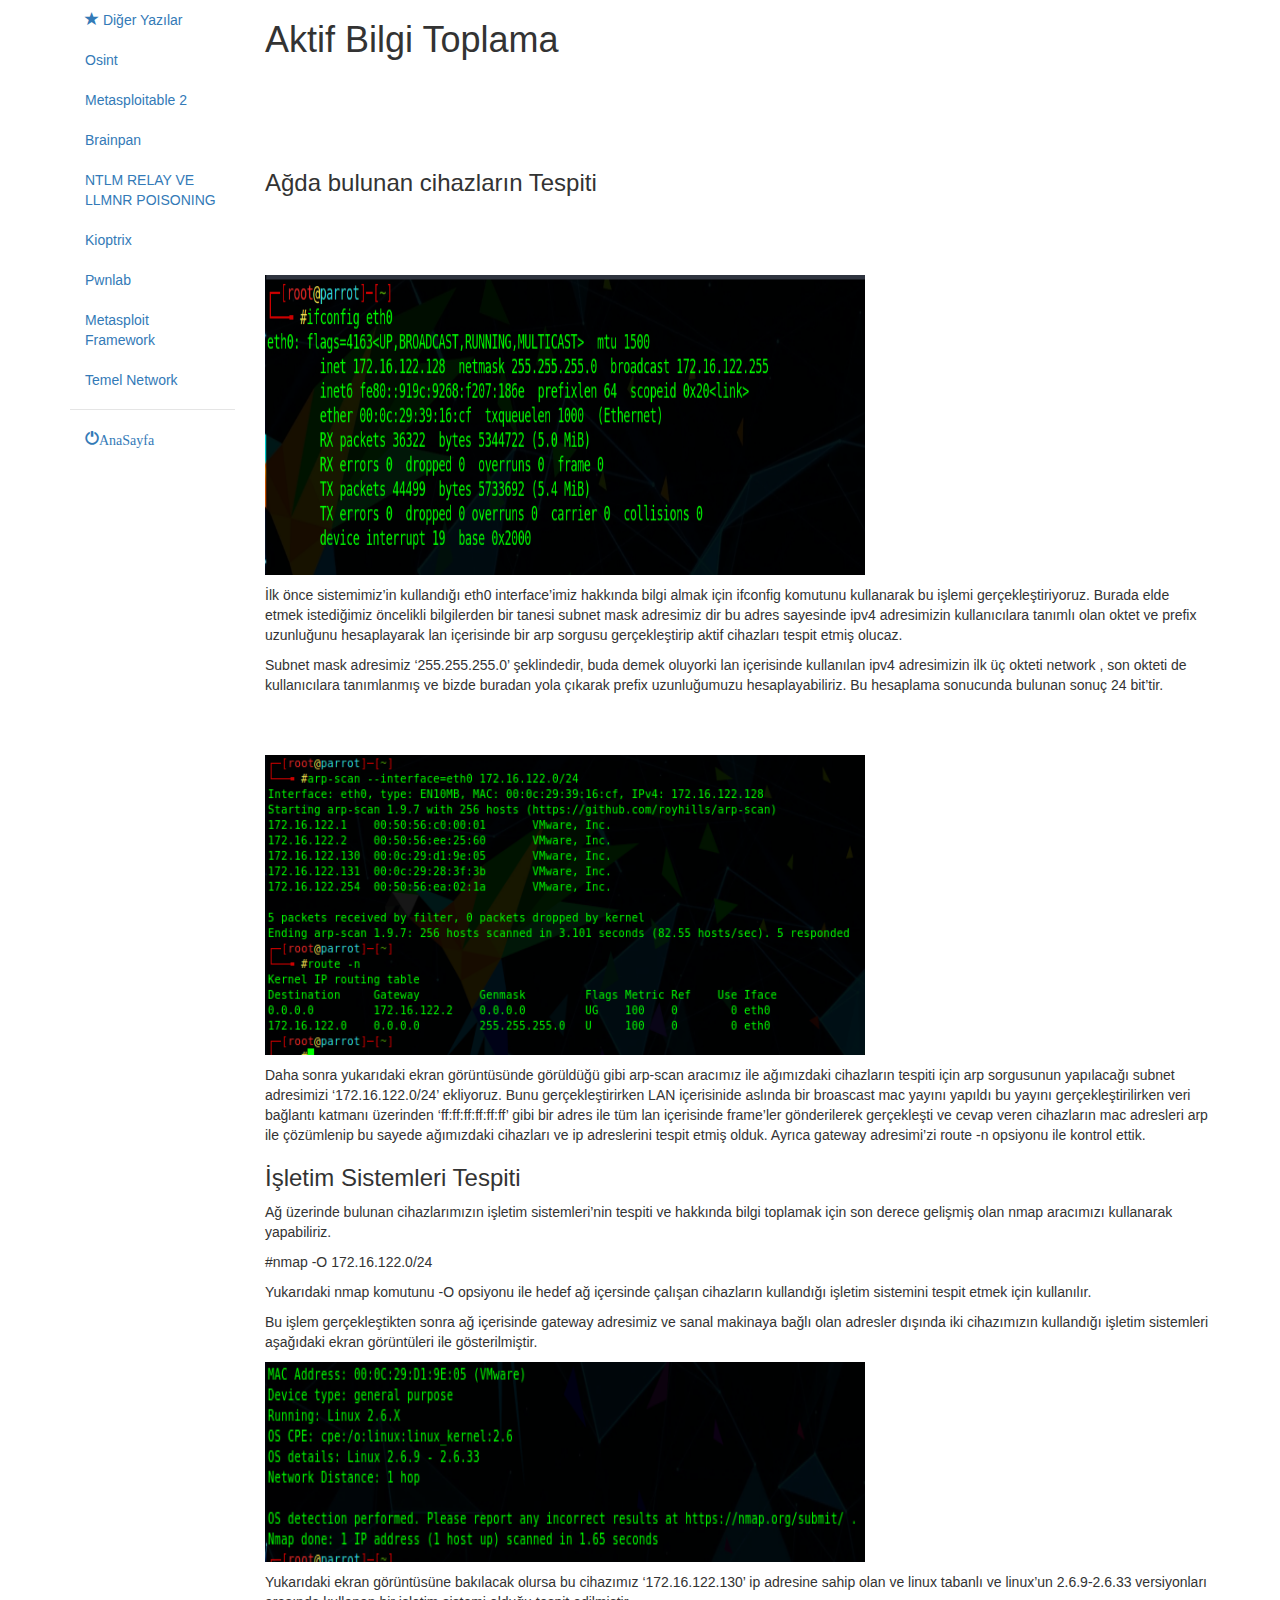
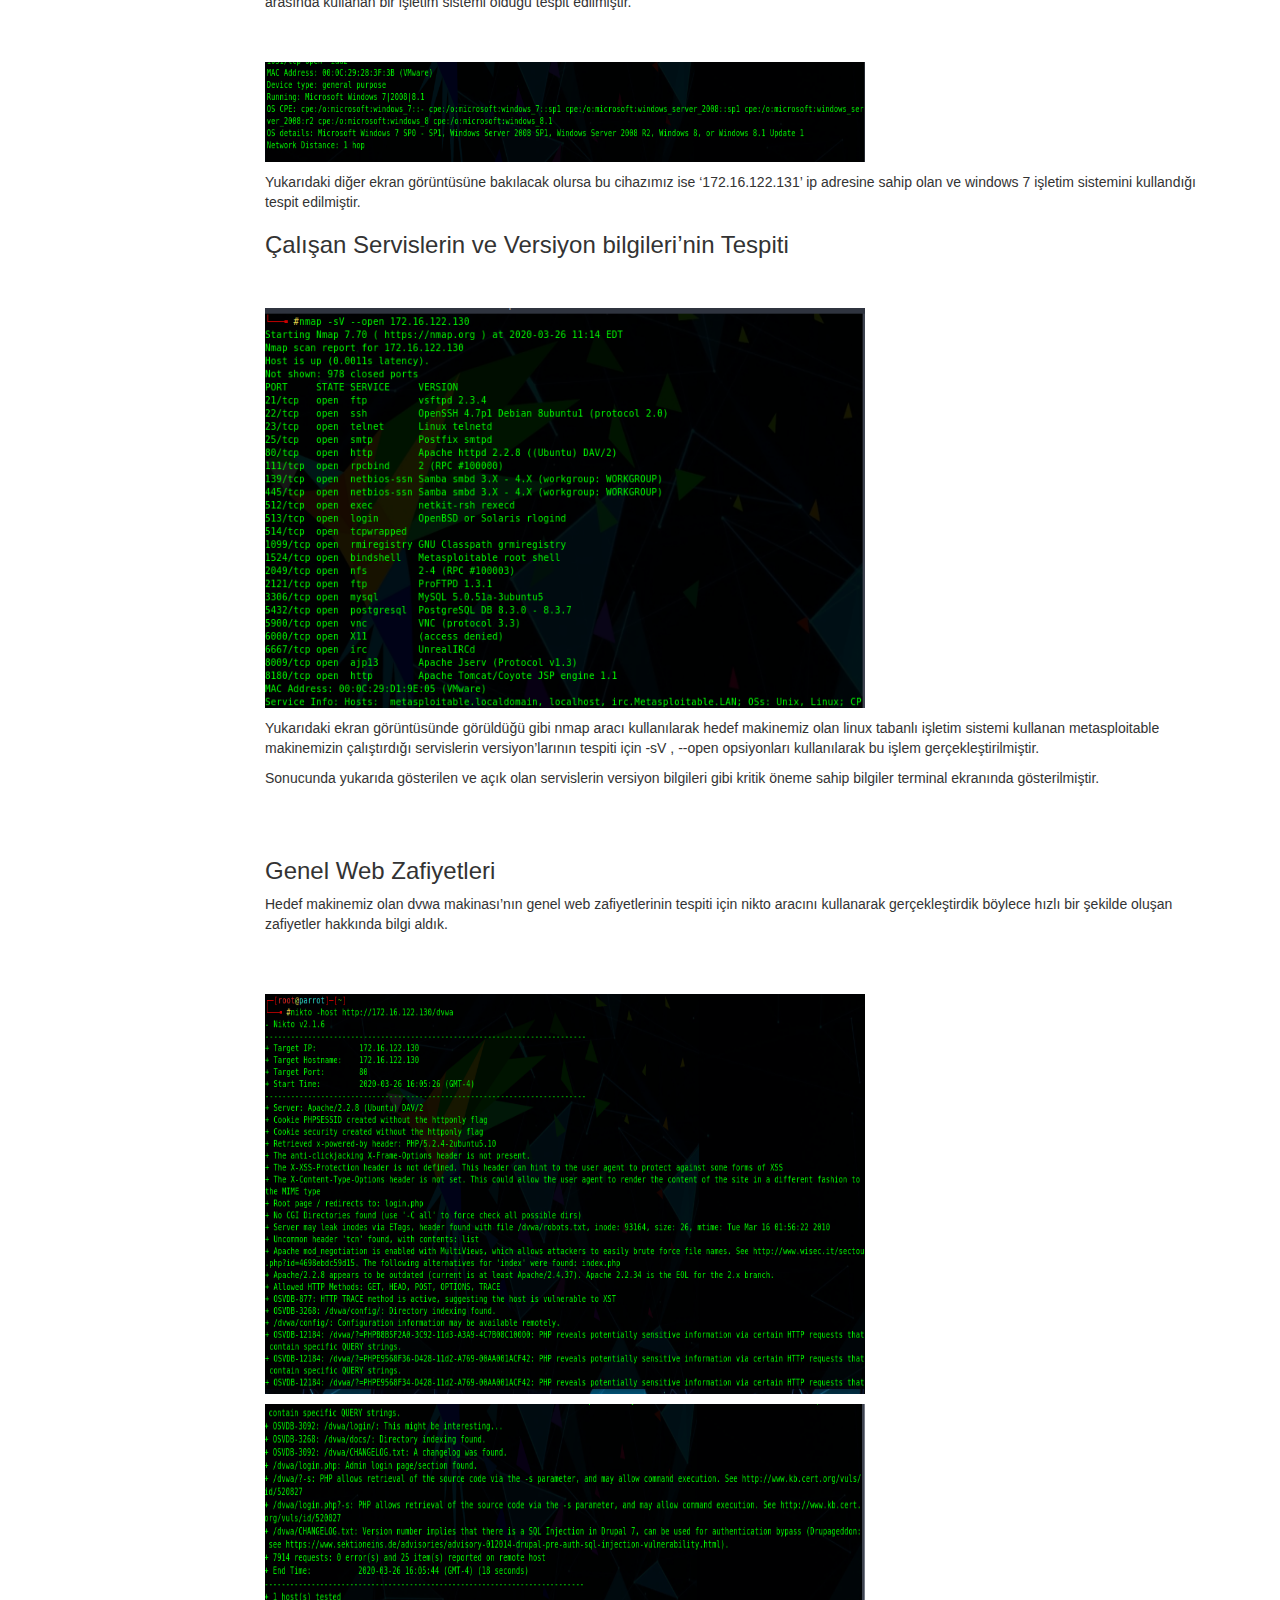
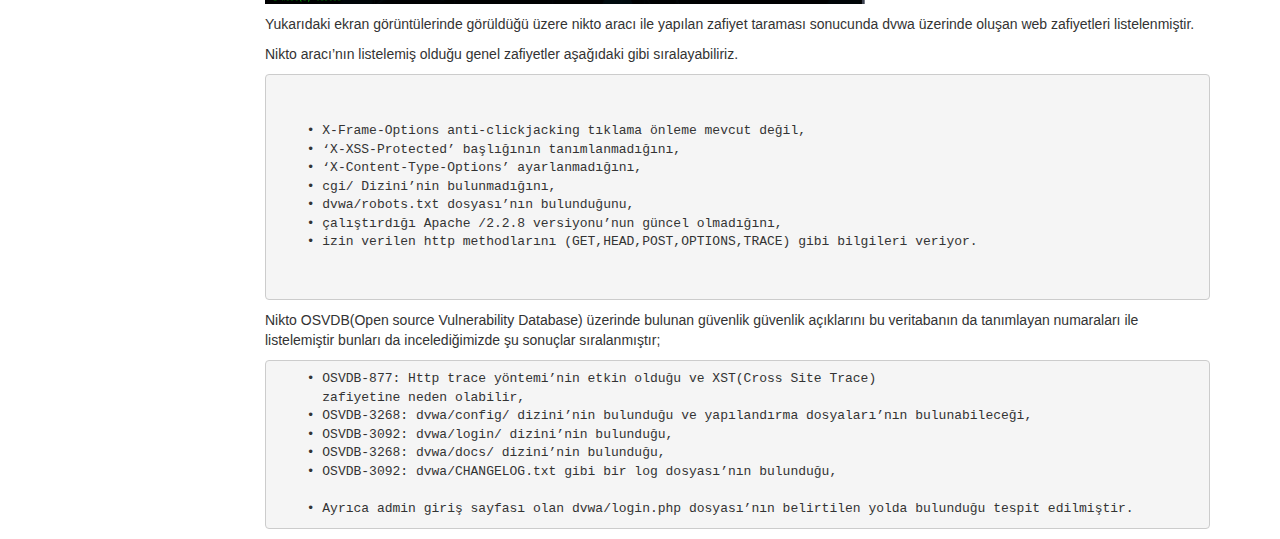
<file: aktif_bilgi.html>
<!Doctype html>
<html>
	<title>AKTIF BILGI TOPLAMA</title>
	<meta charset="UTF-8">
        <link href="css/style.css">

<link href="//netdna.bootstrapcdn.com/bootstrap/3.2.0/css/bootstrap.min.css" rel="stylesheet" id="bootstrap-css">
<script src="//netdna.bootstrapcdn.com/bootstrap/3.2.0/js/bootstrap.min.js"></script>
<script src="//code.jquery.com/jquery-1.11.1.min.js"></script>

<div class="container">
     <div id="blog" class="row">

                  <div class="col-sm-2 paddingTop20">
            <nav class="nav-sidebar">
                <ul class="nav">
                    <li class="active"><a href="javascript:;"><span class="glyphicon glyphicon-star"></span> Diğer Yazılar</a></li>
                    <li><a href="Osint_Nedir.html">Osint</a></li>
                    <li><a href="Metasploitable2_writeup.html">Metasploitable 2</a></li>
                    <li><a href="Brainpan_writeup.html">Brainpan</a></li>
                    <li><a href="ntlm_llmnr.html">NTLM RELAY VE LLMNR POISONING</a></li>
                    <li><a href="Kioptrix_writeup.html">Kioptrix</a></li>
                    <li><a href="Pwnlab_Writeup.html">Pwnlab</a></li>
                    
                    <li><a href="Metasploit_Framework_usage.html">Metasploit Framework</a></li>
                    <li><a href="Temel_Network.html">Temel Network</a></li>

                    <li class="nav-divider"></li>
                    <li><a href="index.html"><i class="glyphicon glyphicon-off">AnaSayfa</i></a></li>
                </ul>


            </nav>
                      <div><h2 class="add"></h2></div>
        </div>
                 <div class="col-md-10 blogShort">
                     <h1>Aktif Bilgi Toplama</h1>

		     <br></br>
	<br></br>
	<h3><p class="x">Ağda bulunan cihazların Tespiti
	 <br></br><br></br>
	 	<img src="/img1/aktif1.png" align="middle" width="600px" height="300px">

	 </p></h3>
	<p class="x">İlk önce sistemimiz’in kullandığı eth0 interface’imiz hakkında bilgi almak için ifconfig komutunu kullanarak bu işlemi gerçekleştiriyoruz.
Burada elde etmek istediğimiz öncelikli bilgilerden bir tanesi subnet mask adresimiz dir bu adres sayesinde ipv4 adresimizin kullanıcılara tanımlı olan oktet ve prefix uzunluğunu hesaplayarak lan içerisinde bir arp sorgusu gerçekleştirip aktif cihazları tespit etmiş olucaz.
</p>
<p class="x">
Subnet mask adresimiz ‘255.255.255.0’ şeklindedir, buda demek oluyorki lan içerisinde kullanılan ipv4 adresimizin ilk üç okteti network , son okteti de kullanıcılara  tanımlanmış ve bizde buradan yola çıkarak prefix uzunluğumuzu hesaplayabiliriz.
Bu hesaplama sonucunda bulunan sonuç 24 bit’tir.
<br></br><br></br>
<img src="/img1/aktif2.png" align="middle" width="600px" height="300px">
</p>
	<p class="x">
	Daha sonra yukarıdaki ekran görüntüsünde görüldüğü gibi arp-scan aracımız ile ağımızdaki cihazların tespiti için arp sorgusunun yapılacağı subnet adresimizi ‘172.16.122.0/24’ ekliyoruz.
Bunu gerçekleştirirken LAN içerisinide aslında bir broascast mac yayını yapıldı bu yayını gerçekleştirilirken veri bağlantı katmanı üzerinden ‘ff:ff:ff:ff:ff:ff’ gibi bir adres ile tüm lan içerisinde frame’ler gönderilerek
gerçekleşti ve cevap veren cihazların mac adresleri arp ile çözümlenip  bu sayede ağımızdaki cihazları ve ip adreslerini tespit etmiş olduk.
Ayrıca gateway adresimi’zi route -n opsiyonu ile kontrol ettik.
	</p>
	<h3><p class="x">                 İşletim Sistemleri Tespiti </p></h3>
	<p class="x">Ağ üzerinde bulunan cihazlarımızın işletim sistemleri’nin tespiti ve hakkında bilgi toplamak için son derece gelişmiş olan nmap aracımızı kullanarak yapabiliriz.</p>
	<p class="x">#nmap -O 172.16.122.0/24</p>
<p class="x">Yukarıdaki nmap komutunu -O opsiyonu ile hedef ağ içersinde çalışan cihazların kullandığı işletim sistemini tespit etmek için kullanılır.</p>
<p class="x">Bu işlem gerçekleştikten sonra ağ içerisinde gateway adresimiz ve sanal makinaya bağlı olan adresler dışında iki cihazımızın kullandığı işletim sistemleri aşağıdaki ekran görüntüleri ile gösterilmiştir.</p>
<p class="x">
<img src="/img1/aktif3.png" align="middle" width="600px" height="200px">

</p>
<p class="x">Yukarıdaki ekran görüntüsüne bakılacak olursa bu cihazımız ‘172.16.122.130’ ip adresine sahip olan ve linux tabanlı ve linux’un 2.6.9-2.6.33 versiyonları arasında kullanan bir işletim sistemi olduğu tespit edilmiştir.</p>

<p class="x"><br></br>
<img src="/img1/aktif4.png" align="middle" width="600px" height="100px">


</p>
<p class="x">Yukarıdaki diğer ekran görüntüsüne bakılacak olursa bu cihazımız ise ‘172.16.122.131’ ip adresine sahip olan ve windows 7 işletim sistemini kullandığı tespit edilmiştir.</p>

<h3><p class="x">Çalışan Servislerin ve Versiyon bilgileri’nin Tespiti</p></h3>
<p class="x"><br></br>

<img src="/img1/aktif5.png" align="middle" width="600px" height="400px">

</p>
<p class="x">
Yukarıdaki ekran görüntüsünde görüldüğü gibi nmap aracı kullanılarak hedef makinemiz olan linux tabanlı işletim sistemi kullanan metasploitable makinemizin çalıştırdığı servislerin versiyon’larının tespiti için -sV , --open opsiyonları kullanılarak bu işlem gerçekleştirilmiştir.</p>

<p class="x">Sonucunda yukarıda gösterilen ve açık olan servislerin versiyon bilgileri gibi kritik öneme sahip bilgiler terminal ekranında gösterilmiştir.</p>
<br></br>
<h3><p class="x">Genel Web Zafiyetleri</p></h3>
<p class="x">
Hedef makinemiz olan dvwa makinası’nın genel web zafiyetlerinin tespiti için nikto aracını kullanarak gerçekleştirdik böylece hızlı bir şekilde oluşan zafiyetler hakkında bilgi aldık.
<br></br>
<br></br>
<img src="/img1/aktif6.png" align="middle" width="600px" height="400px">

</p>
<p class="x">
<img src="/img1/aktif7.png" align="middle" width="600px" height="200px">

</p>
<p class="x">
Yukarıdaki ekran görüntülerinde görüldüğü üzere nikto aracı ile yapılan zafiyet taraması sonucunda dvwa üzerinde oluşan web zafiyetleri listelenmiştir.
</p>
<p class="x">

Nikto aracı’nın listelemiş olduğu genel zafiyetler aşağıdaki gibi sıralayabiliriz.
</p>
<pre class="x">


    • X-Frame-Options anti-clickjacking tıklama önleme mevcut değil,
    • ‘X-XSS-Protected’ başlığının tanımlanmadığını,
    • ‘X-Content-Type-Options’ ayarlanmadığını,
    • cgi/ Dizini’nin bulunmadığını,
    • dvwa/robots.txt dosyası’nın bulunduğunu,
    • çalıştırdığı Apache /2.2.8 versiyonu’nun güncel olmadığını,
    • izin verilen http methodlarını (GET,HEAD,POST,OPTIONS,TRACE) gibi bilgileri veriyor.


</pre>

<p class="x">Nikto OSVDB(Open source Vulnerability Database) üzerinde bulunan güvenlik  güvenlik açıklarını bu veritabanın da tanımlayan numaraları ile listelemiştir bunları da incelediğimizde şu sonuçlar sıralanmıştır;</p>
<pre class="x">
    • OSVDB-877: Http trace yöntemi’nin etkin olduğu ve XST(Cross Site Trace)
      zafiyetine neden olabilir,
    • OSVDB-3268: dvwa/config/ dizini’nin bulunduğu ve yapılandırma dosyaları’nın bulunabileceği,
    • OSVDB-3092: dvwa/login/ dizini’nin bulunduğu,
    • OSVDB-3268: dvwa/docs/ dizini’nin bulunduğu,
    • OSVDB-3092: dvwa/CHANGELOG.txt gibi bir log dosyası’nın bulunduğu,

    • Ayrıca admin giriş sayfası olan dvwa/login.php dosyası’nın belirtilen yolda bulunduğu tespit edilmiştir.</pre>

                     
</div>
</html>
</file>
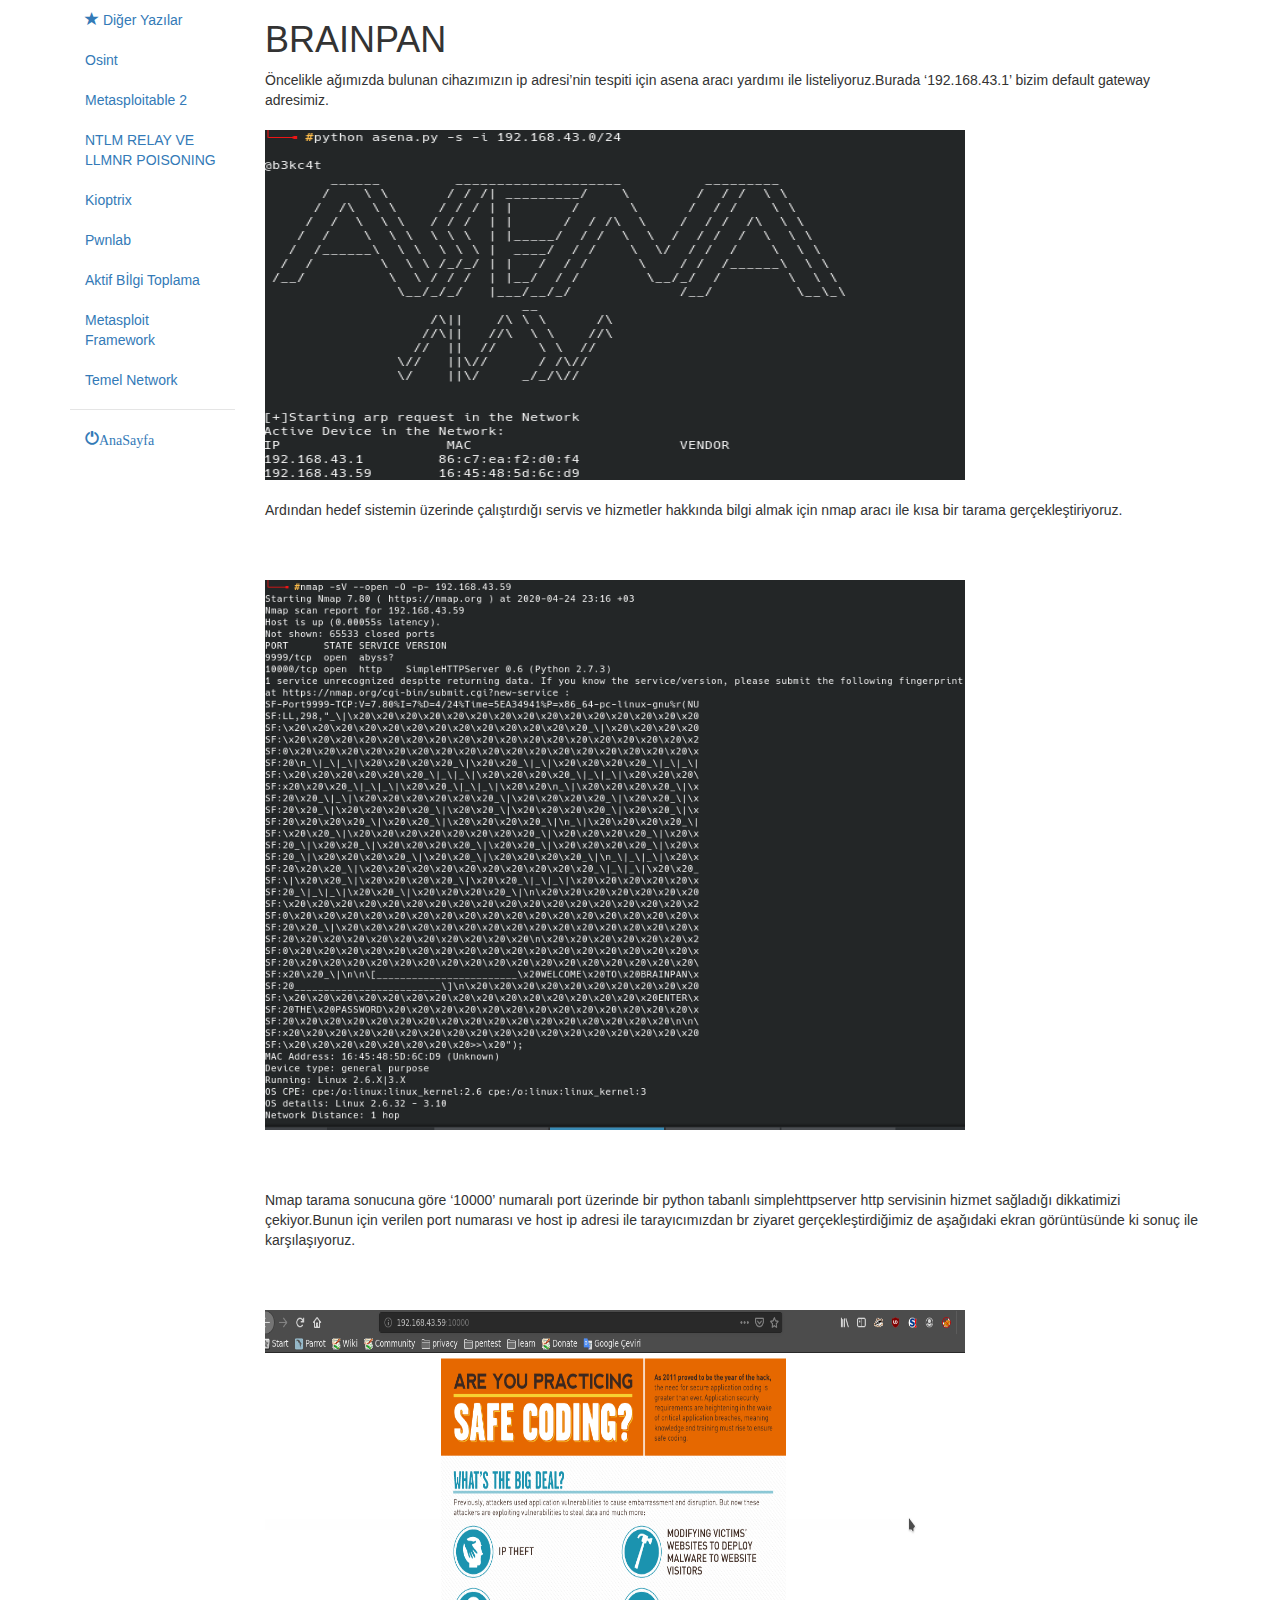
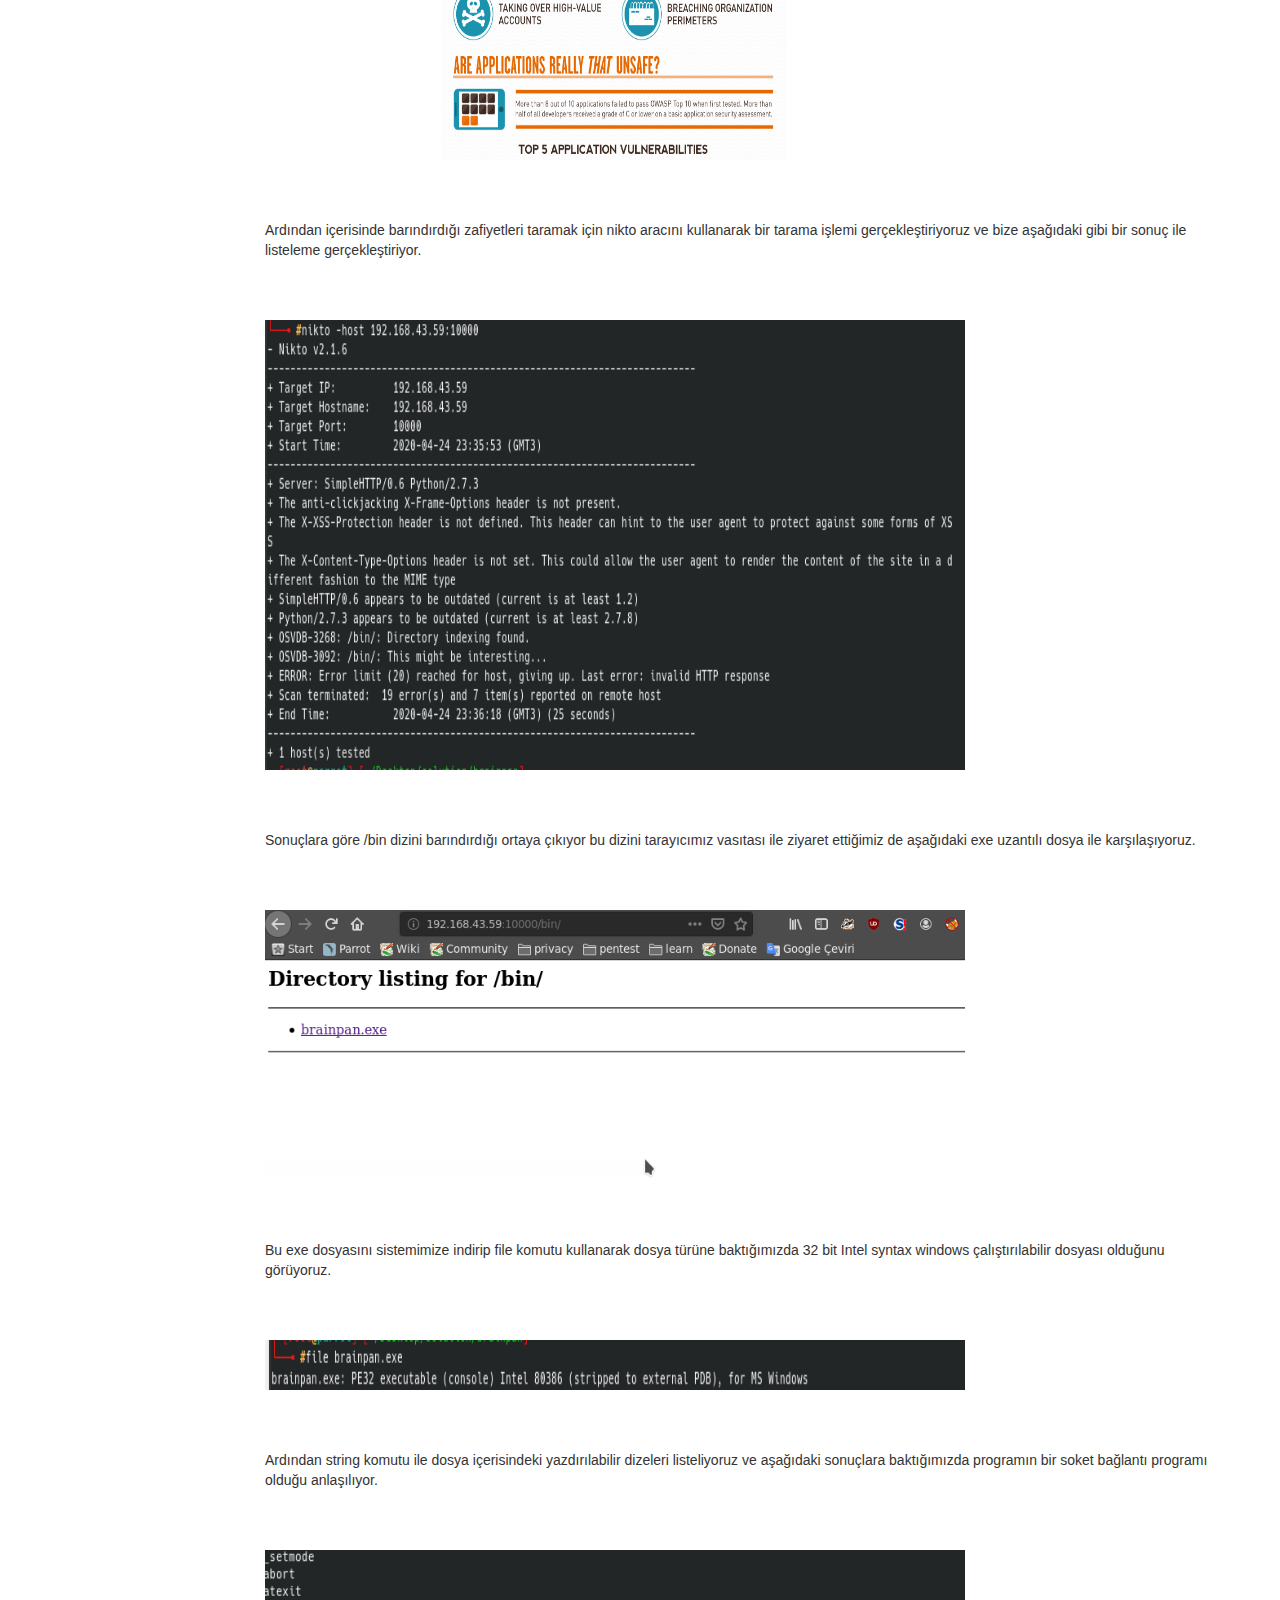
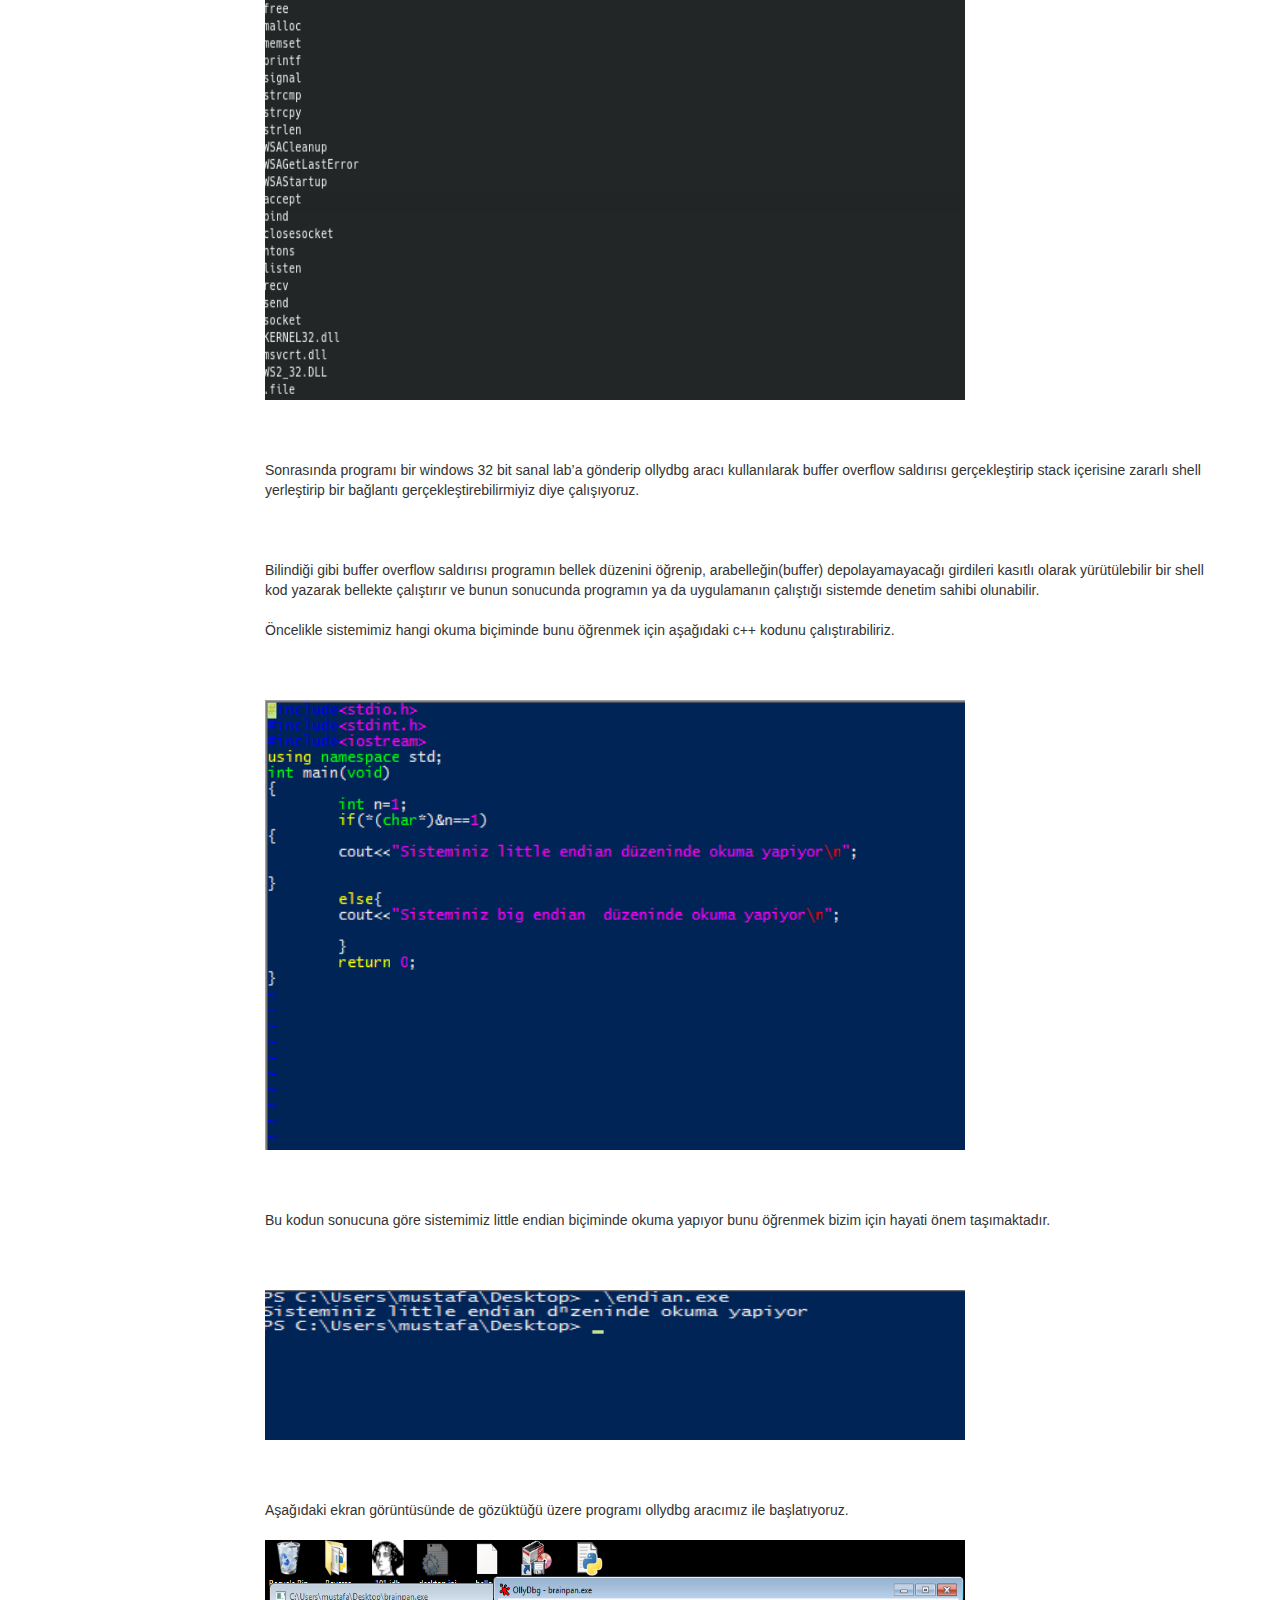
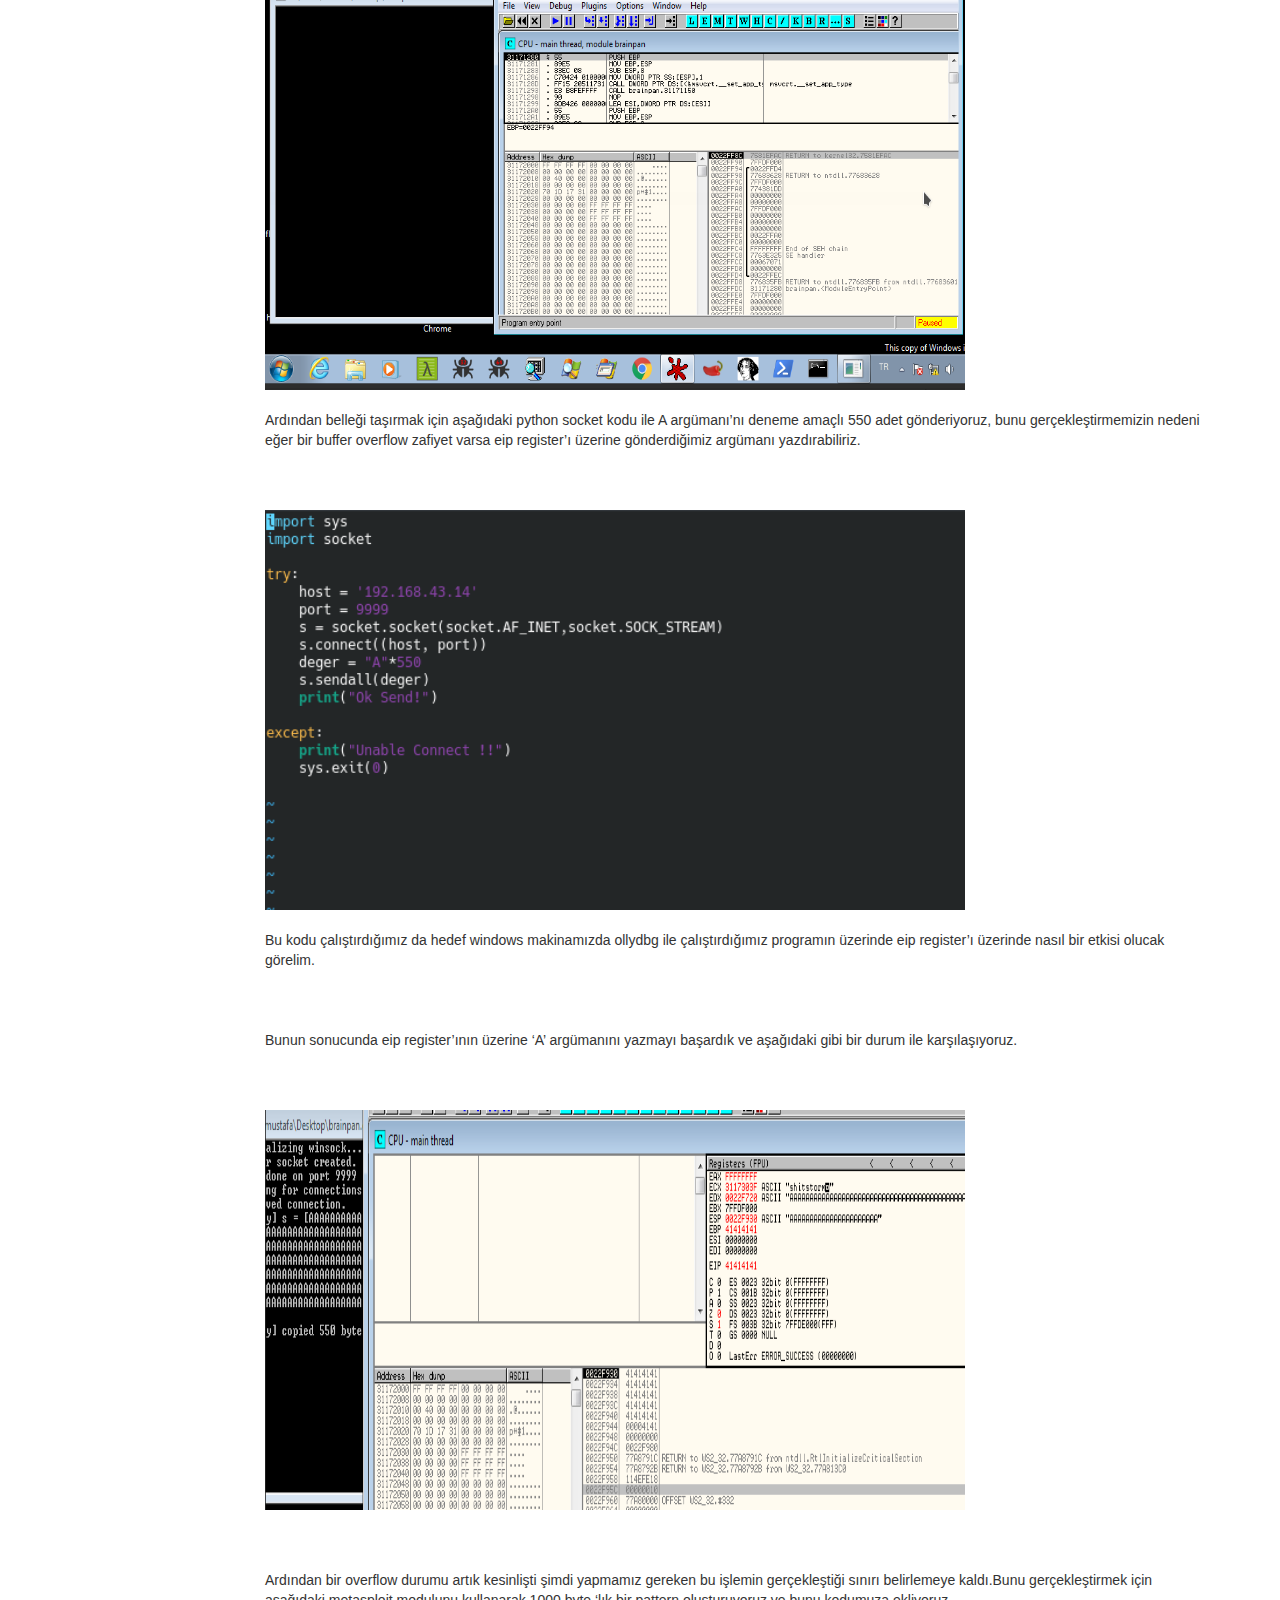
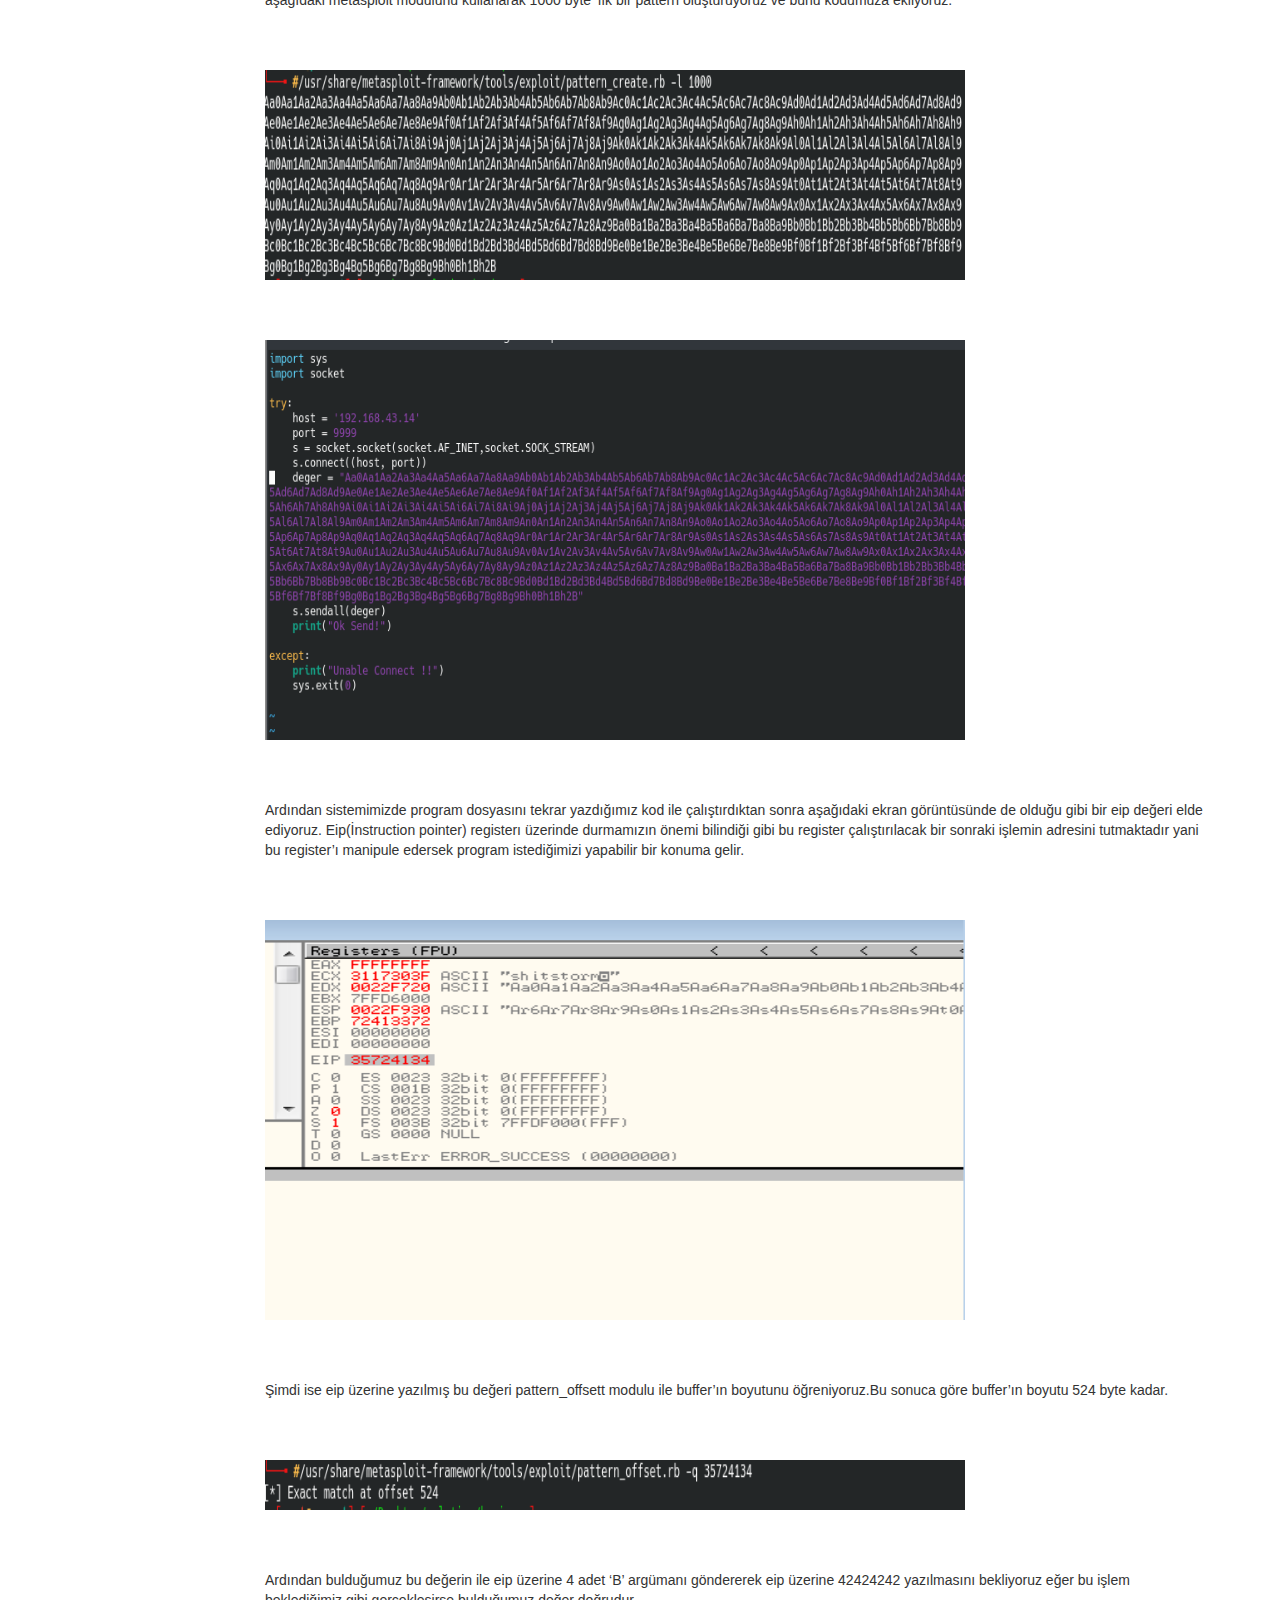
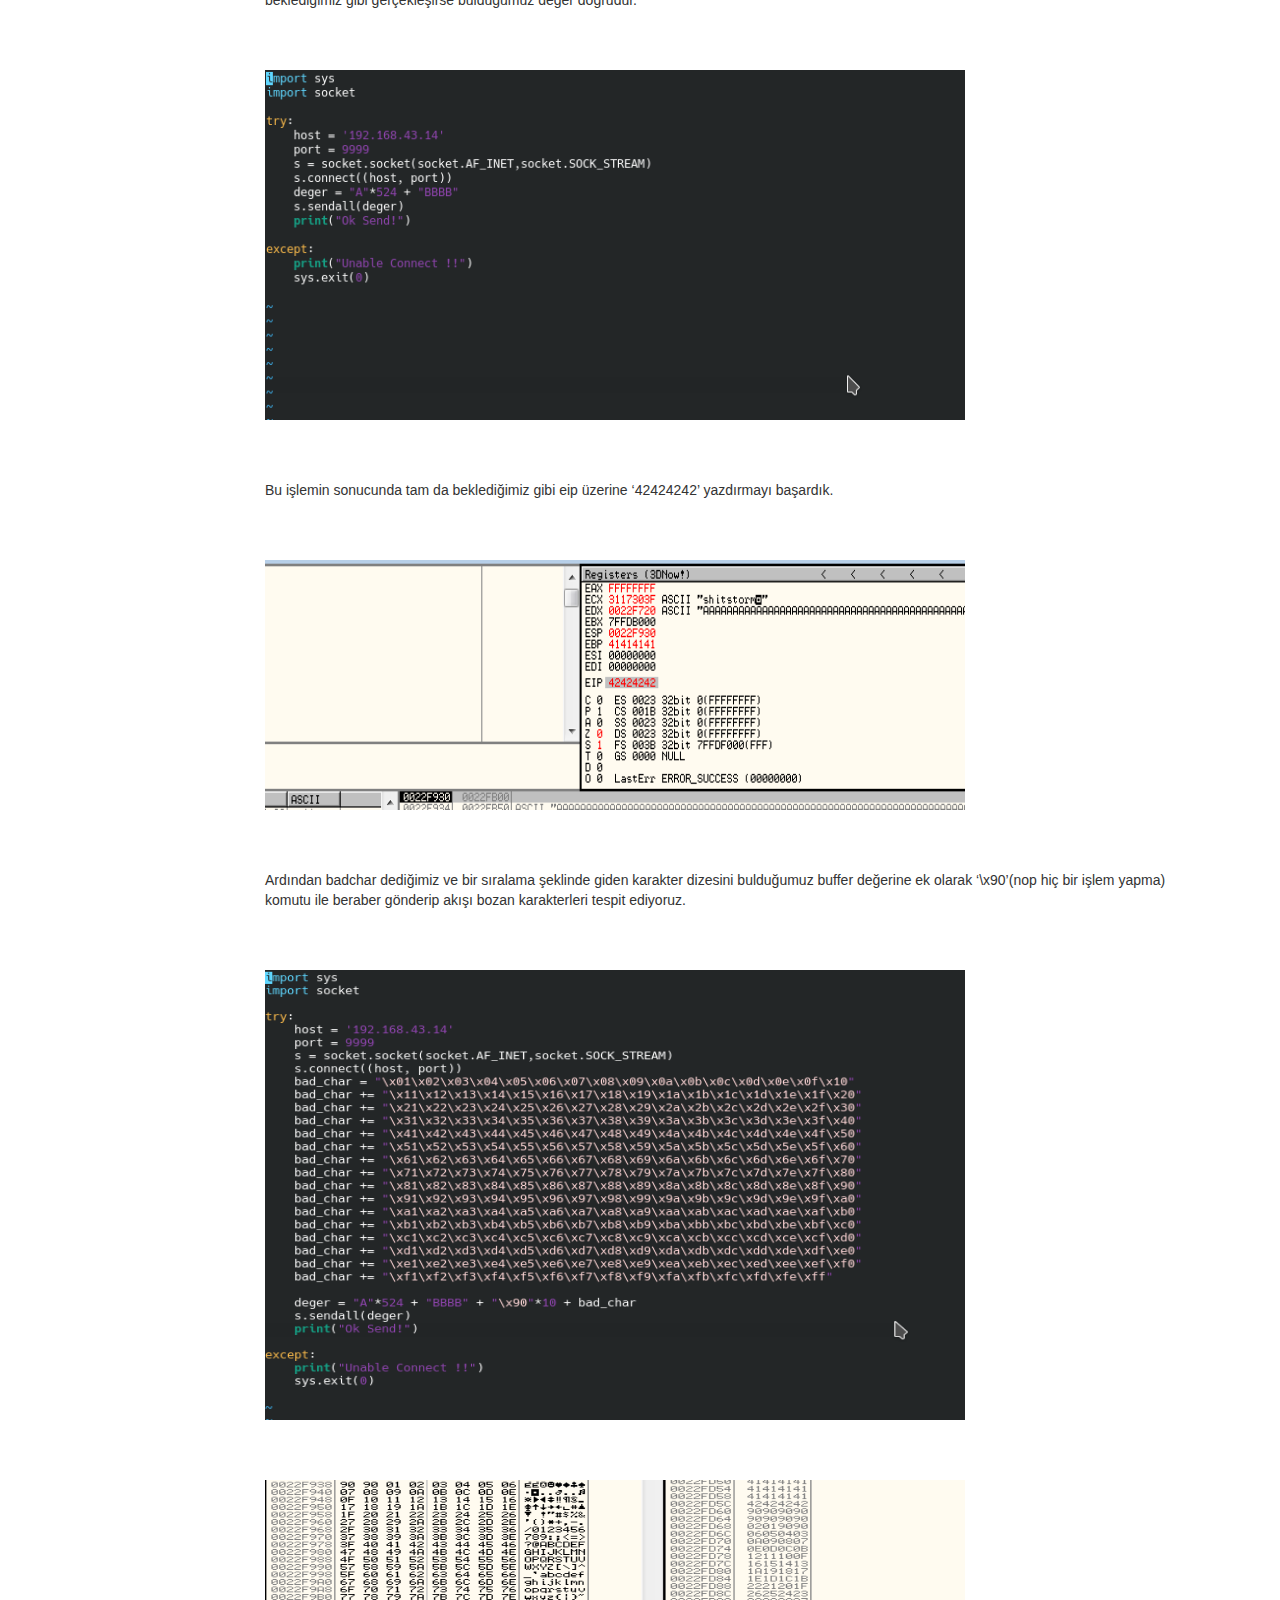
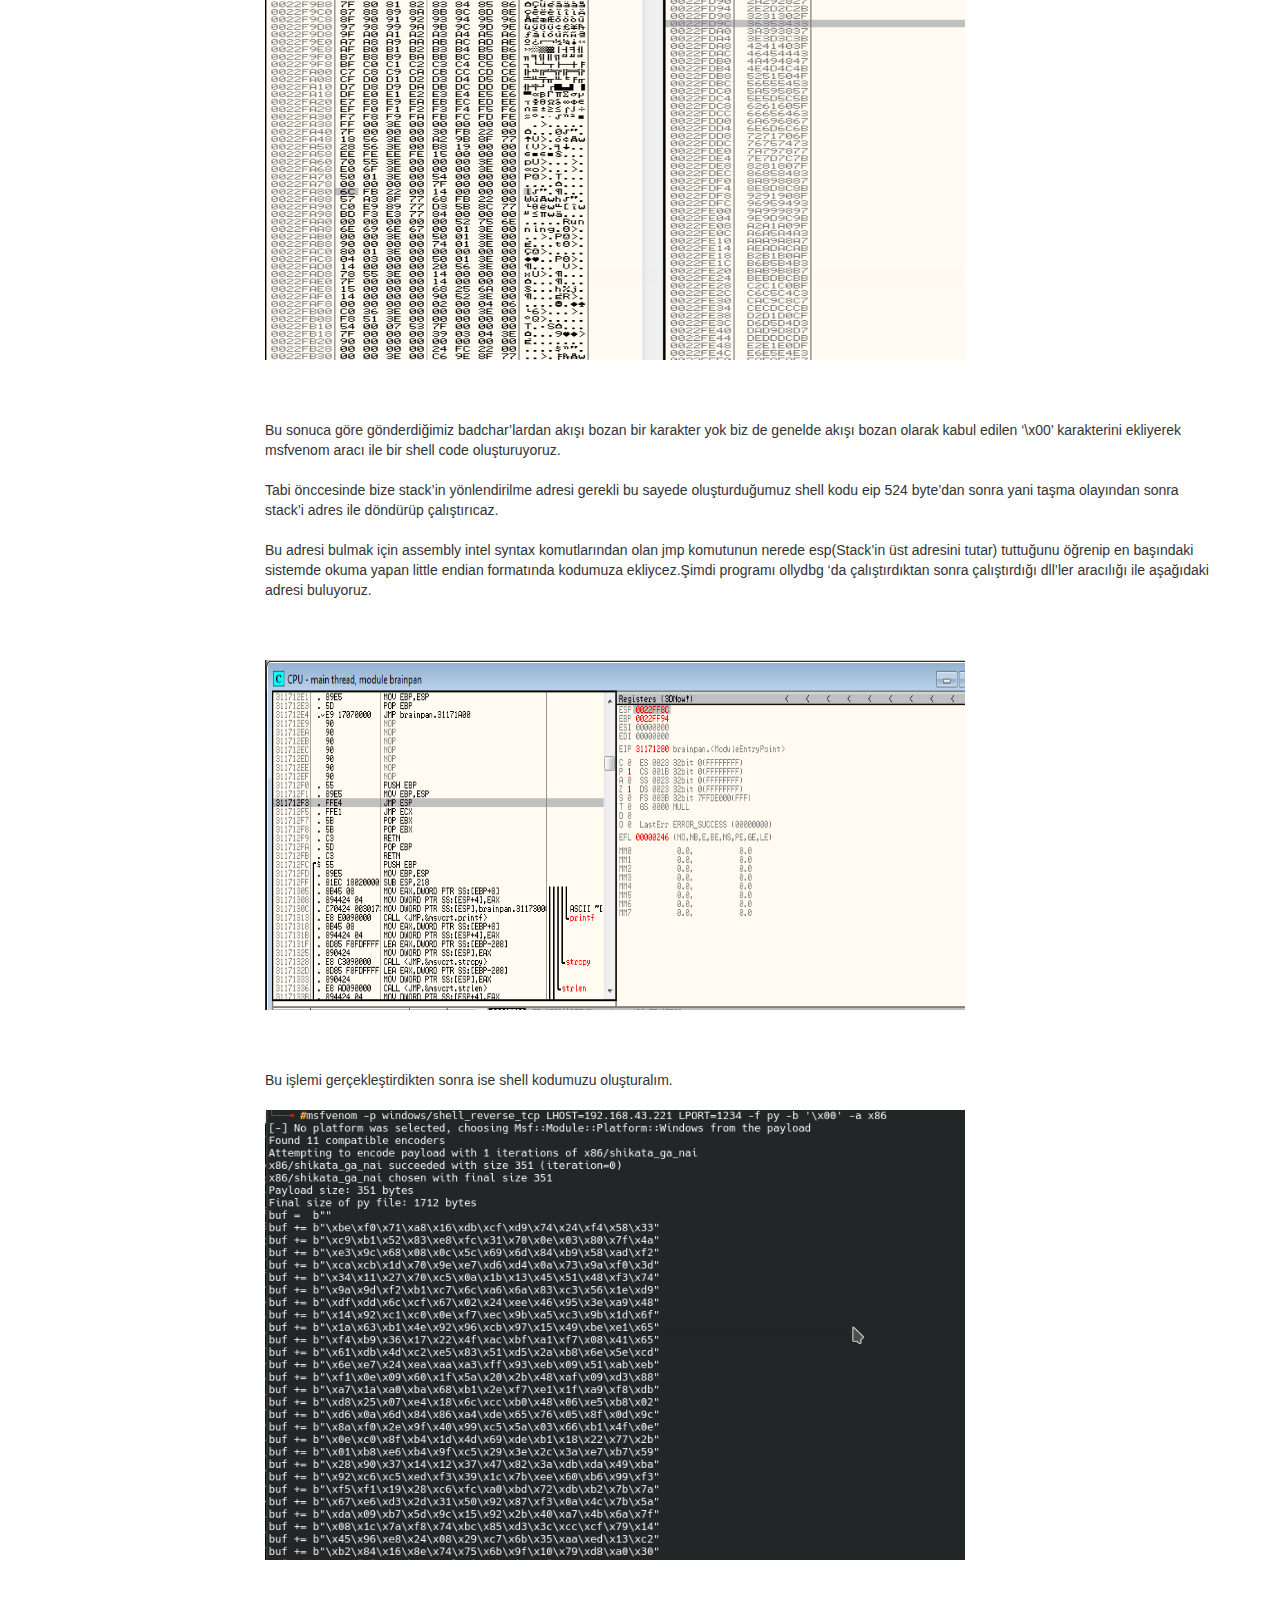
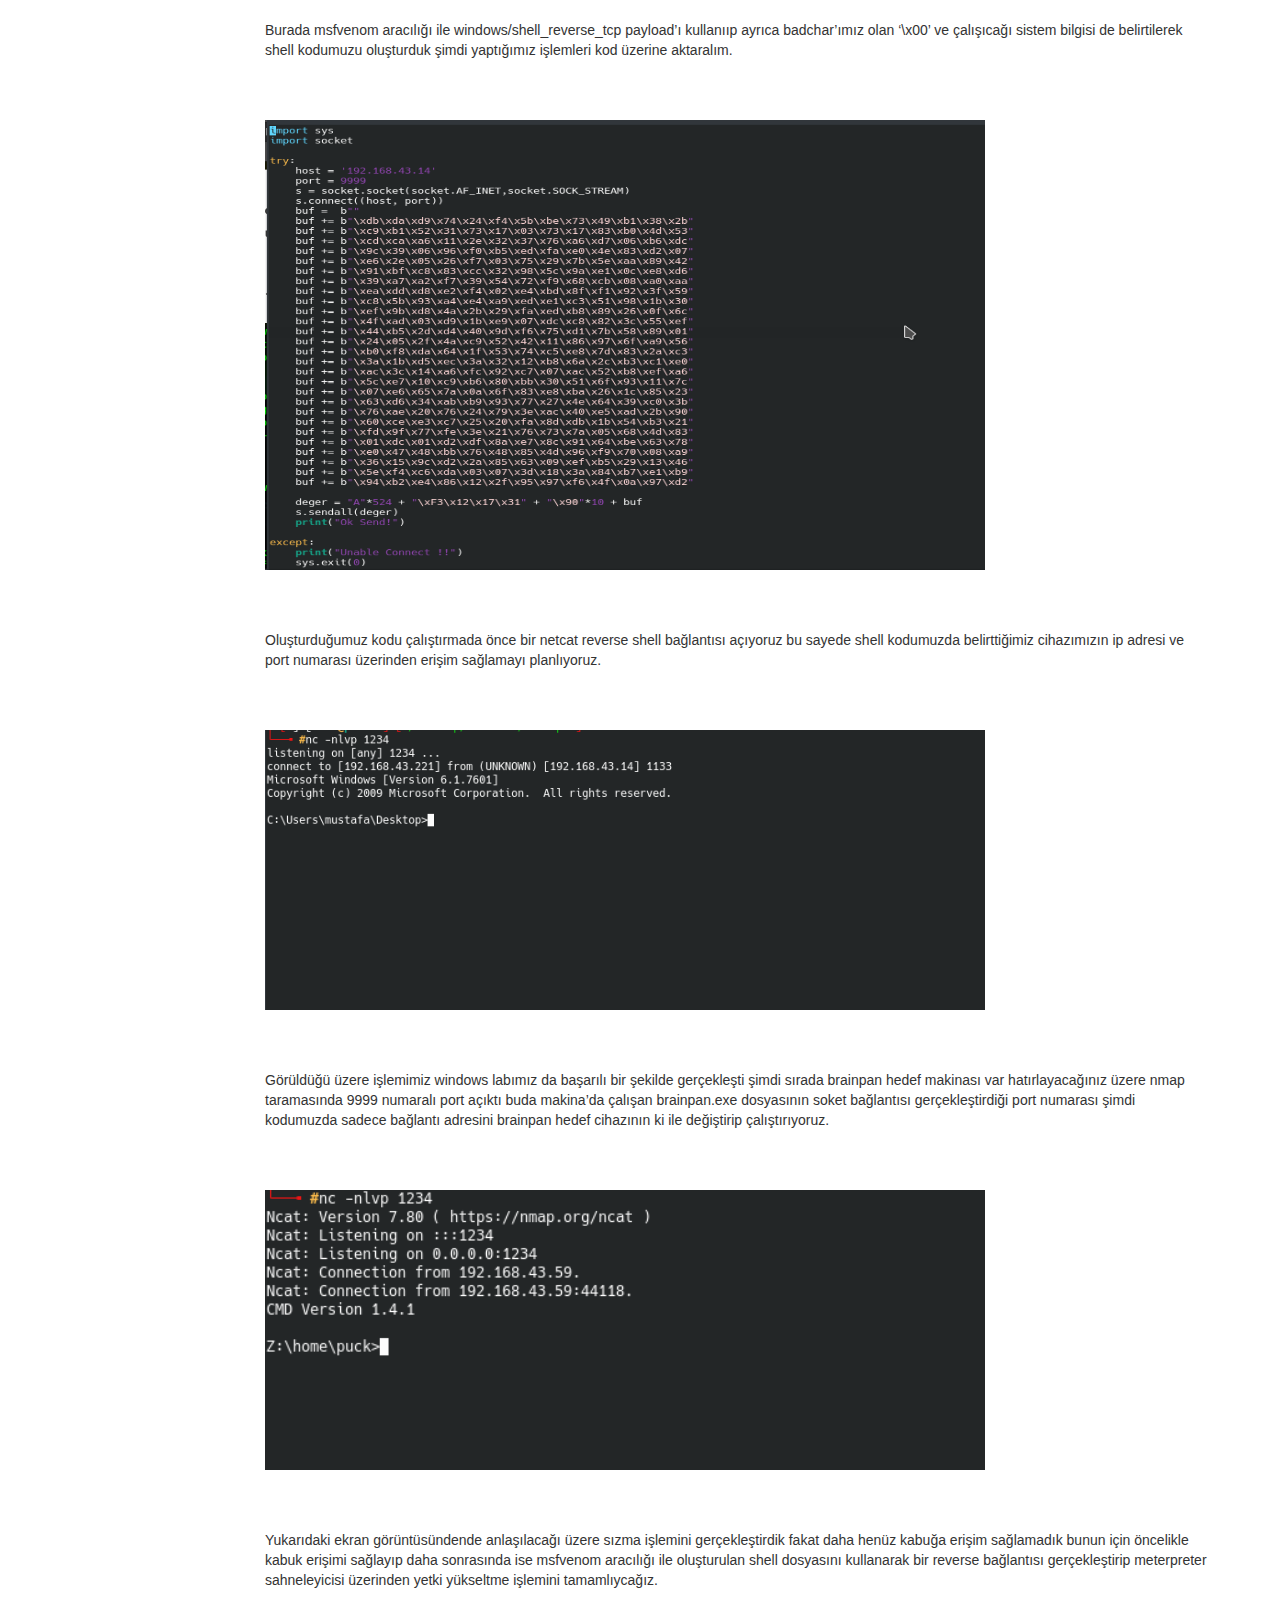
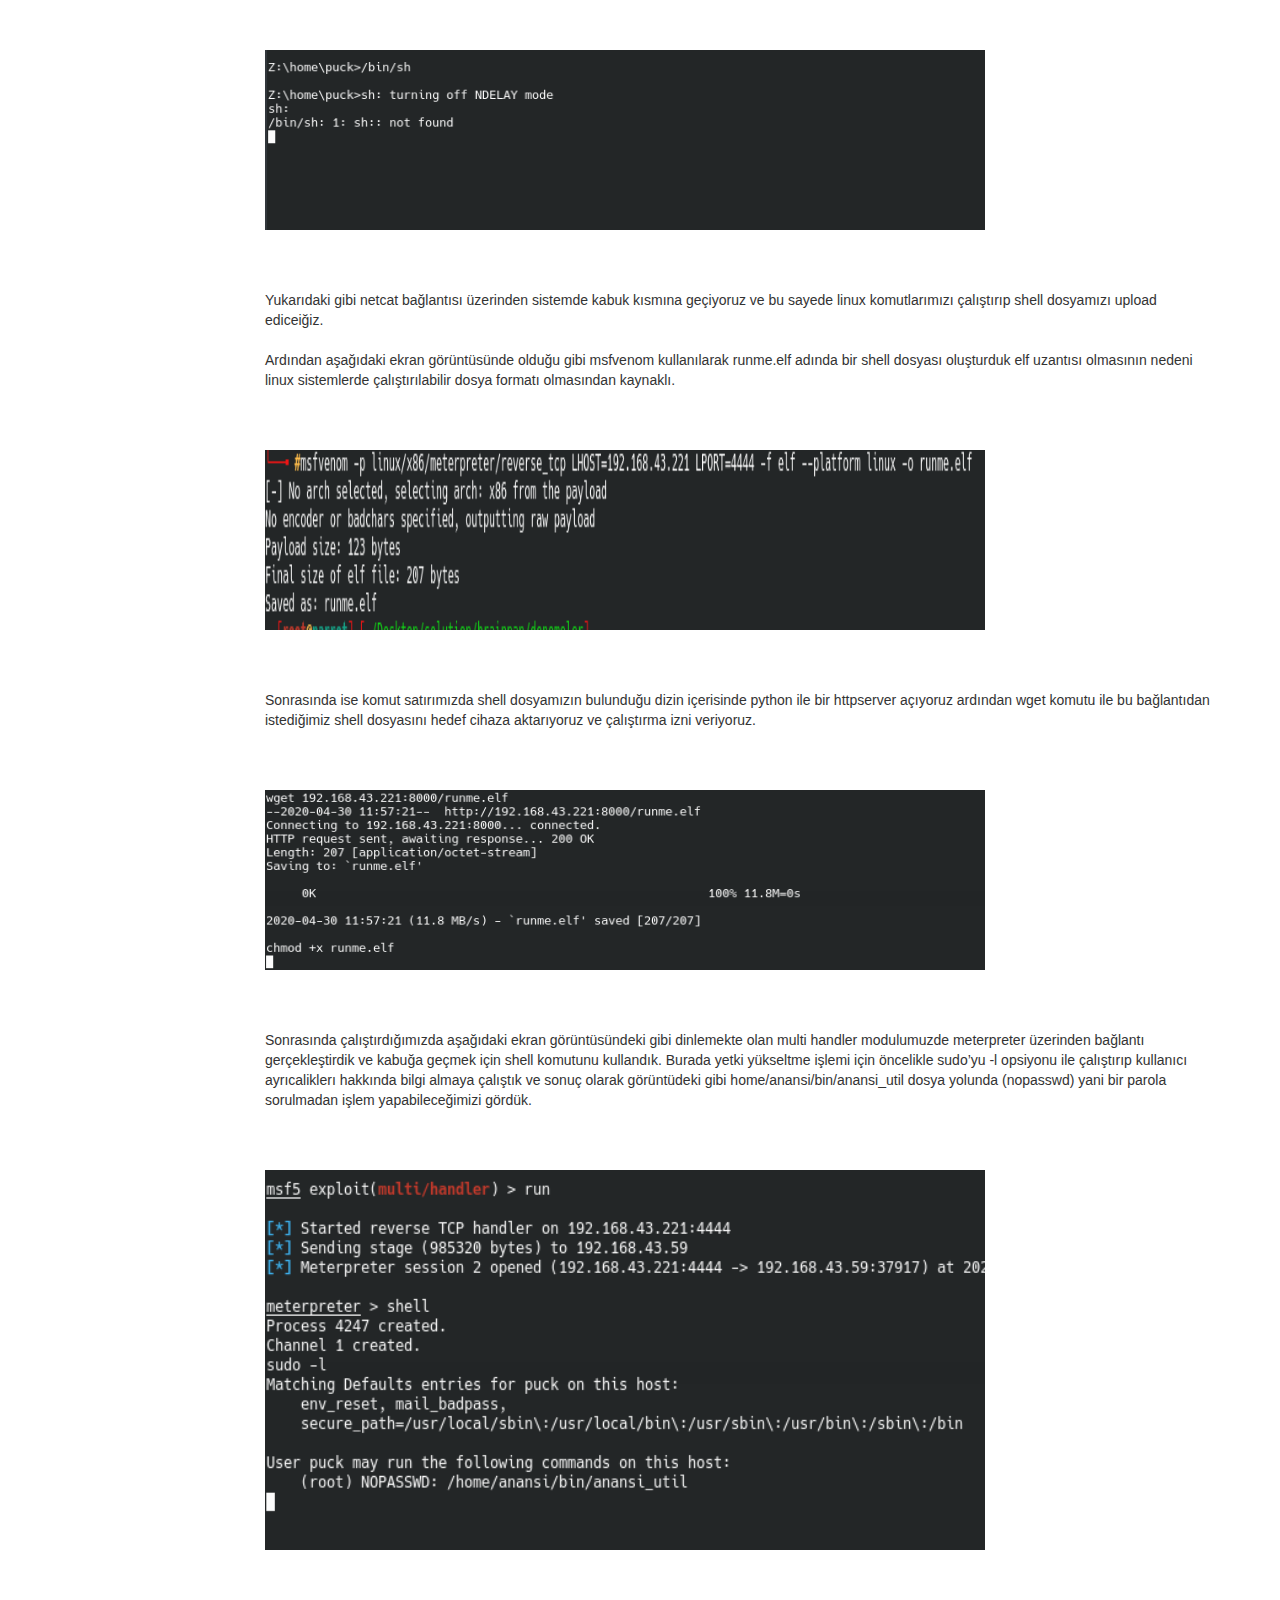
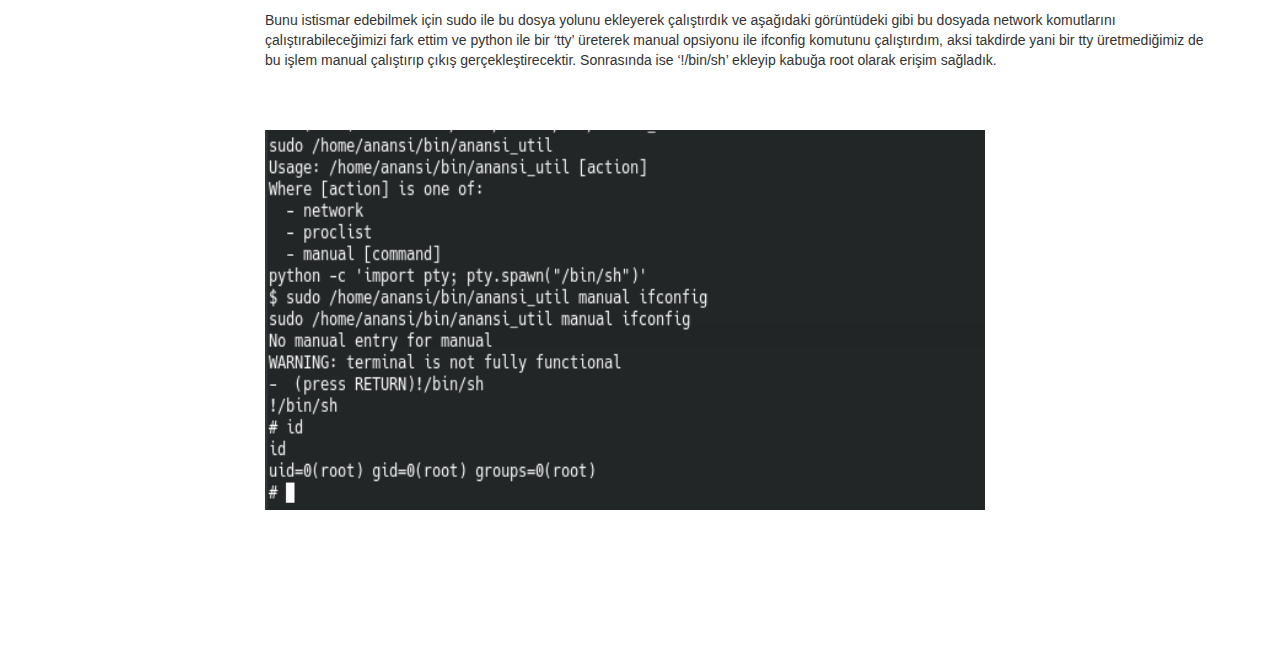
<file: Brainpan_writeup.html>
<!Doctype html>
<html>
	<title>BRAINPAN</title>
<meta charset="UTF-8">
        <link href="css/style.css">

<link href="//netdna.bootstrapcdn.com/bootstrap/3.2.0/css/bootstrap.min.css" rel="stylesheet" id="bootstrap-css">
<script src="//netdna.bootstrapcdn.com/bootstrap/3.2.0/js/bootstrap.min.js"></script>
<script src="//code.jquery.com/jquery-1.11.1.min.js"></script>

<div class="container">
     <div id="blog" class="row">

                  <div class="col-sm-2 paddingTop20">
            <nav class="nav-sidebar">
                <ul class="nav">
                    <li class="active"><a href="javascript:;"><span class="glyphicon glyphicon-star"></span> Diğer Yazılar</a></li>
            		
		    <li><a href="Osint_Nedir.html">Osint</a></li>
                    <li><a href="Metasploitable2_writeup.html">Metasploitable 2</a></li>
                  
                    <li><a href="ntlm_llmnr.html">NTLM RELAY VE LLMNR POISONING</a></li>
                    <li><a href="Kioptrix_writeup.html">Kioptrix</a></li>
                    <li><a href="Pwnlab_Writeup.html">Pwnlab</a></li>
                    <li><a href="aktif_bilgi.html">Aktif Bİlgi Toplama</a></li>
                    <li><a href="Metasploit_Framework_usage.html">Metasploit Framework</a></li>
                    <li><a href="Temel_Network.html">Temel Network</a></li>



                    <li class="nav-divider"></li>
                    <li><a href="index.html"><i class="glyphicon glyphicon-off">AnaSayfa</i></a></li>
                </ul>


            </nav>
                      <div><h2 class="add"></h2></div>
        </div>
                 <div class="col-md-10 blogShort">
                     <h1>BRAINPAN</h1>



		<p class="x">
		Öncelikle ağımızda bulunan cihazımızın ip adresi’nin tespiti için asena aracı yardımı ile listeliyoruz.Burada ‘192.168.43.1’ bizim default gateway adresimiz.
			<br></br>

				<img src="/img1/b1.png" width="700" height="350">
			<br></br>
			Ardından hedef sistemin üzerinde çalıştırdığı servis ve hizmetler hakkında bilgi almak için nmap aracı ile kısa bir tarama gerçekleştiriyoruz.
			<br></br>
						<br></br>
				<img src="/img1/b2.png" width="700" height="550">
			<br></br>
			<br></br>

		Nmap tarama sonucuna göre ‘10000’ numaralı port üzerinde bir python tabanlı simplehttpserver http servisinin hizmet sağladığı dikkatimizi çekiyor.Bunun için
verilen port numarası ve host ip adresi ile tarayıcımızdan br ziyaret gerçekleştirdiğimiz de aşağıdaki ekran görüntüsünde ki sonuç ile karşılaşıyoruz.
			<br></br>
			<br></br>
				<img src="/img1/b3.png" width="700" height="450">
			<br></br>
			<br></br>

		Ardından içerisinde barındırdığı zafiyetleri taramak için nikto aracını kullanarak bir tarama işlemi gerçekleştiriyoruz ve bize aşağıdaki gibi bir sonuç ile listeleme gerçekleştiriyor.
					<br></br>
			<br></br>
				<img src="/img1/b4.png" width="700" height="450">
			<br></br>
			<br></br>


		Sonuçlara göre /bin dizini barındırdığı ortaya çıkıyor bu dizini tarayıcımız vasıtası ile ziyaret ettiğimiz de aşağıdaki exe uzantılı dosya ile karşılaşıyoruz.

					<br></br>
			<br></br>
				<img src="/img1/b5.png" width="700" height="270">
			<br></br>

					<br></br>
Bu exe dosyasını sistemimize indirip file komutu kullanarak dosya türüne baktığımızda 32 bit Intel syntax windows çalıştırılabilir dosyası olduğunu görüyoruz.
							<br></br>
					<br></br>
				<img src="/img1/b6.png" width="700" height="50">
					<br></br>
					<br></br>
Ardından string komutu ile dosya içerisindeki yazdırılabilir dizeleri listeliyoruz ve aşağıdaki sonuçlara baktığımızda programın bir soket bağlantı programı olduğu anlaşılıyor.
							<br></br>
					<br></br>
				<img src="/img1/b7.png" width="700" height="450">
<br></br>
<br></br>
Sonrasında programı bir windows 32 bit sanal lab’a gönderip ollydbg aracı kullanılarak buffer overflow saldırısı gerçekleştirip stack içerisine zararlı shell yerleştirip bir bağlantı gerçekleştirebilirmiyiz diye çalışıyoruz.
<br></br>
<br></br>
Bilindiği gibi buffer overflow saldırısı programın bellek düzenini öğrenip, arabelleğin(buffer) depolayamayacağı girdileri kasıtlı olarak yürütülebilir bir shell kod yazarak bellekte çalıştırır ve bunun sonucunda programın ya da uygulamanın çalıştığı sistemde denetim sahibi olunabilir.
		<br></br>

	Öncelikle sistemimiz hangi okuma biçiminde bunu öğrenmek için aşağıdaki c++ kodunu çalıştırabiliriz.
				<br></br>
		<br></br>

						<img src="/img1/b8.png" width="700" height="450">

				<br></br>
		<br></br>


		Bu kodun sonucuna göre sistemimiz little endian biçiminde okuma yapıyor bunu öğrenmek bizim için hayati önem taşımaktadır.

				<br></br>
		<br></br>
						<img src="/img1/b9.png" width="700" height="150">
		<br></br>
		<br></br>

		Aşağıdaki ekran görüntüsünde de gözüktüğü üzere programı ollydbg aracımız ile başlatıyoruz.
				<br></br>
						<img src="/img1/b10.png" width="700" height="450">
				<br></br>
Ardından belleği taşırmak için aşağıdaki python socket kodu ile A argümanı’nı deneme amaçlı 550 adet gönderiyoruz, bunu gerçekleştirmemizin nedeni eğer bir buffer overflow zafiyet varsa eip register’ı üzerine gönderdiğimiz argümanı yazdırabiliriz.
						<br></br>
				<br></br>
						<img src="/img1/b11.png" width="700" height="400">

				<br></br>

Bu kodu çalıştırdığımız da hedef windows makinamızda ollydbg ile çalıştırdığımız programın üzerinde eip register’ı üzerinde nasıl bir etkisi olucak görelim.

				<br></br>
				<br></br>
Bunun sonucunda eip register’ının üzerine ‘A’ argümanını yazmayı başardık ve aşağıdaki gibi bir durum ile karşılaşıyoruz.
				<br></br>
				<br></br>
						<img src="/img1/b12.png" width="700" height="400">
				<br></br>
				<br></br>
Ardından bir overflow durumu artık kesinlişti şimdi yapmamız gereken bu işlemin gerçekleştiği sınırı belirlemeye kaldı.Bunu gerçekleştirmek için aşağıdaki metasploit modulunu kullanarak 1000 byte ‘lık bir pattern oluşturuyoruz ve bunu kodumuza ekliyoruz.
				<br></br>
				<br></br>
						<img src="/img1/b13.png" width="700" height="210">
				<br></br>
				<br></br>

						<img src="/img1/b14.png" width="700" height="400">
				<br></br>
				<br></br>
Ardından sistemimizde program dosyasını tekrar yazdığımız kod ile çalıştırdıktan sonra aşağıdaki ekran görüntüsünde de olduğu gibi bir eip değeri elde ediyoruz.
Eip(İnstruction pointer) registerı üzerinde durmamızın önemi bilindiği gibi bu register çalıştırılacak bir sonraki işlemin adresini tutmaktadır yani bu register’ı manipule edersek program istediğimizi yapabilir bir konuma gelir.
				<br></br>
				<br></br>
						<img src="/img1/b15.png" width="700" height="400">
				<br></br>
				<br></br>
Şimdi ise eip üzerine yazılmış bu değeri pattern_offsett modulu ile buffer’ın boyutunu öğreniyoruz.Bu sonuca göre buffer’ın boyutu 524 byte kadar.
				<br></br>
				<br></br>
						<img src="/img1/b16.png" width="700" height="50">
				<br></br>
				<br></br>
Ardından bulduğumuz bu değerin ile eip üzerine 4 adet ‘B’ argümanı göndererek eip üzerine 42424242 yazılmasını bekliyoruz eğer bu işlem beklediğimiz gibi gerçekleşirse bulduğumuz değer doğrudur.
				<br></br>
				<br></br>
						<img src="/img1/b17.png" width="700" height="350">
				<br></br>
				<br></br>


Bu işlemin sonucunda tam da beklediğimiz gibi eip üzerine ‘42424242’ yazdırmayı başardık.

				<br></br>
				<br></br>
						<img src="/img1/b18.png" width="700" height="250">
				<br></br>
				<br></br>


Ardından badchar dediğimiz ve bir sıralama şeklinde giden karakter dizesini bulduğumuz buffer değerine ek olarak ‘\x90’(nop hiç bir işlem yapma) komutu ile beraber gönderip akışı bozan karakterleri tespit ediyoruz.
				<br></br>
				<br></br>
						<img src="/img1/b19.png" width="700" height="450">
				<br></br>
				<br></br>
						<img src="/img1/b20.png" width="700" height="480">
				<br></br>
				<br></br>
Bu sonuca göre gönderdiğimiz badchar’lardan akışı bozan bir karakter yok biz de genelde akışı bozan olarak kabul edilen ‘\x00’ karakterini ekliyerek msfvenom aracı ile bir shell code oluşturuyoruz.
				<br></br>

Tabi önccesinde bize stack’in yönlendirilme adresi gerekli bu sayede oluşturduğumuz shell kodu eip 524 byte’dan sonra yani taşma olayından sonra stack’i adres ile döndürüp çalıştırıcaz.
				<br></br>

Bu adresi bulmak için assembly intel syntax komutlarından olan jmp komutunun nerede esp(Stack’in üst adresini tutar) tuttuğunu öğrenip en başındaki sistemde okuma yapan little endian formatında kodumuza ekliycez.Şimdi programı ollydbg ‘da çalıştırdıktan sonra çalıştırdığı dll’ler aracılığı ile aşağıdaki adresi buluyoruz.
				<br></br>
				<br></br>
						<img src="/img1/b21.png" width="700" height="350">
				<br></br>
				<br></br>
Bu işlemi gerçekleştirdikten sonra ise shell kodumuzu oluşturalım.
				<br></br>
						<img src="/img1/b22.png" width="700" height="450">
				<br></br>
				<br></br>
Burada msfvenom aracılığı ile windows/shell_reverse_tcp payload’ı kullanııp ayrıca badchar’ımız olan ‘\x00’ ve çalışıcağı sistem bilgisi de belirtilerek shell kodumuzu oluşturduk şimdi yaptığımız işlemleri kod üzerine aktaralım.

				<br></br>
				<br></br>
						<img src="/img1/b23.png" width="720" height="450">
				<br></br>
				<br></br>
Oluşturduğumuz kodu çalıştırmada önce bir netcat reverse shell bağlantısı açıyoruz bu sayede shell kodumuzda belirttiğimiz cihazımızın ip adresi ve port numarası üzerinden erişim sağlamayı planlıyoruz.
				<br></br>
				<br></br>
						<img src="/img1/b24.png" width="720" height="280">
				<br></br>
				<br></br>
Görüldüğü üzere işlemimiz windows labımız da başarılı bir şekilde gerçekleşti şimdi sırada brainpan hedef makinası var hatırlayacağınız üzere nmap taramasında 9999 numaralı port açıktı buda makina’da çalışan brainpan.exe dosyasının soket bağlantısı gerçekleştirdiği port numarası şimdi kodumuzda sadece bağlantı adresini brainpan hedef cihazının ki ile değiştirip çalıştırıyoruz.
				<br></br>
				<br></br>

						<img src="/img1/b25.png" width="720" height="280">
				<br></br>
				<br></br>



Yukarıdaki ekran görüntüsündende anlaşılacağı üzere sızma işlemini gerçekleştirdik fakat daha henüz kabuğa erişim sağlamadık bunun için öncelikle kabuk erişimi sağlayıp daha sonrasında ise msfvenom aracılığı ile oluşturulan shell dosyasını kullanarak bir reverse bağlantısı gerçekleştirip meterpreter sahneleyicisi üzerinden yetki yükseltme işlemini tamamlıycağız.

				<br></br>
				<br></br>
						<img src="/img1/b26.png" width="720" height="180">
				<br></br>
				<br></br>


Yukarıdaki gibi netcat bağlantısı üzerinden sistemde kabuk kısmına geçiyoruz ve bu sayede linux komutlarımızı çalıştırıp shell dosyamızı upload ediceiğiz.
				<br></br>

Ardından aşağıdaki ekran görüntüsünde olduğu gibi msfvenom kullanılarak runme.elf adında bir shell dosyası oluşturduk elf uzantısı olmasının nedeni linux sistemlerde çalıştırılabilir dosya formatı olmasından kaynaklı.
				<br></br>
				<br></br>

						<img src="/img1/b27.png" width="720" height="180">
				<br></br>
				<br></br>
Sonrasında ise komut satırımızda shell dosyamızın bulunduğu dizin içerisinde python ile bir httpserver açıyoruz ardından wget komutu ile bu bağlantıdan istediğimiz shell dosyasını hedef cihaza aktarıyoruz ve çalıştırma izni veriyoruz.

				<br></br>
				<br></br>
						<img src="/img1/b28.png" width="720" height="180">

				<br></br>
				<br></br>



Sonrasında çalıştırdığımızda aşağıdaki ekran görüntüsündeki gibi dinlemekte olan multi handler modulumuzde meterpreter üzerinden bağlantı gerçekleştirdik ve kabuğa geçmek için shell komutunu kullandık.
Burada yetki yükseltme işlemi için öncelikle sudo’yu -l opsiyonu ile çalıştırıp kullanıcı ayrıcaliklerı hakkında bilgi almaya çalıştık ve sonuç olarak görüntüdeki gibi home/anansi/bin/anansi_util dosya yolunda (nopasswd) yani bir parola sorulmadan işlem yapabileceğimizi gördük.
				<br></br>
				<br></br>
						<img src="/img1/b29.png" width="720" height="380">
				<br></br>
				<br></br>
Bunu istismar edebilmek için sudo ile bu dosya yolunu ekleyerek çalıştırdık ve aşağıdaki görüntüdeki gibi bu dosyada network komutlarını çalıştırabileceğimizi fark ettim ve python ile bir ‘tty’ üreterek manual opsiyonu ile ifconfig komutunu çalıştırdım, aksi takdirde yani bir tty üretmediğimiz de bu işlem manual çalıştırıp çıkış gerçekleştirecektir. Sonrasında ise ‘!/bin/sh’ ekleyip kabuğa root olarak erişim sağladık.
				<br></br>
				<br></br>
										<img src="/img1/b30.png" width="720" height="380">
				<br></br>
				<br></br>
				<br></br>
				<br></br>


		</p>
                     
</div>
</html>
</file>
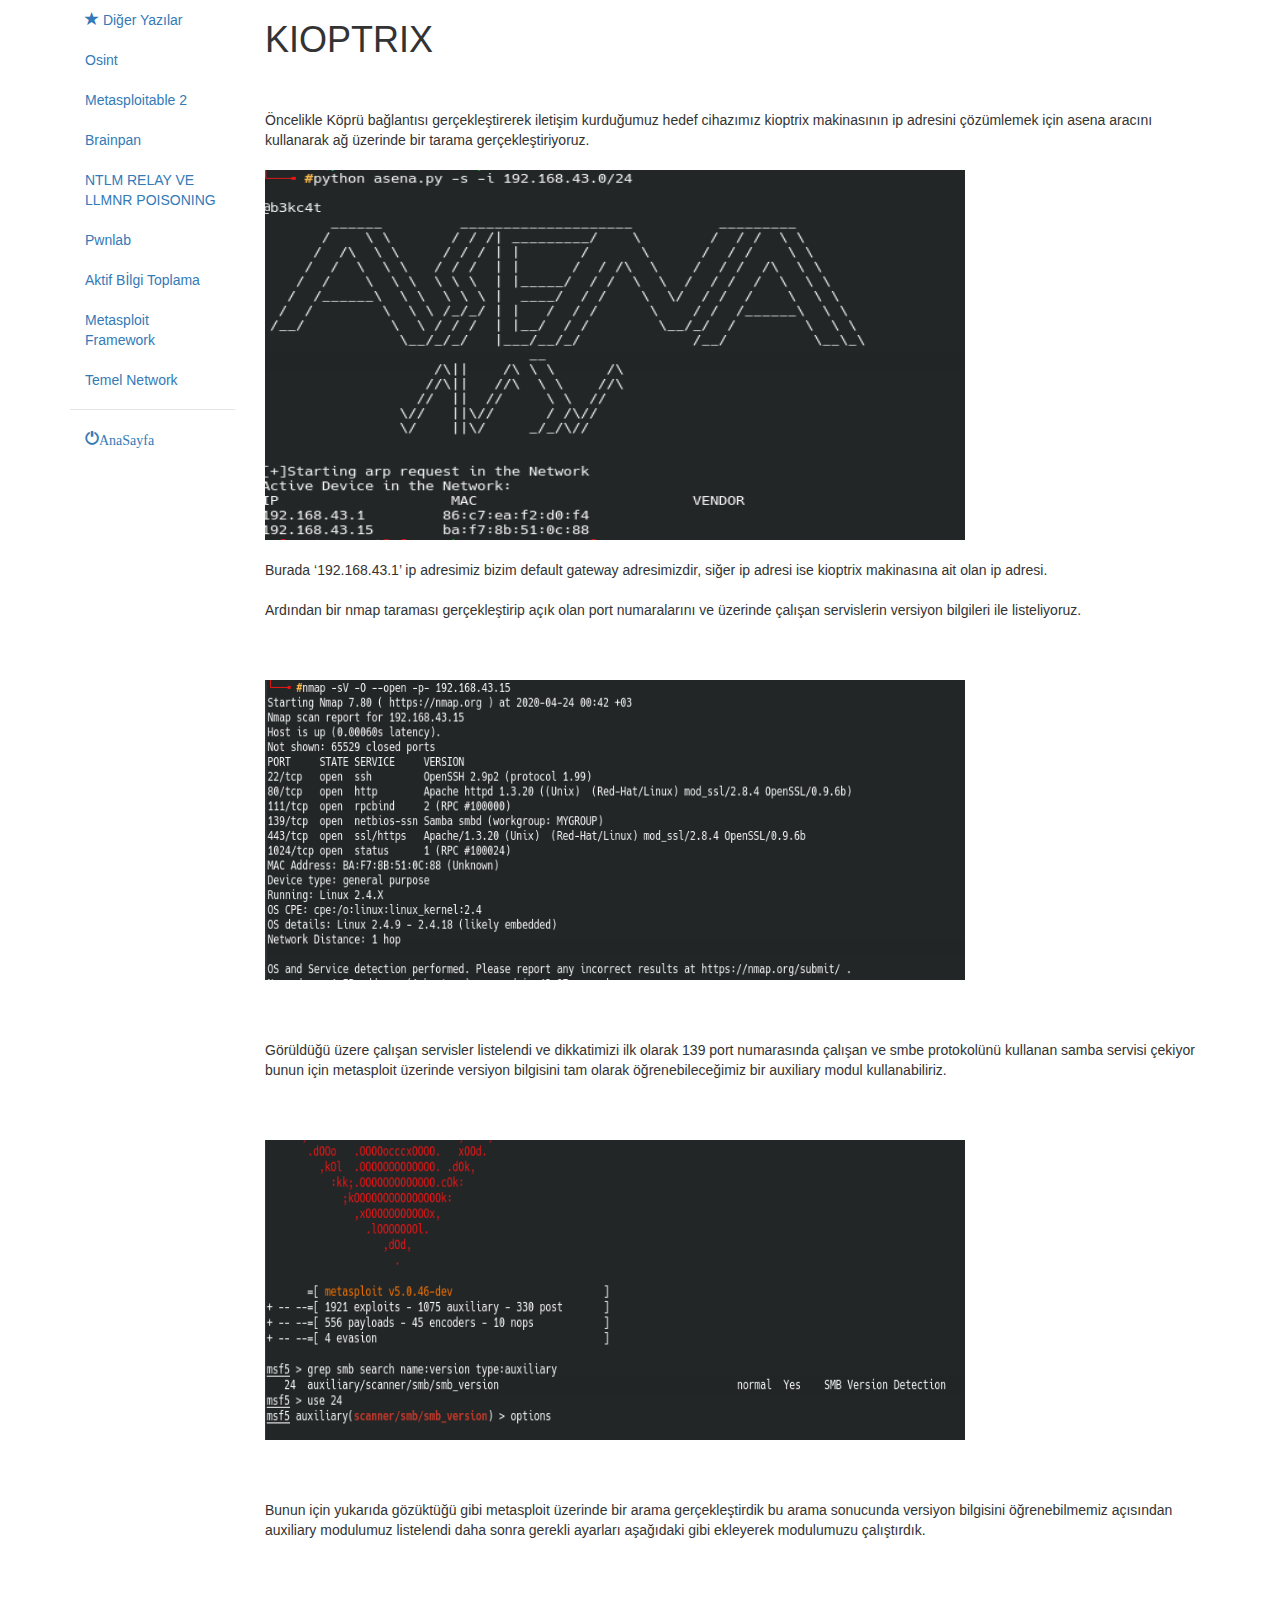
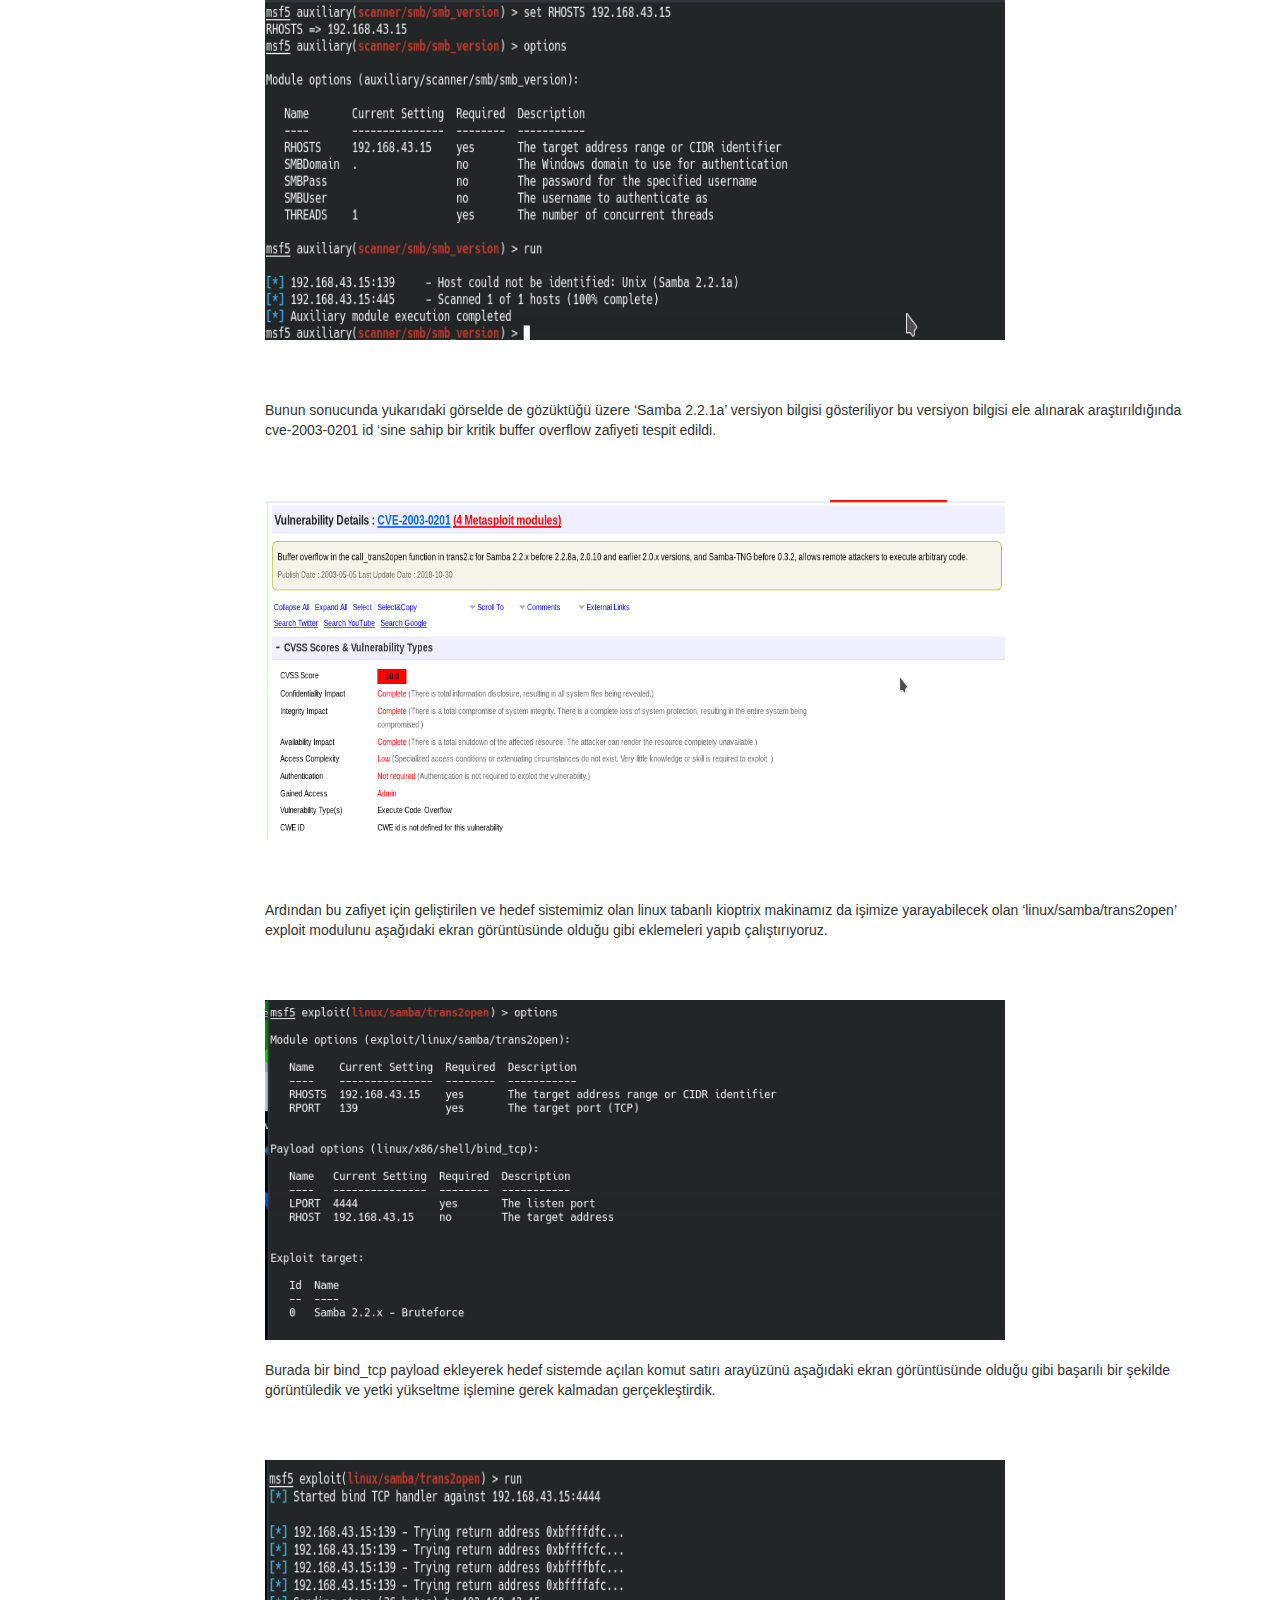
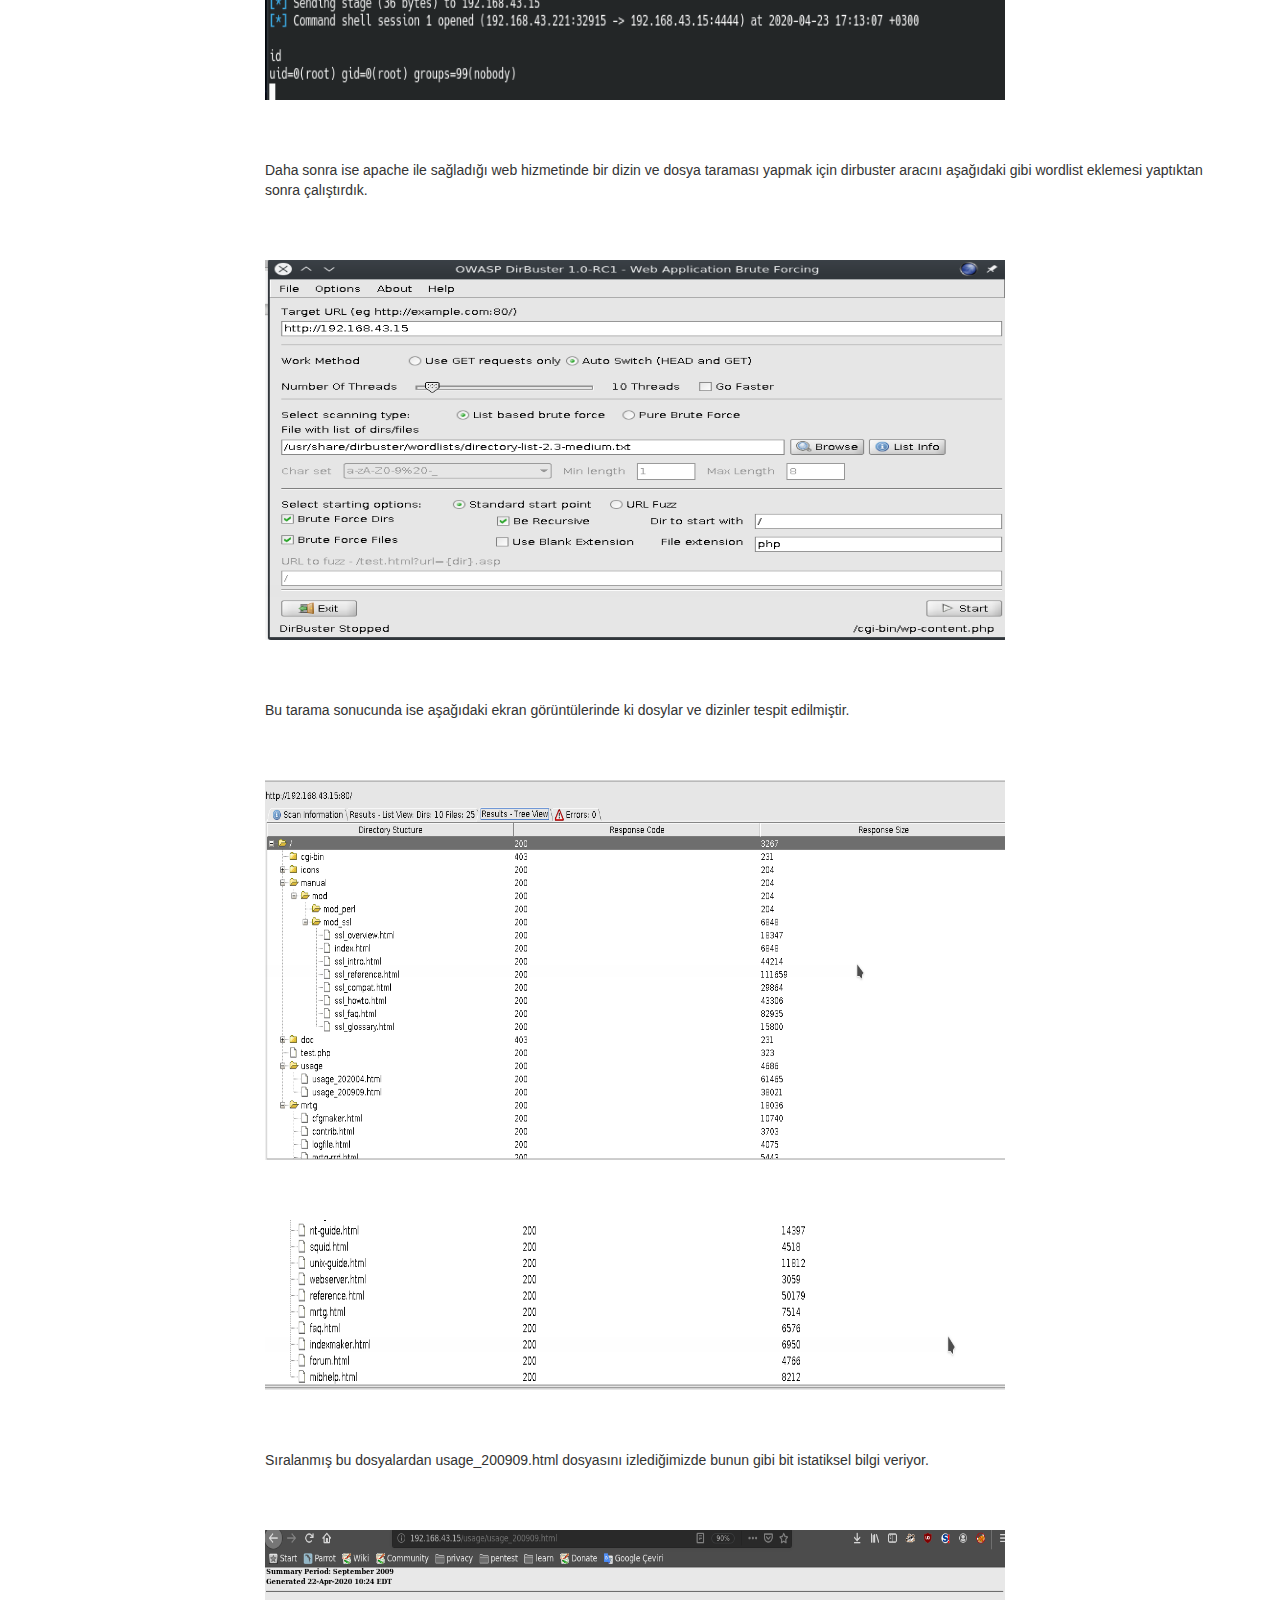
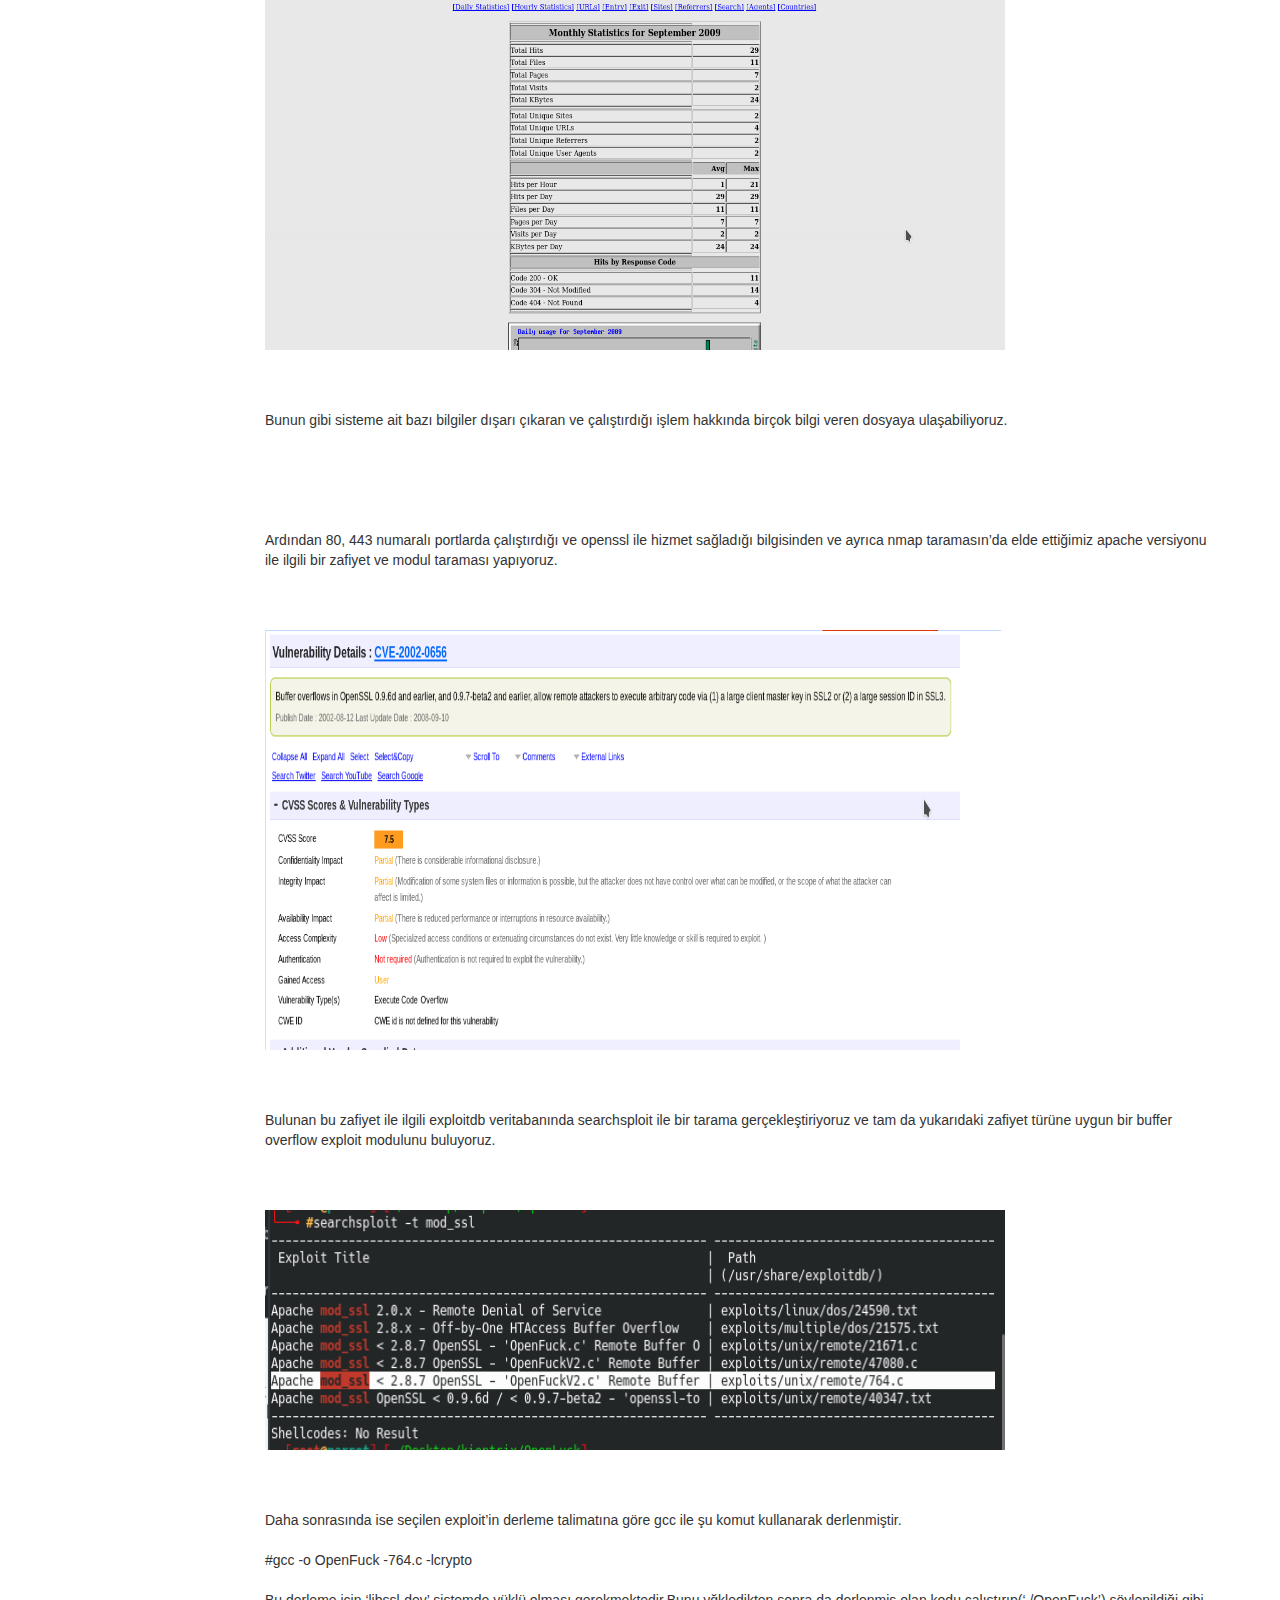
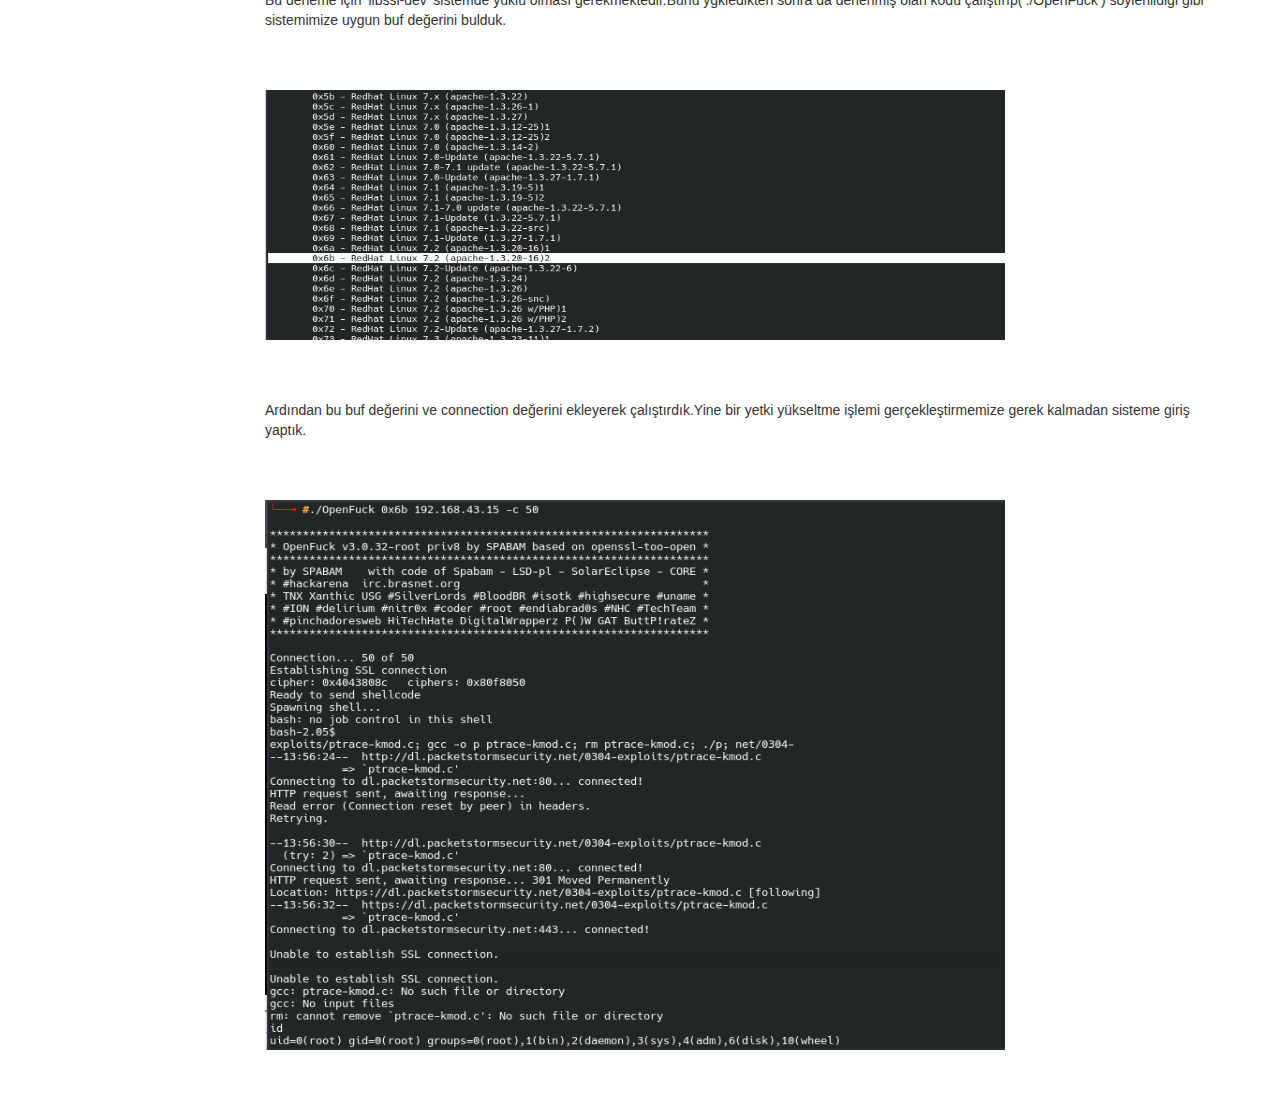
<file: Kioptrix_writeup.html>
<!Doctype html>
<html>
	<title>KIOPTRIX</title>
	<meta charset="UTF-8">
        <link href="css/style.css">

<link href="//netdna.bootstrapcdn.com/bootstrap/3.2.0/css/bootstrap.min.css" rel="stylesheet" id="bootstrap-css">
<script src="//netdna.bootstrapcdn.com/bootstrap/3.2.0/js/bootstrap.min.js"></script>
<script src="//code.jquery.com/jquery-1.11.1.min.js"></script>

<div class="container">
     <div id="blog" class="row">

                  <div class="col-sm-2 paddingTop20">
            <nav class="nav-sidebar">
                <ul class="nav">
                    <li class="active"><a href="javascript:;"><span class="glyphicon glyphicon-star"></span> Diğer Yazılar</a></li>
                     <li><a href="Osint_Nedir.html">Osint</a></li>
                    <li><a href="Metasploitable2_writeup.html">Metasploitable 2</a></li>
                    <li><a href="Brainpan_writeup.html">Brainpan</a></li>
                    <li><a href="ntlm_llmnr.html">NTLM RELAY VE LLMNR POISONING</a></li>
                   
                    <li><a href="Pwnlab_Writeup.html">Pwnlab</a></li>
                    <li><a href="aktif_bilgi.html">Aktif Bİlgi Toplama</a></li>
                    <li><a href="Metasploit_Framework_usage.html">Metasploit Framework</a></li>
                    <li><a href="Temel_Network.html">Temel Network</a></li>
                    <li class="nav-divider"></li>
                    <li><a href="index.html"><i class="glyphicon glyphicon-off">AnaSayfa</i></a></li>
                </ul>


            </nav>
                      <div><h2 class="add"></h2></div>
        </div>
                 <div class="col-md-10 blogShort">
                     <h1>KIOPTRIX </h1>
		      <p class="x">
		   <br></br>

       Öncelikle Köprü bağlantısı gerçekleştirerek iletişim kurduğumuz hedef cihazımız kioptrix makinasının ip adresini çözümlemek için asena aracını kullanarak ağ üzerinde bir tarama gerçekleştiriyoruz.
<br></br>

       <img src="/img1/k1.png" align="middle" width="700px" height="370px">
<br></br>
Burada ‘192.168.43.1’ ip adresimiz bizim default gateway adresimizdir, siğer ip adresi ise kioptrix makinasına ait olan ip adresi.
<br></br>
Ardından bir nmap taraması gerçekleştirip açık olan port numaralarını ve üzerinde çalışan servislerin versiyon bilgileri ile listeliyoruz.
<br></br>
<br></br>

       <img src="/img1/k2.png" align="middle" width="700px" height="300px">
<br></br>

     <br></br>
     Görüldüğü üzere çalışan servisler listelendi ve dikkatimizi ilk olarak 139 port numarasında çalışan ve smbe protokolünü kullanan samba servisi çekiyor bunun için metasploit üzerinde versiyon bilgisini tam olarak öğrenebileceğimiz bir auxiliary modul kullanabiliriz.
     <br></br>
     <br></br>
            <img src="/img1/k3.png" align="middle" width="700px" height="300px">
<br></br>

<br></br>
Bunun için yukarıda gözüktüğü gibi metasploit üzerinde bir arama gerçekleştirdik bu arama sonucunda versiyon bilgisini öğrenebilmemiz açısından auxiliary modulumuz listelendi daha sonra gerekli ayarları aşağıdaki gibi ekleyerek modulumuzu çalıştırdık.
<br></br>

       <br></br>
                   <img src="/img1/k4.png" align="middle" width="740px" height="340px">
		<br></br>
		<br></br>
		Bunun sonucunda yukarıdaki görselde de gözüktüğü üzere ‘Samba 2.2.1a’ versiyon bilgisi gösteriliyor bu versiyon bilgisi ele alınarak araştırıldığında cve-2003-0201 id ‘sine sahip bir kritik buffer overflow zafiyeti tespit edildi.
		<br></br>
<br></br>

                          <img src="/img1/k5.png" align="middle" width="740px" height="340px">

       <br></br>
       <br></br>
       Ardından bu zafiyet için geliştirilen ve hedef sistemimiz olan linux tabanlı kioptrix makinamız da işimize yarayabilecek olan ‘linux/samba/trans2open’ exploit modulunu aşağıdaki ekran görüntüsünde olduğu gibi eklemeleri yapıb çalıştırıyoruz.
<br></br>

       <br></br>
                                 <img src="/img1/k6.png" align="middle" width="740px" height="340px">
<br></br>
Burada bir bind_tcp payload ekleyerek hedef sistemde açılan komut satırı arayüzünü aşağıdaki ekran görüntüsünde olduğu gibi başarılı bir şekilde görüntüledik ve yetki yükseltme işlemine gerek kalmadan gerçekleştirdik.
<br></br>
<br></br>

                                 <img src="/img1/k7.png" align="middle" width="740px" height="240px">
<br></br>
<br></br>
Daha sonra ise apache ile sağladığı web hizmetinde bir dizin ve dosya taraması yapmak için dirbuster aracını aşağıdaki gibi wordlist eklemesi yaptıktan sonra çalıştırdık.
<br></br>

<br></br>
                                 <img src="/img1/k8.png" align="middle" width="740px" height="380px">
<br></br>
<br></br>
Bu tarama sonucunda ise aşağıdaki ekran görüntülerinde ki dosylar ve dizinler tespit edilmiştir.

<br></br><br></br>
                                 <img src="/img1/k9.png" align="middle" width="740px" height="380px">

<br></br>
<br></br>
                                 <img src="/img1/k10.png" align="middle" width="740px" height="170px">
<br></br>

<br></br>
Sıralanmış bu dosyalardan usage_200909.html dosyasını izlediğimizde bunun gibi bit istatiksel bilgi veriyor.
<br></br>
<br></br>

                                 <img src="/img1/k11.png" align="middle" width="740px" height="420px">
<br></br>
<br></br>
Bunun gibi sisteme ait bazı bilgiler dışarı çıkaran ve çalıştırdığı işlem hakkında birçok bilgi veren dosyaya ulaşabiliyoruz.
<br></br>
<br></br>
<br></br>

Ardından 80, 443 numaralı portlarda çalıştırdığı ve openssl ile hizmet sağladığı
bilgisinden ve ayrıca nmap taramasın’da elde ettiğimiz apache versiyonu ile ilgili bir zafiyet ve modul taraması yapıyoruz.
<br></br>
<br></br>

                                 <img src="/img1/k12.png" align="middle" width="740px" height="420px">

<br></br>
<br></br>
Bulunan bu zafiyet ile ilgili exploitdb veritabanında searchsploit ile bir tarama gerçekleştiriyoruz ve tam da yukarıdaki zafiyet türüne uygun bir buffer overflow exploit modulunu buluyoruz.
<br></br>
<br></br>


                                 <img src="/img1/k13.png" align="middle" width="740px" height="240px">
<br></br>

<br></br>
Daha sonrasında ise seçilen exploit’in derleme talimatına göre gcc ile şu komut kullanarak derlenmiştir.
<br></br>
#gcc -o OpenFuck -764.c -lcrypto
<br></br>
Bu derleme için ‘libssl-dev’ sistemde yüklü olması gerekmektedir.Bunu yğkledikten sonra da derlenmiş olan kodu çalıştırıp(‘./OpenFuck’) söylenildiği gibi sistemimize uygun buf değerini bulduk.
<br></br>
<br></br>


                                 <img src="/img1/k14.png" align="middle" width="740px" height="250px">
<br></br>

<br></br>
Ardından bu buf değerini ve connection değerini ekleyerek çalıştırdık.Yine bir yetki yükseltme işlemi gerçekleştirmemize gerek kalmadan sisteme giriş yaptık.
<br></br>
<br></br>

                                 <img src="/img1/k15.png" align="middle" width="740px" height="550px">
<br></br>
<br></br>













       </p>
                     
</div>
</html>
</file>
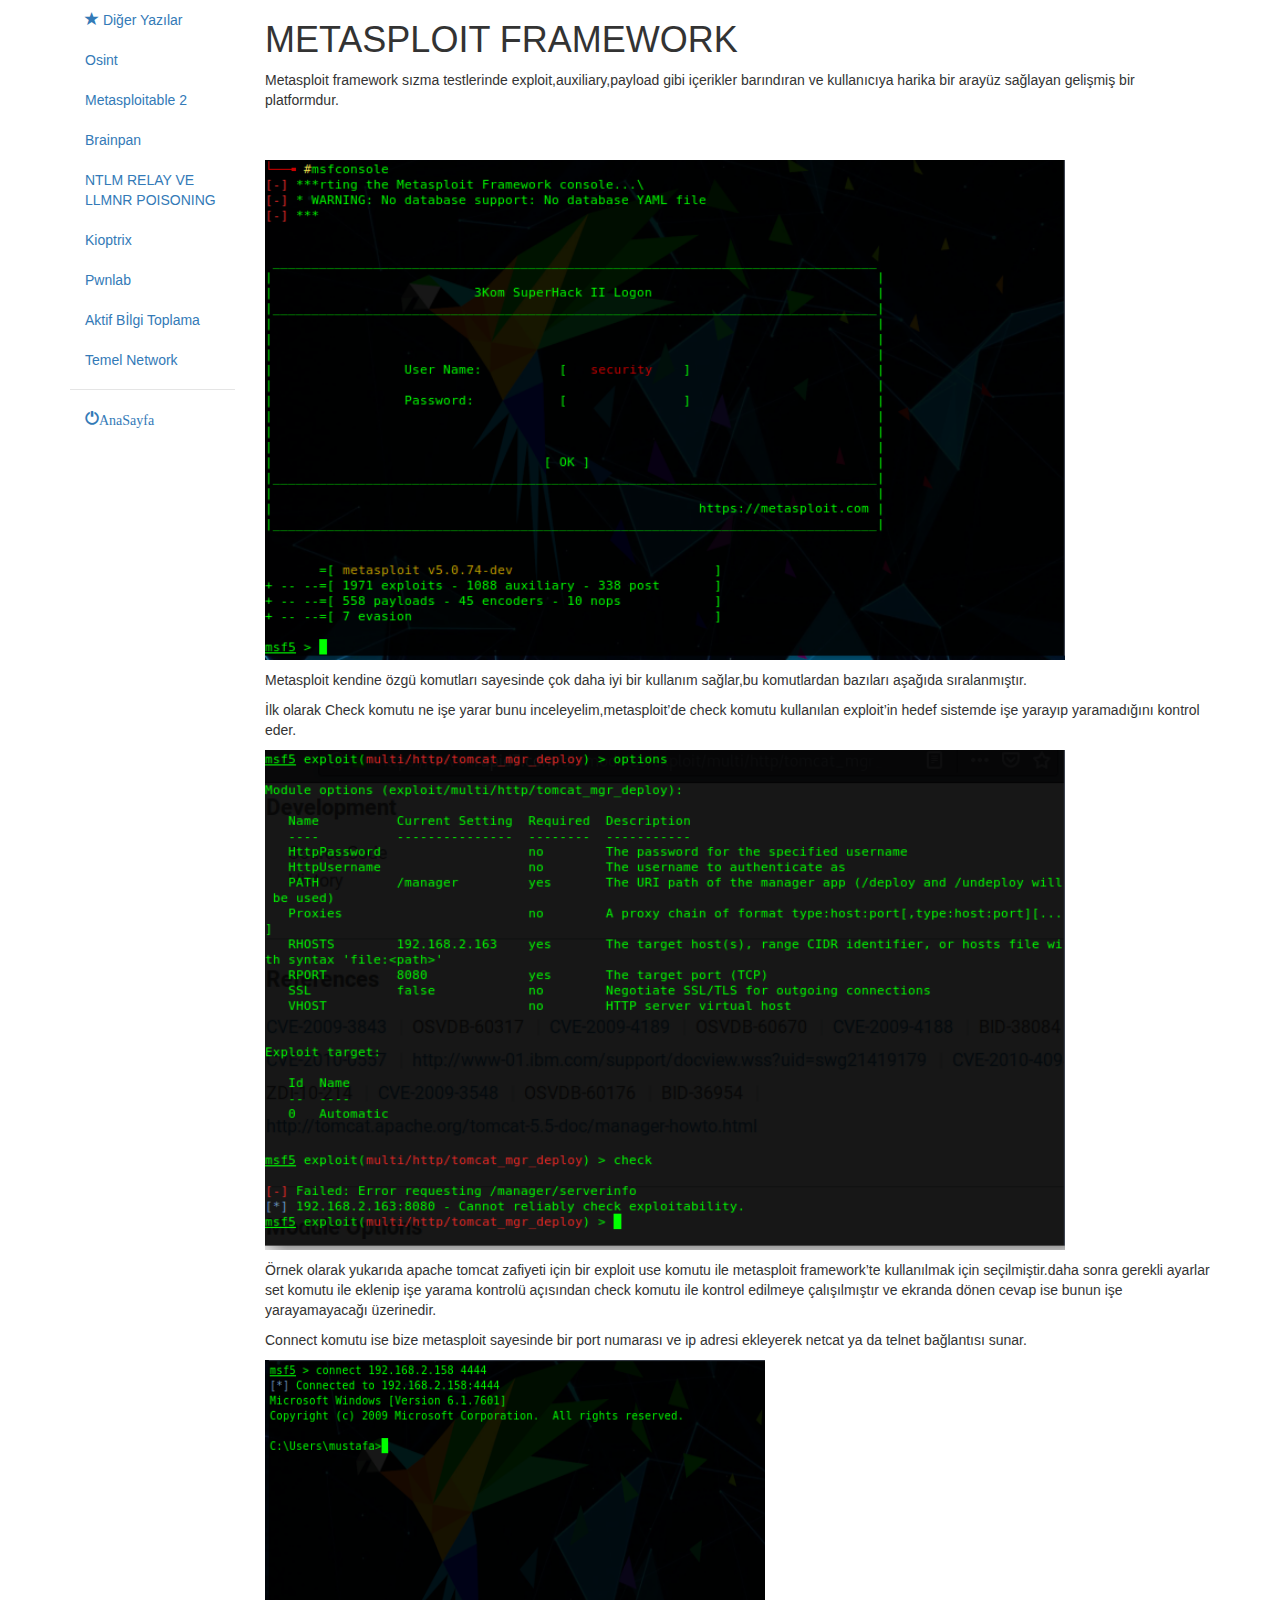
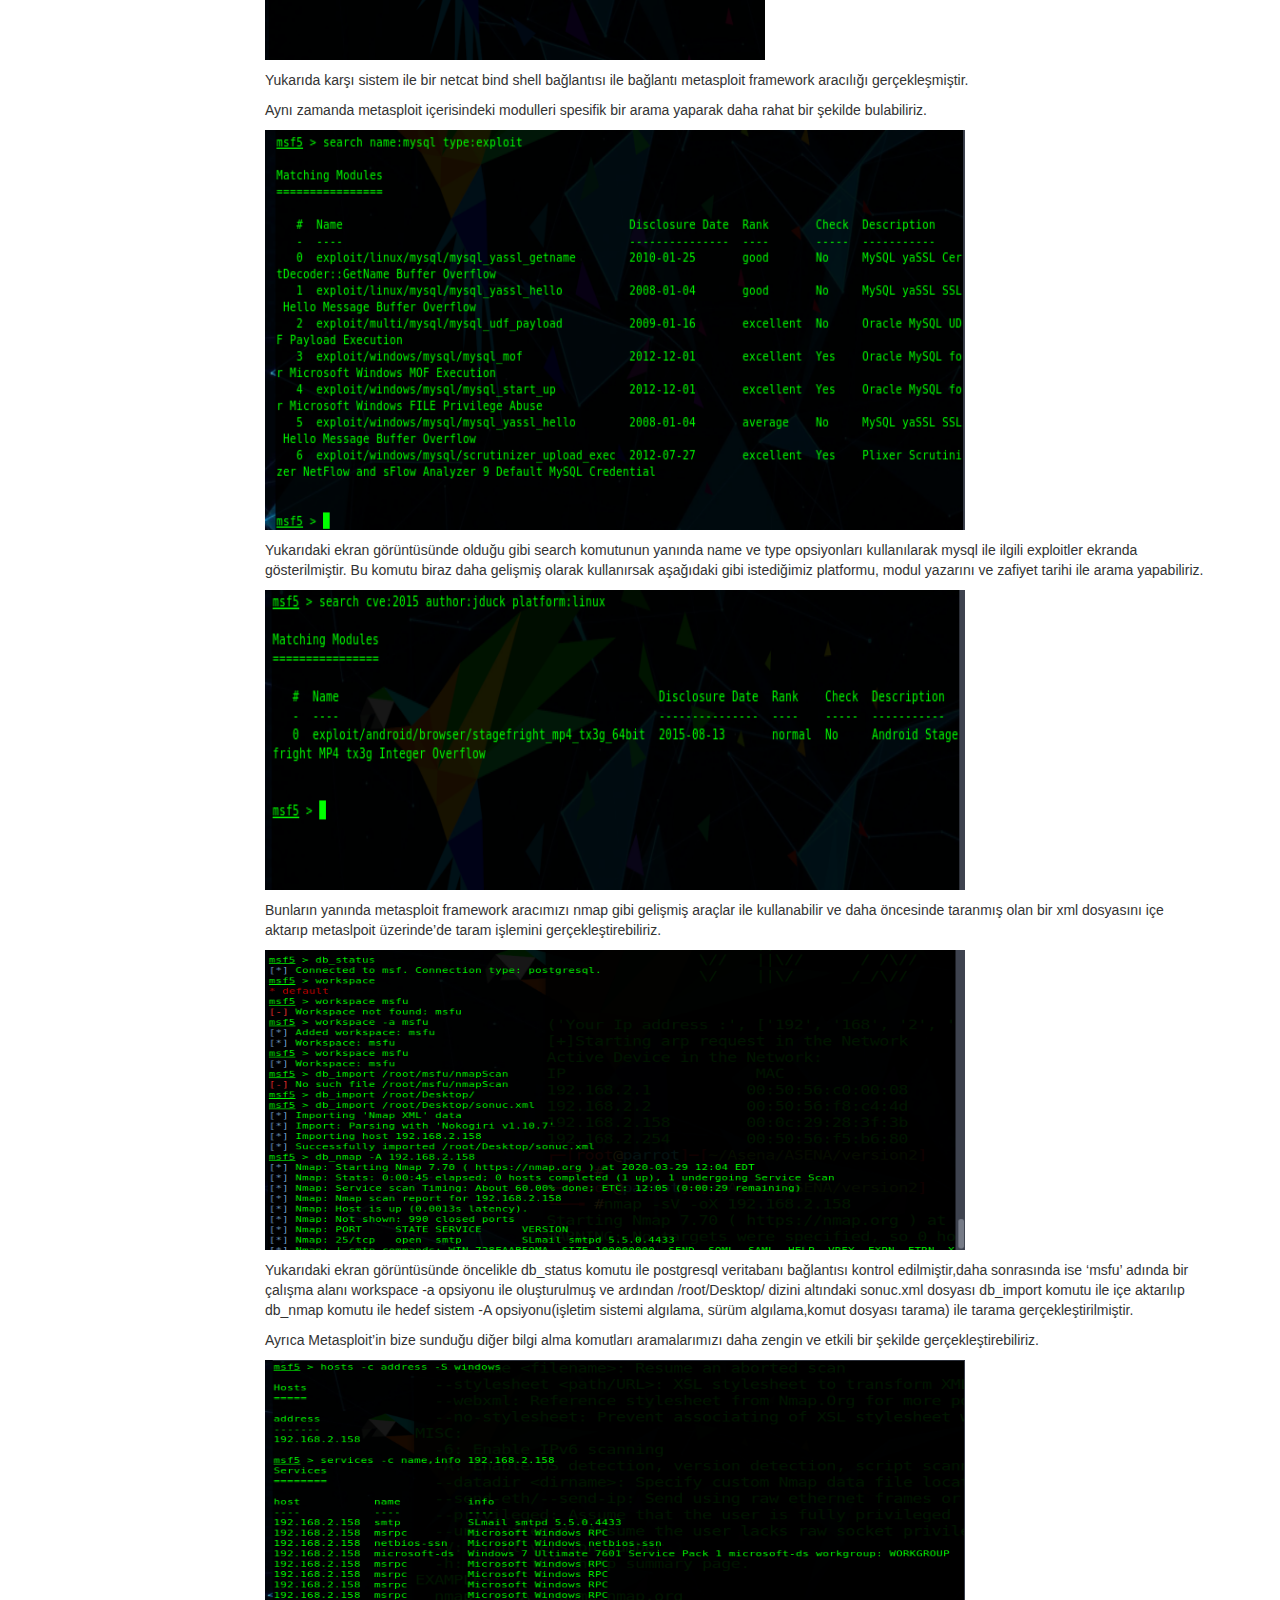
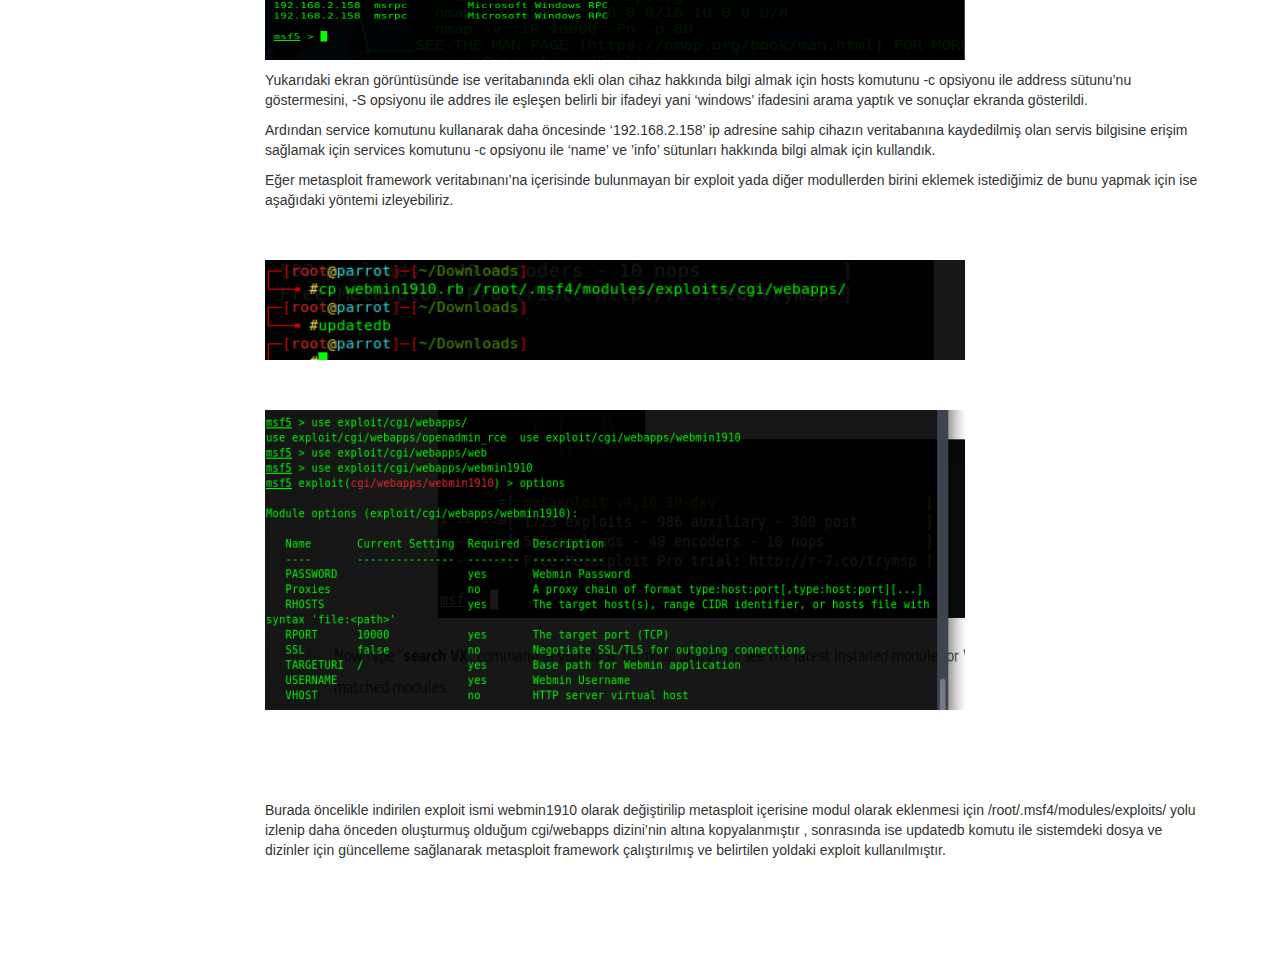
<file: Metasploit_Framework_usage.html>
<!Doctype html>
<html>
	<title>METASPLOIT FRAMEWORK</title>
	<meta charset="UTF-8">
        <link href="css/style.css">

<link href="//netdna.bootstrapcdn.com/bootstrap/3.2.0/css/bootstrap.min.css" rel="stylesheet" id="bootstrap-css">
<script src="//netdna.bootstrapcdn.com/bootstrap/3.2.0/js/bootstrap.min.js"></script>
<script src="//code.jquery.com/jquery-1.11.1.min.js"></script>

<div class="container">
     <div id="blog" class="row">

                  <div class="col-sm-2 paddingTop20">
            <nav class="nav-sidebar">
                <ul class="nav">
                    <li class="active"><a href="javascript:;"><span class="glyphicon glyphicon-star"></span> Diğer Yazılar</a></li>
                    <li><a href="Osint_Nedir.html">Osint</a></li>
                    <li><a href="Metasploitable2_writeup.html">Metasploitable 2</a></li>
                    <li><a href="Brainpan_writeup.html">Brainpan</a></li>
                    <li><a href="ntlm_llmnr.html">NTLM RELAY VE LLMNR POISONING</a></li>
                    <li><a href="Kioptrix_writeup.html">Kioptrix</a></li>
                    <li><a href="Pwnlab_Writeup.html">Pwnlab</a></li>
                    <li><a href="aktif_bilgi.html">Aktif Bİlgi Toplama</a></li>
                    
                    <li><a href="Temel_Network.html">Temel Network</a></li>

                    <li class="nav-divider"></li>
                    <li><a href="index.html"><i class="glyphicon glyphicon-off">AnaSayfa</i></a></li>
                </ul>


            </nav>
                      <div><h2 class="add"></h2></div>
        </div>
                 <div class="col-md-10 blogShort">
                     <h1>METASPLOIT FRAMEWORK</h1>

		     <p class="x">Metasploit framework sızma testlerinde exploit,auxiliary,payload gibi içerikler barındıran ve kullanıcıya harika bir arayüz sağlayan gelişmiş bir platformdur.</p>
<p class="x"><br></br>
<img src="/img1/m1.png" align="middle" width="800px" height="500px">

</p>
<p class="x">Metasploit kendine özgü komutları sayesinde çok daha iyi bir kullanım sağlar,bu komutlardan bazıları aşağıda sıralanmıştır.</p>
<p class="x">İlk olarak Check komutu ne işe yarar bunu inceleyelim,metasploit’de check komutu
kullanılan exploit’in hedef sistemde işe yarayıp yaramadığını kontrol eder.</p>

<p class="x">
<img src="/img1/m2.png" align="middle" width="800px" height="500px">

</p>

<p class="x">Örnek olarak yukarıda apache tomcat zafiyeti için bir exploit use komutu ile metasploit framework’te kullanılmak için seçilmiştir.daha sonra gerekli ayarlar set komutu ile eklenip işe yarama kontrolü açısından check komutu ile kontrol edilmeye çalışılmıştır ve ekranda dönen cevap ise bunun işe yarayamayacağı üzerinedir.</p>

<p class="x">Connect komutu ise bize metasploit sayesinde bir port numarası ve ip adresi ekleyerek netcat ya da telnet bağlantısı sunar.</p>
<p class="x">
<img src="/img1/m3.png" align="middle" width="500px" height="300px">
</p>

<p class="x">Yukarıda karşı sistem ile bir netcat bind shell bağlantısı ile bağlantı metasploit framework aracılığı gerçekleşmiştir.</p>
<p class="x">Aynı zamanda metasploit içerisindeki modulleri spesifik bir arama yaparak daha rahat bir şekilde bulabiliriz.</p>

<p class="x">

	<img src="/img1/m5.png" align="middle" width="700px" height="400px">
</p>

<p class="x">
Yukarıdaki ekran görüntüsünde olduğu gibi search komutunun yanında name ve type opsiyonları kullanılarak mysql ile ilgili exploitler ekranda gösterilmiştir.
Bu komutu biraz daha gelişmiş olarak kullanırsak aşağıdaki gibi istediğimiz platformu, modul yazarını ve zafiyet tarihi ile arama yapabiliriz.
</p>

<p class="x">
	<img src="/img/m6.png" align="middle" width="700px" height="300px">


</p>

<p class="x">
Bunların yanında metasploit framework aracımızı nmap gibi gelişmiş araçlar ile kullanabilir ve daha öncesinde taranmış olan bir xml dosyasını içe aktarıp metaslpoit üzerinde’de taram işlemini gerçekleştirebiliriz.
</p>
<p class="x">
	<img src="/img/m7.png" align="middle" width="700px" height="300px">

</p>
<p class="x">Yukarıdaki ekran görüntüsünde öncelikle db_status komutu ile postgresql veritabanı bağlantısı kontrol edilmiştir,daha sonrasında ise ‘msfu’ adında bir çalışma alanı workspace -a opsiyonu ile oluşturulmuş ve  ardından /root/Desktop/
dizini altındaki sonuc.xml dosyası db_import komutu ile içe aktarılıp db_nmap komutu ile hedef sistem -A opsiyonu(işletim sistemi algılama, sürüm algılama,komut dosyası tarama) ile tarama gerçekleştirilmiştir.</p>
<p class="x">Ayrıca Metasploit’in bize sunduğu diğer bilgi alma komutları aramalarımızı daha zengin ve etkili bir şekilde gerçekleştirebiliriz.</p>

<p class="x">
	<img src="/img/m8.png" align="middle" width="700px" height="300px">

</p>

<p class="x">Yukarıdaki ekran görüntüsünde ise veritabanında ekli olan cihaz hakkında bilgi almak için hosts komutunu -c opsiyonu ile address sütunu’nu göstermesini, -S opsiyonu ile addres ile eşleşen belirli bir ifadeyi yani ‘windows’ ifadesini arama yaptık ve sonuçlar ekranda gösterildi. </p>
<p class="x">Ardından service komutunu kullanarak daha öncesinde ‘192.168.2.158’ ip adresine sahip cihazın veritabanına kaydedilmiş olan servis bilgisine erişim sağlamak için services komutunu -c opsiyonu ile ‘name’ ve ’info’ sütunları hakkında bilgi almak için kullandık.</p>

<p class="x">Eğer metasploit framework veritabınanı’na içerisinde bulunmayan bir exploit yada diğer modullerden birini eklemek istediğimiz de bunu yapmak için ise aşağıdaki yöntemi izleyebiliriz.</p>

<p class="x"><br></br>
	<img src="/img/m9.png" align="middle" width="700px" height="100px">


</p>
<p class="x"><br></br>
	<img src="/img/m10.png" align="middle" width="700px" height="300px">

</p>
<p class="x">
	<br></br><br></br>
Burada öncelikle indirilen exploit ismi webmin1910 olarak değiştirilip metasploit içerisine modul olarak eklenmesi için /root/.msf4/modules/exploits/
yolu izlenip daha önceden oluşturmuş olduğum cgi/webapps dizini’nin altına kopyalanmıştır , sonrasında ise updatedb komutu ile sistemdeki dosya ve dizinler için güncelleme sağlanarak metasploit framework çalıştırılmış ve belirtilen yoldaki exploit kullanılmıştır.
</p>
<p><br></br><br></br></p>
                     
</div>
</html>
</file>
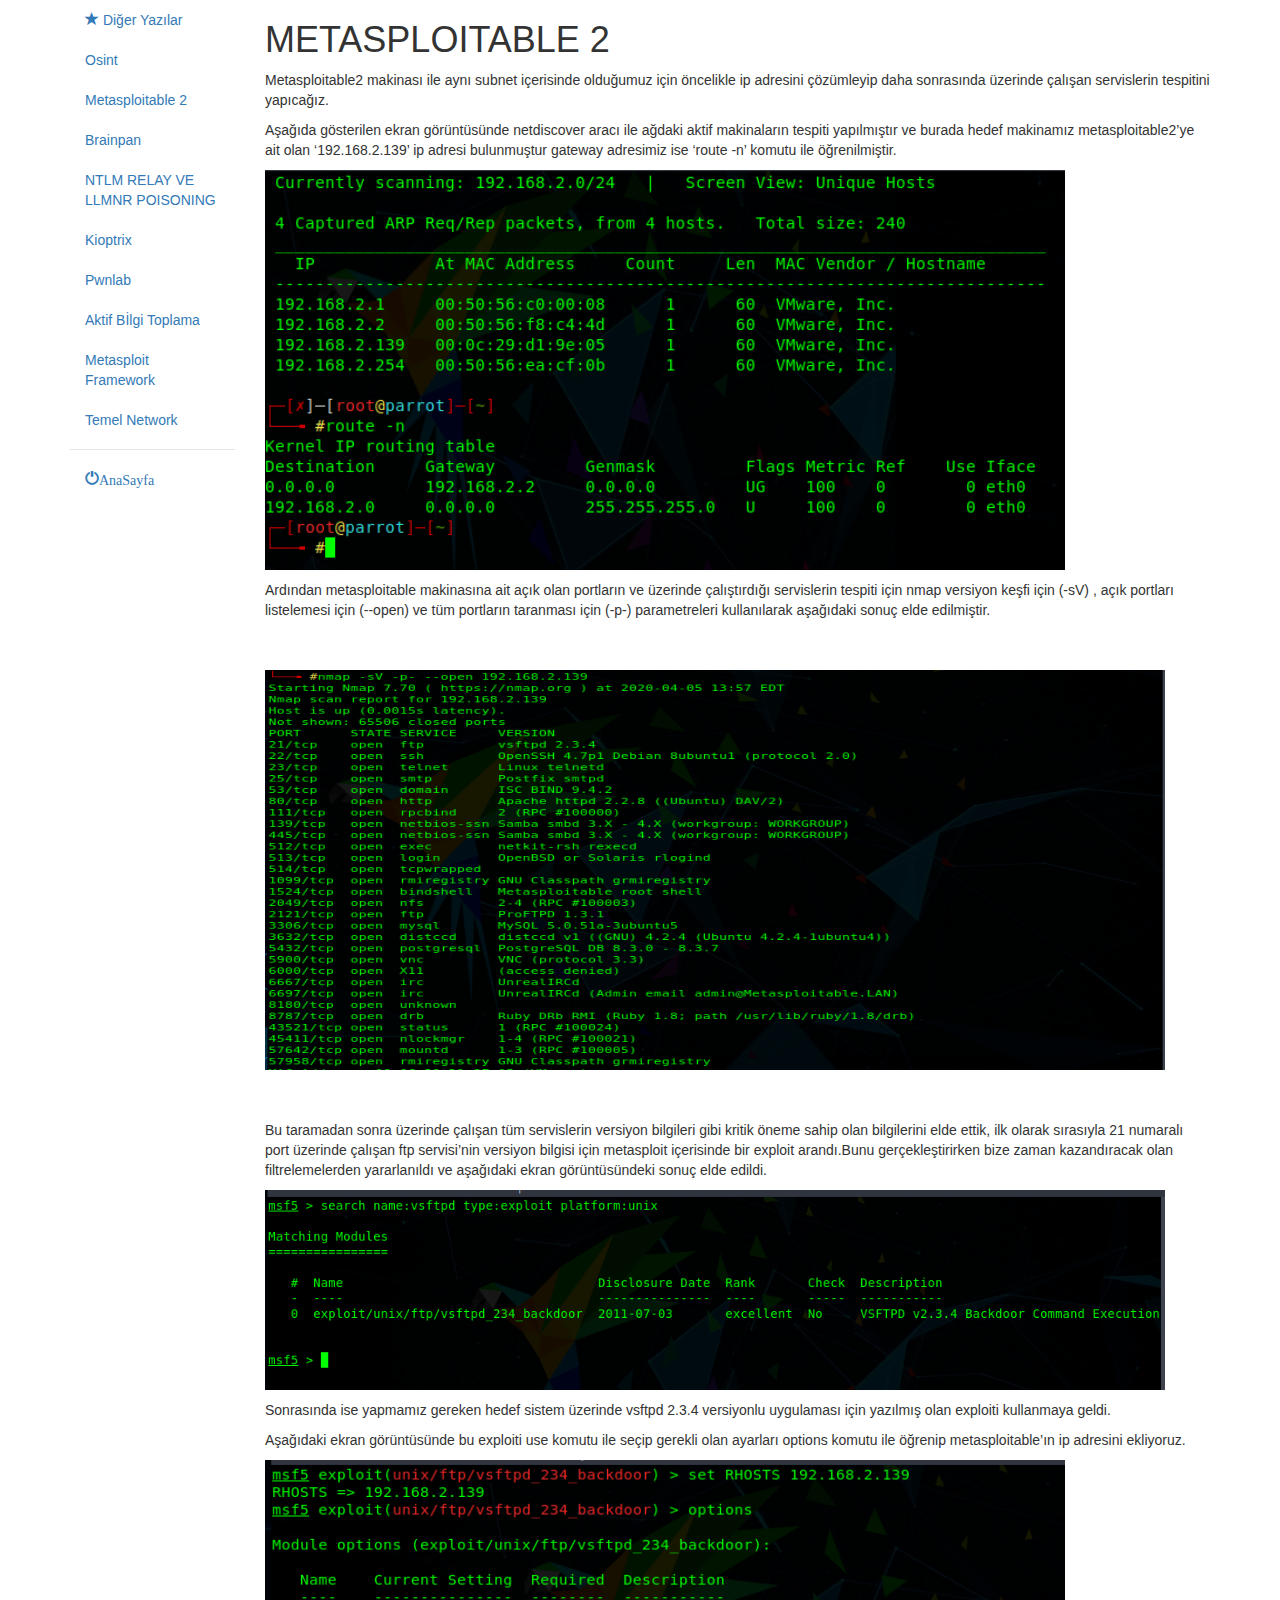
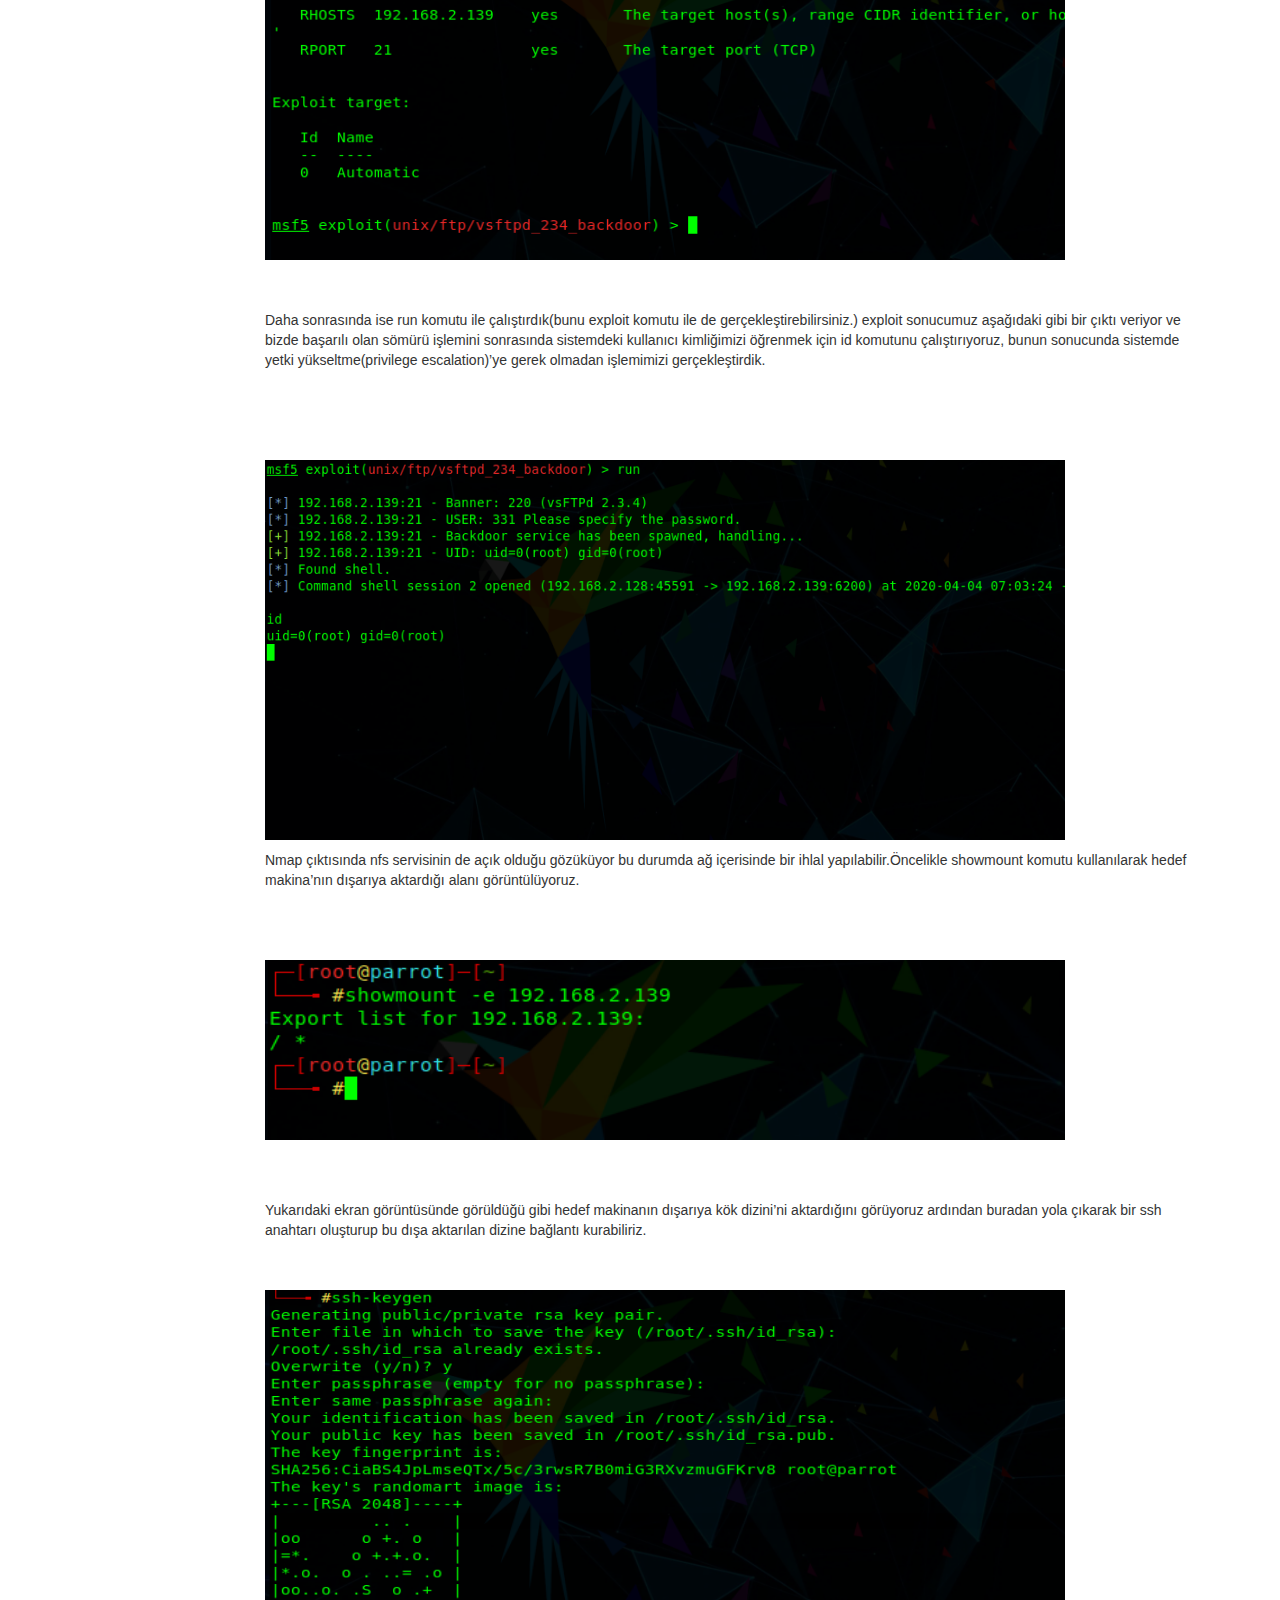
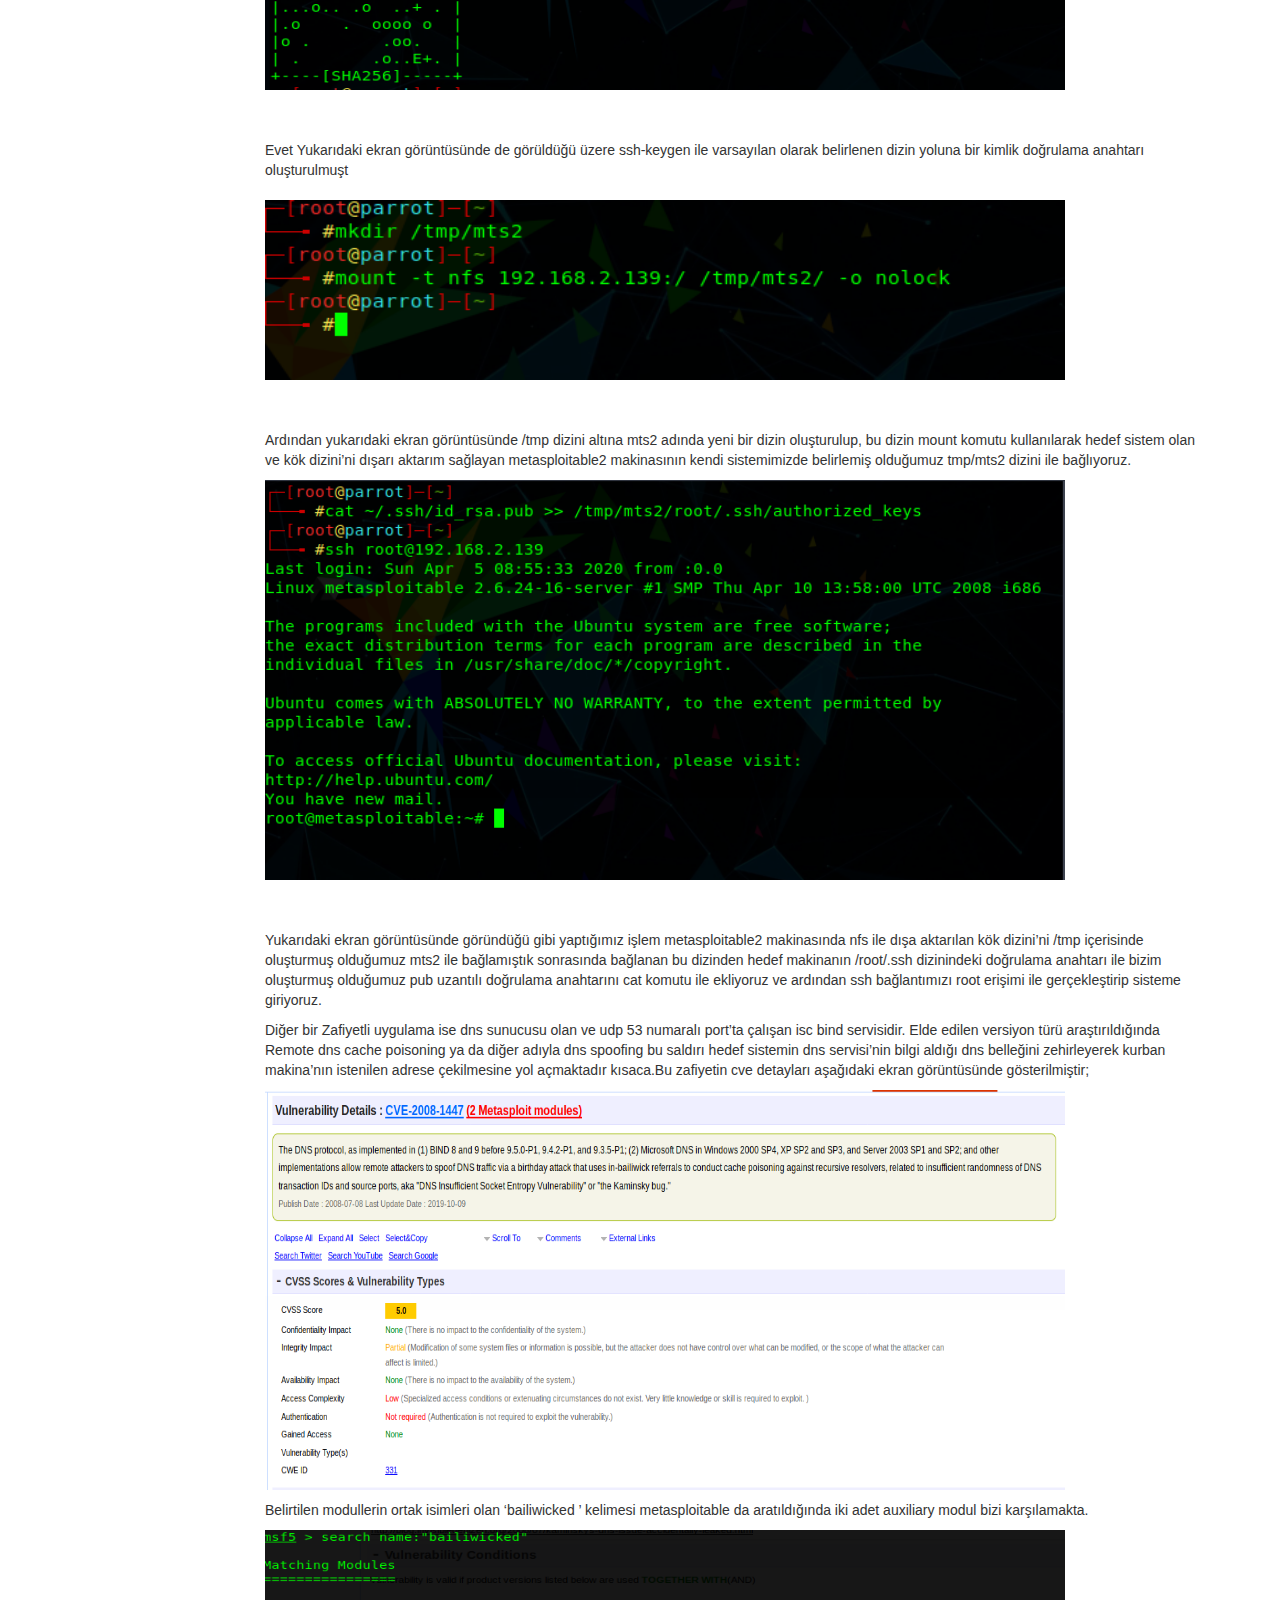
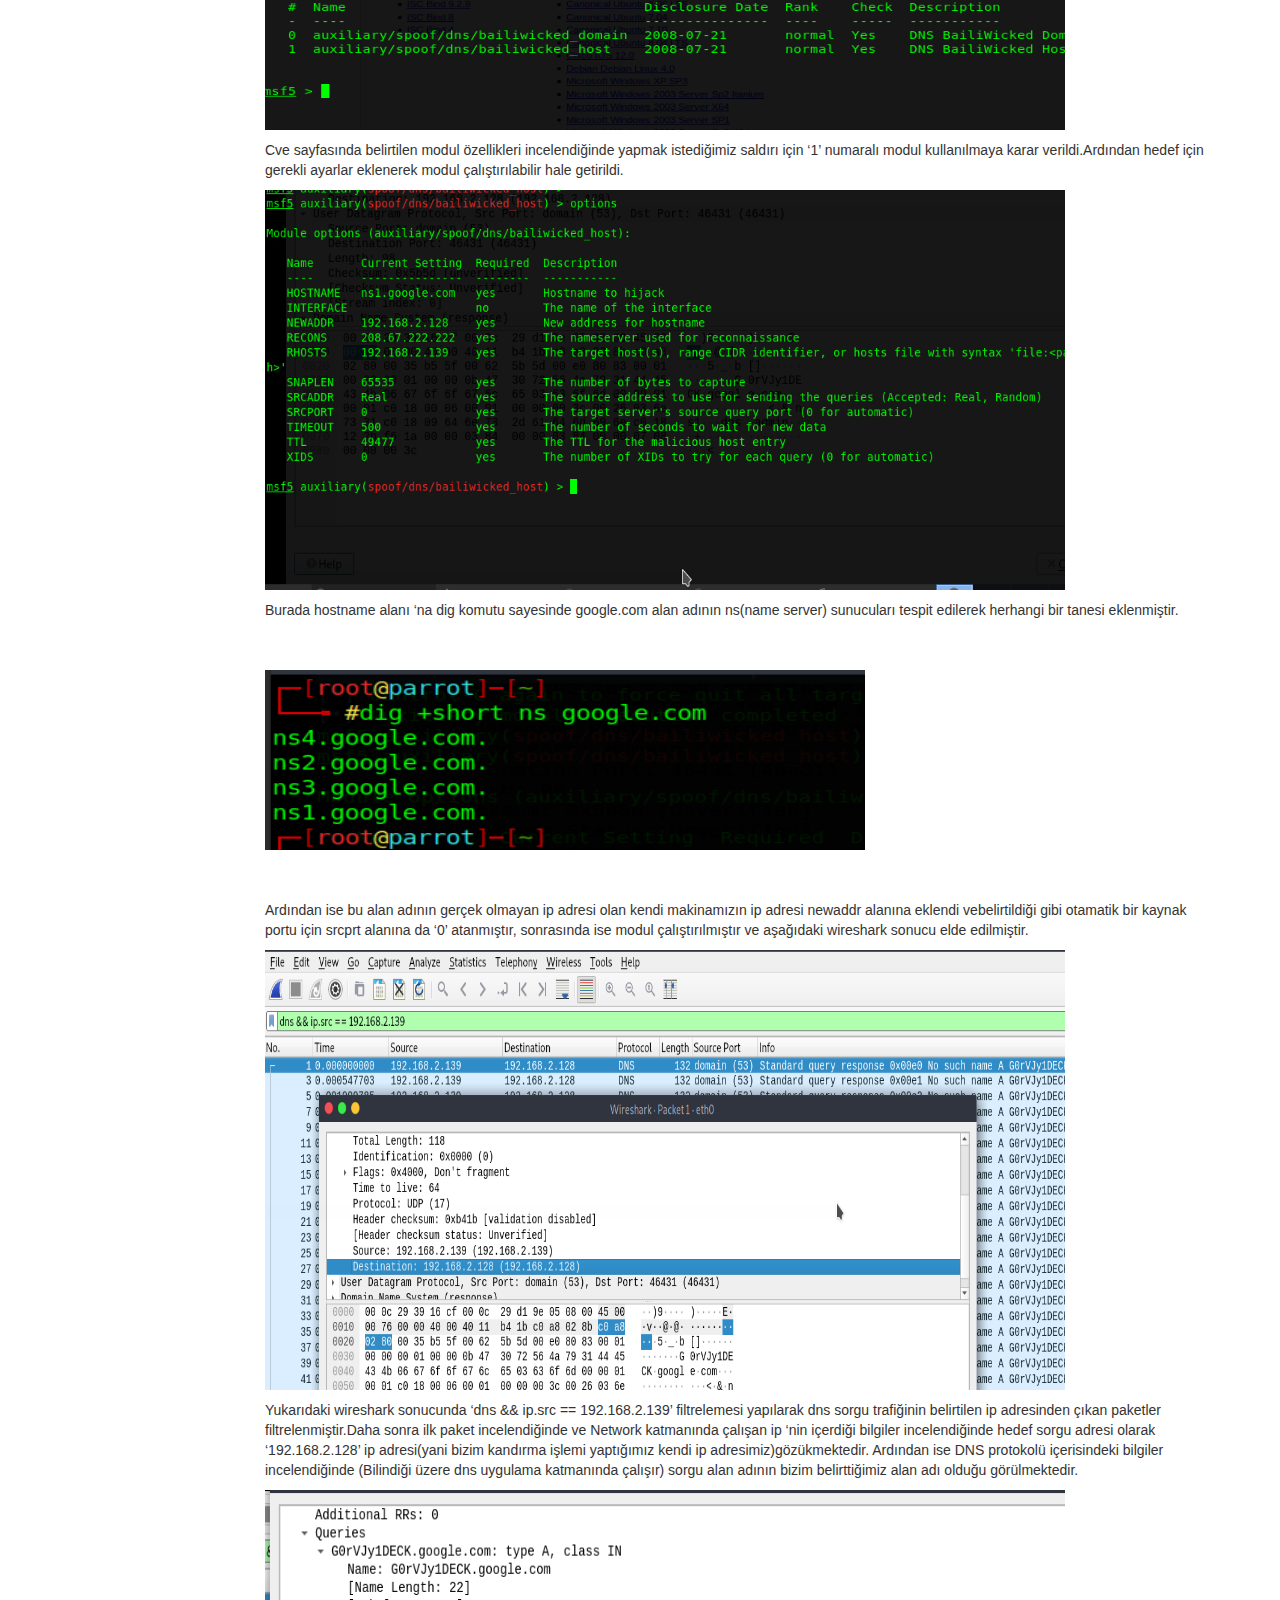
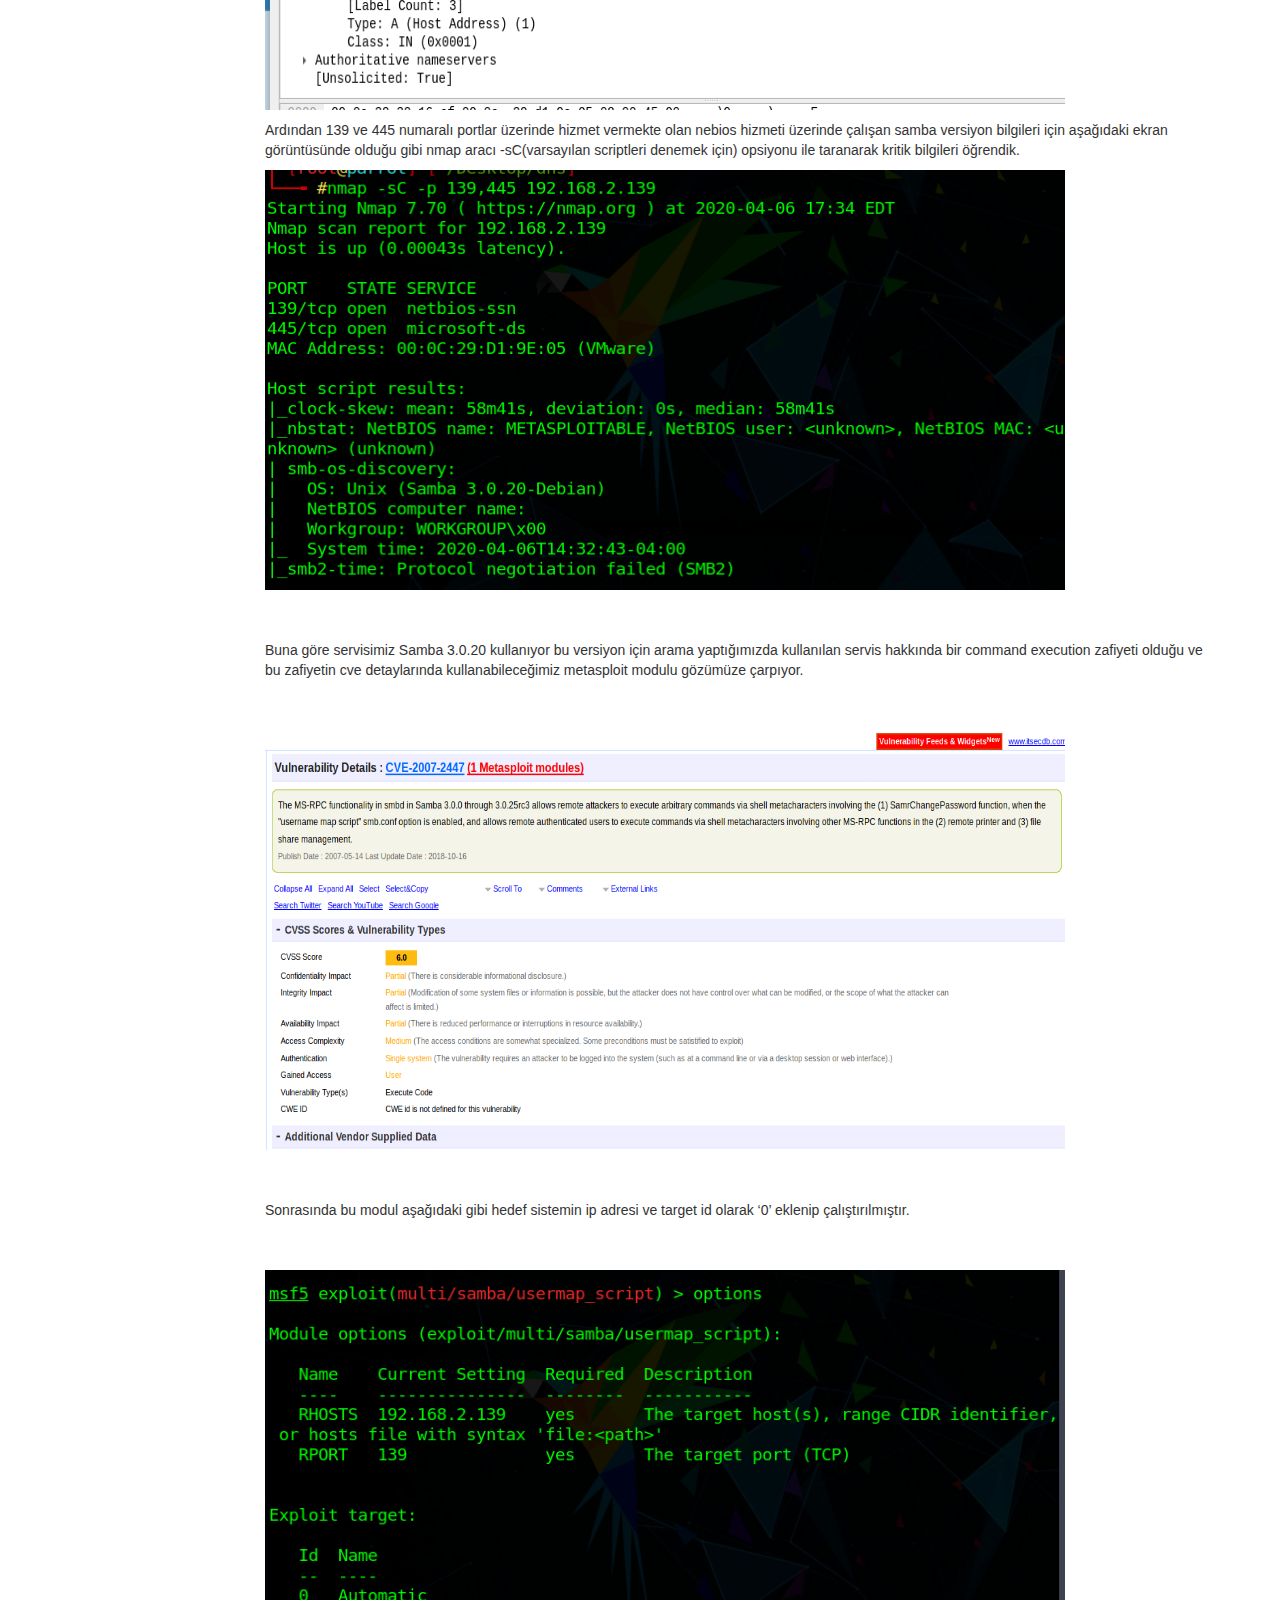
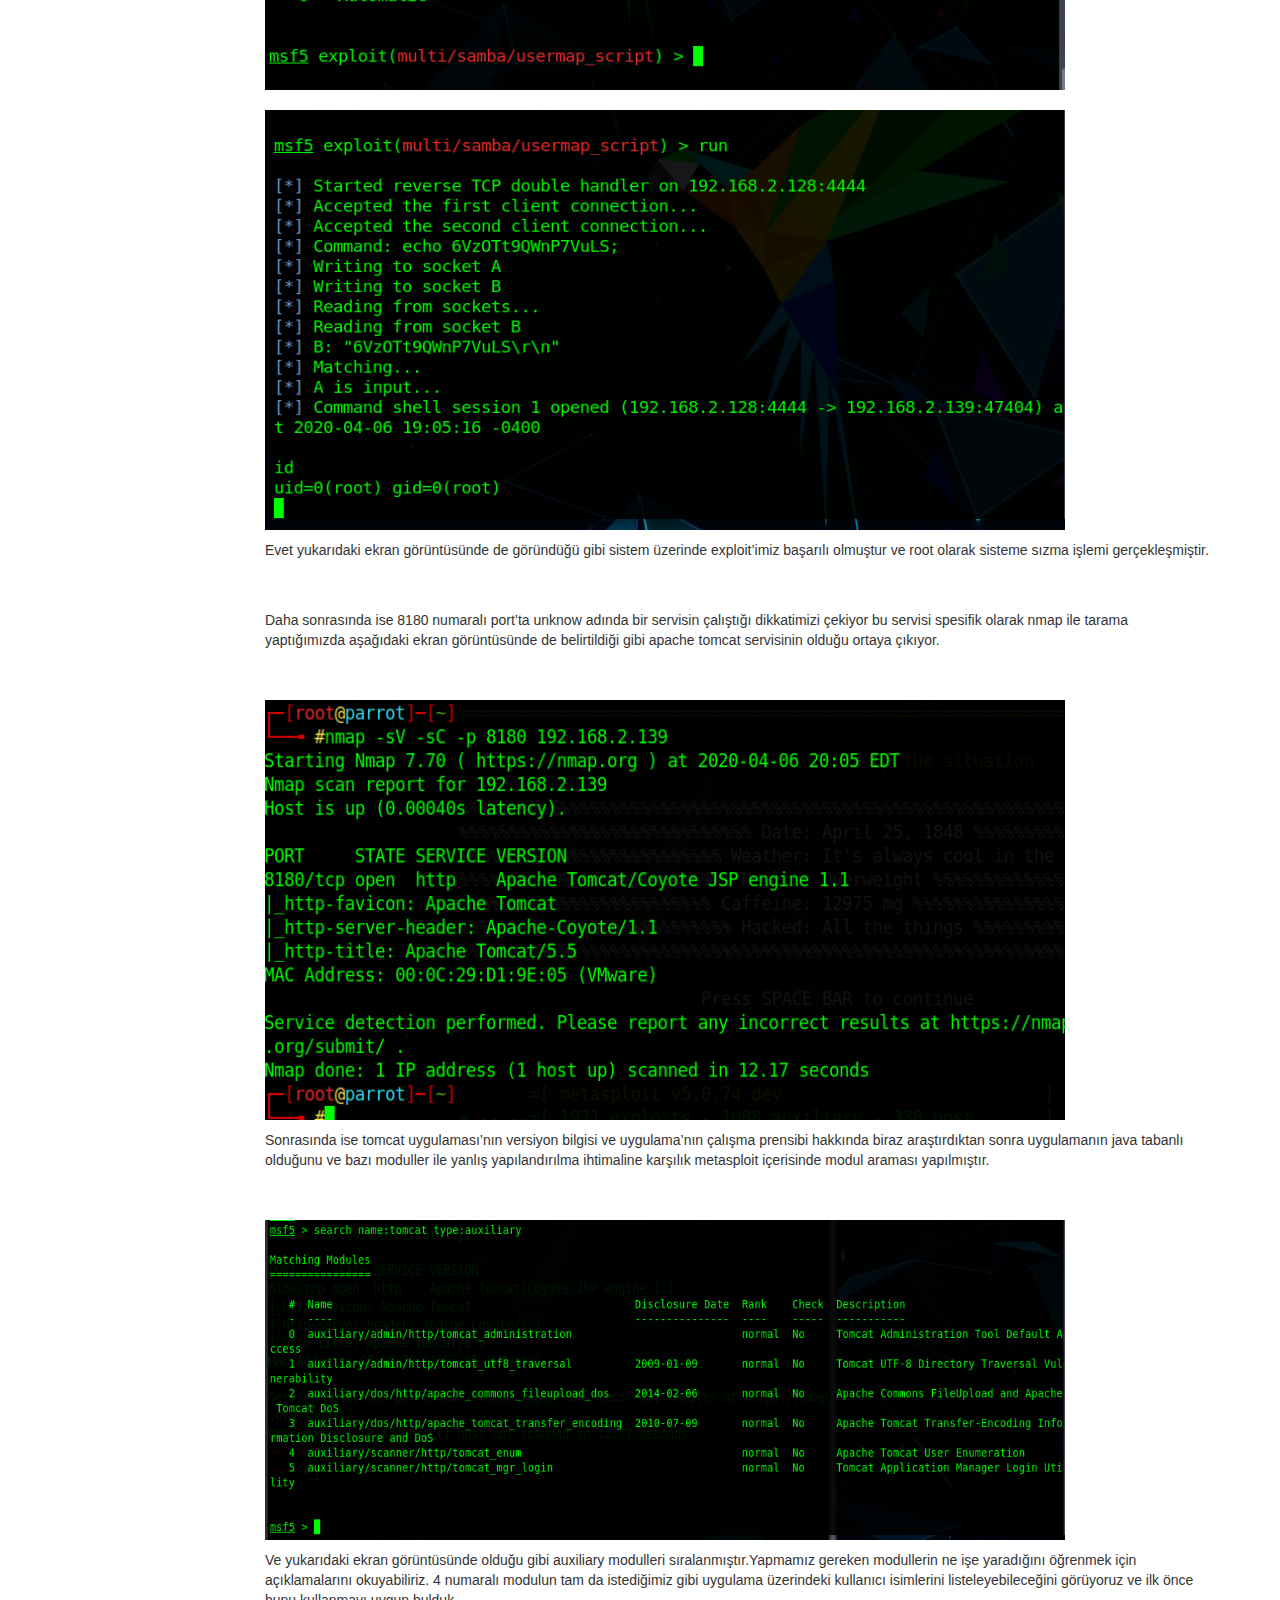
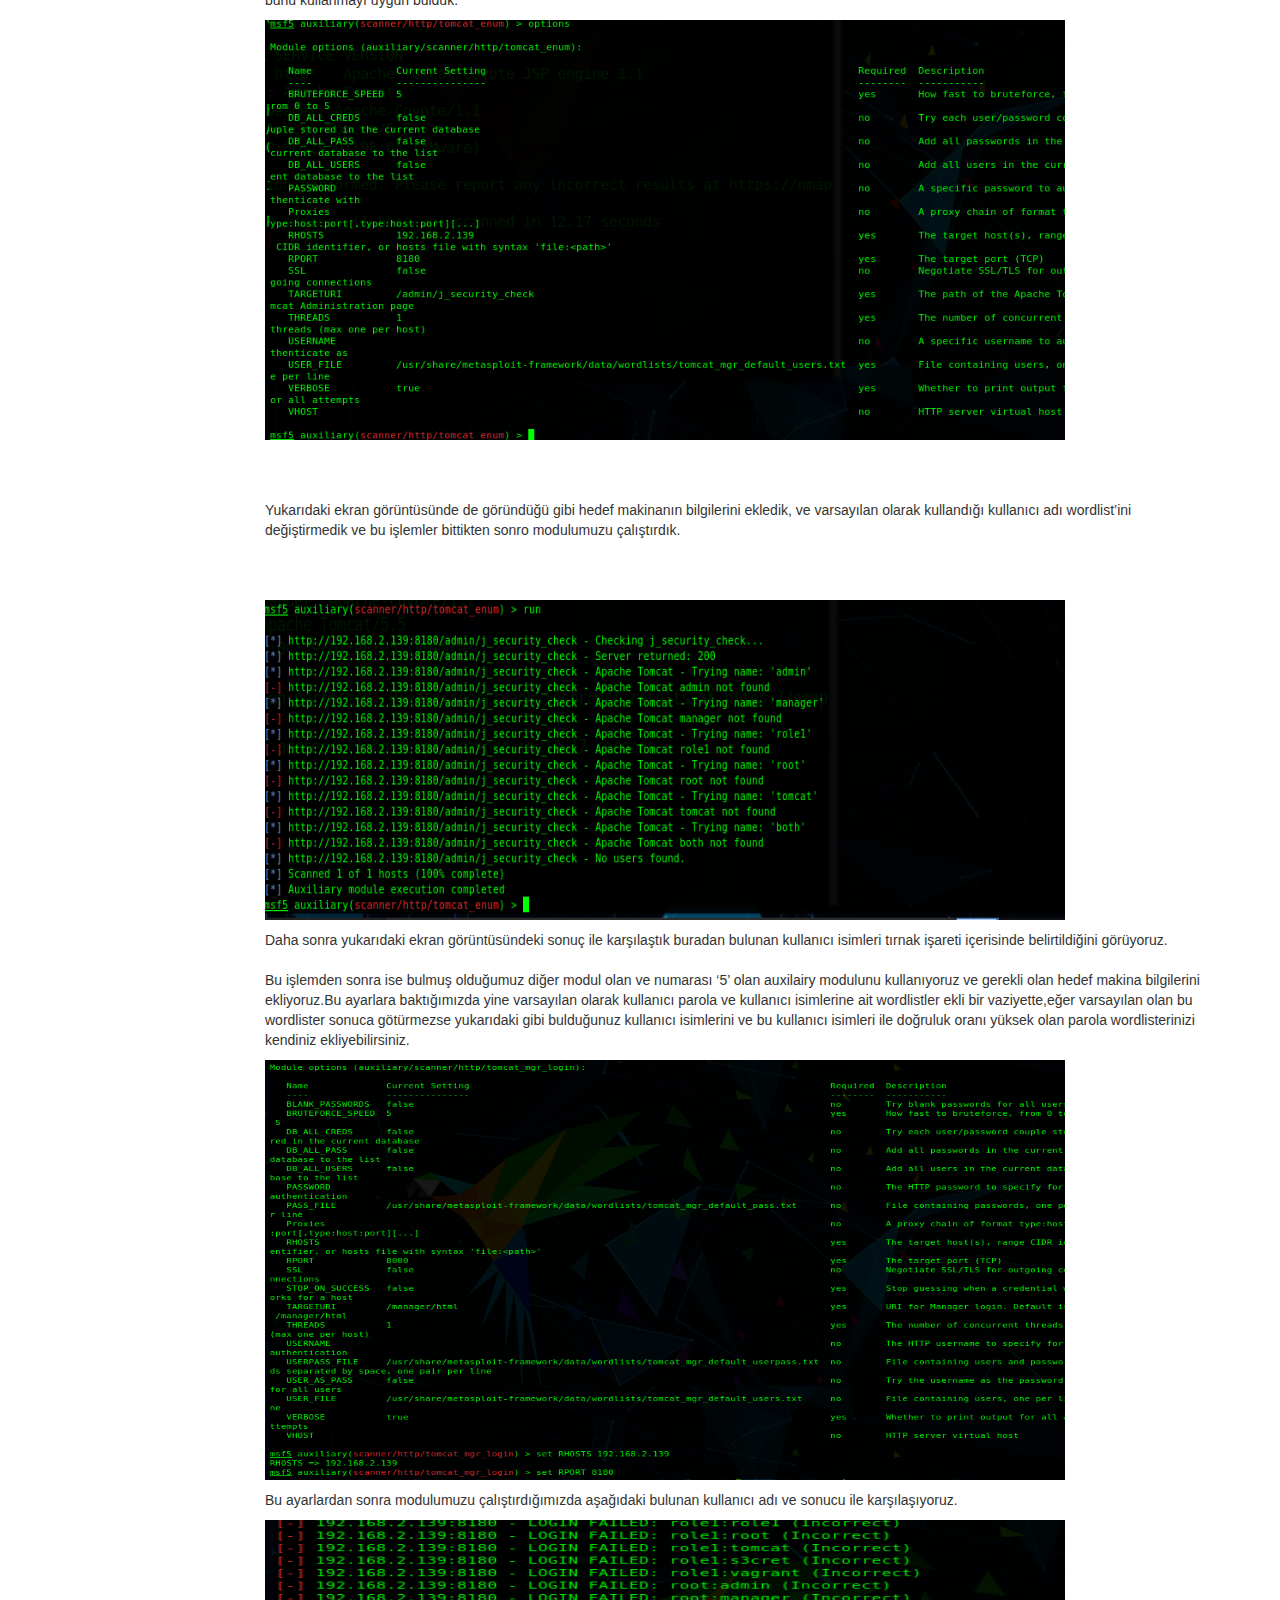
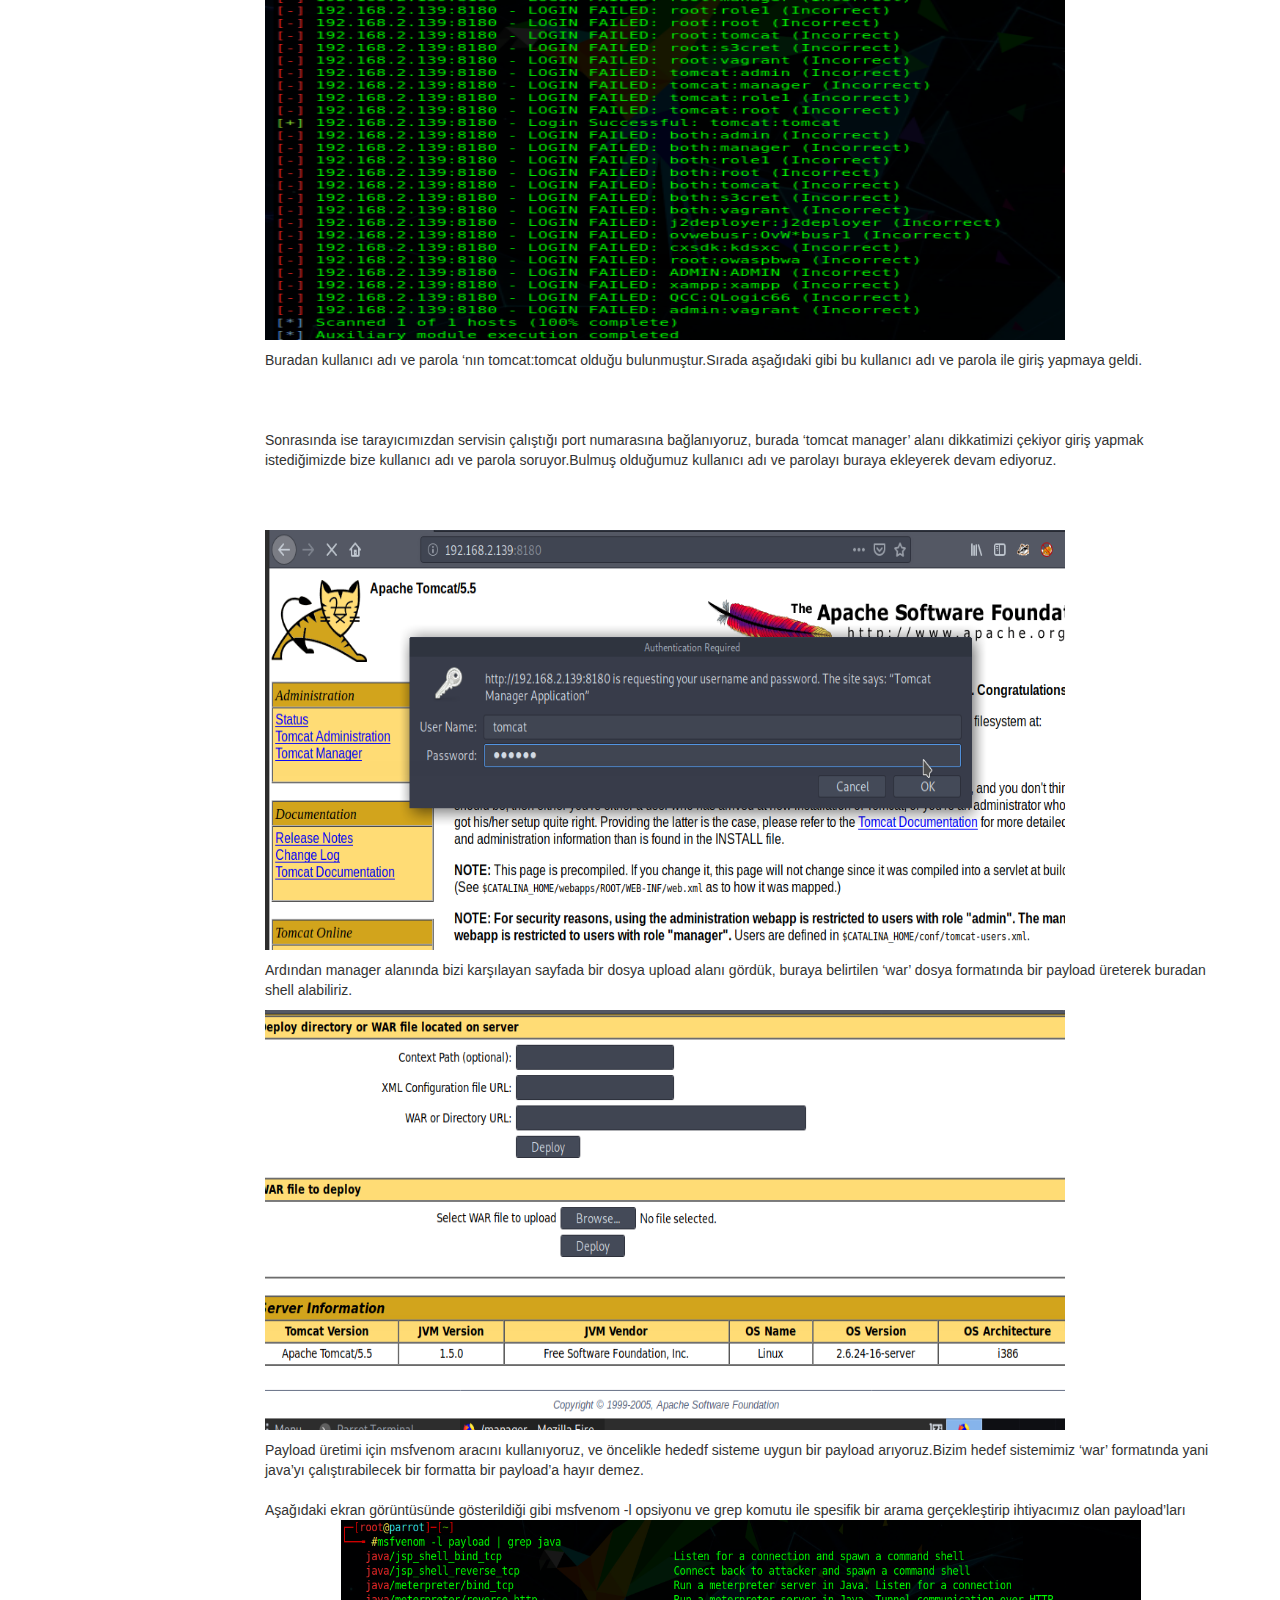
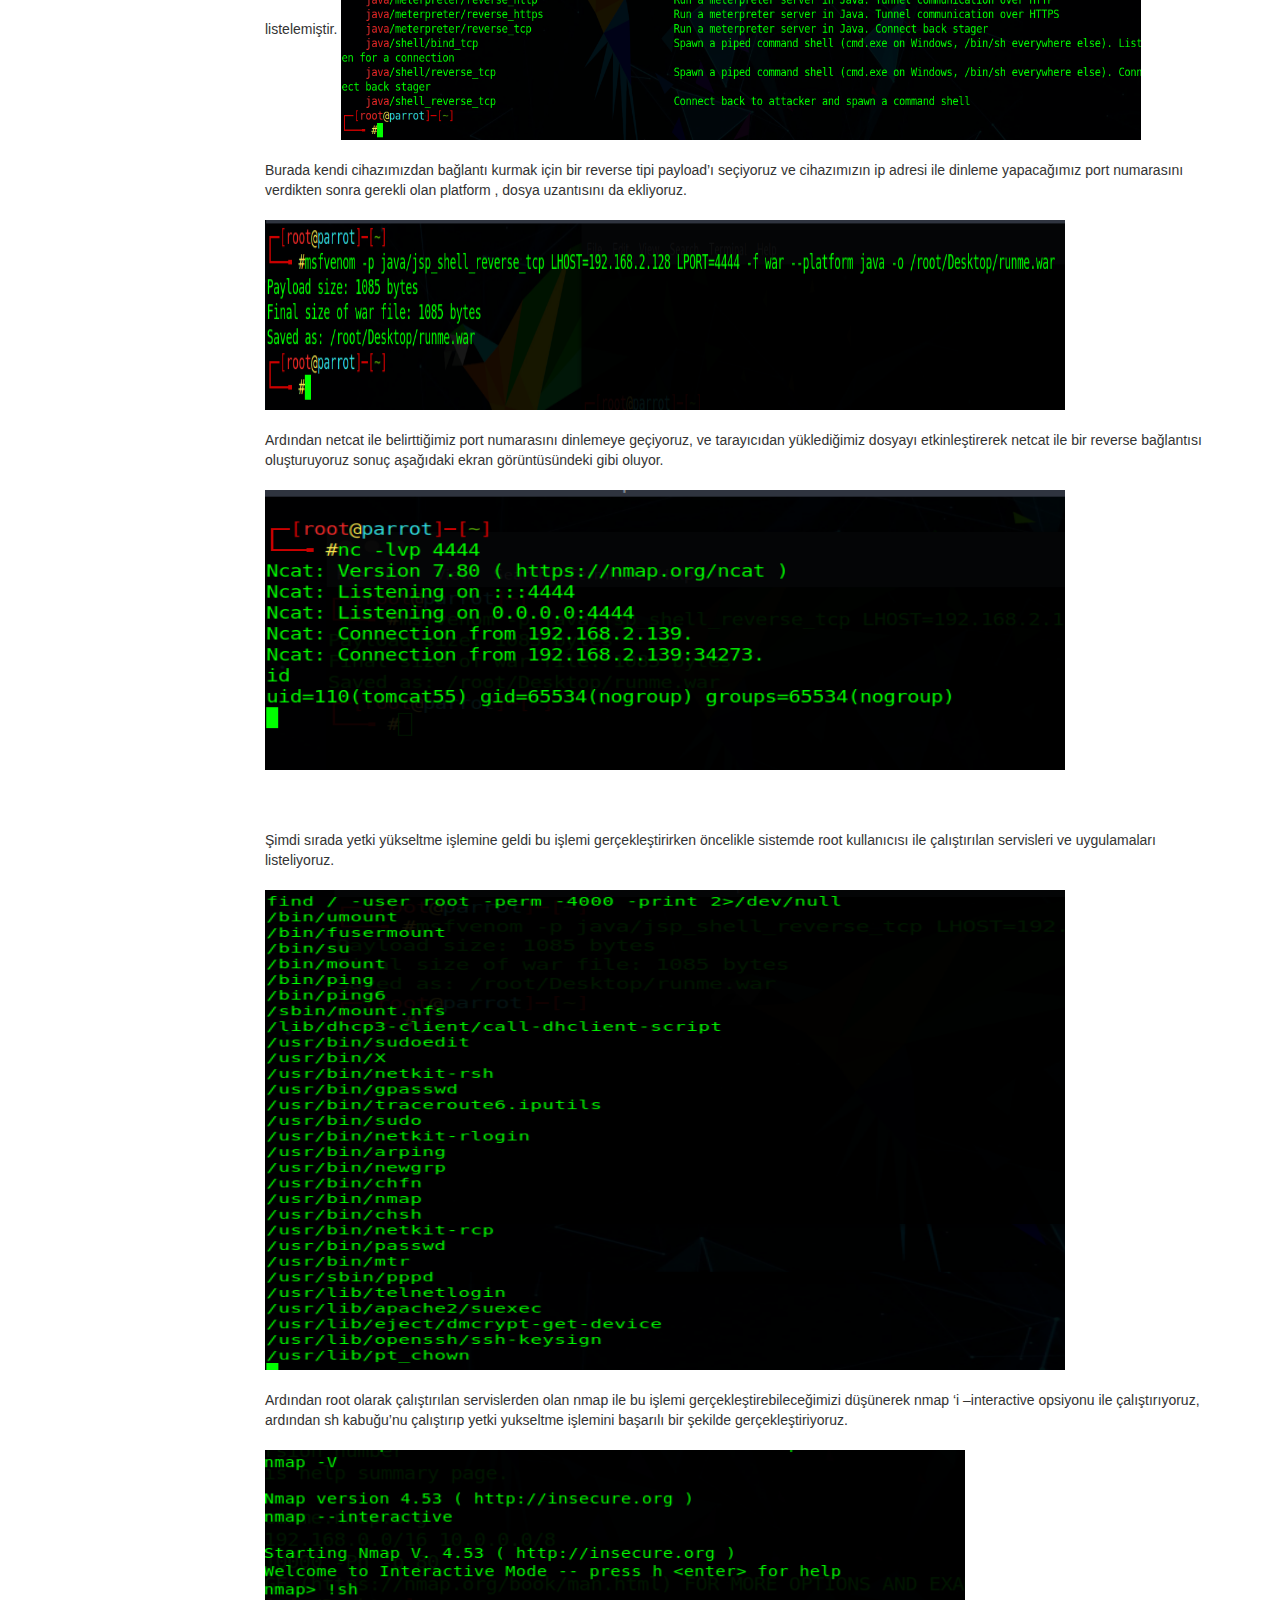
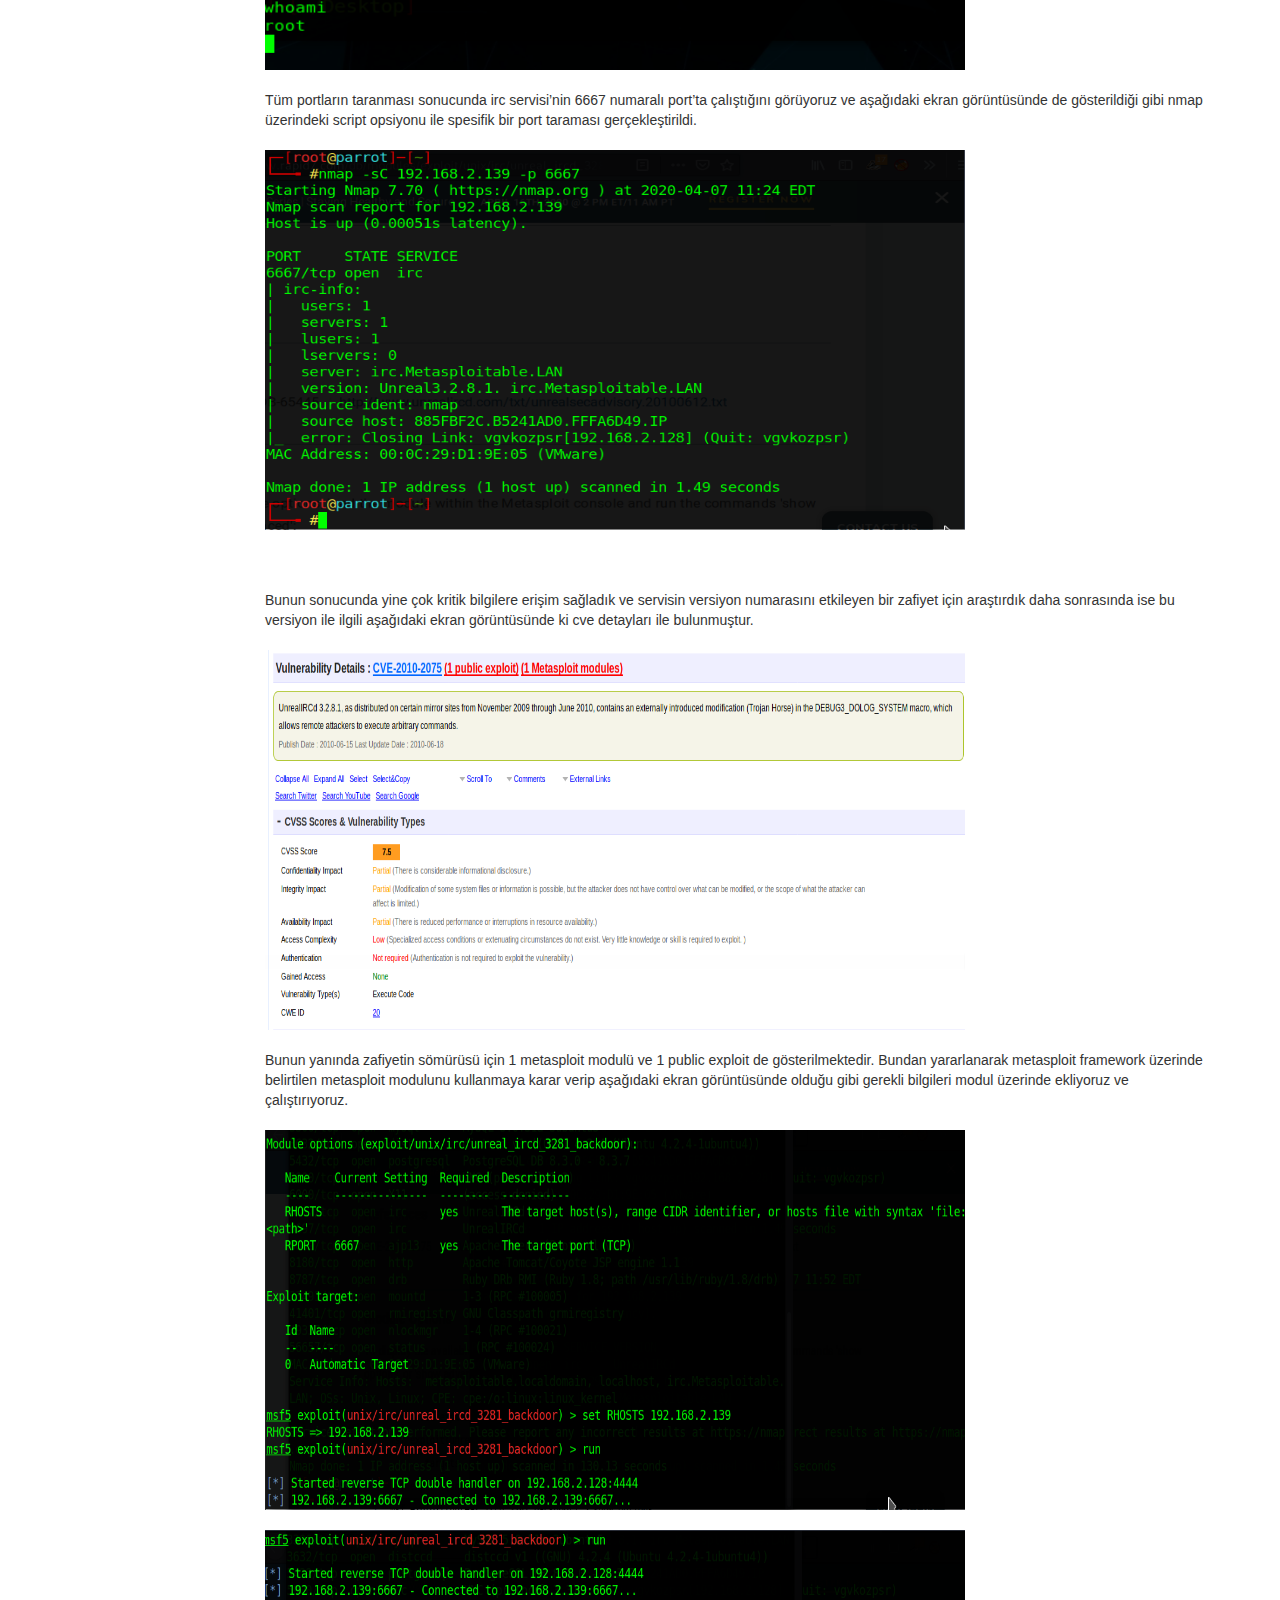
<file: Metasploitable2_writeup.html>
<!Doctype html>
<html>
	<title>METASPLOTABLE 2</title>
	<meta charset="UTF-8">
        <link href="css/style.css">

<link href="//netdna.bootstrapcdn.com/bootstrap/3.2.0/css/bootstrap.min.css" rel="stylesheet" id="bootstrap-css">
<script src="//netdna.bootstrapcdn.com/bootstrap/3.2.0/js/bootstrap.min.js"></script>
<script src="//code.jquery.com/jquery-1.11.1.min.js"></script>

<div class="container">
     <div id="blog" class="row">

                  <div class="col-sm-2 paddingTop20">
            <nav class="nav-sidebar">
                <ul class="nav">
                    <li class="active"><a href="javascript:;"><span class="glyphicon glyphicon-star"></span> Diğer Yazılar</a></li>
                    <li><a href="Osint_Nedir.html">Osint</a></li>
                    <li><a href="Metasploitable2_writeup.html">Metasploitable 2</a></li>
                    <li><a href="Brainpan_writeup.html">Brainpan</a></li>
                    <li><a href="ntlm_llmnr.html">NTLM RELAY VE LLMNR POISONING</a></li>
                    <li><a href="Kioptrix_writeup.html">Kioptrix</a></li>
                    <li><a href="Pwnlab_Writeup.html">Pwnlab</a></li>
                    <li><a href="aktif_bilgi.html">Aktif Bİlgi Toplama</a></li>
                    <li><a href="Metasploit_Framework_usage.html">Metasploit Framework</a></li>
		    <li><a href="Temel_Network.html">Temel Network</a></li>
                    <li class="nav-divider"></li>
                    <li><a href="index.html"><i class="glyphicon glyphicon-off">AnaSayfa</i></a></li>
                </ul>


            </nav>
                      <div><h2 class="add"></h2></div>
        </div>
                 <div class="col-md-10 blogShort">
                     <h1>METASPLOITABLE 2</h1>

		     <p class="x">Metasploitable2 makinası ile aynı subnet içerisinde olduğumuz için öncelikle ip adresini çözümleyip daha sonrasında üzerinde çalışan servislerin tespitini yapıcağız.</p>
<p class="x">Aşağıda gösterilen ekran görüntüsünde netdiscover aracı ile ağdaki aktif makinaların tespiti yapılmıştır ve burada hedef makinamız metasploitable2’ye ait olan ‘192.168.2.139’ ip adresi bulunmuştur gateway adresimiz ise ‘route -n’ komutu ile öğrenilmiştir.</p>

<p class="x">
<img src="/img/met1.png" align="middle" width="800px" height="400px">


</p>
<p class="x">Ardından metasploitable makinasına ait açık olan portların ve üzerinde çalıştırdığı servislerin tespiti için nmap versiyon keşfi için (-sV) , açık portları listelemesi için (--open) ve tüm portların taranması için (-p-) parametreleri kullanılarak aşağıdaki sonuç elde edilmiştir.</p>
<br></br>
<p class="x">
<img src="/img/met2.png" align="middle" width="900px" height="400px">


</p>
<br></br>
<p class="x">
Bu taramadan sonra üzerinde çalışan tüm servislerin versiyon bilgileri gibi kritik öneme sahip olan bilgilerini elde ettik, ilk olarak sırasıyla 21 numaralı port üzerinde çalışan ftp servisi’nin versiyon bilgisi için metasploit içerisinde bir exploit arandı.Bunu gerçekleştirirken bize zaman kazandıracak olan filtrelemelerden yararlanıldı ve aşağıdaki ekran görüntüsündeki sonuç elde edildi.
</p>
<p class="x">
<img src="/img/met3.png" align="middle" width="900px" height="200px">
</p>
<p class="x">
Sonrasında ise yapmamız gereken hedef sistem üzerinde vsftpd 2.3.4 versiyonlu uygulaması için yazılmış olan exploiti kullanmaya geldi.
</p>
<p class="x">

Aşağıdaki ekran görüntüsünde bu exploiti use komutu ile seçip gerekli olan ayarları options komutu ile öğrenip metasploitable’ın ip adresini ekliyoruz.
</p>

<p class="x">
<img src="/img/met5.png" align="middle" width="800px" height="400px">

</p>
<br></br>
<p class="x">
Daha sonrasında ise run komutu ile çalıştırdık(bunu exploit komutu ile de gerçekleştirebilirsiniz.)
exploit sonucumuz aşağıdaki gibi bir çıktı veriyor ve bizde başarılı olan sömürü işlemini sonrasında
sistemdeki kullanıcı kimliğimizi öğrenmek için id komutunu çalıştırıyoruz, bunun sonucunda sistemde yetki yükseltme(privilege escalation)’ye gerek olmadan işlemimizi gerçekleştirdik.
</p>
<p class="x">
<br></br><br></br>
<img src="/img/met6.png" align="middle" width="800px" height="380px">

</p>

<p class="x">
Nmap çıktısında nfs servisinin de açık olduğu gözüküyor bu durumda ağ içerisinde bir ihlal yapılabilir.Öncelikle showmount komutu kullanılarak hedef makina’nın dışarıya aktardığı alanı görüntülüyoruz.
<br></br><br></br>
</p>


<p class="x">

<img src="/img/met7.png" align="middle" width="800px" height="180px">

</p>

<p>
<br></br></p>

<p class="x">
Yukarıdaki ekran görüntüsünde görüldüğü gibi hedef makinanın dışarıya kök dizini’ni aktardığını görüyoruz ardından buradan yola çıkarak bir ssh anahtarı oluşturup bu dışa aktarılan dizine bağlantı kurabiliriz.
</p>
<p class="x"><br></br>
<img src="/img/met8.png" align="middle" width="800px" height="400px">

</p>
<p class="x">
<br></br>
Evet Yukarıdaki ekran görüntüsünde de görüldüğü üzere ssh-keygen ile varsayılan olarak belirlenen dizin yoluna bir kimlik doğrulama anahtarı oluşturulmuşt
<br></br>
<img src="/img/met10.png" align="middle" width="800px" height="180px">

</p>

<p class="x">
<br></br>Ardından  yukarıdaki ekran görüntüsünde /tmp dizini altına mts2 adında yeni bir dizin oluşturulup,
bu dizin mount komutu kullanılarak hedef sistem olan ve kök dizini’ni dışarı aktarım sağlayan metasploitable2 makinasının kendi sistemimizde belirlemiş olduğumuz tmp/mts2 dizini ile bağlıyoruz.

</p>

<p class="x">
<img src="/img/met11.png" align="middle" width="800px" height="400px">


</p>

<p class="x">
<br></br>
Yukarıdaki ekran görüntüsünde göründüğü gibi yaptığımız işlem metasploitable2 makinasında nfs
ile dışa aktarılan kök dizini’ni /tmp içerisinde oluşturmuş olduğumuz mts2 ile bağlamıştık sonrasında bağlanan bu dizinden hedef makinanın /root/.ssh dizinindeki doğrulama anahtarı ile bizim oluşturmuş olduğumuz pub uzantılı doğrulama anahtarını cat komutu ile ekliyoruz ve ardından ssh bağlantımızı root erişimi ile gerçekleştirip sisteme giriyoruz.


</p>
<p class="x">
Diğer bir Zafiyetli uygulama ise dns sunucusu olan ve udp 53 numaralı port’ta çalışan isc bind servisidir.
 Elde edilen versiyon türü araştırıldığında Remote dns cache poisoning ya da diğer adıyla dns spoofing bu saldırı hedef sistemin dns servisi’nin bilgi aldığı dns belleğini zehirleyerek kurban makina’nın istenilen adrese çekilmesine yol açmaktadır kısaca.Bu zafiyetin cve detayları  aşağıdaki ekran görüntüsünde gösterilmiştir;

</p>


<p class="x">
<img src="/img/met12.png" align="middle" width="800px" height="400px">

</p>
<p class="x">
Belirtilen modullerin ortak isimleri olan ‘bailiwicked ’ kelimesi metasploitable da aratıldığında iki adet auxiliary modul bizi karşılamakta.
</p>

<p class="x">
<img src="/img/met13.png" align="middle" width="800px" height="200px">

</p>
<p class="x">
Cve sayfasında belirtilen modul özellikleri incelendiğinde yapmak istediğimiz saldırı için ‘1’ numaralı modul kullanılmaya karar verildi.Ardından hedef için gerekli ayarlar eklenerek modul çalıştırılabilir hale getirildi.
</p>
<p class="x">
<img src="/img/met14.png" align="middle" width="800px" height="400px">

</p>
<p class="x">Burada hostname alanı ‘na dig komutu sayesinde google.com alan adının ns(name server) sunucuları tespit edilerek herhangi bir tanesi eklenmiştir.</p>
<p class="x"><br></br>
<img src="/img/met15.png" align="middle" width="600px" height="180px">

</p>
<p class="x"><br></br>
Ardından ise bu alan adının gerçek olmayan ip adresi olan kendi makinamızın ip adresi newaddr alanına eklendi vebelirtildiği gibi otamatik bir kaynak portu için srcprt alanına da ‘0’ atanmıştır,
sonrasında ise modul çalıştırılmıştır ve aşağıdaki wireshark sonucu elde edilmiştir.
</p>
<p class="x">
<img src="/img/met16.png" align="middle" width="800px" height="440px">



</p>
<p class="x">
Yukarıdaki wireshark sonucunda ‘dns && ip.src == 192.168.2.139’ filtrelemesi yapılarak dns sorgu trafiğinin belirtilen ip adresinden çıkan paketler filtrelenmiştir.Daha sonra ilk paket incelendiğinde ve Network katmanında çalışan ip ‘nin içerdiği bilgiler incelendiğinde hedef sorgu adresi olarak ‘192.168.2.128’ ip adresi(yani bizim kandırma işlemi yaptığımız kendi ip adresimiz)gözükmektedir.
Ardından ise DNS protokolü içerisindeki bilgiler incelendiğinde (Bilindiği üzere dns uygulama katmanında çalışır) sorgu alan adının bizim belirttiğimiz alan adı olduğu görülmektedir.





</p>

<p class="x">

<img src="/img/met17.png" align="middle" width="800px" height="220px">


</p>

<p class="x">
Ardından 139 ve 445 numaralı portlar üzerinde hizmet vermekte olan nebios hizmeti üzerinde çalışan samba versiyon bilgileri için aşağıdaki ekran görüntüsünde olduğu gibi nmap aracı -sC(varsayılan scriptleri denemek için) opsiyonu ile taranarak kritik bilgileri öğrendik.
</p>

<p class="x">
<img src="/img/met18.png" align="middle" width="800px" height="420px">

</p>
<p class="x">
<br></br>
Buna göre servisimiz Samba 3.0.20 kullanıyor bu versiyon için arama yaptığımızda kullanılan servis hakkında bir command execution zafiyeti olduğu ve bu zafiyetin cve detaylarında kullanabileceğimiz metasploit modulu gözümüze çarpıyor.
</p>
<p class="x">
<br></br>
<img src="/img/met19.png" align="middle" width="800px" height="420px">

</p>

<p class="x">
<br></br>
Sonrasında bu modul aşağıdaki gibi hedef sistemin ip adresi ve target id olarak ‘0’ eklenip çalıştırılmıştır.
</p>
<p class="x">
<br></br>
<img src="/img/met20.png" align="middle" width="800px" height="420px">
<br></br>
<img src="/img/met21.png" align="middle" width="800px" height="420px">

</p>

<p class="x">
Evet yukarıdaki ekran görüntüsünde de göründüğü gibi sistem üzerinde exploit’imiz başarılı olmuştur ve root olarak sisteme sızma işlemi gerçekleşmiştir.
</p>
<p class="x">
<br></br>
Daha sonrasında ise 8180 numaralı port’ta unknow adında bir servisin çalıştığı dikkatimizi çekiyor bu servisi spesifik olarak nmap ile tarama yaptığımızda aşağıdaki ekran görüntüsünde de belirtildiği gibi apache tomcat servisinin olduğu ortaya çıkıyor.
</p>

<p class="x">
<br></br>
<img src="/img/met22.png" align="middle" width="800px" height="420px">

</p>

<p class="x">
Sonrasında ise tomcat uygulaması’nın versiyon bilgisi ve uygulama’nın çalışma prensibi hakkında  biraz araştırdıktan sonra uygulamanın java tabanlı olduğunu ve bazı moduller ile yanlış yapılandırılma ihtimaline karşılık metasploit içerisinde modul araması yapılmıştır.
</p>
<p class="x">
<br></br>
<img src="/img/met23.png" align="middle" width="800px" height="320px">

</p>
<p class="x">
Ve yukarıdaki ekran görüntüsünde olduğu gibi auxiliary modulleri sıralanmıştır.Yapmamız gereken modullerin ne işe yaradığını öğrenmek için açıklamalarını okuyabiliriz. 4 numaralı modulun tam da istediğimiz gibi uygulama üzerindeki kullanıcı isimlerini listeleyebileceğini görüyoruz ve ilk önce bunu kullanmayı uygun bulduk.
</p>
<p class="x">
<img src="/img/met24.png" align="middle" width="800px" height="420px">

<br></br>
<br></br>
Yukarıdaki ekran görüntüsünde de göründüğü gibi hedef makinanın bilgilerini ekledik, ve varsayılan olarak kullandığı kullanıcı adı wordlist’ini değiştirmedik ve bu işlemler bittikten sonro modulumuzu çalıştırdık.

<br></br>
<br></br>
<img src="/img/met25.png" align="middle" width="800px" height="320px">
<p class="x">
Daha sonra yukarıdaki ekran görüntüsündeki sonuç ile karşılaştık buradan bulunan kullanıcı isimleri tırnak işareti içerisinde belirtildiğini görüyoruz.
<br></br>
Bu işlemden sonra ise bulmuş olduğumuz diğer modul olan ve numarası ‘5’  olan auxilairy modulunu kullanıyoruz ve gerekli olan hedef makina bilgilerini ekliyoruz.Bu ayarlara baktığımızda
yine varsayılan olarak kullanıcı parola ve kullanıcı isimlerine ait wordlistler ekli bir vaziyette,eğer varsayılan olan bu wordlister sonuca götürmezse yukarıdaki gibi bulduğunuz kullanıcı isimlerini ve bu kullanıcı isimleri ile doğruluk oranı yüksek olan parola wordlisterinizi kendiniz ekliyebilirsiniz.
</p>

</p>


<p class="x">
<img src="/img/met26.png" align="middle" width="800px" height="420px">

</p>

<p class="x">
Bu ayarlardan sonra modulumuzu çalıştırdığımızda aşağıdaki bulunan kullanıcı adı ve sonucu ile karşılaşıyoruz.
</p>

<p class="x">
<img src="/img/met27.png" align="middle" width="800px" height="420px">

</p>
<p class="x">
Buradan kullanıcı adı ve parola ‘nın tomcat:tomcat olduğu bulunmuştur.Sırada aşağıdaki gibi bu kullanıcı adı ve parola ile giriş yapmaya geldi.
<br></br>
<br></br>
Sonrasında ise tarayıcımızdan servisin çalıştığı port numarasına bağlanıyoruz, burada ‘tomcat manager’ alanı dikkatimizi çekiyor giriş yapmak istediğimizde bize kullanıcı adı ve parola soruyor.Bulmuş olduğumuz kullanıcı adı ve parolayı buraya ekleyerek devam ediyoruz.
<br></br>
<br></br>
<img src="/img/met28.png" align="middle" width="800px" height="420px">

</p>

<p class="x">
Ardından manager alanında bizi karşılayan sayfada bir dosya upload alanı gördük, buraya belirtilen ‘war’  dosya formatında bir payload üreterek buradan shell alabiliriz.
</p>
<p class="x">
<img src="/img/met30.png" align="middle" width="800px" height="420px">

</p>

<p class="x">
Payload üretimi için msfvenom aracını kullanıyoruz, ve öncelikle hededf sisteme uygun bir payload arıyoruz.Bizim hedef sistemimiz ‘war’ formatında yani java’yı çalıştırabilecek bir formatta bir payload’a hayır demez.

<br></br>

Aşağıdaki ekran görüntüsünde gösterildiği gibi msfvenom -l opsiyonu  ve grep komutu ile spesifik bir arama gerçekleştirip ihtiyacımız olan payload’ları listelemiştir.
<img src="/img/met31.png" align="middle" width="800px" height="220px">
<br></br>
Burada kendi cihazımızdan bağlantı kurmak için bir reverse tipi payload’ı seçiyoruz ve cihazımızın ip adresi ile dinleme yapacağımız port numarasını verdikten sonra gerekli olan platform , dosya uzantısını da ekliyoruz.
<br></br>
<img src="/img/met32.png" align="middle" width="800px" height="190px">
<br></br>
Ardından netcat ile belirttiğimiz port numarasını dinlemeye geçiyoruz, ve tarayıcıdan yüklediğimiz dosyayı etkinleştirerek netcat ile bir reverse bağlantısı oluşturuyoruz sonuç aşağıdaki ekran görüntüsündeki gibi oluyor.
<br></br>
<img src="/img/met33.png" align="middle" width="800px" height="280px">
<br></br>
<br></br>
Şimdi sırada yetki yükseltme işlemine geldi bu işlemi gerçekleştirirken öncelikle sistemde root kullanıcısı ile çalıştırılan servisleri ve uygulamaları listeliyoruz.
<br></br>
<img src="/img/met34.png" align="middle" width="800px" height="480px">
<br></br>
Ardından root olarak çalıştırılan servislerden olan nmap ile bu işlemi gerçekleştirebileceğimizi düşünerek nmap ‘i –interactive opsiyonu ile çalıştırıyoruz, ardından sh kabuğu’nu çalıştırıp yetki yukseltme işlemini başarılı bir şekilde gerçekleştiriyoruz.
<br></br>
<img src="/img/met35.png" align="middle" width="700px" height="220px">
<br></br>
Tüm portların taranması sonucunda irc servisi’nin 6667 numaralı port’ta çalıştığını görüyoruz ve aşağıdaki ekran görüntüsünde de gösterildiği gibi nmap üzerindeki script opsiyonu ile spesifik bir port taraması gerçekleştirildi.
<br></br>
<img src="/img/met36.png" align="middle" width="700px" height="380px">
<br></br>
<br></br>
Bunun sonucunda yine çok kritik bilgilere erişim sağladık ve servisin versiyon numarasını etkileyen bir zafiyet için araştırdık daha sonrasında ise bu versiyon ile ilgili aşağıdaki ekran görüntüsünde ki cve detayları ile bulunmuştur.
<br></br>
<img src="/img1/37.png" align="middle" width="700px" height="380px">
<br></br>
Bunun yanında zafiyetin sömürüsü için 1 metasploit modulü ve 1 public exploit de gösterilmektedir.
Bundan yararlanarak metasploit framework üzerinde belirtilen metasploit modulunu kullanmaya karar verip aşağıdaki ekran görüntüsünde olduğu gibi gerekli bilgileri modul üzerinde ekliyoruz ve çalıştırıyoruz.
<br></br>
<img src="/img/met38.png" align="middle" width="700px" height="380px">
<br></br>
<img src="/img/met39.png" align="middle" width="700px" height="380px">

<p class="x">
	<br></br>
Yukarıdaki ekran görüntüsünde exploitimiz başarılı bir şekilde çalışmıştır ve yetki yükseltme işlemine gerek kalmadan root ile sisteme erişim sağlanmıştır.
<br></br>
Yine tarama sonucunda postgresql kullanan hedef makinamızın kullandığı servisin versiyonu ile biraraştırma yapıldığında aşağıdaki ekran görüntüsünde gösterilen cve sonuçları ile karşılaşıyoruz.
</p>
</p>
<p class="x">
<br></br>
<img src="/img/met40.png" align="middle" width="700px" height="380px">
<br></br>
Sonrasında belirtilen metasploit modulunu kullanarak ve gerekli olan eklemeleri yaparak çalıştırıyoruz bunun sonun da başarılı bir şekilde sisteme erişim sağlamış olduk.
<br></br>
<br></br>
<img src="/img/met41.png" align="middle" width="700px" height="380px">
<br></br>
<br></br>
Yukarıdaki ekran görüntüsünde göründüğü gibi exploit modulune ek olarak bir de 4444 numaralı portu dinleme gerçekleştiren ve sahneleyicisi meterpreter olan payload’da eklenmiştir.
<br></br>
<br></br>
<img src="/img/met42.png" align="middle" width="700px" height="240px">


</p>
<p class="x">
	<br></br>
Ardından yukarıdaki gibi başarılı bir şekilde meterpreter shell alınmıştır fakat sisteme erişen kullanıcı adının postgres adında bir kullanıcı olduğu gözükmektedir ve yetkileri kısıtlıdır bir yetki yükseltme gerçekleştirmek için yukarıdaki tomcat örneğinde olduğu gibi root kullanıcı yetkisi ile açılan uygulamalardan yetki yükseltilebilir ya da kullanılan linux çekirdeği’nin versiyonu araştırılarak ve buna uygun bir yetki yukseltme exploit modulu varsa bu da kullanılabilir.
exploit-db.com adresinde buna uygun olarak bir exploit modulu aşağıdaki ekran görüntüsünde de göründüğü gibi indirilerek adı ‘exploit_kernel.c’ olarak değiştirilmiştir.
</p>
<p class="x">
<img src="/img/met43.png" align="middle" width="700px" height="200px">
<br></br>
<br></br>
Daha sonra ilk 18 satırlık kısmı okunarak modul hakkında içerisinde bilgi alınmıştır ve bu sayede derleme aşamasında kullanılabilecek parametreler terminal ekranında gösterilmiştir.
</p>
<p class="x">
	<br></br>
<img src="/img/met44.png" align="middle" width="700px" height="400px">
<br></br>
Sonrasında ise bu dosya meterpreter ‘upload’ komutu ile sisteme yüklenmiştir ve bu dosyayı gcc çalıştıran hedef  sistemde derleyip çalıştırılabilir izni verilip çalıştırılarak yeni bir root parolası oluşturulmuştur.
<br></br>
<img src="/img/met45.png" align="middle" width="650px" height="160px">
<br></br>
<br></br>
<img src="/img/met46.png" align="middle" width="650px" height="160px">

<br></br>
<br></br>
Daha sonrasında exploit bilgisinde yazılan ‘mv /tmp/passwd.bak /etc/passwd ‘ komutu çalıştırılarak ve ssh bağlantısı exploit’te yazılan kullanıcı adı ile gerçekleştirilerek  sistemde yetki yükseltme sağlanmıştır.
<br></br>
<br></br>
<img src="/img/met47.png" align="middle" width="750px" height="380px">
<br></br>
Bir diğer zafiyet ise 21 numaralı port’ta çalılan ftp servisi üzerinde ki yanlış yapılandırma sonucu oluşan Anonymous zafiyetidir. Bunun tespiti için yine -sC ile nmap script taraması gerçekleştirip
terminal ekranında görebiliriz.
<br></br>
<img src="/img/met48.png" align="middle" width="750px" height="380px">
<br></br>
Aşağıdaki gibi hedef sisteme ftp bağlantısı gerçekleştirilerek kullanıcı adı’nı Anonymous olarak ve herhangi bir parola ile bu bağlantıyı gerçekleştirebilir ve kritik dosya’ların varlığını kontrol edebiliriz.
<br></br>
<br></br>
<img src="/img/met49.png" align="middle" width="750px" height="350px">
<br></br>
<br></br>
Bir diğer büyük bir zafiyet ise ingres veritabanı yönetim sistemi ile alakalı 1524 numaralı port’ta çalışan bir arka kapı zafiyeti.Bunu istismar etmek için yapmamız gereken sadece netcat ile bir bind shell bağlantısı gerçekleştirmektir.
<br></br>
<br></br>
<img src="/img/met50.png" align="middle" width="750px" height="350px">

<br></br>
<br></br>

</p>
                     
</div>
</html>
</file>
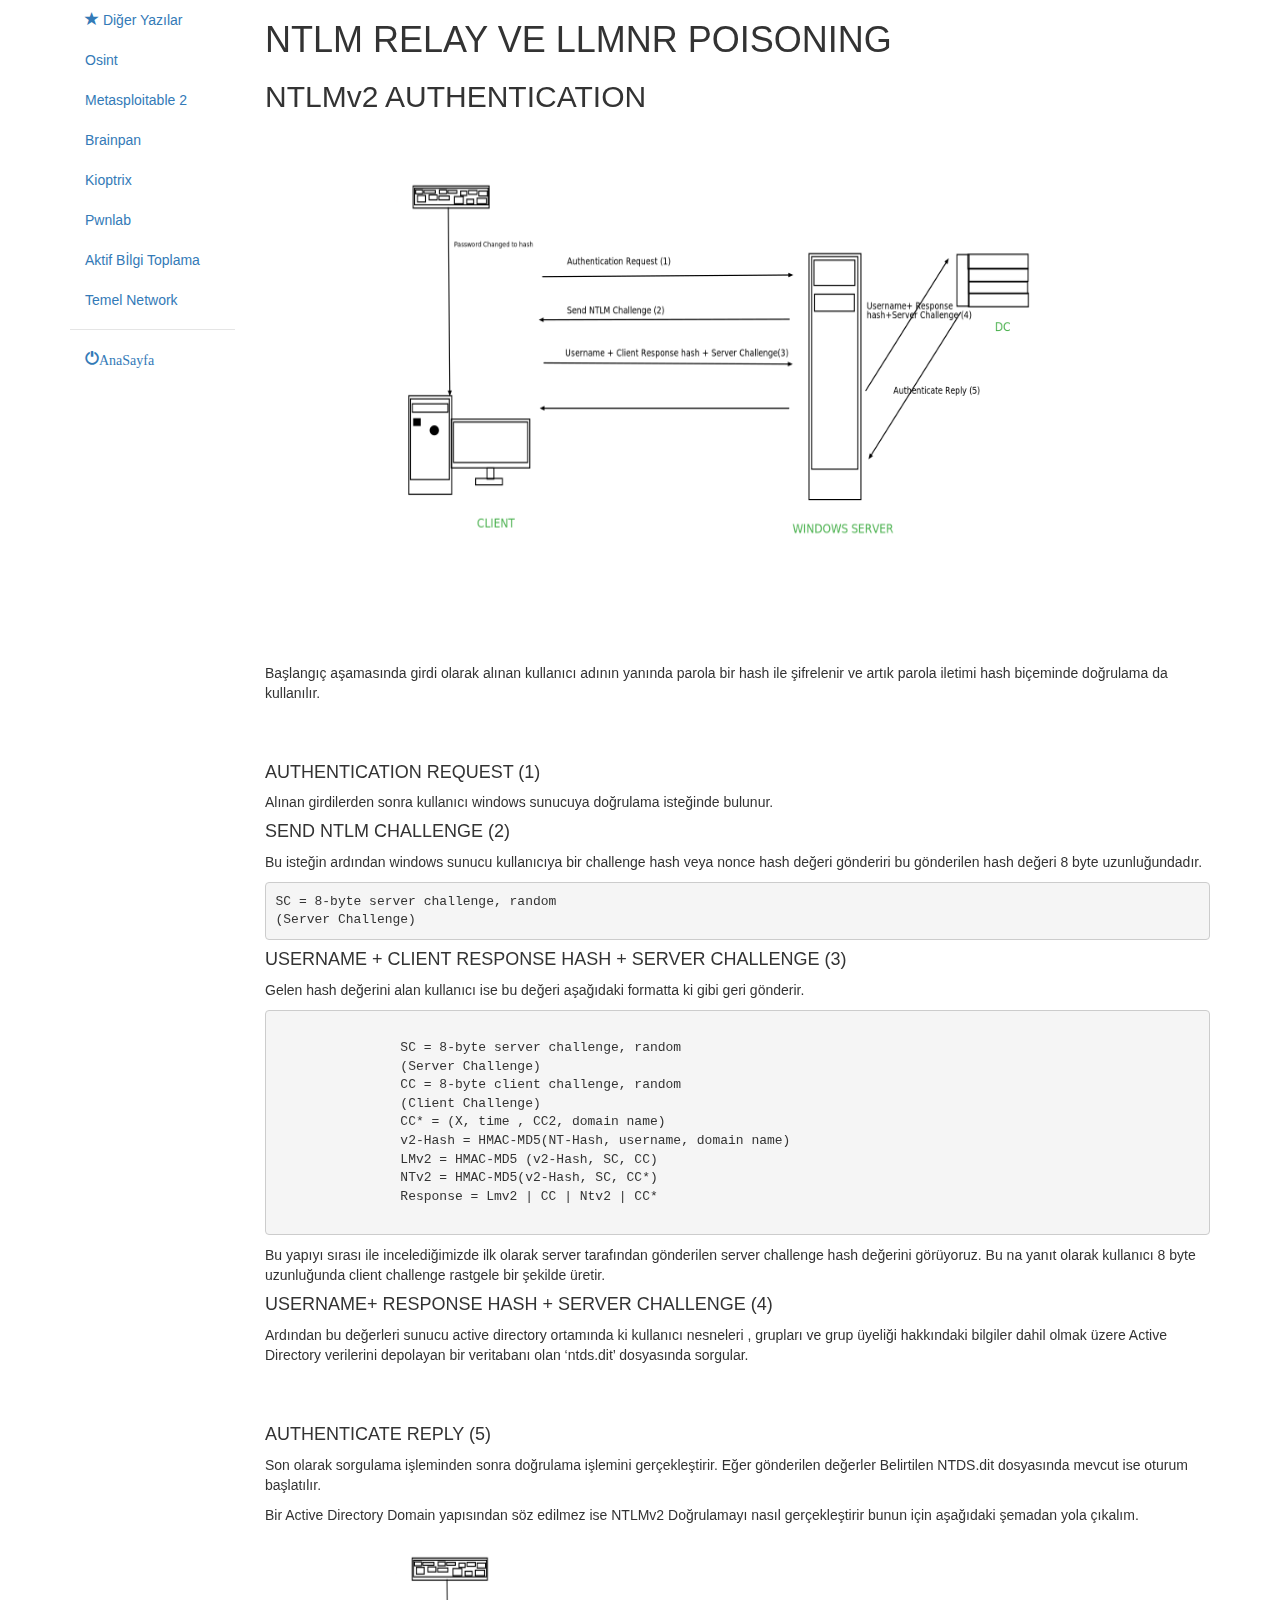
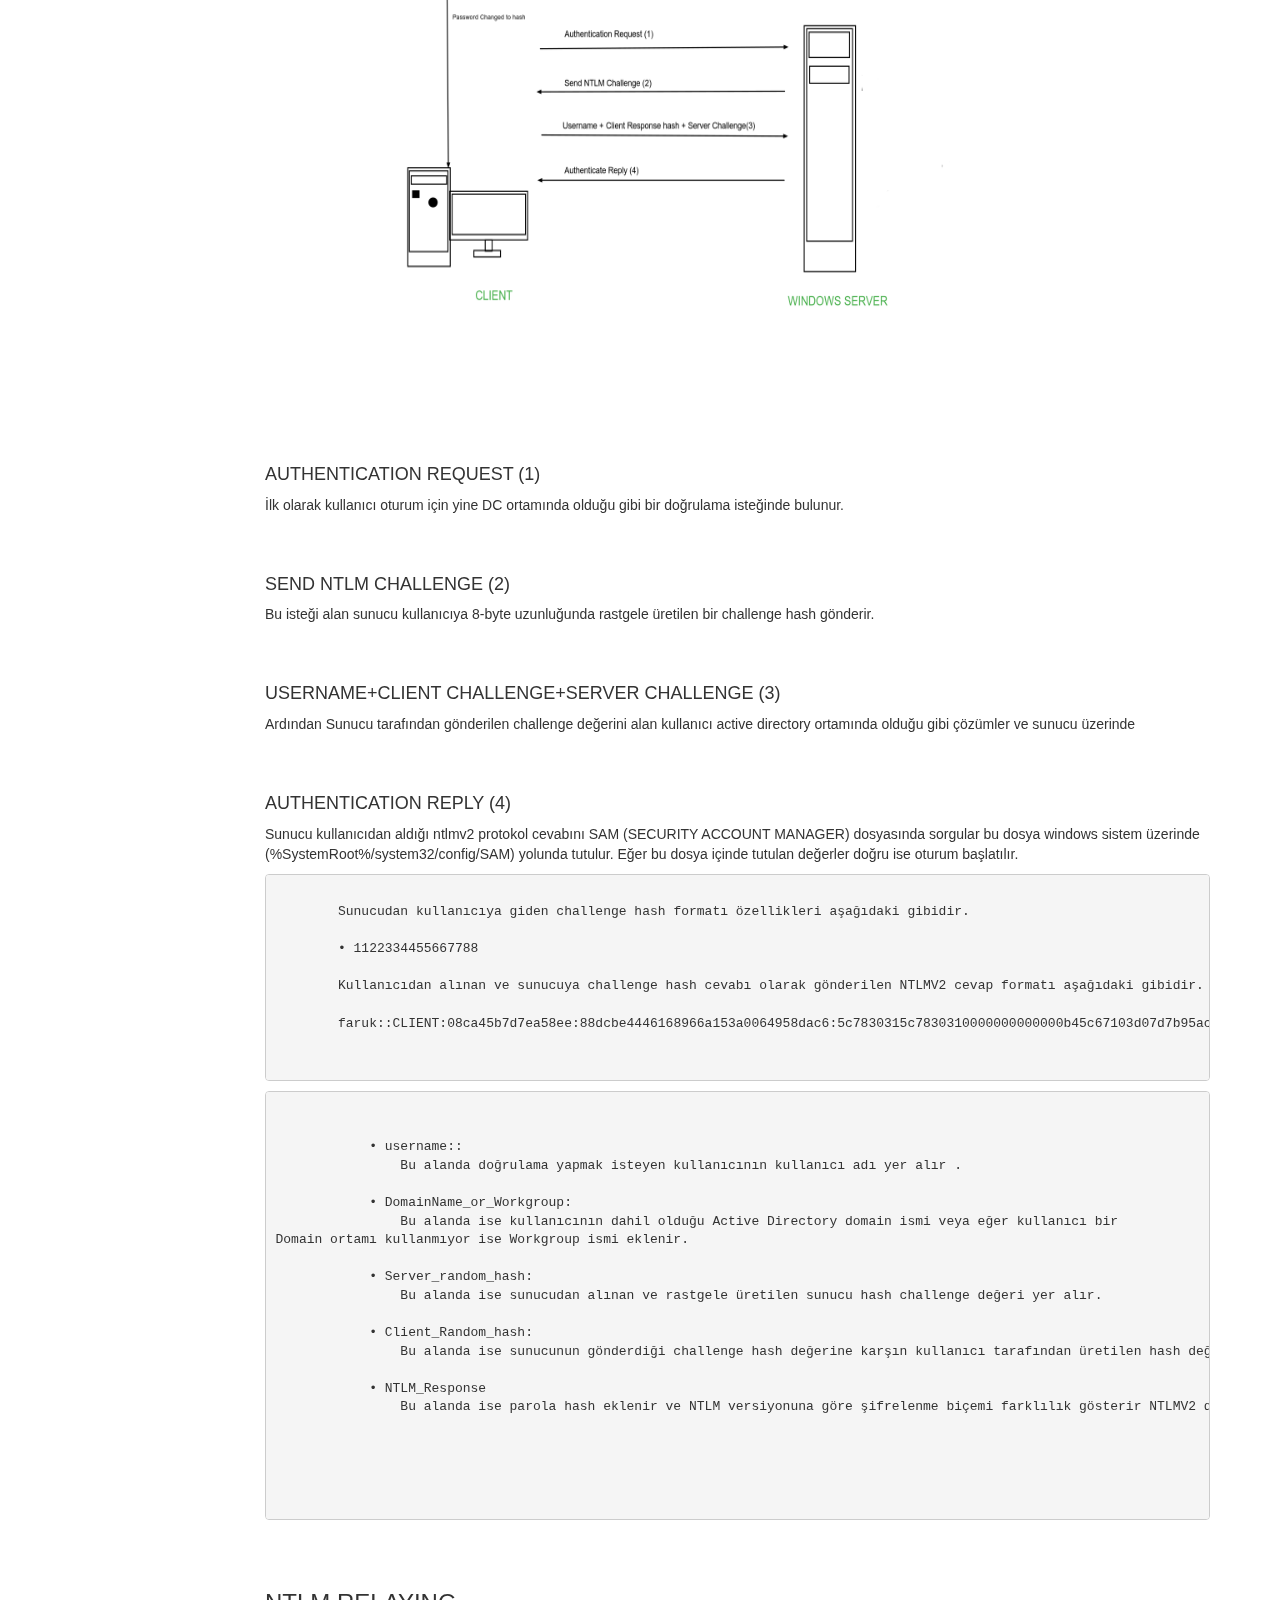
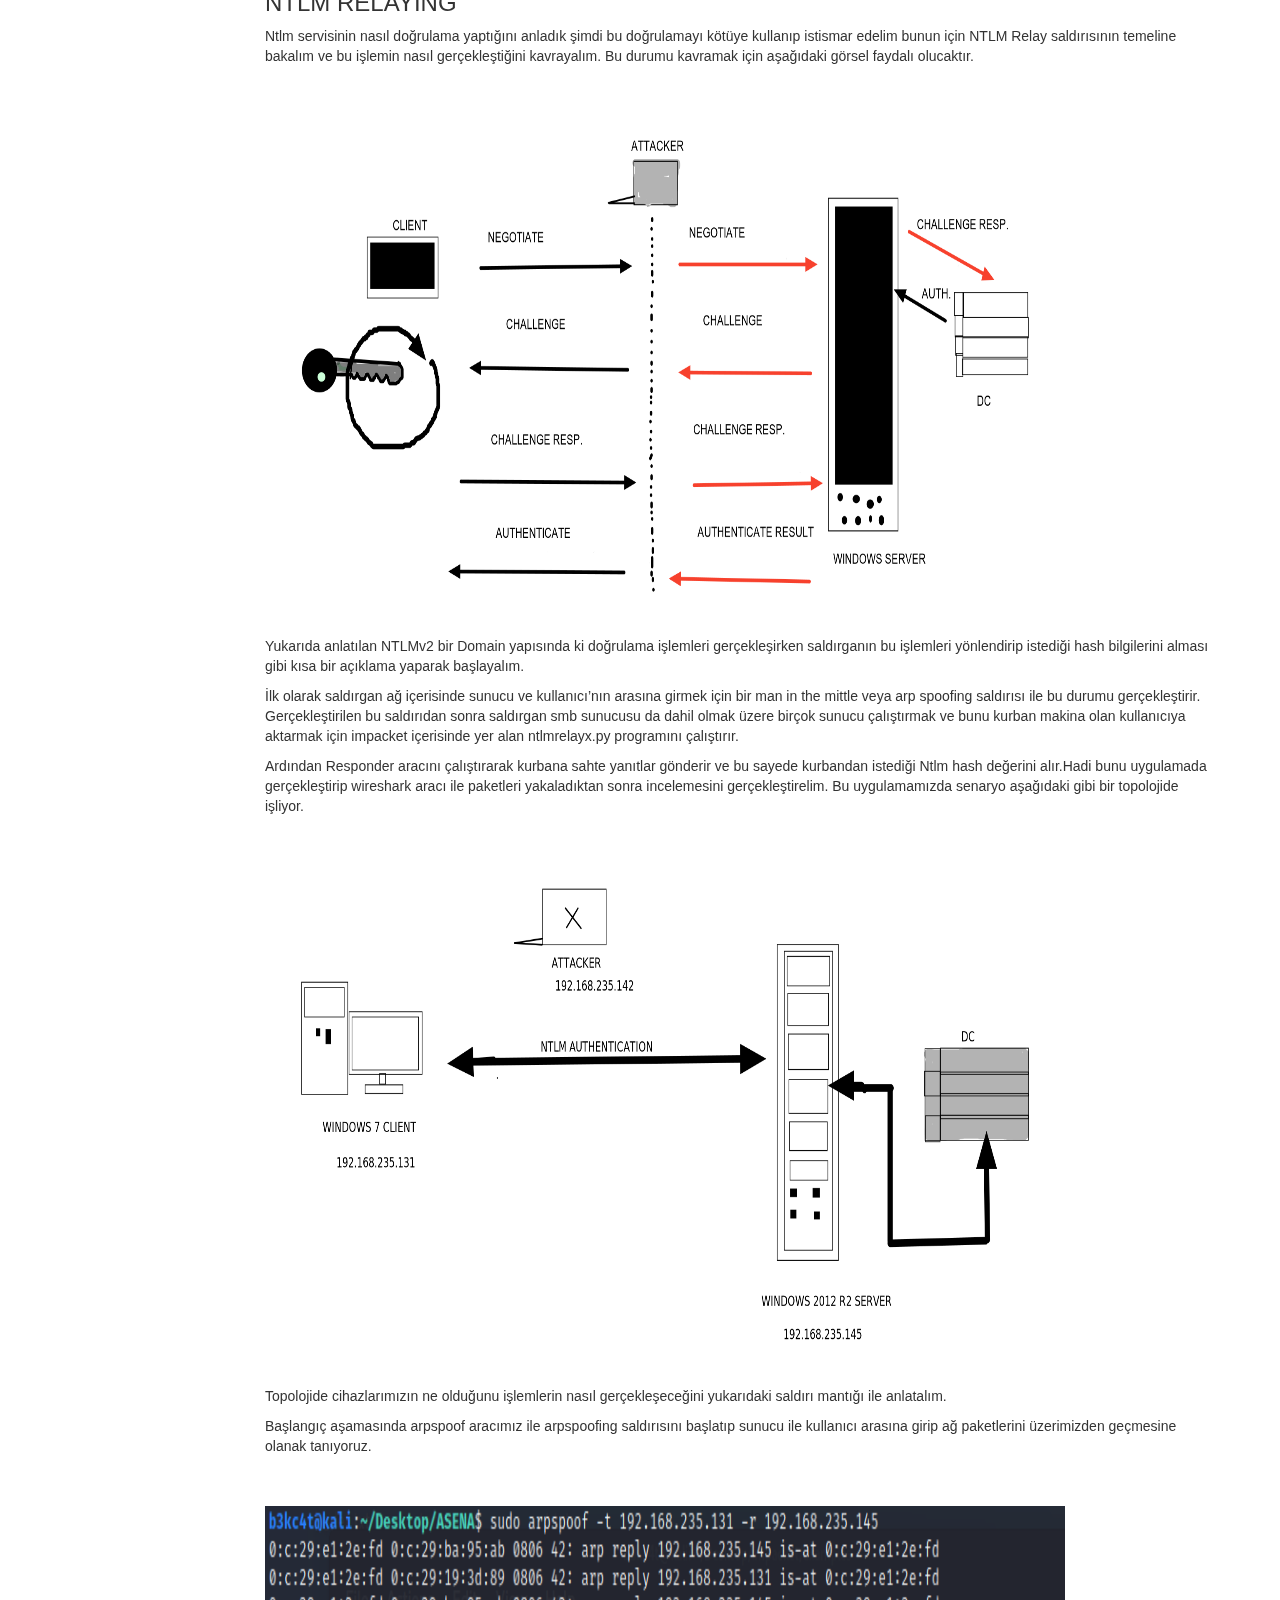
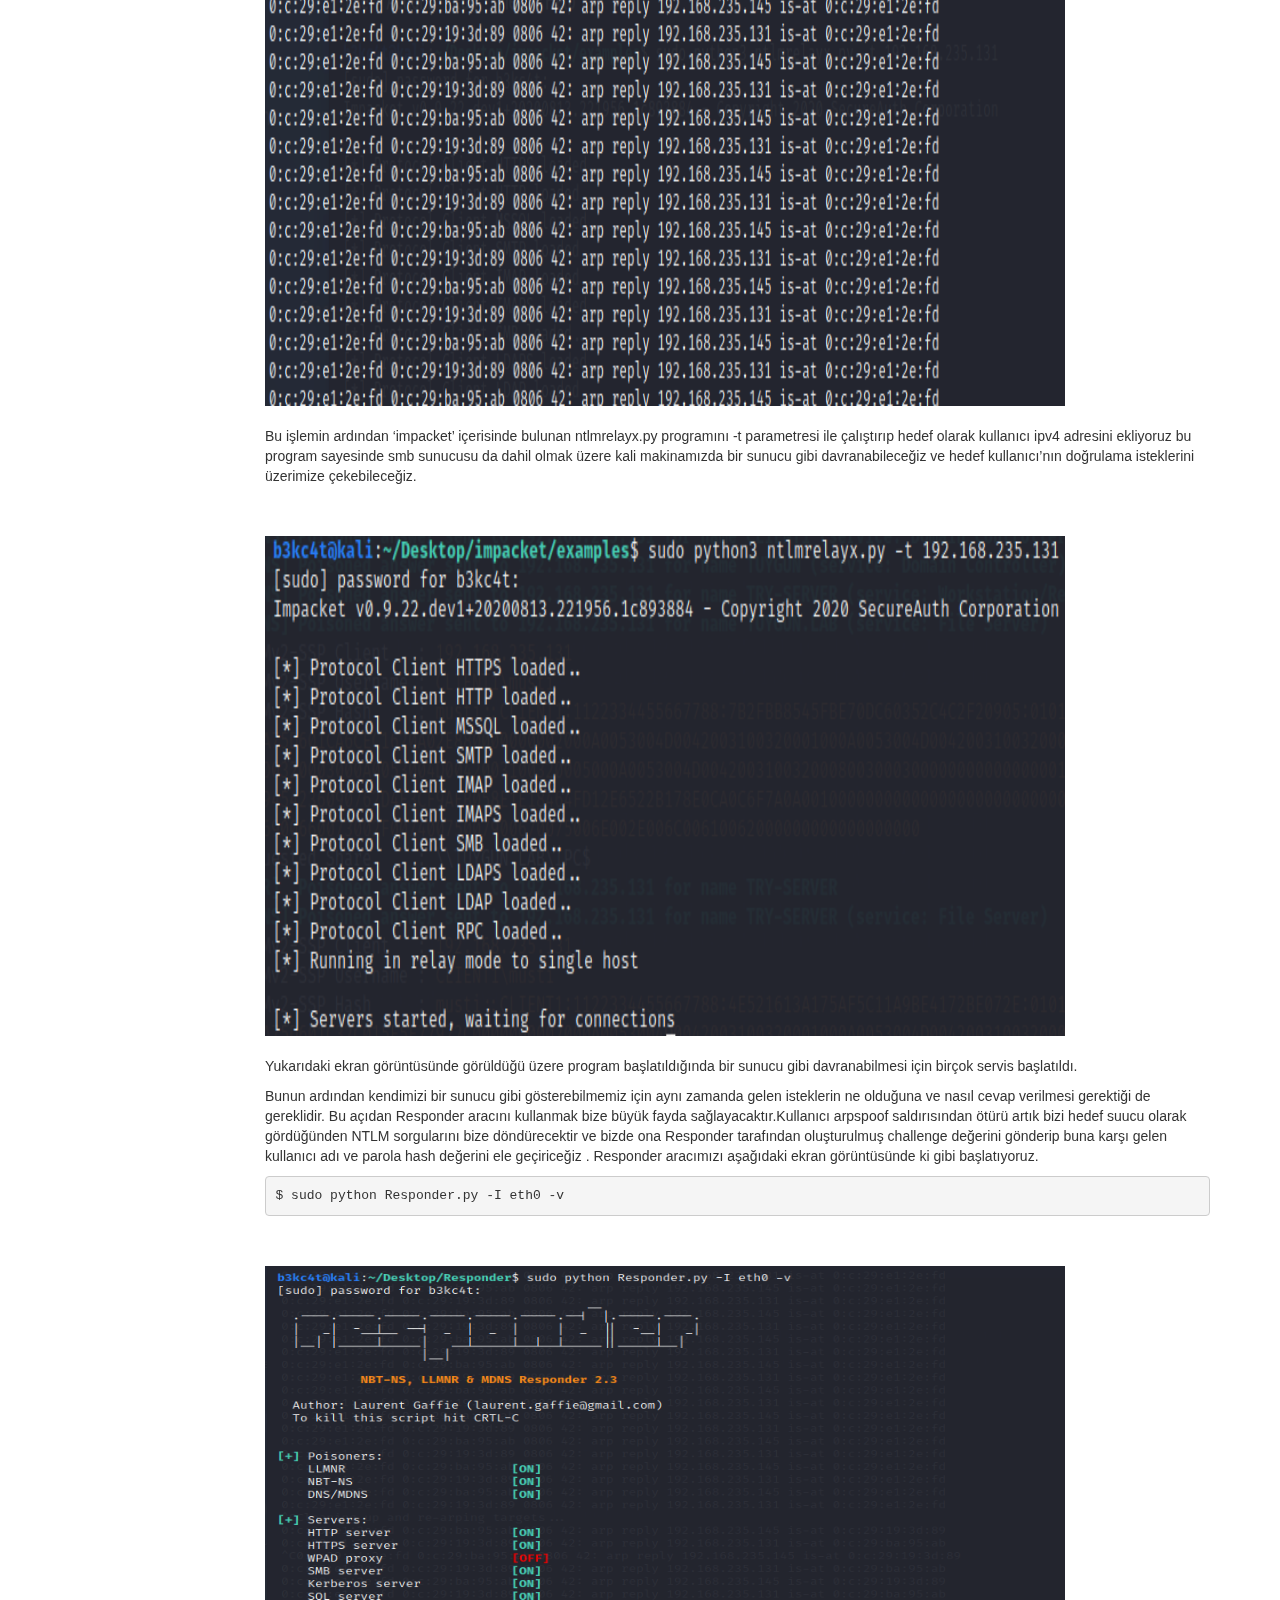
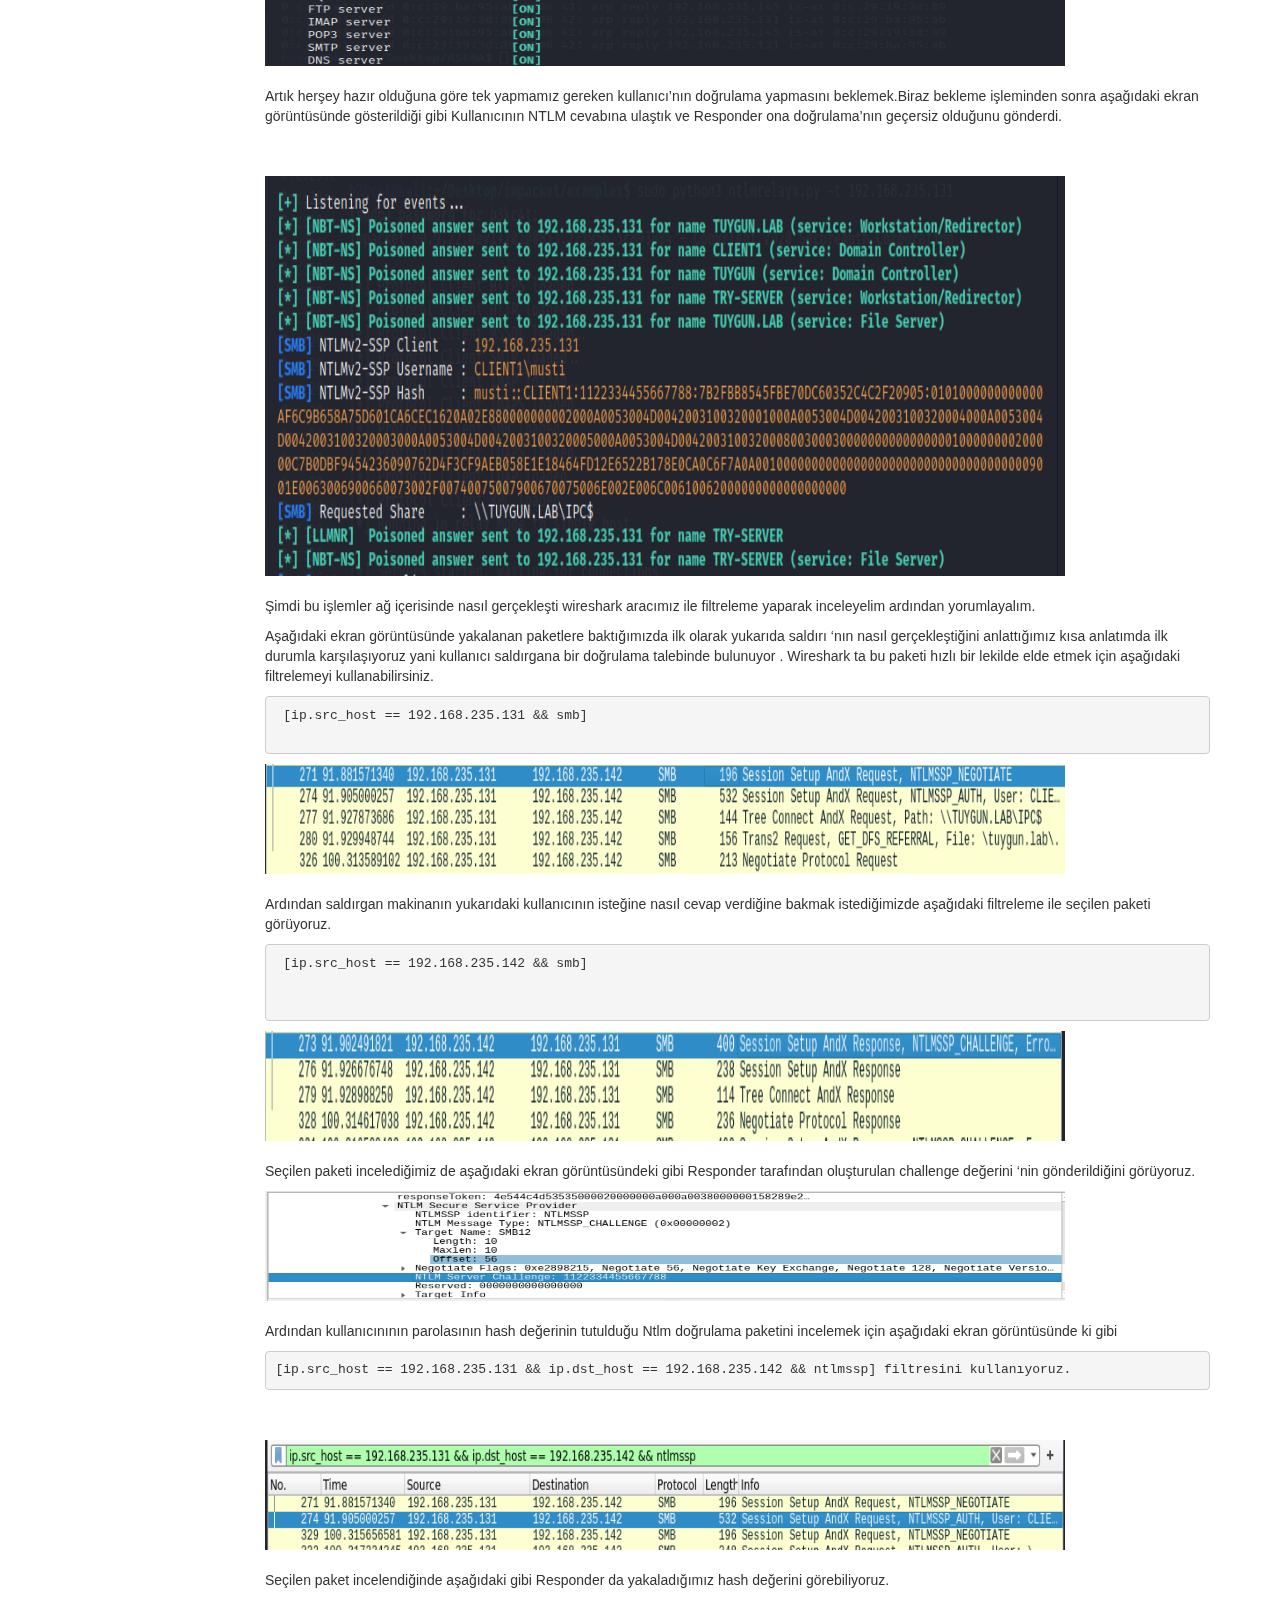
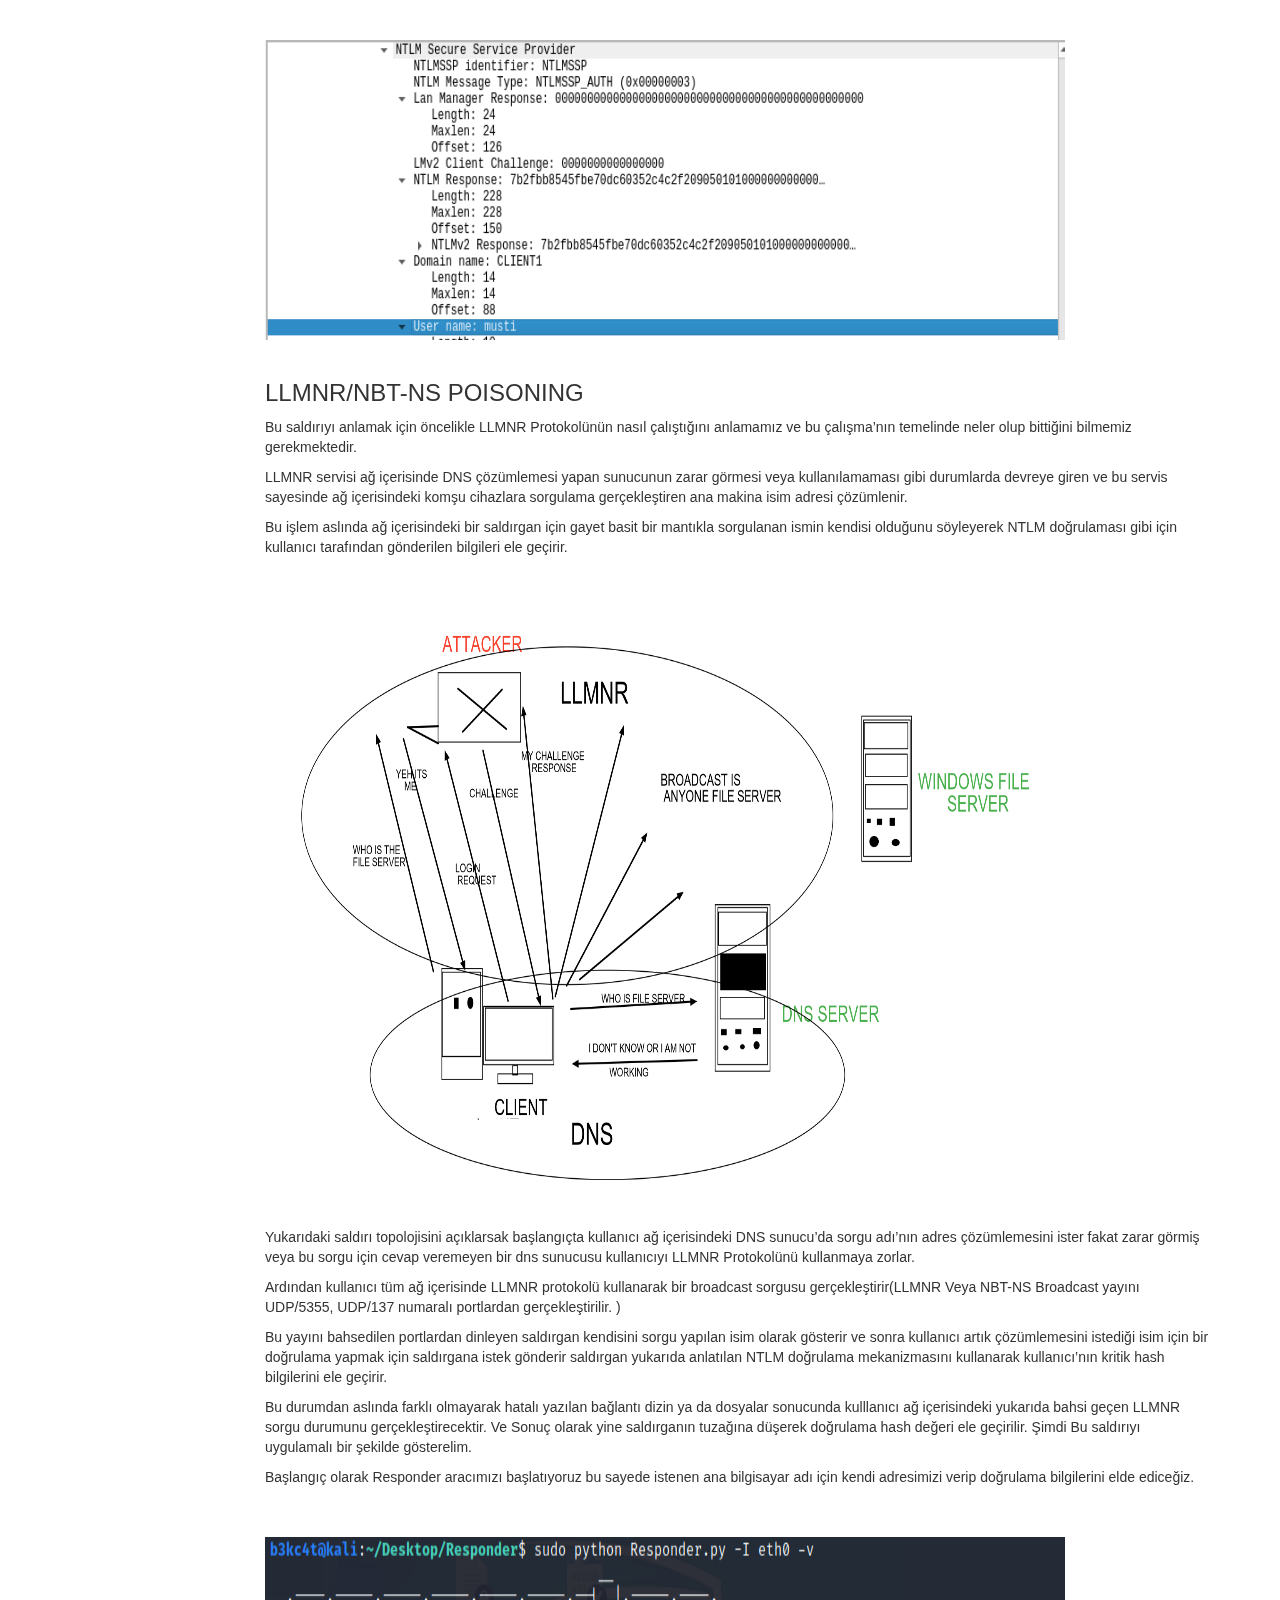
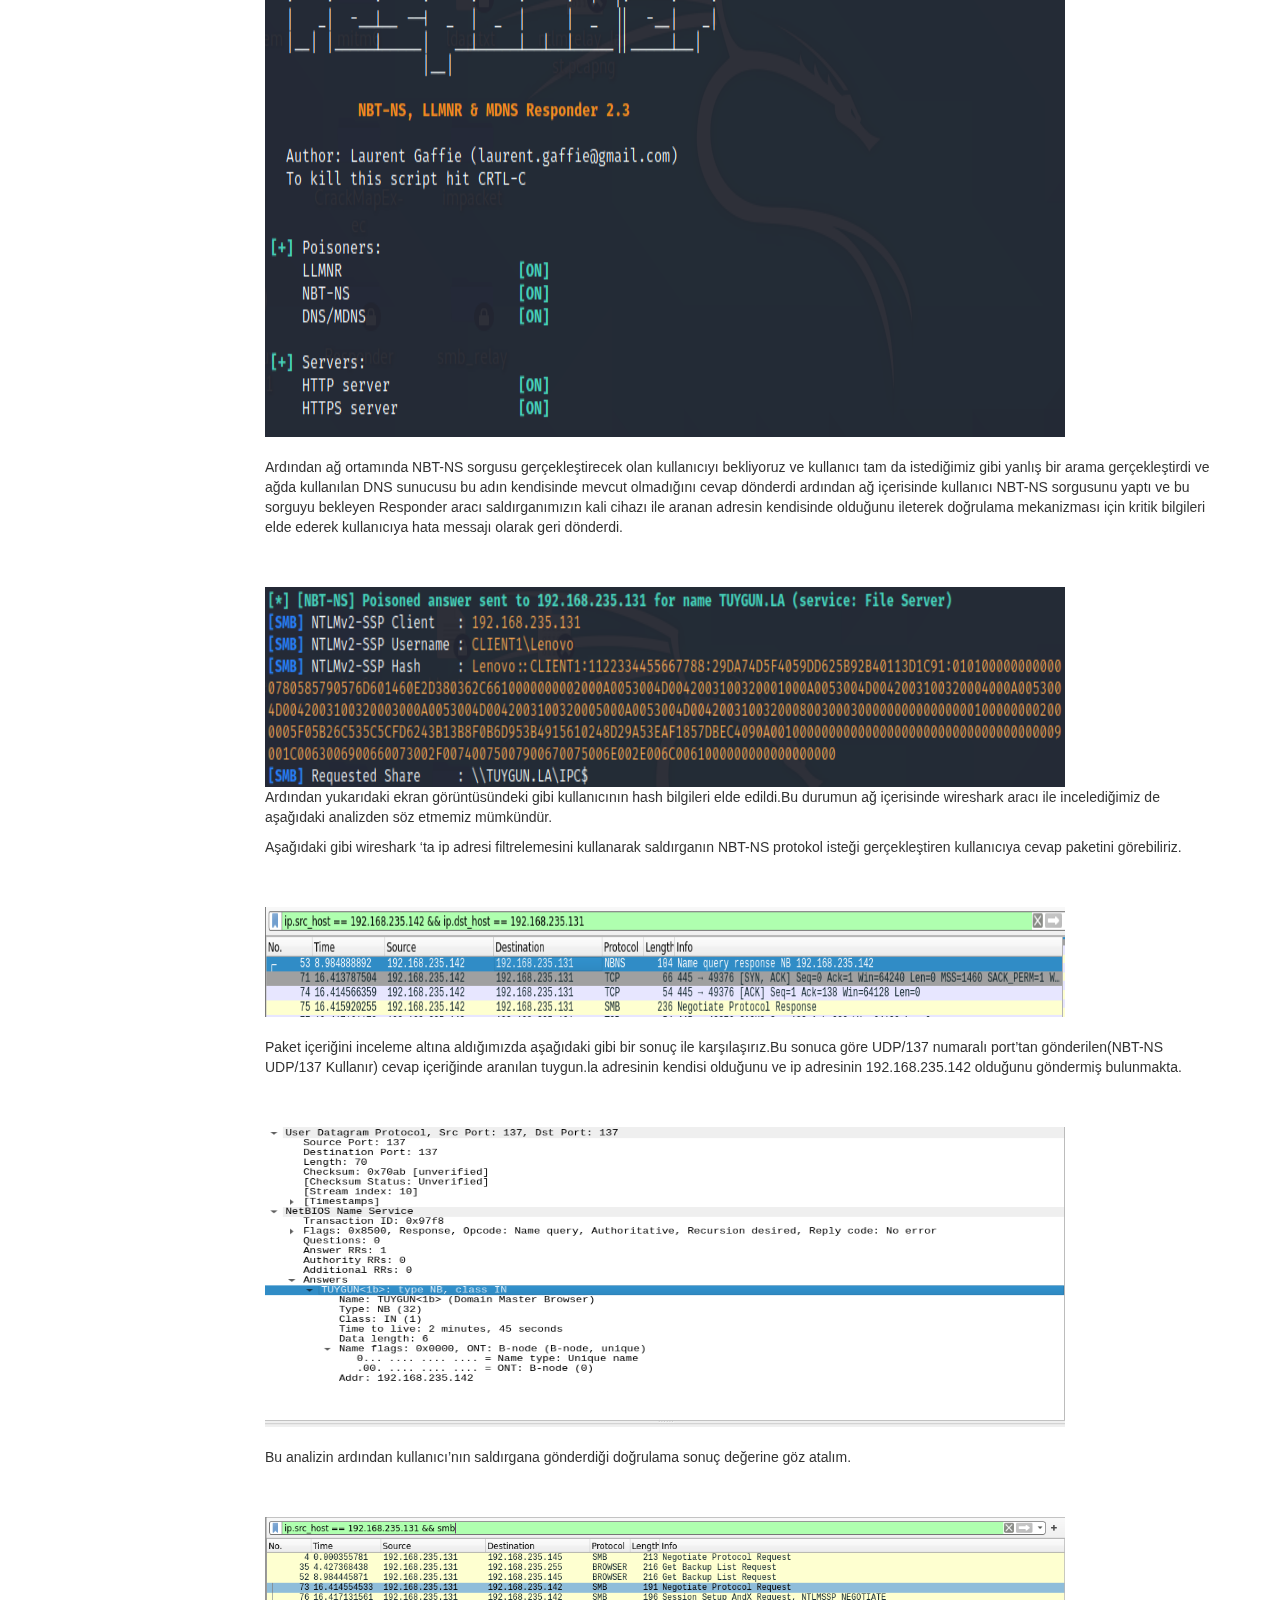
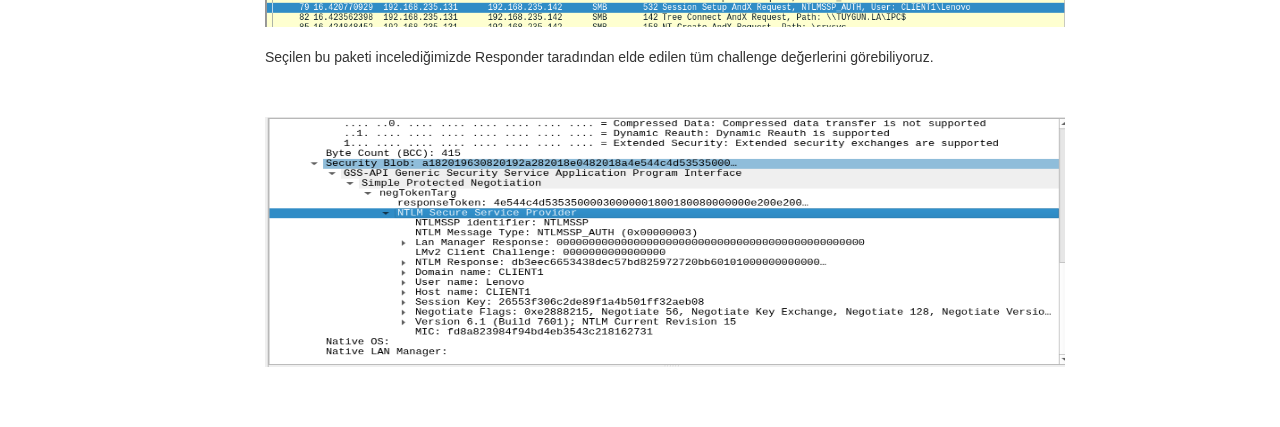
<file: ntlm_llmnr.html>
<!Doctype html>
<html>
	<title>NTLM RELAY LLMNR POISONING</title>
	<meta charset="UTF-8">
        <link href="css/style.css">

<link href="//netdna.bootstrapcdn.com/bootstrap/3.2.0/css/bootstrap.min.css" rel="stylesheet" id="bootstrap-css">
<script src="//netdna.bootstrapcdn.com/bootstrap/3.2.0/js/bootstrap.min.js"></script>
<script src="//code.jquery.com/jquery-1.11.1.min.js"></script>

<div class="container">
     <div id="blog" class="row">

                  <div class="col-sm-2 paddingTop20">
            <nav class="nav-sidebar">
                <ul class="nav">
                    <li class="active"><a href="javascript:;"><span class="glyphicon glyphicon-star"></span> Diğer Yazılar</a></li>
                    <li><a href="Osint_Nedir.html">Osint</a></li>
                    <li><a href="Metasploitable2_writeup.html">Metasploitable 2</a></li>
                    <li><a href="Brainpan_writeup.html">Brainpan</a></li>
                    
                    <li><a href="Kioptrix_writeup.html">Kioptrix</a></li>
                    <li><a href="Pwnlab_Writeup.html">Pwnlab</a></li>
                    <li><a href="aktif_bilgi.html">Aktif Bİlgi Toplama</a></li>
                    
                    <li><a href="Temel_Network.html">Temel Network</a></li>

                    <li class="nav-divider"></li>
                    <li><a href="index.html"><i class="glyphicon glyphicon-off">AnaSayfa</i></a></li>
                </ul>


            </nav>
                      <div><h2 class="add"></h2></div>
        </div>
                 <div class="col-md-10 blogShort">
                     <h1>NTLM RELAY VE LLMNR POISONING</h1>
		
			<h2>NTLMv2 AUTHENTICATION</h2>
			<br></br>
			<img src="/img2/ntlm_auth.png" align="middle" width="800px" height="500px">
			<p>
			 Başlangıç aşamasında girdi olarak alınan kullanıcı adının yanında parola bir hash ile şifrelenir ve artık parola iletimi hash biçeminde doğrulama da kullanılır.

			
			</p>
			<br></br>
			<h4>
			AUTHENTICATION REQUEST  (1)
			</h4>

			<p>
			Alınan girdilerden sonra kullanıcı windows sunucuya doğrulama isteğinde bulunur.
			</p>

			<h4>
			SEND NTLM CHALLENGE  (2)
			</h4>
			<p>
			 Bu isteğin ardından windows sunucu kullanıcıya bir challenge hash veya nonce hash değeri gönderiri bu gönderilen hash değeri 8 byte uzunluğundadır.
<pre>
SC = 8-byte server challenge, random
(Server Challenge)
</pre>
			</p>

			<h4>
			USERNAME + CLIENT RESPONSE HASH + SERVER CHALLENGE (3)
			</h4>

			<p>
			  Gelen hash değerini alan kullanıcı ise bu değeri aşağıdaki formatta ki gibi geri gönderir.
			</p>
			<pre>
			
		SC = 8-byte server challenge, random 
		(Server Challenge)
		CC = 8-byte client challenge, random
		(Client Challenge)
		CC* = (X, time , CC2, domain name)
		v2-Hash = HMAC-MD5(NT-Hash, username, domain name)
		LMv2 = HMAC-MD5 (v2-Hash, SC, CC)
		NTv2 = HMAC-MD5(v2-Hash, SC, CC*)
		Response = Lmv2 | CC | Ntv2 | CC*
			</pre>

			<p>
			Bu yapıyı sırası ile incelediğimizde ilk olarak server tarafından gönderilen server challenge hash değerini görüyoruz.
Bu na yanıt olarak kullanıcı 8 byte uzunluğunda client challenge rastgele bir şekilde üretir.  

			
			</p>

	<h4>USERNAME+ RESPONSE HASH + SERVER CHALLENGE (4)</h4>

	<p>
	Ardından bu değerleri sunucu active directory ortamında ki kullanıcı nesneleri , grupları ve grup üyeliği hakkındaki bilgiler dahil olmak üzere Active Directory verilerini depolayan bir veritabanı olan ‘ntds.dit’ dosyasında sorgular.
	</p>

	<br></br>
	<h4>AUTHENTICATE REPLY (5)</h4>

	<p>  Son olarak sorgulama işleminden sonra doğrulama işlemini gerçekleştirir. Eğer gönderilen değerler Belirtilen NTDS.dit dosyasında mevcut ise oturum başlatılır.</p>

	<p> Bir Active Directory Domain yapısından söz edilmez ise NTLMv2 Doğrulamayı nasıl gerçekleştirir bunun için aşağıdaki şemadan yola çıkalım.</p>


	 <img src="/img2/ad_domain.png" align="middle" width="800px" height="500px">


	 <br></br>

	 <h4>AUTHENTICATION REQUEST  (1)</h4>

	 <p>
	 İlk olarak kullanıcı  oturum için yine DC ortamında olduğu gibi bir doğrulama isteğinde bulunur.
	 </p>
	
	 <br></br>

	 <h4>SEND NTLM CHALLENGE (2)</h4>
	 <p>Bu isteği alan sunucu kullanıcıya 8-byte uzunluğunda rastgele üretilen bir challenge hash gönderir.</p>

	 <br></br>
	 <h4>USERNAME+CLIENT CHALLENGE+SERVER CHALLENGE (3)</h4>
	 <p>Ardından Sunucu tarafından gönderilen challenge değerini alan kullanıcı active directory ortamında olduğu gibi çözümler ve sunucu üzerinde</p>

	 <br></br>
	 <h4>AUTHENTICATION REPLY (4)</h4>
	 <p>
	   Sunucu kullanıcıdan aldığı ntlmv2 protokol cevabını SAM (SECURITY ACCOUNT MANAGER) dosyasında sorgular bu dosya windows sistem üzerinde (%SystemRoot%/system32/config/SAM) yolunda tutulur. Eğer bu dosya içinde tutulan değerler doğru ise oturum başlatılır.
	 
	 </p>

	 <pre>
	 
	Sunucudan kullanıcıya giden challenge hash formatı özellikleri aşağıdaki gibidir.

    	• 1122334455667788

 	Kullanıcıdan alınan ve sunucuya challenge hash cevabı olarak gönderilen NTLMV2 cevap formatı aşağıdaki gibidir.

	faruk::CLIENT:08ca45b7d7ea58ee:88dcbe4446168966a153a0064958dac6:5c7830315c7830310000000000000b45c67103d07d7b95acd12ffa11230e0000000052920b85f78d013c31cdb3b92f5d765c783030
	 
	 </pre>

	 <pre>
	 
	       
	    • username::
		Bu alanda doğrulama yapmak isteyen kullanıcının kullanıcı adı yer alır .

    	    • DomainName_or_Workgroup:
		Bu alanda ise kullanıcının dahil olduğu Active Directory domain ismi veya eğer kullanıcı bir 
Domain ortamı kullanmıyor ise Workgroup ismi eklenir.
	
    	    • Server_random_hash:
      		Bu alanda ise sunucudan alınan ve rastgele üretilen sunucu hash challenge değeri yer alır.

    	    • Client_Random_hash:
		Bu alanda ise sunucunun gönderdiği challenge hash değerine karşın kullanıcı tarafından üretilen hash değeri vardır.
	
    	    • NTLM_Response
      		Bu alanda ise parola hash eklenir ve NTLM versiyonuna göre şifrelenme biçemi farklılık gösterir NTLMV2 de HMAC-MD5 biçeminde şifreleme gerçekleştirilir.

	 
	 
	 
	 </pre>


	 <br></br>

	 <h3>NTLM RELAYING</h3>

	 <p>
	 Ntlm servisinin nasıl doğrulama yaptığını anladık şimdi bu doğrulamayı kötüye kullanıp istismar edelim bunun için NTLM Relay saldırısının temeline bakalım ve bu işlemin nasıl gerçekleştiğini kavrayalım.
Bu durumu kavramak için aşağıdaki görsel faydalı olucaktır.
	 
	 </p>
	 <br></br>
	 <img src="/img2/ntlm_relay.png" align="middle" width="800px" height="500px">

	 <br></br>
	<p>  Yukarıda anlatılan NTLMv2 bir Domain yapısında ki doğrulama işlemleri gerçekleşirken saldırganın bu işlemleri yönlendirip istediği hash bilgilerini alması gibi kısa bir açıklama yaparak başlayalım.</p>

	<p>
	   İlk olarak saldırgan ağ içerisinde sunucu ve kullanıcı’nın arasına girmek için bir man in the mittle veya arp spoofing saldırısı ile bu durumu gerçekleştirir.
Gerçekleştirilen bu saldırıdan sonra saldırgan smb sunucusu da dahil olmak üzere birçok sunucu çalıştırmak ve bunu kurban makina olan kullanıcıya aktarmak için impacket içerisinde yer alan ntlmrelayx.py programını çalıştırır.
	</p>

	<p>
	
   Ardından Responder aracını çalıştırarak kurbana sahte yanıtlar gönderir ve bu  sayede kurbandan istediği Ntlm hash değerini alır.Hadi bunu uygulamada gerçekleştirip wireshark aracı ile paketleri yakaladıktan sonra incelemesini gerçekleştirelim. Bu uygulamamızda senaryo aşağıdaki gibi bir 
topolojide işliyor.
	
	</p>
	<br></br>
	<img src="/img2/ntlm_relay1.png" align="middle" width="800px" height="500px">
	<br></br>

	<p>  Topolojide cihazlarımızın ne olduğunu işlemlerin nasıl gerçekleşeceğini yukarıdaki saldırı mantığı ile anlatalım.
</p>

<p>
 Başlangıç aşamasında arpspoof aracımız ile arpspoofing saldırısını başlatıp sunucu ile kullanıcı arasına girip ağ paketlerini üzerimizden geçmesine olanak tanıyoruz.

</p>
<br></br>
 <img src="/img2/ntlm_relay2.png" align="middle" width="800px" height="500px">

 <br></br>
 <p>   Bu işlemin ardından ‘impacket’ içerisinde bulunan ntlmrelayx.py programını -t parametresi ile çalıştırıp hedef olarak kullanıcı ipv4 adresini ekliyoruz bu program sayesinde smb sunucusu da dahil olmak üzere kali makinamızda bir sunucu gibi davranabileceğiz ve hedef kullanıcı’nın doğrulama isteklerini üzerimize çekebileceğiz.</p>

 <br></br>
 <img src="/img2/ntlm_relay3.png" align="middle" width="800px" height="500px">

 <br></br>

 <p>
   Yukarıdaki ekran görüntüsünde görüldüğü üzere program başlatıldığında bir sunucu gibi davranabilmesi için birçok servis başlatıldı.
 </p>

 <p>
  Bunun ardından kendimizi bir sunucu gibi gösterebilmemiz için aynı zamanda gelen isteklerin ne olduğuna ve nasıl cevap verilmesi gerektiği de gereklidir.
Bu açıdan Responder aracını kullanmak bize büyük fayda sağlayacaktır.Kullanıcı arpspoof saldırısından ötürü artık bizi hedef suucu olarak gördüğünden NTLM sorgularını bize döndürecektir ve bizde ona Responder tarafından oluşturulmuş challenge değerini gönderip buna karşı gelen kullanıcı adı ve parola hash değerini ele geçiriceğiz .
Responder aracımızı aşağıdaki ekran görüntüsünde ki gibi başlatıyoruz.
<pre>
$ sudo python Responder.py -I eth0 -v
</pre>
 </p>

 <br></br>

 <img src="/img2/ntlm_relay4.png" align="middle" width="800px" height="400px">
 <br></br>
 <p> Artık herşey hazır olduğuna göre tek yapmamız gereken kullanıcı’nın doğrulama yapmasını beklemek.Biraz bekleme işleminden sonra aşağıdaki ekran görüntüsünde gösterildiği gibi Kullanıcının NTLM cevabına ulaştık ve Responder ona doğrulama’nın geçersiz olduğunu gönderdi.</p>

 <br></br>

 <img src="/img2/ntlm_relay5.png" align="middle" width="800px" height="400px">

 <br></br>

 <p> Şimdi bu işlemler ağ içerisinde nasıl gerçekleşti wireshark aracımız ile filtreleme yaparak inceleyelim ardından yorumlayalım.</p>

 <p>
 Aşağıdaki ekran görüntüsünde yakalanan paketlere baktığımızda ilk olarak yukarıda saldırı ‘nın nasıl gerçekleştiğini anlattığımız kısa anlatımda ilk durumla karşılaşıyoruz yani kullanıcı saldırgana bir doğrulama talebinde bulunuyor .
Wireshark ta bu paketi hızlı bir lekilde elde etmek için aşağıdaki filtrelemeyi kullanabilirsiniz.
 </p>

 <pre>
 [ip.src_host == 192.168.235.131 && smb]
 </pre>

 <img src="/img2/ntlm_relay6.png" align="middle" width="800px" height="110px">
 <br></br>

 <p>Ardından saldırgan makinanın yukarıdaki kullanıcının isteğine nasıl cevap verdiğine bakmak istediğimizde aşağıdaki filtreleme ile seçilen paketi görüyoruz.</p>
 <pre>
 [ip.src_host == 192.168.235.142 && smb]
 
 </pre>

 <img src="/img2/ntlm_relay7.png" align="middle" width="800px" height="110px">

 <br></br>
 <p>
 Seçilen paketi incelediğimiz de aşağıdaki ekran görüntüsündeki gibi Responder tarafından oluşturulan challenge değerini ‘nin gönderildiğini görüyoruz.
 </p>

<img src="/img2/ntlm_relay8.png" align="middle" width="800px" height="110px">

<br></br>

<p>
Ardından kullanıcınının parolasının hash değerinin tutulduğu Ntlm doğrulama paketini incelemek için aşağıdaki ekran görüntüsünde ki gibi
<pre>[ip.src_host == 192.168.235.131 && ip.dst_host == 192.168.235.142 && ntlmssp] filtresini kullanıyoruz.
</pre>
</p>

<br></br>

<img src="/img2/ntlm_relay9.png" align="middle" width="800px" height="110px">

<br></br>

<p>
Seçilen paket incelendiğinde aşağıdaki gibi Responder da yakaladığımız hash değerini görebiliyoruz.
</p>

<br></br>

<img src="/img2/ntlm_relay10.png" align="middle" width="800px" height="300px">

<br></br>

<h3>LLMNR/NBT-NS POISONING</h3>

<p>
Bu saldırıyı anlamak için öncelikle LLMNR Protokolünün nasıl çalıştığını anlamamız ve bu çalışma’nın temelinde neler olup bittiğini bilmemiz gerekmektedir.
</p>

<p>
LLMNR servisi ağ içerisinde DNS çözümlemesi yapan sunucunun zarar görmesi veya kullanılamaması gibi durumlarda devreye giren ve bu servis sayesinde ağ içerisindeki komşu cihazlara sorgulama gerçekleştiren ana makina isim adresi çözümlenir.
</p>


<p>
Bu işlem aslında ağ içerisindeki bir saldırgan için gayet basit bir mantıkla sorgulanan ismin kendisi olduğunu söyleyerek NTLM doğrulaması gibi için kullanıcı tarafından gönderilen bilgileri ele geçirir.
</p>
<br></br>
<img src="/img2/llmnr.png" align="middle" width="800px" height="600px">

<br></br>

<p>
Yukarıdaki saldırı topolojisini açıklarsak başlangıçta kullanıcı ağ içerisindeki DNS sunucu’da sorgu adı’nın adres çözümlemesini ister fakat zarar görmiş veya bu sorgu için cevap veremeyen bir dns sunucusu kullanıcıyı LLMNR Protokolünü kullanmaya zorlar.
</p>

<p>

Ardından kullanıcı tüm ağ içerisinde LLMNR protokolü kullanarak bir broadcast sorgusu gerçekleştirir(LLMNR Veya NBT-NS Broadcast yayını UDP/5355, UDP/137 numaralı portlardan gerçekleştirilir. )
</p>

<p>
  Bu yayını bahsedilen portlardan dinleyen saldırgan kendisini sorgu yapılan isim olarak gösterir ve sonra kullanıcı artık çözümlemesini istediği isim için bir doğrulama yapmak için saldırgana istek gönderir saldırgan yukarıda anlatılan NTLM doğrulama mekanizmasını kullanarak kullanıcı’nın kritik hash bilgilerini ele geçirir.
</p>

<p>
Bu durumdan aslında farklı olmayarak hatalı yazılan bağlantı dizin ya da dosyalar sonucunda kulllanıcı ağ içerisindeki yukarıda bahsi geçen LLMNR sorgu durumunu gerçekleştirecektir.
Ve Sonuç olarak yine saldırganın tuzağına düşerek doğrulama hash değeri ele geçirilir.
Şimdi Bu saldırıyı uygulamalı bir şekilde gösterelim.
</p>

<p>
Başlangıç olarak   Responder aracımızı başlatıyoruz bu sayede istenen ana bilgisayar adı için kendi adresimizi verip doğrulama bilgilerini elde ediceğiz.

</p>
<br></br>

<img src="/img2/llmnr1.png" align="middle" width="800px" height="500px">

<br></br>
<p>
Ardından ağ ortamında NBT-NS sorgusu gerçekleştirecek olan kullanıcıyı bekliyoruz ve kullanıcı tam da istediğimiz gibi yanlış bir arama gerçekleştirdi ve ağda kullanılan DNS sunucusu bu adın kendisinde mevcut olmadığını cevap dönderdi ardından ağ içerisinde kullanıcı NBT-NS sorgusunu yaptı ve bu sorguyu bekleyen Responder aracı saldırganımızın kali cihazı ile aranan adresin kendisinde olduğunu ileterek doğrulama mekanizması için kritik bilgileri elde ederek kullanıcıya hata messajı olarak geri dönderdi.
</p>

<br></br>

<img src="/img2/llmnr2.png" align="middle" width="800px" height="200px">


<p>
 Ardından yukarıdaki ekran görüntüsündeki gibi kullanıcının hash bilgileri elde edildi.Bu durumun ağ içerisinde wireshark aracı ile incelediğimiz de aşağıdaki analizden söz etmemiz mümkündür.

</p>

<p>

Aşağıdaki gibi wireshark ‘ta ip adresi filtrelemesini kullanarak saldırganın NBT-NS protokol isteği gerçekleştiren kullanıcıya cevap paketini görebiliriz.
</p>

<br></br>
<img src="/img2/llmnr3.png" align="middle" width="800px" height="110px">

<br></br>
<p>
Paket içeriğini inceleme altına aldığımızda aşağıdaki gibi bir sonuç ile karşılaşırız.Bu sonuca göre UDP/137 numaralı port’tan gönderilen(NBT-NS UDP/137 Kullanır) cevap içeriğinde aranılan tuygun.la adresinin kendisi olduğunu ve ip adresinin 192.168.235.142 olduğunu göndermiş bulunmakta.
</p>


<br></br>

<img src="/img2/llmnr4.png" align="middle" width="800px" height="300px">

<br></br>
<p>
Bu analizin ardından kullanıcı’nın saldırgana gönderdiği doğrulama sonuç değerine göz atalım.
</p>

<br></br>

<img src="/img2/llmnr5.png" align="middle" width="800px" height="110px">
<br></br>

<p>
Seçilen bu paketi incelediğimizde Responder taradından elde edilen tüm challenge değerlerini görebiliyoruz.
</p>

<br></br>

<img src="/img2/llmnr6.png" align="middle" width="800px" height="250px">

<br></br>

<br></br>
</html>
</file>
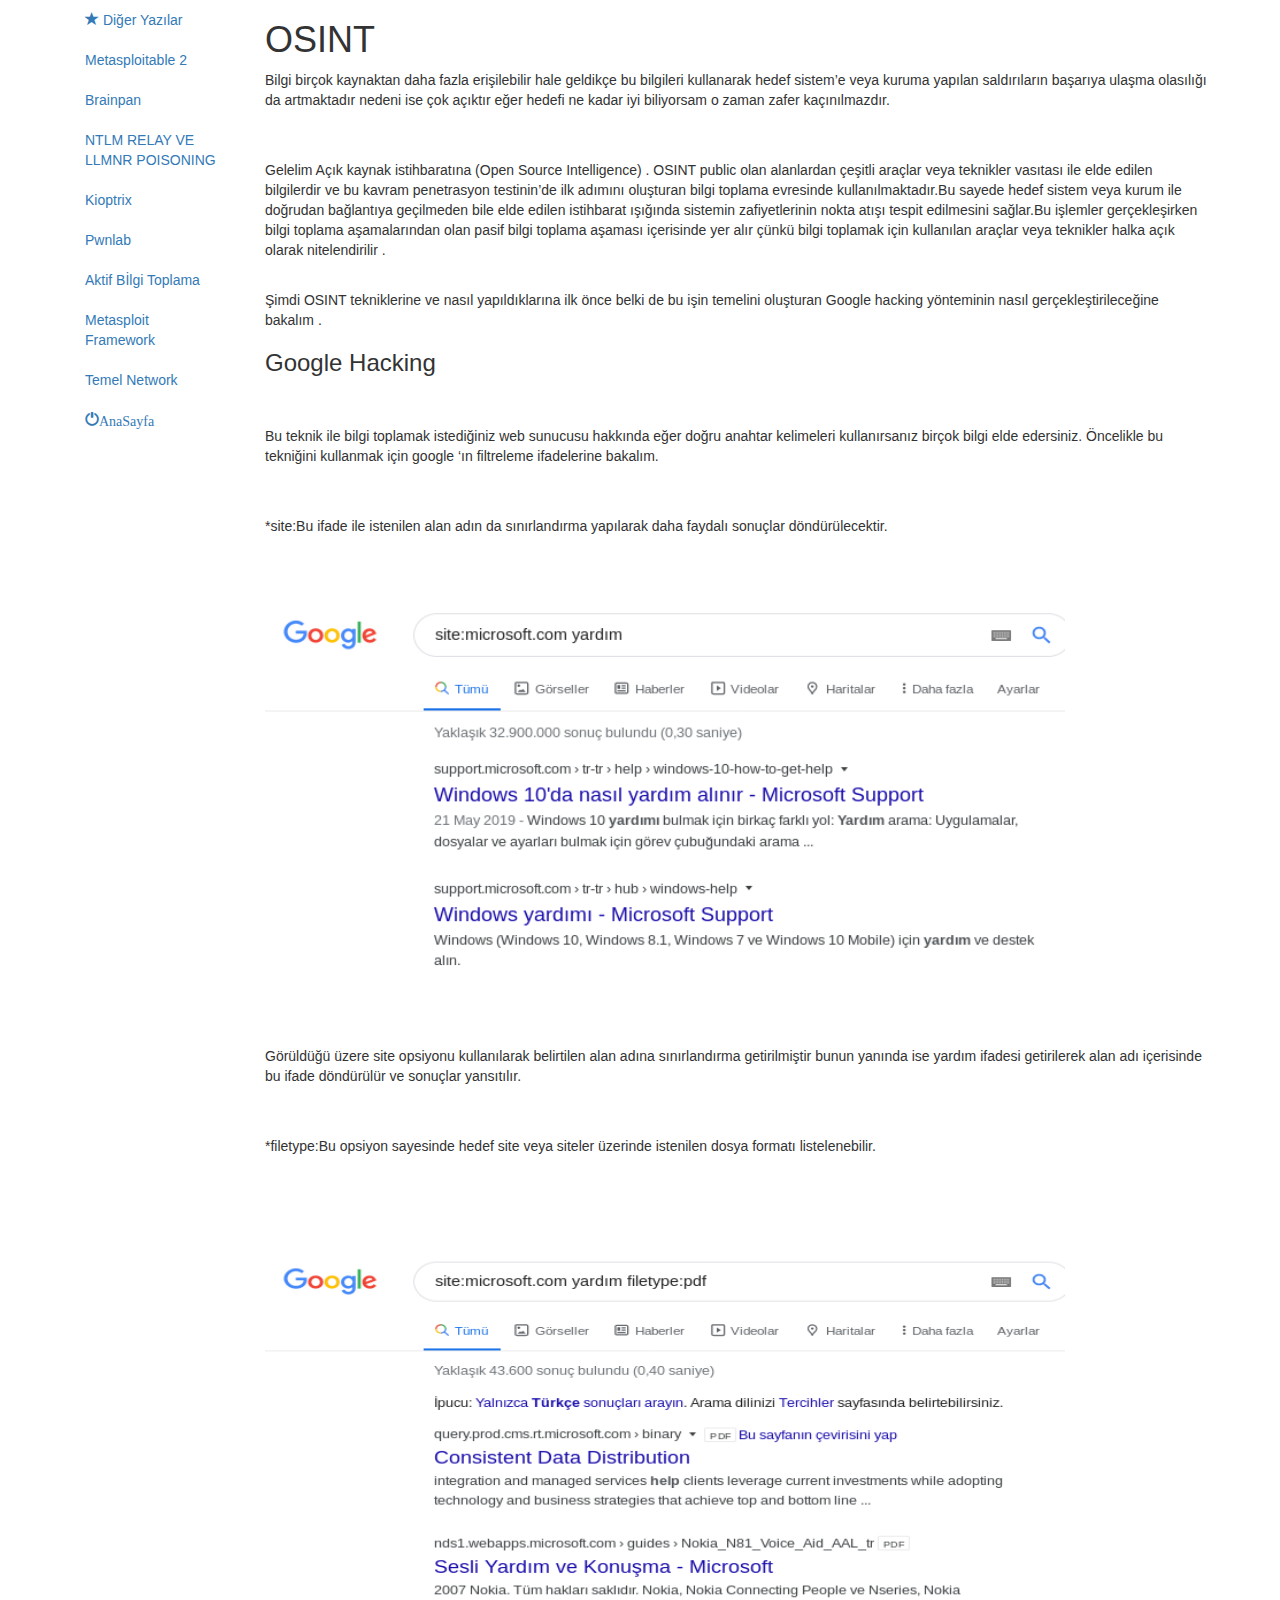
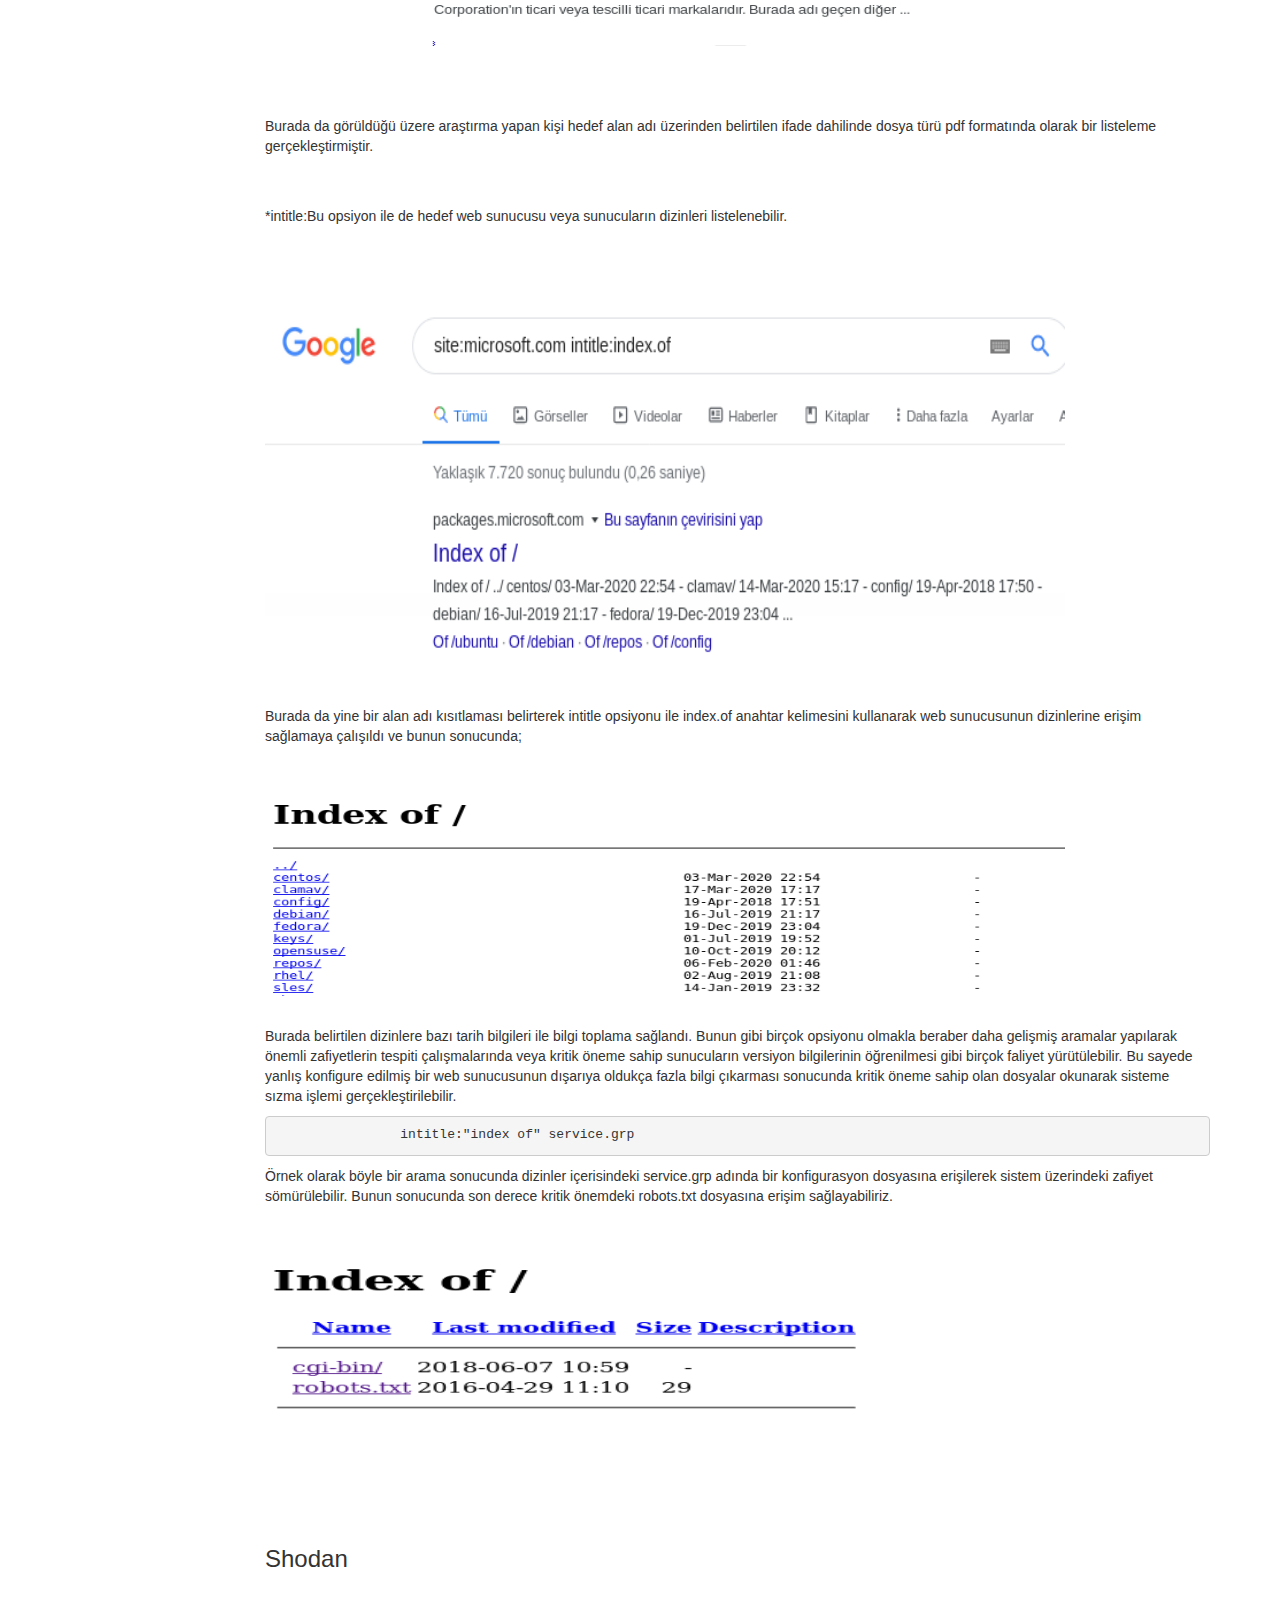
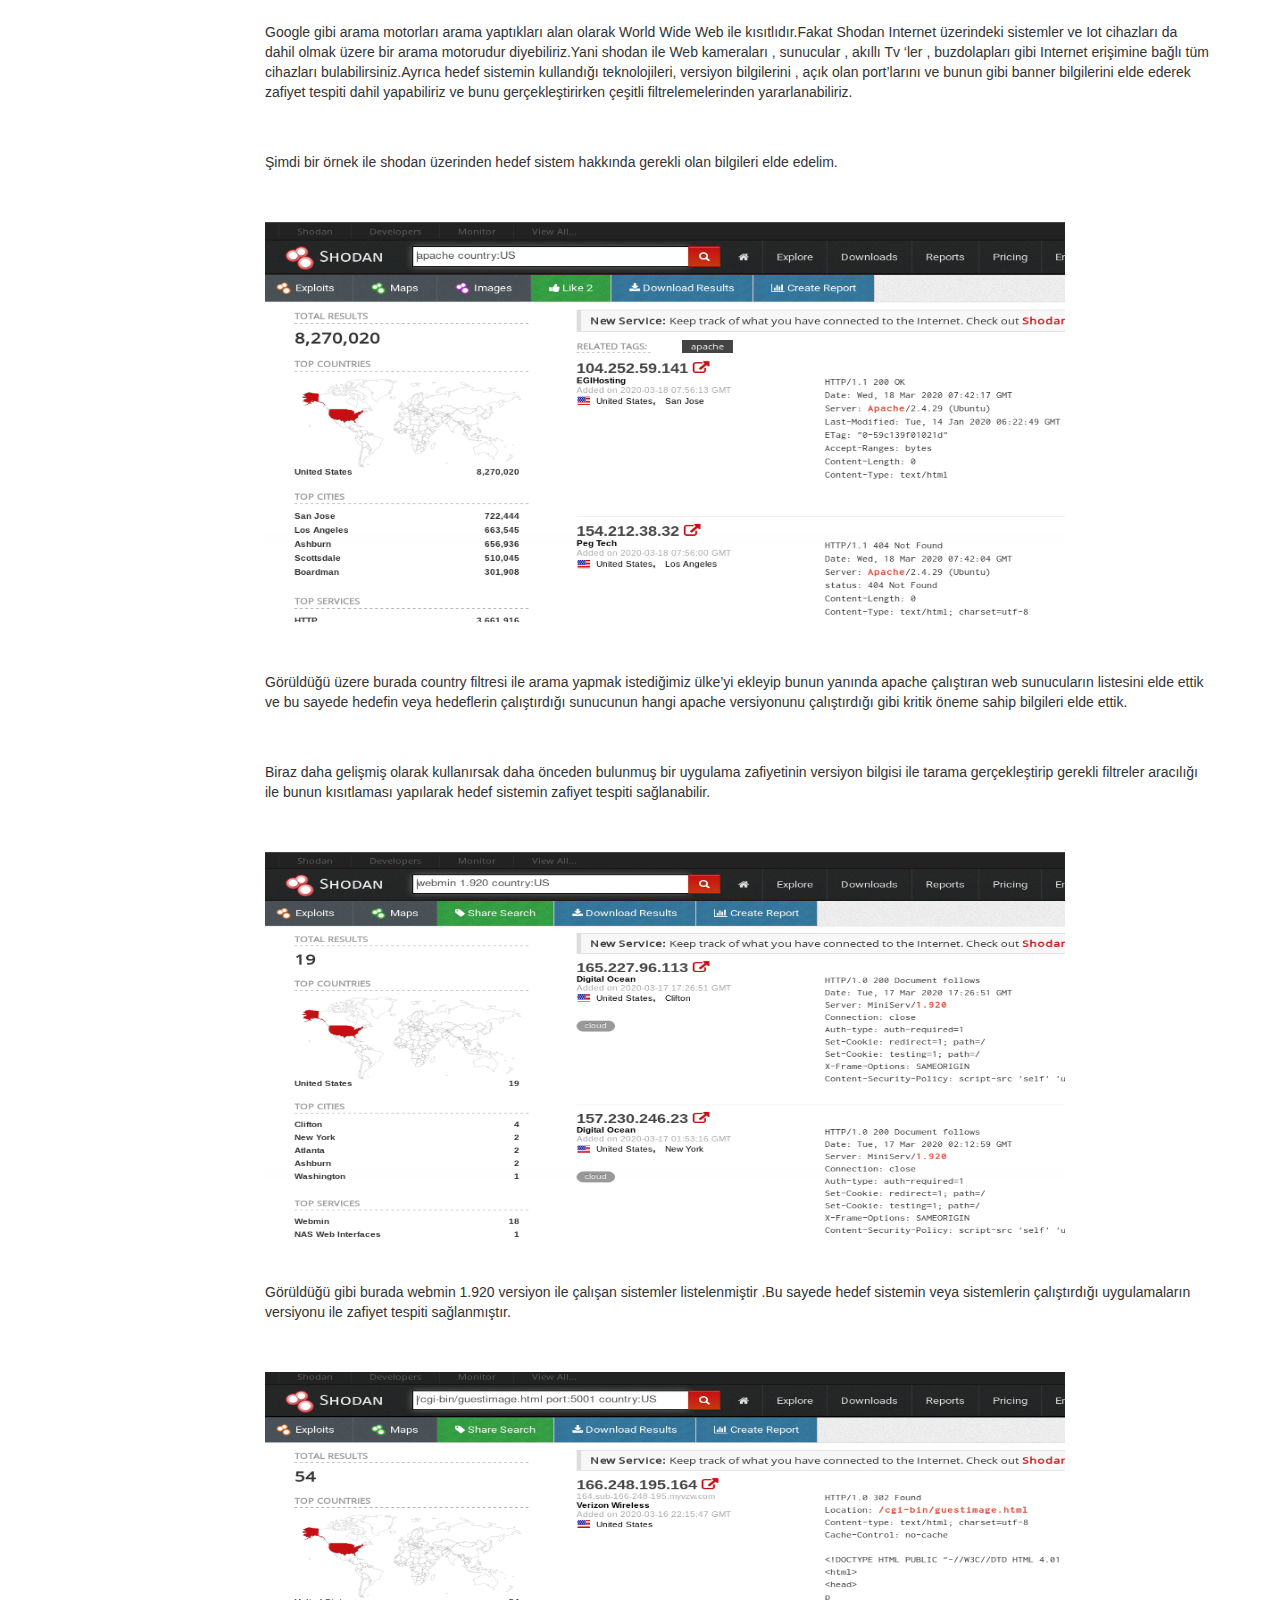
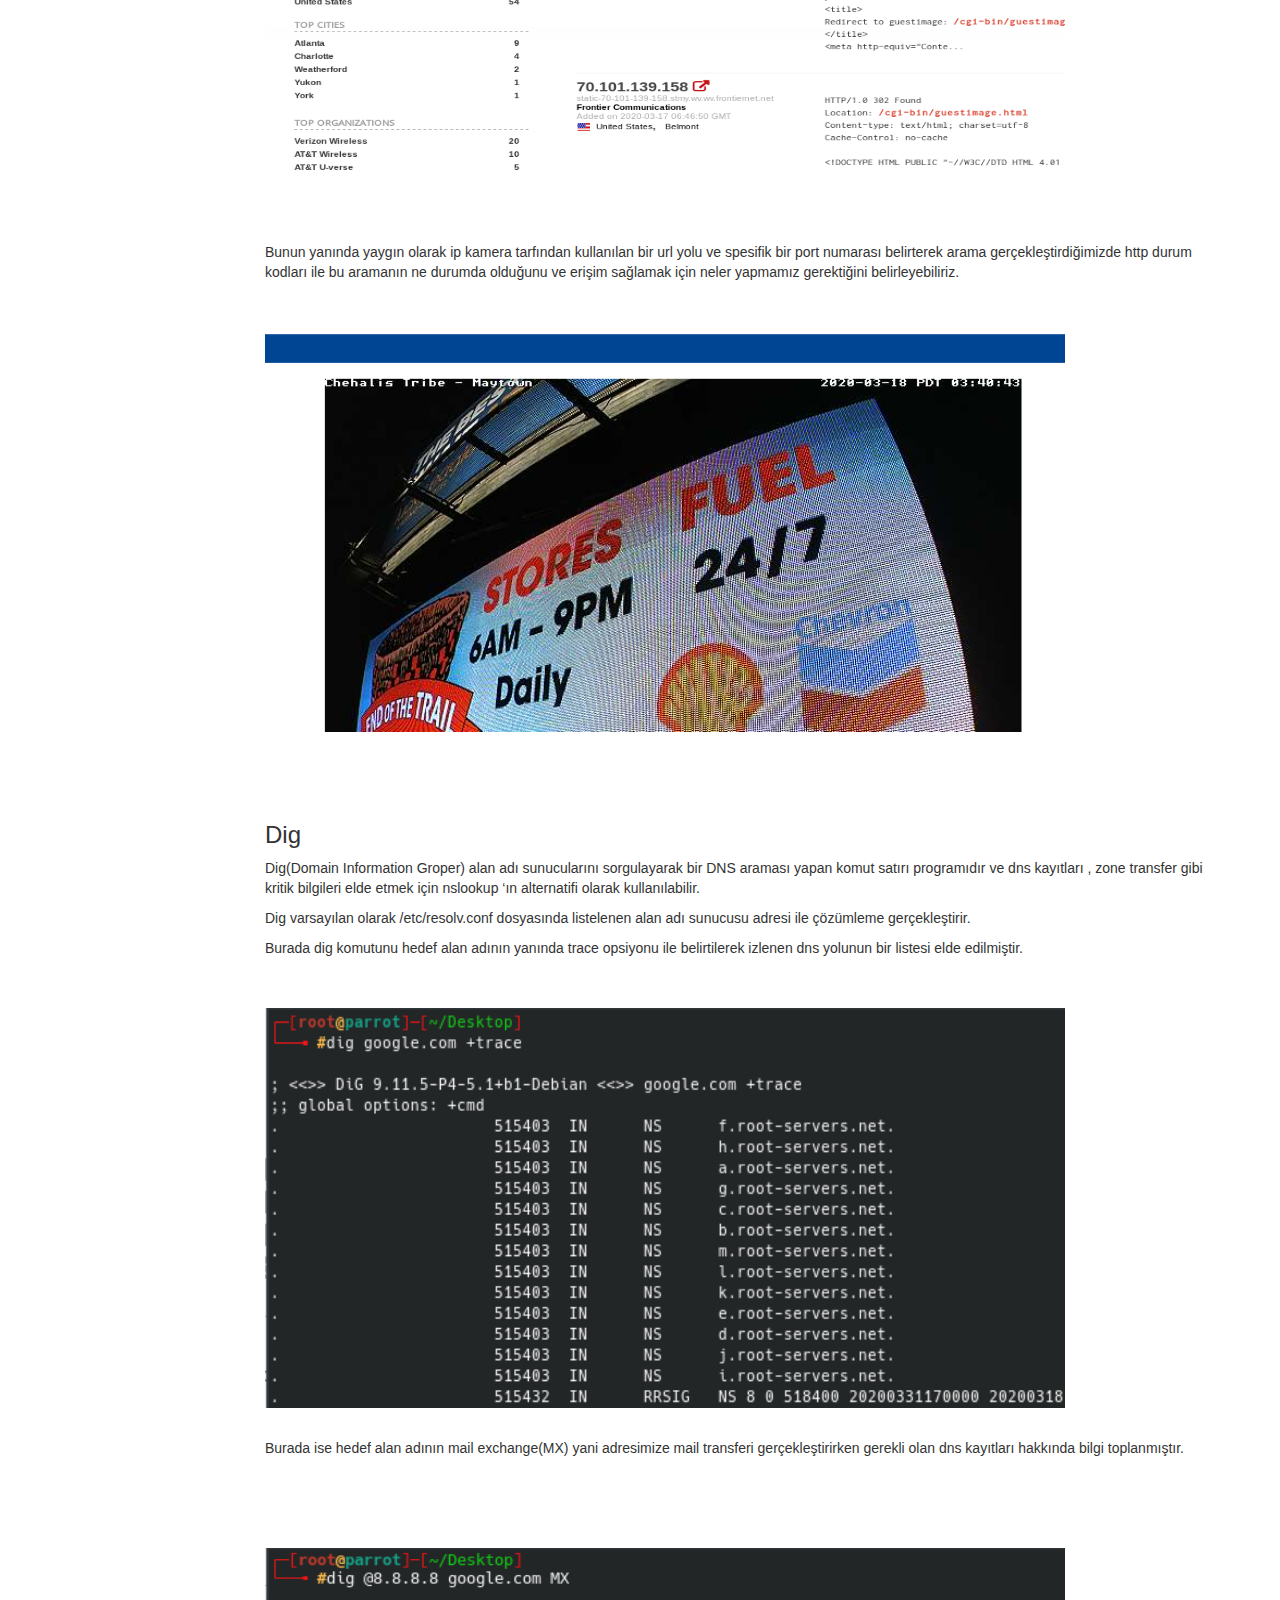
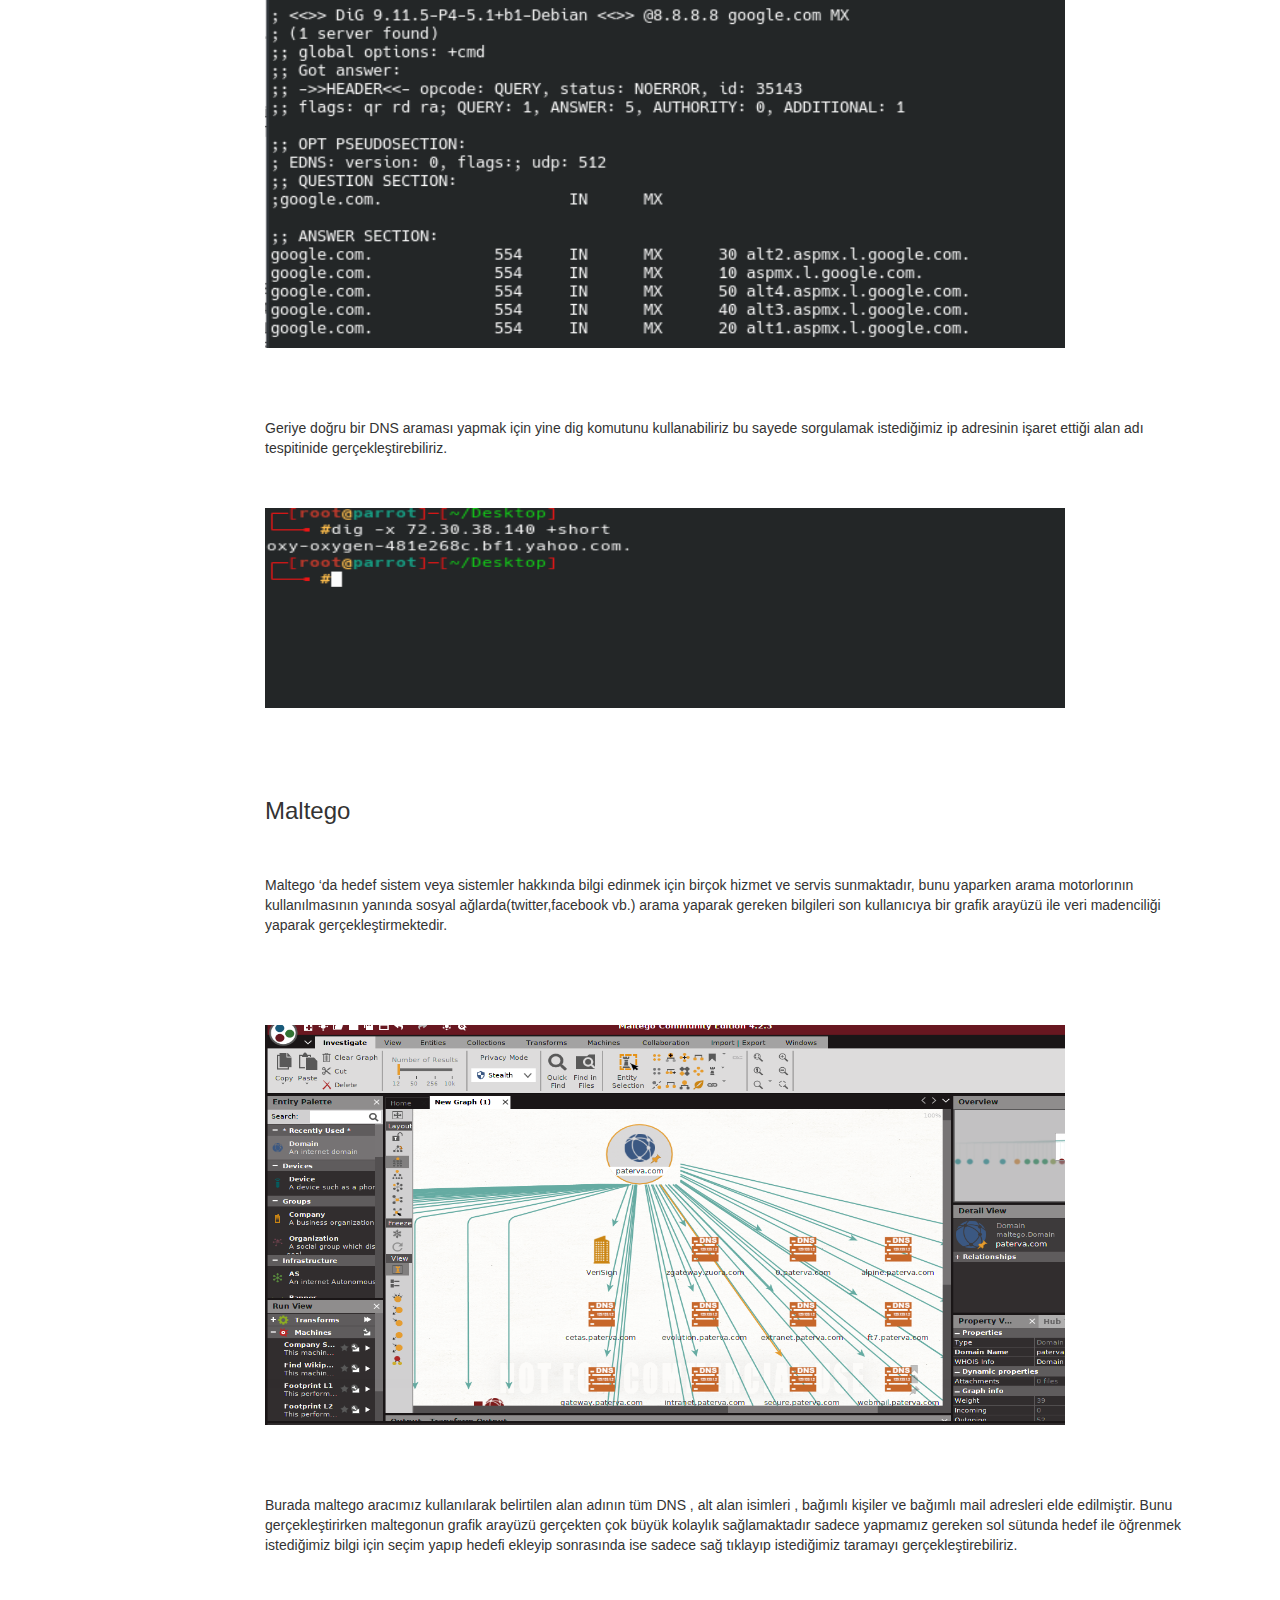
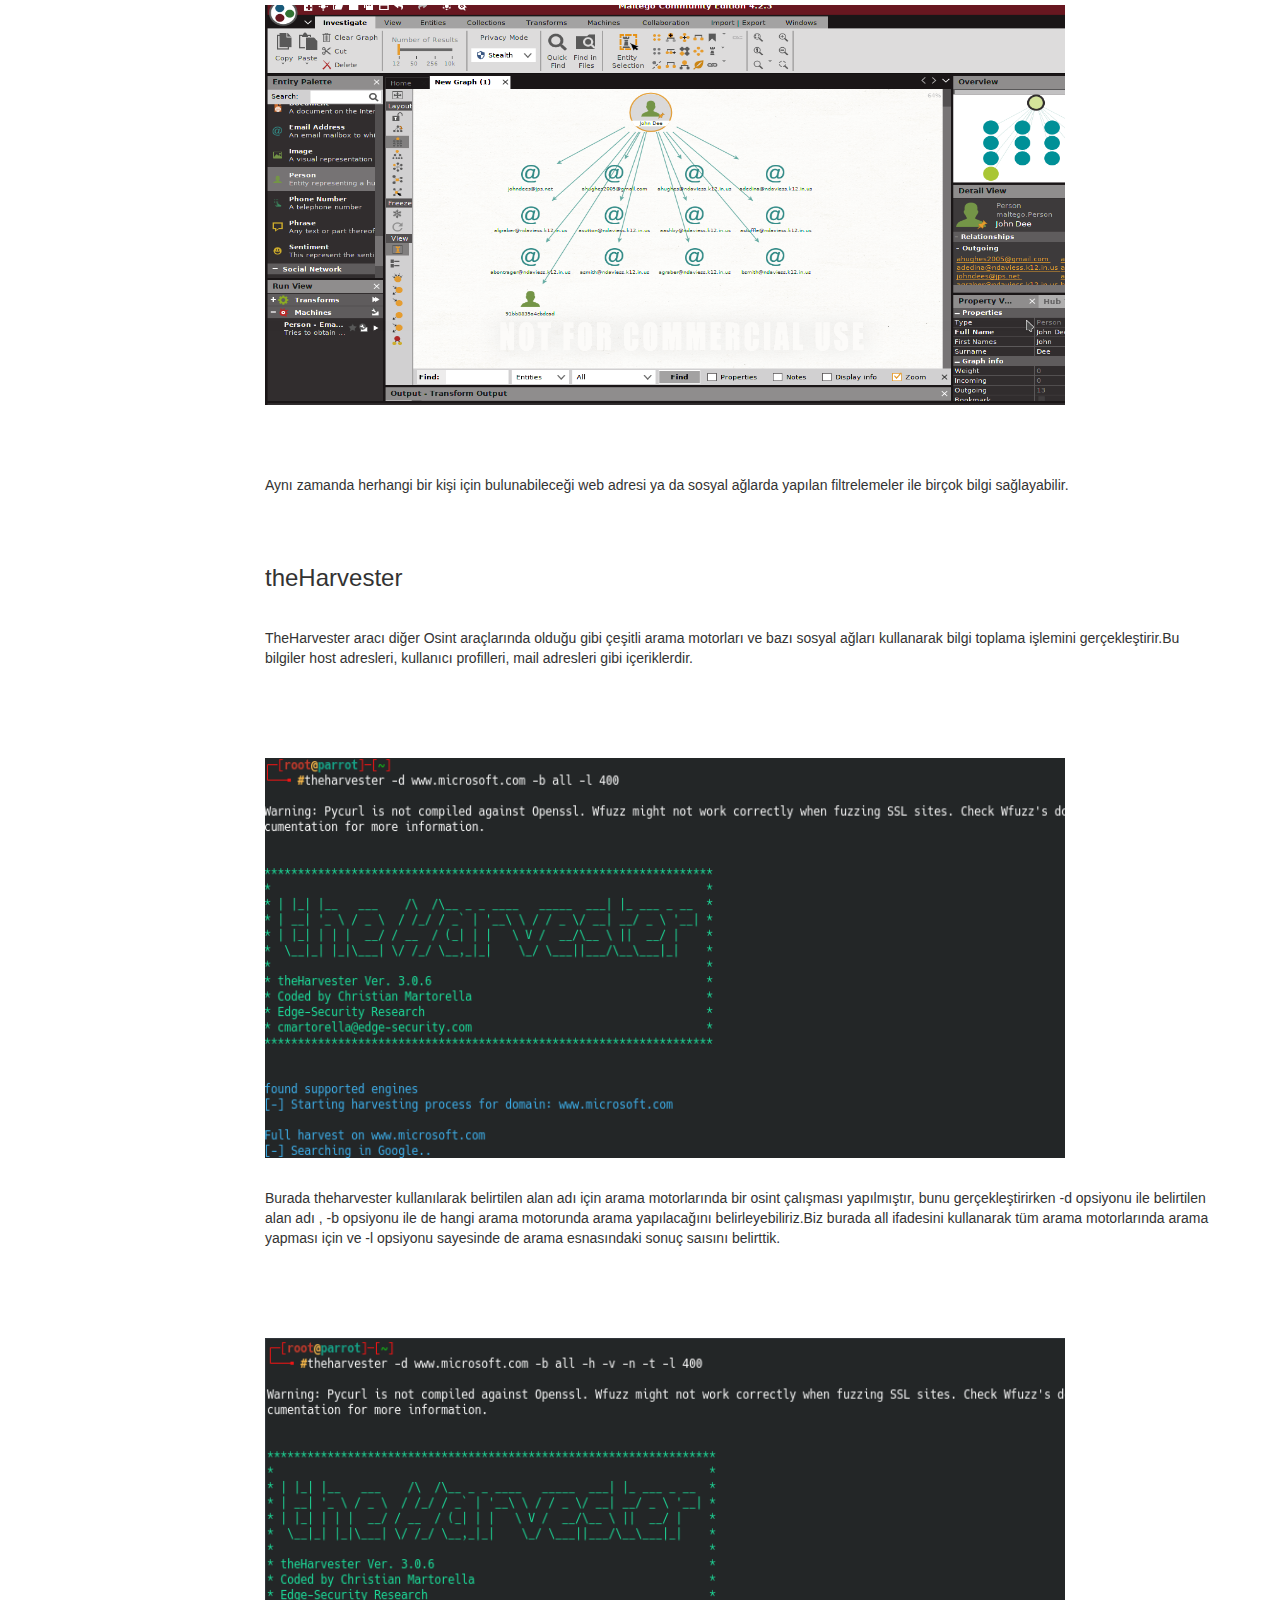
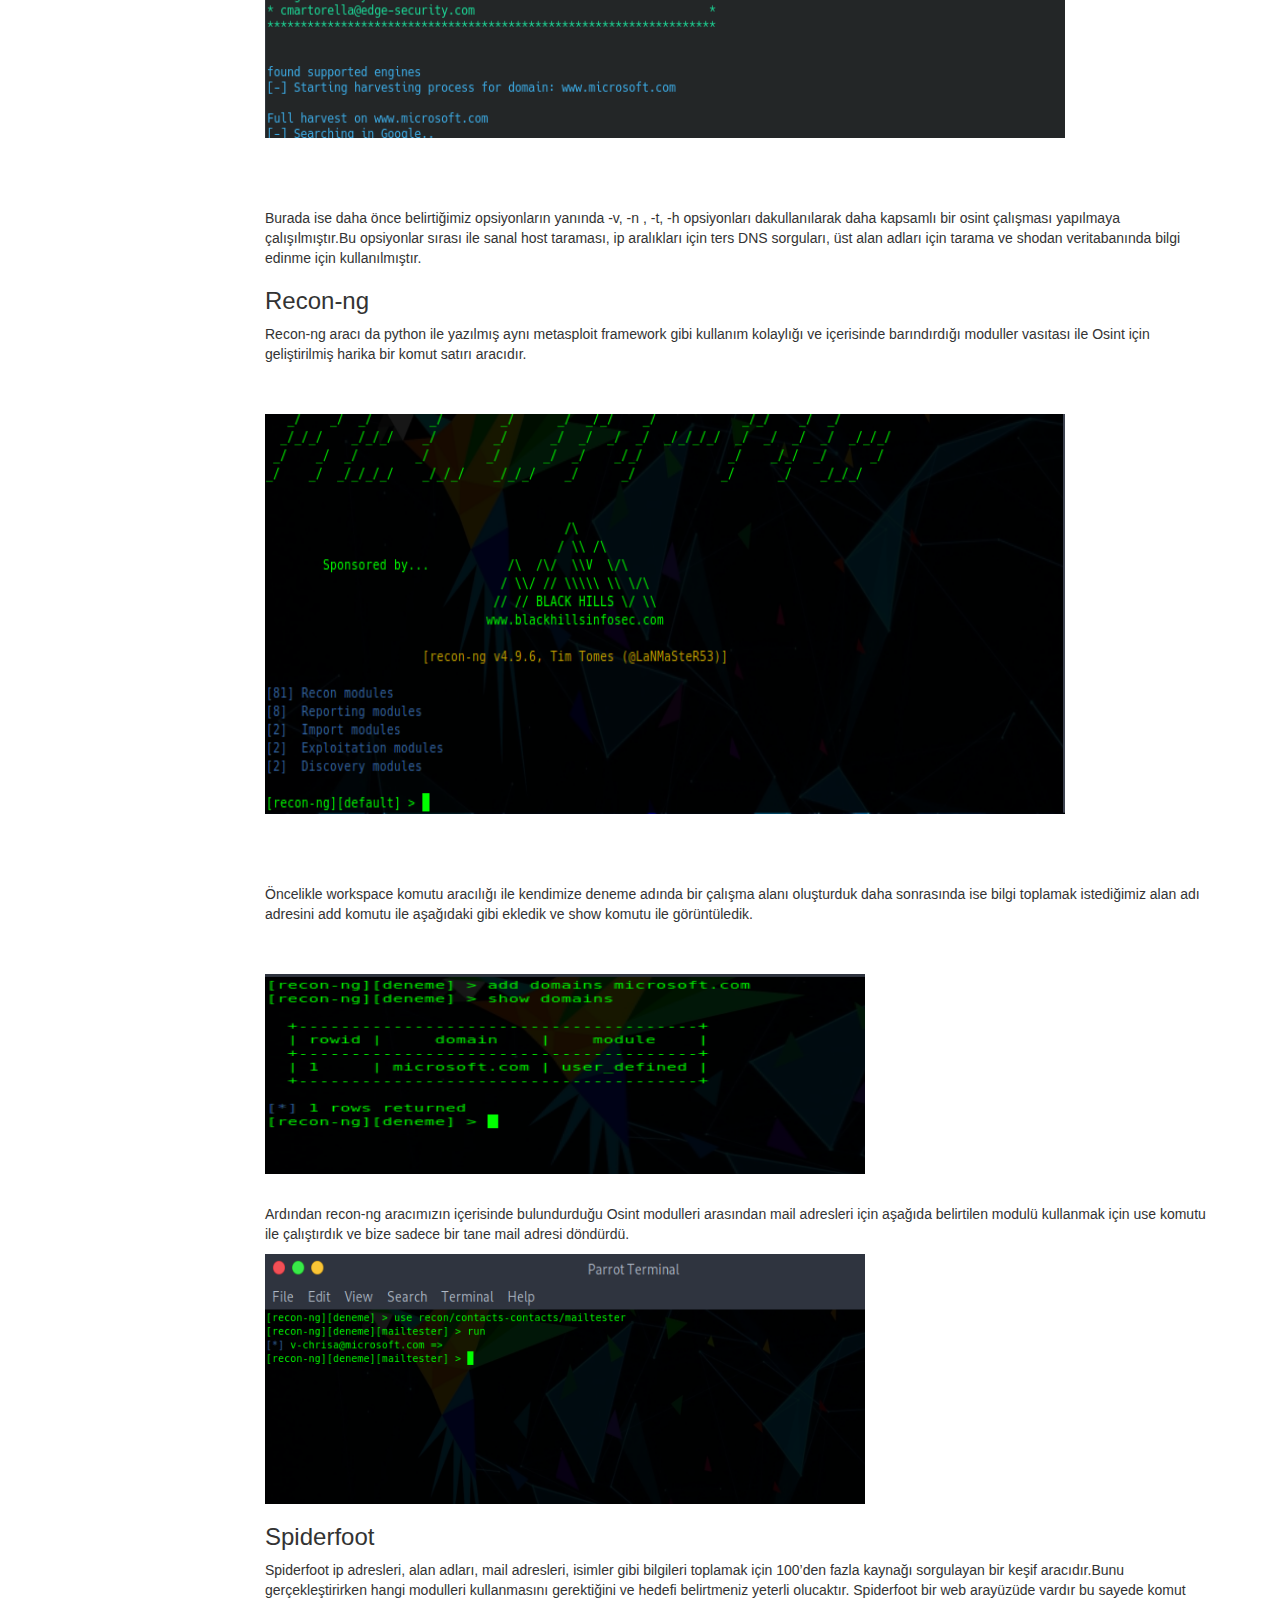
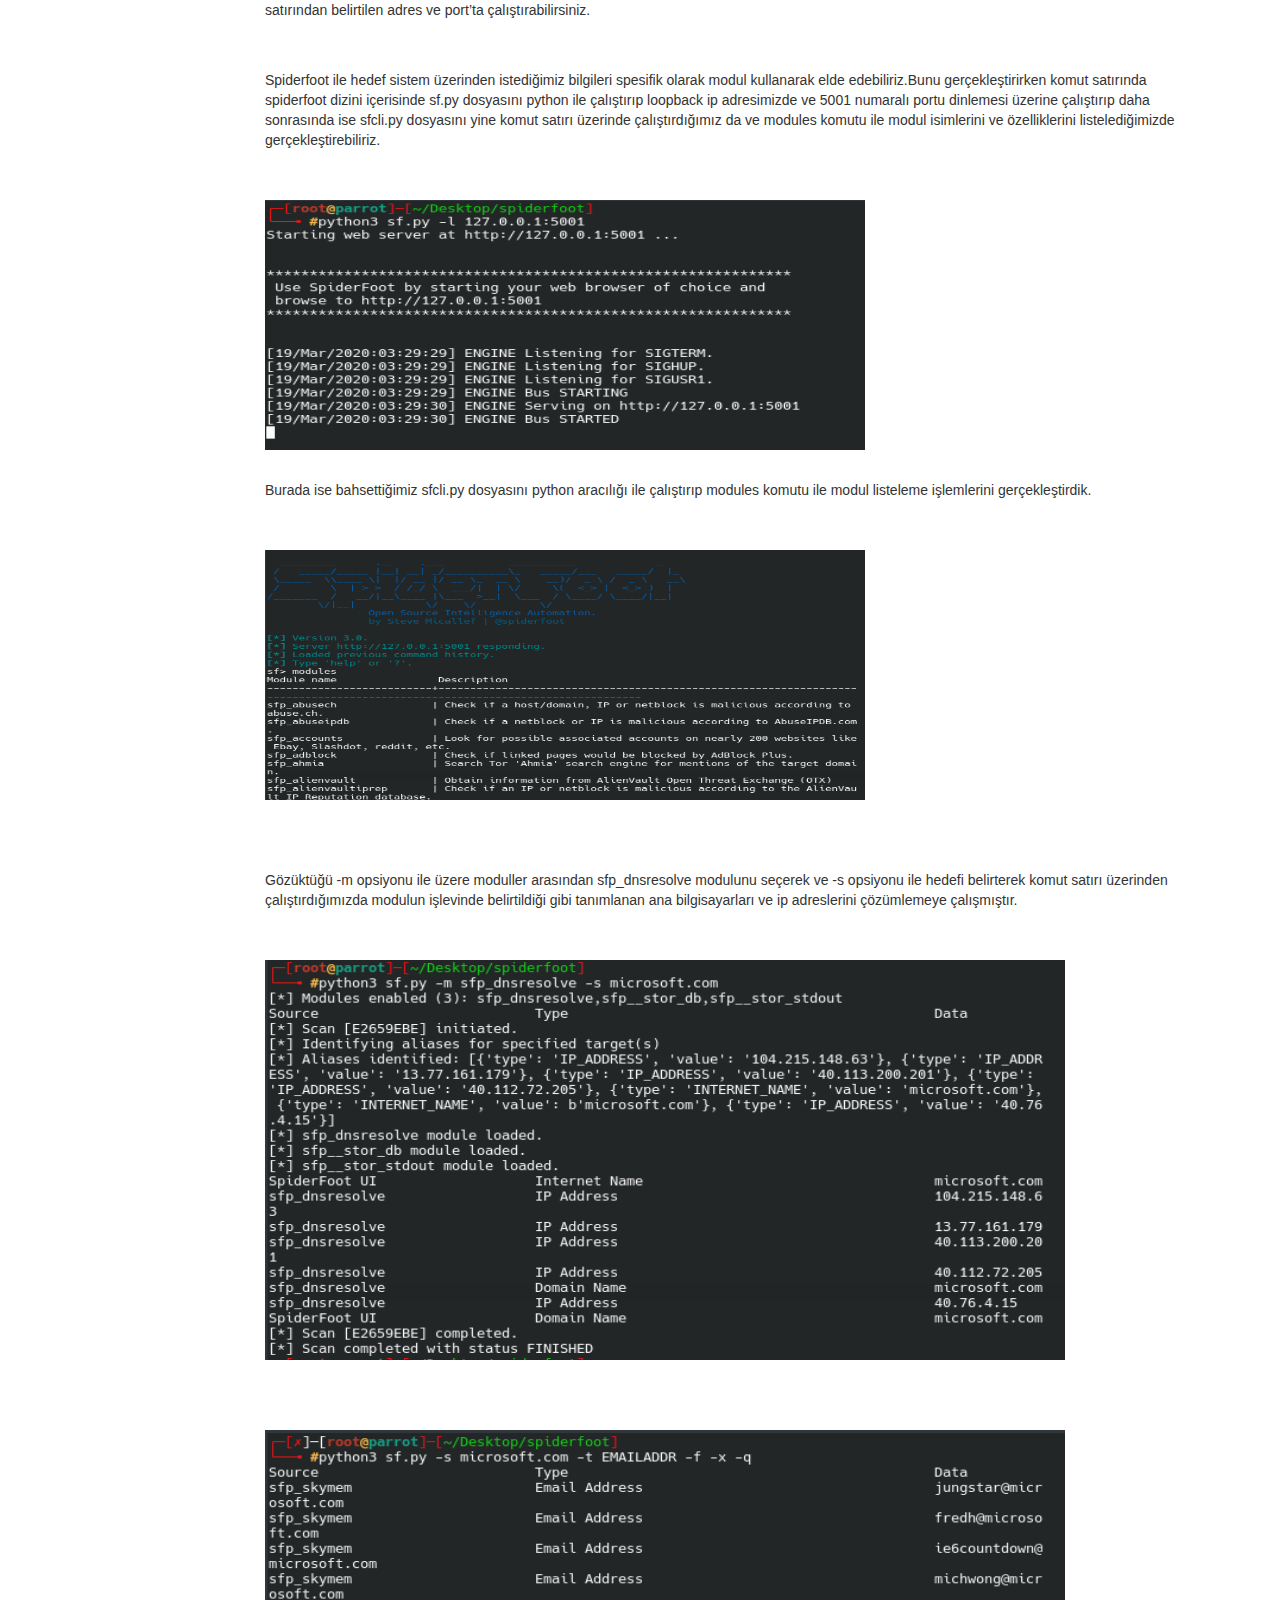
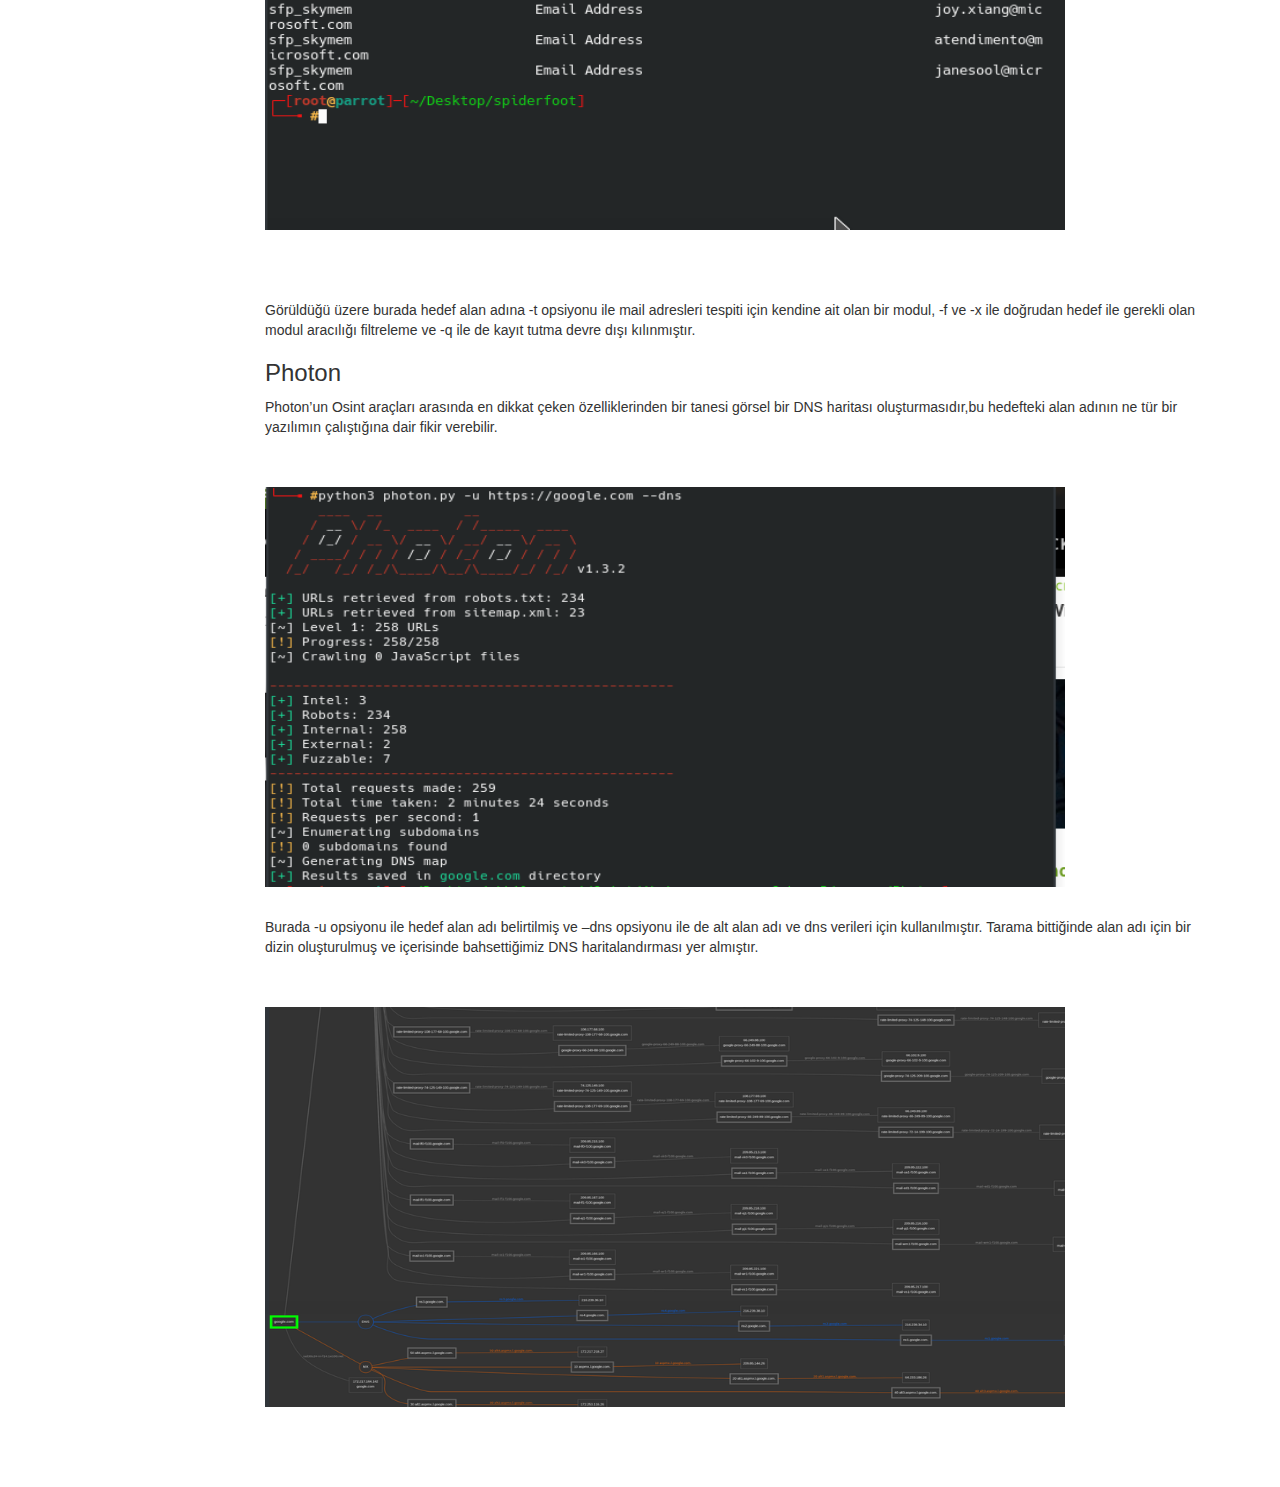
<file: Osint_Nedir.html>
<!Doctype html>
<html>
	<title>OSINT</title>
<meta charset="UTF-8">
        <link href="css/style.css">

<link href="//netdna.bootstrapcdn.com/bootstrap/3.2.0/css/bootstrap.min.css" rel="stylesheet" id="bootstrap-css">
<script src="//netdna.bootstrapcdn.com/bootstrap/3.2.0/js/bootstrap.min.js"></script>
<script src="//code.jquery.com/jquery-1.11.1.min.js"></script>

<div class="container">
     <div id="blog" class="row">

                  <div class="col-sm-2 paddingTop20">
            <nav class="nav-sidebar">
                <ul class="nav">
                    <li class="active"><a href="javascript:;"><span class="glyphicon glyphicon-star"></span> Diğer Yazılar</a></li>
                     <li><a href="Metasploitable2_writeup.html">Metasploitable 2</a></li>
                    <li><a href="Brainpan_writeup.html">Brainpan</a></li>
                    <li><a href="ntlm_llmnr.html">NTLM RELAY VE LLMNR POISONING</a></li>
                    <li><a href="Kioptrix_writeup.html">Kioptrix</a></li>
                    <li><a href="Pwnlab_Writeup.html">Pwnlab</a></li>
                    <li><a href="aktif_bilgi.html">Aktif Bİlgi Toplama</a></li>
                    <li><a href="Metasploit_Framework_usage.html">Metasploit Framework</a></li>
                    <li><a href="Temel_Network.html">Temel Network</a></li>
                    <li><a href="index.html"><i class="glyphicon glyphicon-off">AnaSayfa</i></a></li>
                </ul>


            </nav>
                      <div><h2 class="add"></h2></div>
        </div>
                 <div class="col-md-10 blogShort">
                     <h1>OSINT</h1>

		     <p class="x">
Bilgi birçok kaynaktan daha fazla erişilebilir hale geldikçe bu bilgileri kullanarak hedef sistem’e veya kuruma yapılan saldırıların başarıya ulaşma olasılığı da artmaktadır nedeni ise çok açıktır eğer hedefi ne kadar iyi biliyorsam o zaman zafer kaçınılmazdır.
</p>
<br></br>

<p class="x">
  Gelelim Açık kaynak istihbaratına (Open Source Intelligence) .
OSINT public olan alanlardan çeşitli araçlar veya teknikler vasıtası ile elde edilen bilgilerdir ve bu kavram penetrasyon testinin’de ilk adımını oluşturan bilgi toplama evresinde kullanılmaktadır.Bu sayede hedef sistem veya kurum ile doğrudan bağlantıya geçilmeden bile elde edilen istihbarat ışığında sistemin zafiyetlerinin nokta atışı tespit edilmesini sağlar.Bu işlemler gerçekleşirken bilgi toplama aşamalarından olan pasif bilgi toplama aşaması içerisinde yer alır çünkü bilgi toplamak için kullanılan araçlar veya teknikler halka açık olarak nitelendirilir .
<br></br>

</p>

<p class="x">Şimdi  OSINT tekniklerine ve nasıl yapıldıklarına ilk önce belki de bu işin temelini oluşturan Google hacking yönteminin nasıl gerçekleştirileceğine bakalım .</p>
<h3><p class="x">Google Hacking</p></h3>
<br></br>

<p class="x">Bu teknik ile bilgi toplamak istediğiniz web sunucusu hakkında eğer doğru anahtar kelimeleri kullanırsanız birçok bilgi elde edersiniz.
Öncelikle bu tekniğini kullanmak için google ‘ın filtreleme ifadelerine bakalım.</p>
<br></br>

<p class="x">*site:Bu ifade ile istenilen alan adın da sınırlandırma yapılarak daha faydalı sonuçlar döndürülecektir.
<br></br><br></br>

<img src="/img/os1.png" width="800" height="400">
</p>
<br></br>

<p class="x">Görüldüğü üzere site opsiyonu kullanılarak belirtilen alan adına sınırlandırma getirilmiştir bunun yanında ise yardım ifadesi getirilerek alan adı içerisinde bu ifade döndürülür ve sonuçlar yansıtılır.</p>
<br></br>

<p class="x">*filetype:Bu opsiyon sayesinde  hedef site veya siteler üzerinde istenilen dosya formatı listelenebilir.</p>
<br></br>
<br></br>

<p class="x">
<img src="/img/os2.png" width="800" height="400">
<br></br>

</p>
<br></br>

<p class="x">
  Burada da görüldüğü üzere araştırma yapan kişi hedef alan adı üzerinden belirtilen ifade dahilinde dosya türü pdf formatında olarak bir listeleme gerçekleştirmiştir.
</p>
<br></br>

<p class="x">*intitle:Bu opsiyon ile de hedef web sunucusu veya sunucuların dizinleri listelenebilir.</p>
<br></br>

<p class="x">
<br></br>

<img src="/img/os3.png" width="800" height="340">
</p>

<p class="x"><br></br>Burada da yine bir alan adı kısıtlaması belirterek intitle opsiyonu ile index.of anahtar kelimesini kullanarak web sunucusunun dizinlerine erişim sağlamaya çalışıldı ve bunun sonucunda;</p>
<br></br>

<p class="x">

<img src="/img/os4.png" width="800" height="200">
<br></br>

</p>
<p class="x">Burada belirtilen dizinlere bazı tarih bilgileri ile bilgi toplama sağlandı.
Bunun gibi birçok opsiyonu olmakla beraber daha gelişmiş aramalar yapılarak önemli zafiyetlerin tespiti çalışmalarında veya kritik öneme sahip sunucuların versiyon bilgilerinin öğrenilmesi gibi birçok faliyet yürütülebilir.
Bu sayede yanlış konfigure edilmiş bir web sunucusunun dışarıya oldukça fazla bilgi çıkarması sonucunda kritik öneme sahip olan dosyalar okunarak sisteme sızma işlemi gerçekleştirilebilir.</p>
<pre class="x">                intitle:"index of" service.grp</pre>

<p class="x">Örnek olarak böyle bir arama sonucunda dizinler içerisindeki service.grp adında bir konfigurasyon dosyasına erişilerek sistem üzerindeki zafiyet sömürülebilir.
Bunun sonucunda son derece kritik önemdeki robots.txt dosyasına erişim sağlayabiliriz.</p>

<p class="x">
<br></br>

<img src="/img/os5.png" width="700" height="200">
<br></br>



</p>

<br></br>

<h3><p class="x">Shodan</p></h3>
<br></br>

<p class="x">
Google gibi arama motorları arama yaptıkları alan olarak World Wide Web ile kısıtlıdır.Fakat Shodan Internet üzerindeki sistemler ve Iot cihazları da dahil olmak üzere bir arama motorudur diyebiliriz.Yani shodan ile Web kameraları , sunucular , akıllı Tv ‘ler , buzdolapları gibi Internet erişimine bağlı tüm cihazları bulabilirsiniz.Ayrıca hedef sistemin kullandığı teknolojileri, versiyon bilgilerini , açık olan port’larını ve bunun gibi banner bilgilerini elde ederek zafiyet tespiti dahil yapabiliriz ve bunu gerçekleştirirken çeşitli filtrelemelerinden yararlanabiliriz.

</p>
<br></br>

<p class="x">
Şimdi bir örnek ile shodan üzerinden hedef sistem hakkında gerekli olan bilgileri elde edelim.
</p>
<br></br>

<p class="x">
<img src="/img/os6.png" width="800" height="400">
</p>
<br></br>

<p class="x">
Görüldüğü üzere burada country filtresi ile arama yapmak istediğimiz ülke’yi ekleyip bunun yanında apache çalıştıran web sunucuların listesini elde ettik ve bu sayede hedefin veya hedeflerin çalıştırdığı sunucunun hangi apache versiyonunu çalıştırdığı gibi kritik öneme sahip bilgileri elde ettik.
</p>
<br></br>

<p class="x">

Biraz daha gelişmiş olarak kullanırsak daha önceden bulunmuş bir uygulama zafiyetinin versiyon bilgisi ile tarama gerçekleştirip gerekli filtreler aracılığı ile bunun kısıtlaması yapılarak hedef sistemin zafiyet tespiti sağlanabilir.
</p>
<p class="x">
<br></br>

<img src="/img/os7.png" width="800" height="400">
<br></br>

</p>
<p class="x">
Görüldüğü gibi burada webmin 1.920 versiyon ile çalışan sistemler listelenmiştir .Bu sayede hedef sistemin veya sistemlerin çalıştırdığı uygulamaların versiyonu ile zafiyet tespiti sağlanmıştır.
</p>
<br></br>

<p class="x">

<img src="/img/os8.png" width="800" height="400">
<br></br>


</p>
<p class="x">
<br></br>
Bunun yanında yaygın olarak ip kamera tarfından kullanılan bir url yolu ve spesifik bir port numarası belirterek arama gerçekleştirdiğimizde http durum kodları ile bu aramanın ne durumda olduğunu ve erişim sağlamak için neler yapmamız gerektiğini belirleyebiliriz.
</p>
<br></br>

<p class="x">
<img src="/img/os9.png" width="800" height="400">
<br></br>


</p>



<br></br>
<h3><p class="x">Dig</p></h3>

<p class="x">Dig(Domain Information Groper) alan adı sunucularını sorgulayarak bir DNS araması yapan komut satırı programıdır ve dns kayıtları , zone transfer gibi kritik bilgileri elde etmek için nslookup ‘ın alternatifi olarak kullanılabilir.</p>

<p class="x">Dig varsayılan olarak /etc/resolv.conf dosyasında listelenen alan adı sunucusu adresi ile çözümleme gerçekleştirir.</p>

<p class="x">Burada dig komutunu hedef alan adının yanında trace opsiyonu ile belirtilerek izlenen dns yolunun bir listesi elde edilmiştir.</p>

<p class="x">
<br></br>

<img src="/img/os10.png" width="800" height="400">
<br></br>

</p>
<p class="x">Burada ise hedef alan adının mail exchange(MX) yani adresimize mail transferi gerçekleştirirken gerekli olan dns kayıtları hakkında bilgi toplanmıştır.</p>
<br></br>

<p class="x">
<br></br>

<img src="/img/os11.png" width="800" height="400">
<br></br>

</p>
<p class="x">
<br></br>

Geriye doğru bir DNS araması yapmak için yine dig komutunu kullanabiliriz bu sayede sorgulamak istediğimiz ip adresinin işaret ettiği alan adı tespitinide gerçekleştirebiliriz.
</p>
<p class="x">
<br></br>

<img src="/img/os12.png" width="800" height="200">
<br></br>

</p>
<br></br>

<h3><p class="x">Maltego</p></h3>
<br></br>

<p class="x">
Maltego ‘da hedef sistem veya sistemler hakkında bilgi edinmek için birçok hizmet ve servis sunmaktadır, bunu yaparken arama motorlorının kullanılmasının yanında sosyal ağlarda(twitter,facebook vb.) arama yaparak gereken bilgileri son kullanıcıya bir grafik arayüzü ile veri madenciliği yaparak gerçekleştirmektedir.

</p>
<br></br>

<p class="x"><br></br>
<img src="/img/os13.png" width="800" height="400">
<br></br>

</p>
<p class="x">
	<br></br>
	Burada maltego aracımız kullanılarak belirtilen alan adının tüm DNS , alt alan isimleri , bağımlı kişiler ve bağımlı mail adresleri elde edilmiştir. Bunu gerçekleştirirken maltegonun grafik arayüzü gerçekten çok büyük kolaylık sağlamaktadır sadece yapmamız gereken sol sütunda hedef ile öğrenmek istediğimiz bilgi için seçim yapıp hedefi ekleyip sonrasında ise sadece sağ tıklayıp istediğimiz taramayı gerçekleştirebiliriz.
	 </p>
	 <p class="x">
<br></br>

	 <img src="/img/os14.png" width="800" height="400">
<br></br>

	 </p>

	 <p class="x">
	 <br></br>
	 Aynı zamanda herhangi bir kişi için bulunabileceği web adresi ya da sosyal ağlarda yapılan filtrelemeler ile birçok bilgi sağlayabilir.

	 </p>
<br></br>

	 <h3><p class="x">
	 theHarvester
<br></br>

	 </p></h3>
	 <p class="x">
	  TheHarvester aracı diğer Osint araçlarında olduğu gibi çeşitli arama motorları ve bazı sosyal ağları kullanarak bilgi toplama işlemini gerçekleştirir.Bu bilgiler host adresleri, kullanıcı profilleri, mail adresleri gibi içeriklerdir.
	 </p>
	 <p class="x">
<br></br>

	 <br></br>
	 	 <img src="/img/os16.png" width="800" height="400">
<br></br>

	 </p>

	 <p class="x">Burada theharvester kullanılarak belirtilen alan adı için arama motorlarında bir osint çalışması yapılmıştır, bunu gerçekleştirirken -d opsiyonu ile belirtilen alan adı , -b opsiyonu ile de hangi arama motorunda arama yapılacağını belirleyebiliriz.Biz burada all ifadesini kullanarak tüm arama motorlarında arama yapması için ve -l opsiyonu sayesinde de arama esnasındaki sonuç saısını belirttik.</p>
<br></br>

	 <p class="x"><br></br>
	 	 	 <img src="/img/os17.png" width="800" height="400">
<br></br>

	 </p>

	 <p class="x">
	 <br></br>
	 Burada ise daha önce belirtiğimiz opsiyonların yanında -v, -n , -t, -h opsiyonları dakullanılarak daha kapsamlı bir osint çalışması yapılmaya çalışılmıştır.Bu opsiyonlar sırası ile sanal host taraması, ip aralıkları için ters DNS sorguları, üst alan adları için tarama ve shodan veritabanında bilgi edinme için kullanılmıştır.
	 </p>

	 <h3><p class="x">Recon-ng</p></h3>
	 <p class="x">
	 Recon-ng aracı da python ile yazılmış aynı metasploit framework gibi kullanım kolaylığı ve içerisinde barındırdığı moduller vasıtası ile Osint için geliştirilmiş harika bir komut satırı aracıdır.
	 </p>
	 <p class="x">
	 <br></br>
	 	 	 	 <img src="/img/os18.png" width="800" height="400">
<br></br>

	 </p>
	 <p class="x">
	 <br></br>
	 Öncelikle workspace komutu aracılığı ile kendimize deneme adında bir çalışma alanı oluşturduk daha sonrasında ise bilgi toplamak istediğimiz alan adı adresini add komutu ile aşağıdaki gibi ekledik ve show komutu ile görüntüledik.
	 </p>
<p class="x">
<br></br>

	 	 	 	 <img src="/img/os19.png" width="600" height="200">
<br></br>


</p>

<p class="x">
Ardından recon-ng aracımızın içerisinde bulundurduğu Osint modulleri arasından mail adresleri için aşağıda belirtilen modulü kullanmak için use komutu ile çalıştırdık ve bize sadece bir tane mail adresi döndürdü.
</p>

	 <p class="x">
	 	 	 	 	 <img src="/img/os20.png" width="600" height="250">

	 </p>


	 <h3><p class="x">
	 Spiderfoot
	 </p></h3>

	 <p class="x">
	 Spiderfoot ip adresleri, alan adları, mail adresleri, isimler gibi bilgileri toplamak için 100’den fazla kaynağı sorgulayan bir keşif aracıdır.Bunu gerçekleştirirken hangi modulleri kullanmasını gerektiğini ve hedefi belirtmeniz yeterli olucaktır.
Spiderfoot bir web arayüzüde vardır bu sayede komut satırından belirtilen adres ve port’ta çalıştırabilirsiniz.
	 </p>

<p class="x"><br></br>Spiderfoot ile hedef sistem üzerinden istediğimiz bilgileri spesifik olarak modul kullanarak elde edebiliriz.Bunu gerçekleştirirken komut satırında spiderfoot dizini içerisinde sf.py dosyasını python ile çalıştırıp loopback ip adresimizde ve 5001 numaralı portu dinlemesi üzerine çalıştırıp daha sonrasında ise sfcli.py dosyasını yine komut satırı üzerinde çalıştırdığımız da ve modules komutu ile modul isimlerini ve özelliklerini listelediğimizde gerçekleştirebiliriz.</p>

	 <p class="x">
<br></br>

	 	 	 	 	 	 <img src="/img/os21.png" width="600" height="250">
<br></br>

	 </p>
<p class="x">
Burada ise bahsettiğimiz sfcli.py dosyasını python aracılığı ile çalıştırıp modules komutu ile modul listeleme işlemlerini gerçekleştirdik.
</p>
<p class="x">
<br></br>

	 	 	 	 	 	 <img src="/img/os22.png" width="600" height="250">
<br></br>


</p>
<p class="x">
<br></br>Gözüktüğü -m opsiyonu ile üzere moduller arasından sfp_dnsresolve modulunu seçerek ve -s opsiyonu ile hedefi belirterek komut satırı üzerinden çalıştırdığımızda modulun işlevinde belirtildiği gibi tanımlanan ana bilgisayarları ve ip adreslerini çözümlemeye çalışmıştır.
</p>

<p class="x">
<br></br>

	 	 	 	 	 	 <img src="/img/os23.png" width="800" height="400">
<br></br>

</p>


<p class="x">
<br></br>

	 	 	 	 	 	 <img src="/img/os24.png" width="800" height="400">

<br></br>

</p>


<p class="x">
	<br></br>
Görüldüğü üzere burada hedef alan adına -t opsiyonu ile mail adresleri tespiti için kendine ait olan bir modul,  -f ve -x ile doğrudan hedef ile gerekli olan modul aracılığı filtreleme ve -q ile de kayıt tutma devre dışı kılınmıştır.
</p>
<h3><p class="x">
Photon

</p></h3>

<p class="x">
Photon’un Osint araçları arasında en dikkat çeken özelliklerinden bir tanesi görsel bir DNS haritası oluşturmasıdır,bu hedefteki alan adının ne tür bir yazılımın çalıştığına dair fikir verebilir.
</p>

<p class="x">
<br></br>

	 	 	 	 	 	 <img src="/img/os25.png" width="800" height="400">
<br></br>

</p>


<p class="x">
Burada -u opsiyonu ile hedef alan adı belirtilmiş ve –dns opsiyonu ile de alt alan adı ve dns verileri için kullanılmıştır.
Tarama bittiğinde alan adı için bir dizin oluşturulmuş ve içerisinde bahsettiğimiz DNS haritalandırması yer almıştır.
</p>
<br></br>

<p class="x">
	 	 	 	 	 	 <img src="/img/os26.png" width="800" height="400">
<br></br>

</p>

<p class="x">
<br></br>
</p>
                     
</div>
</html>
</file>
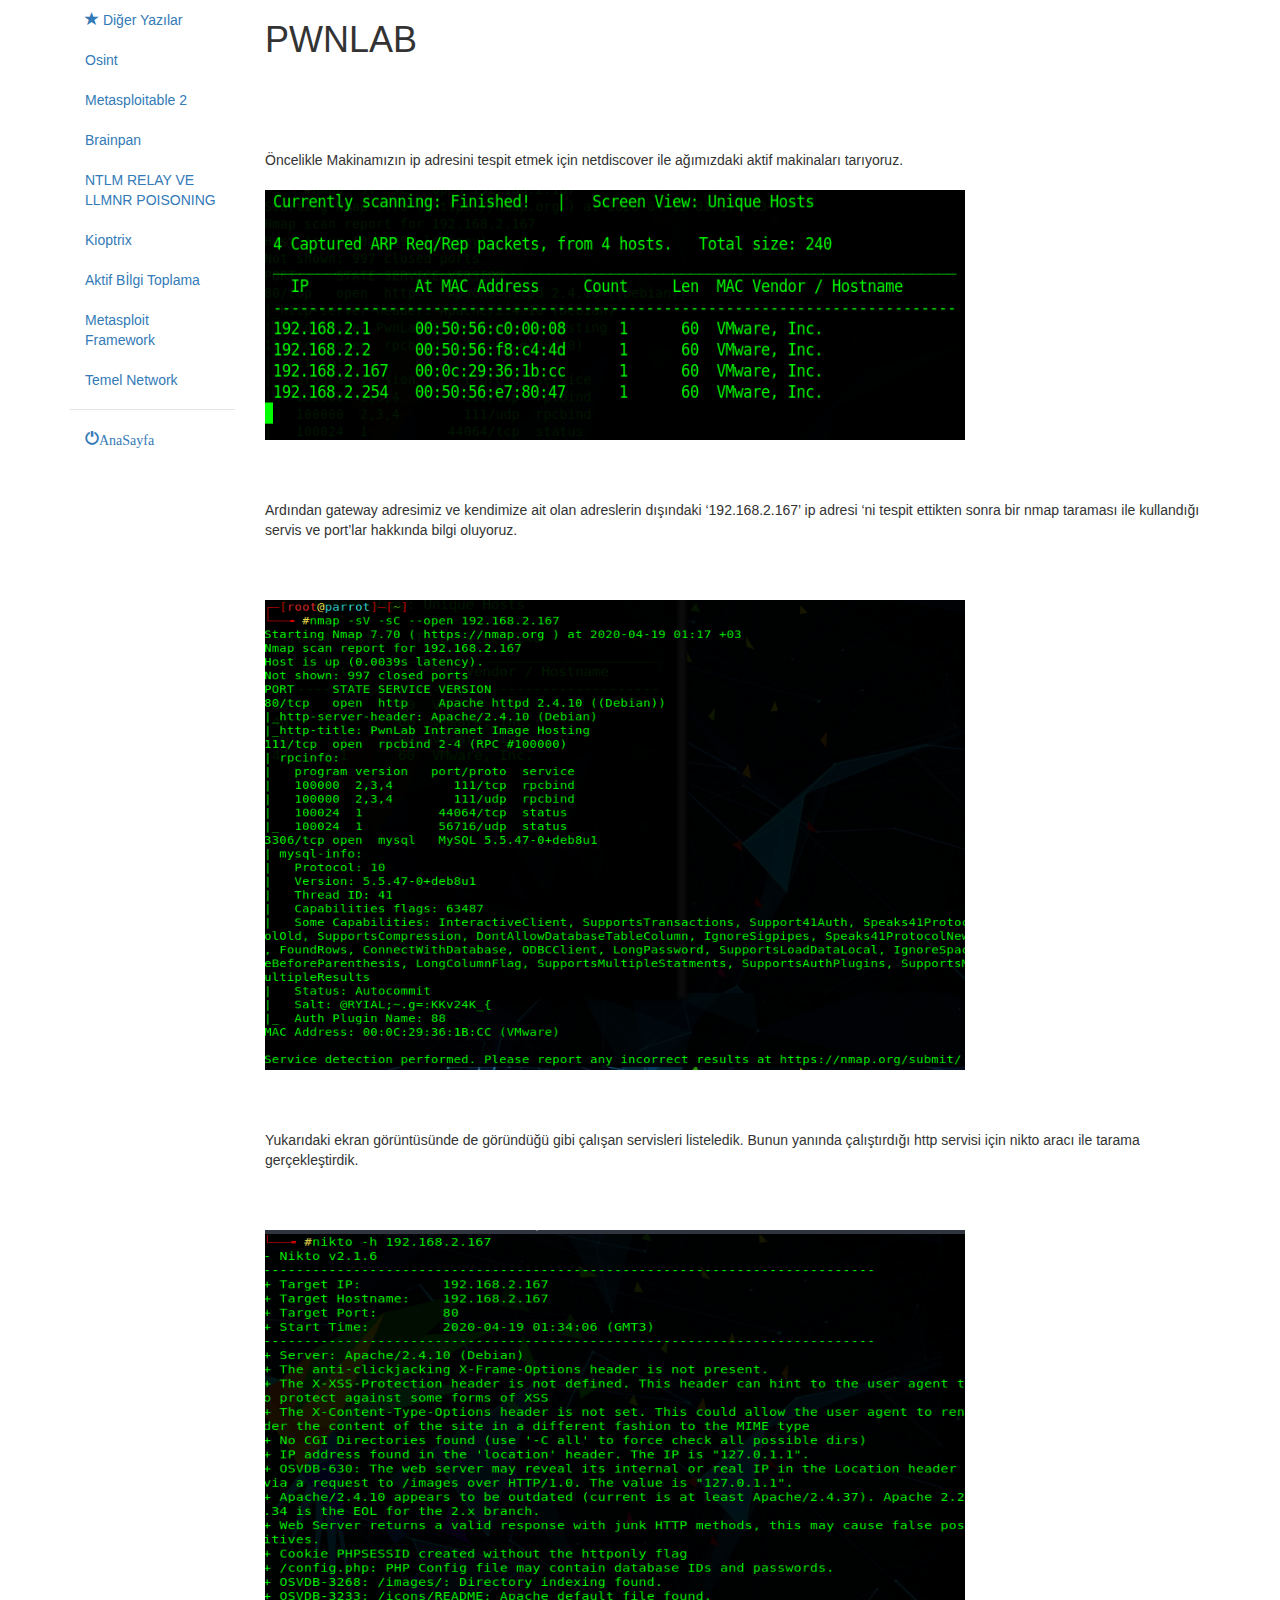
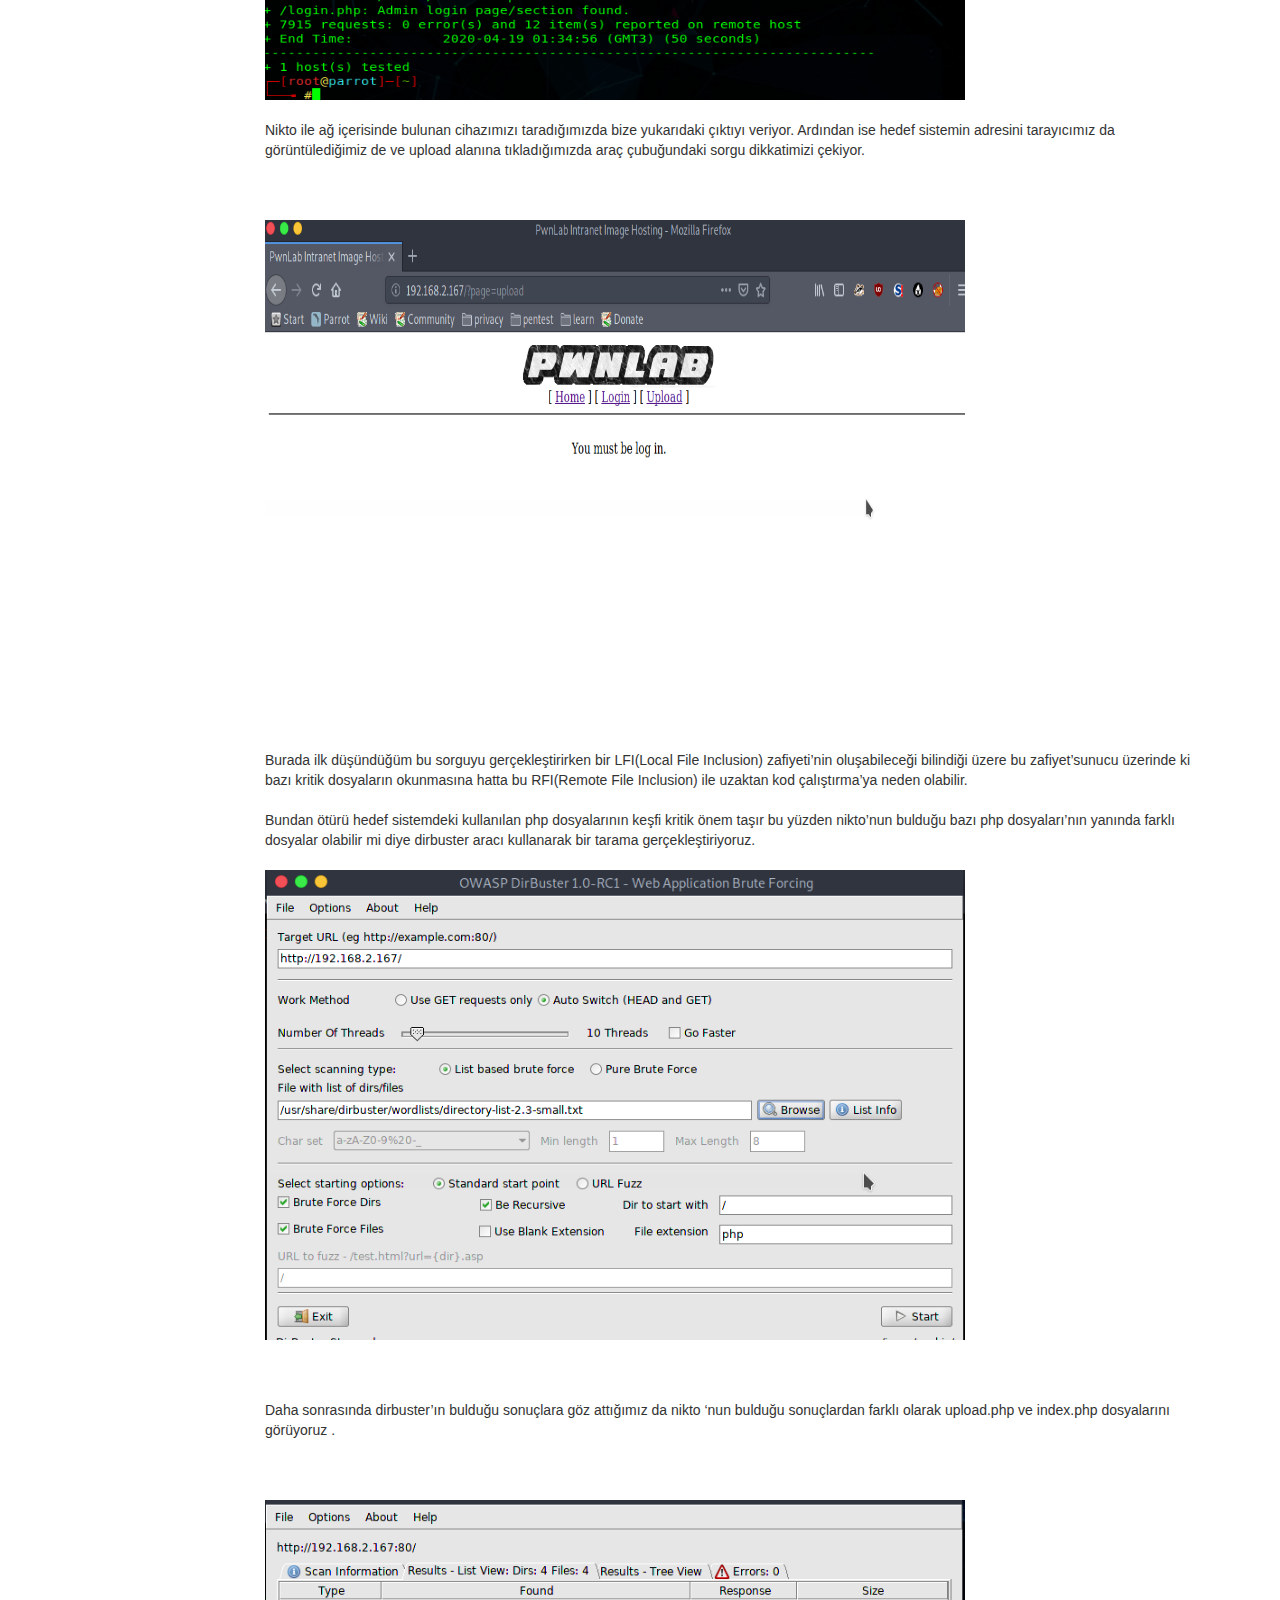
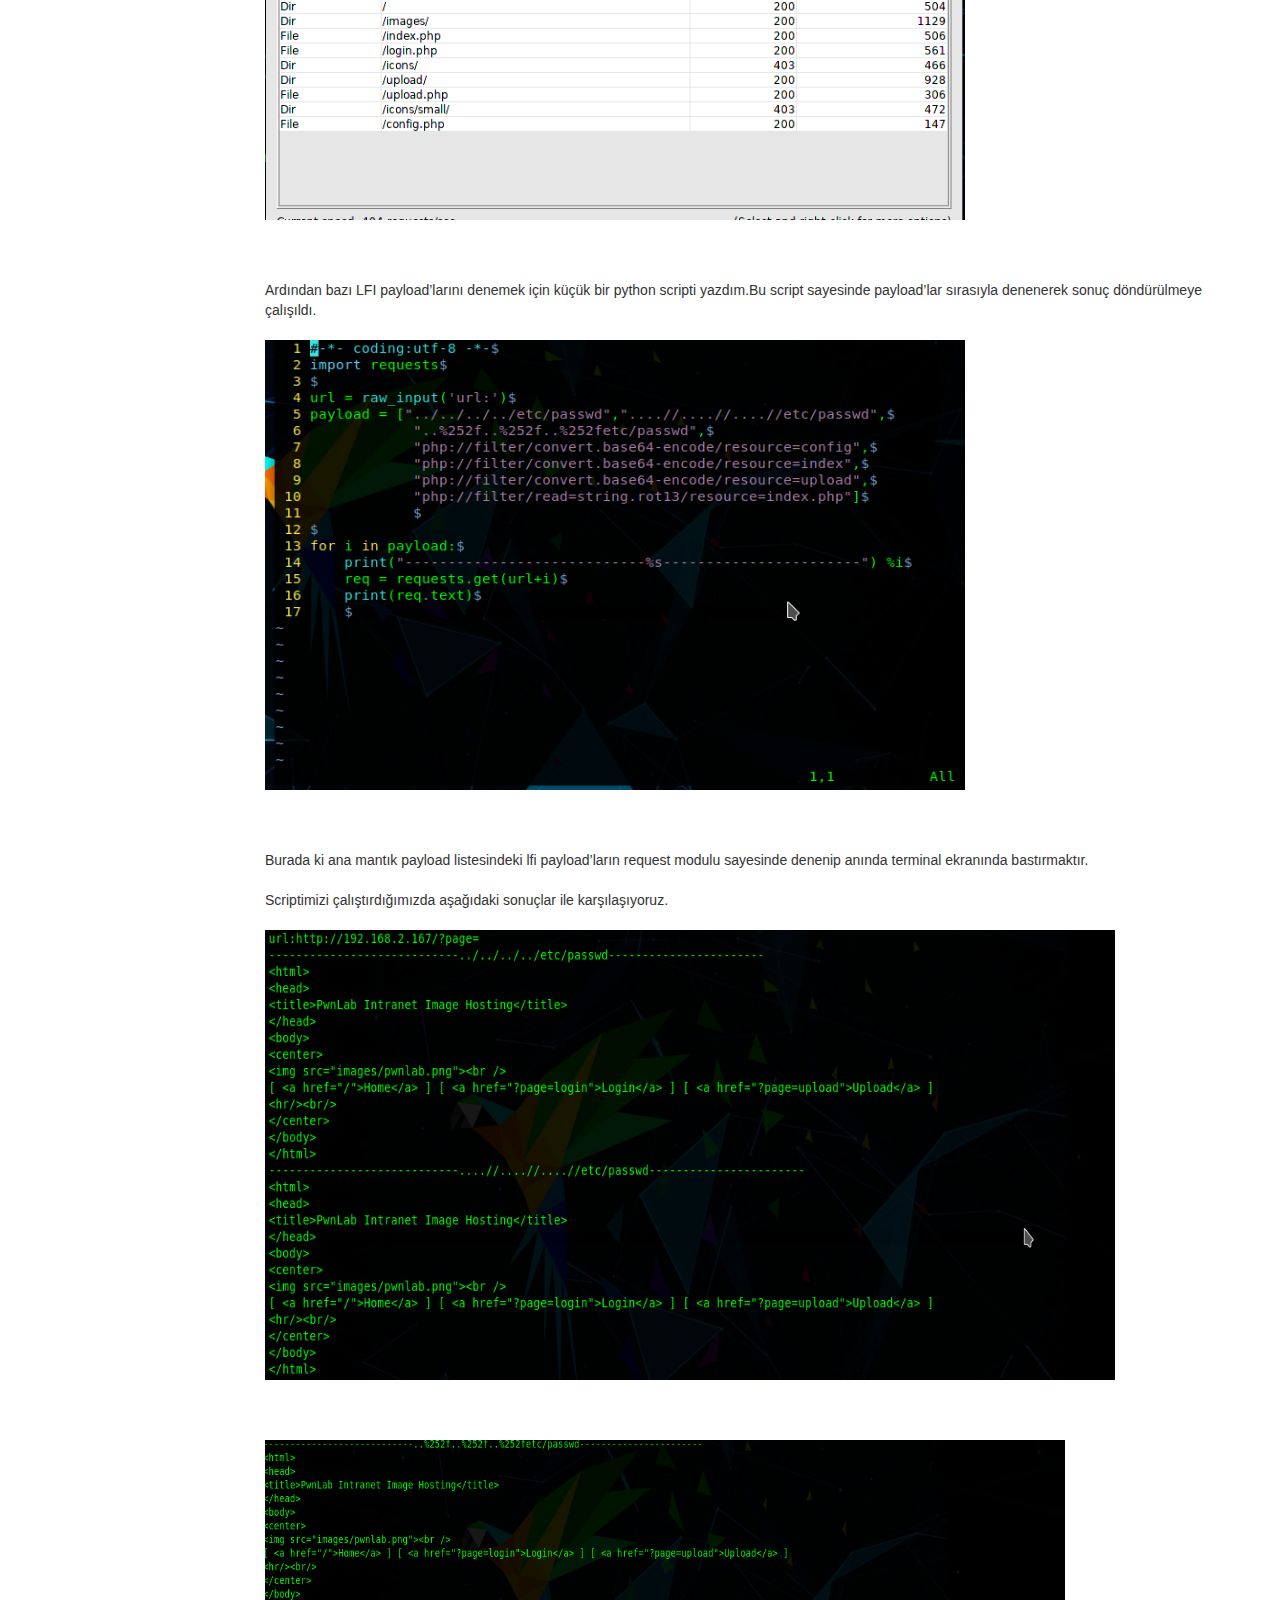
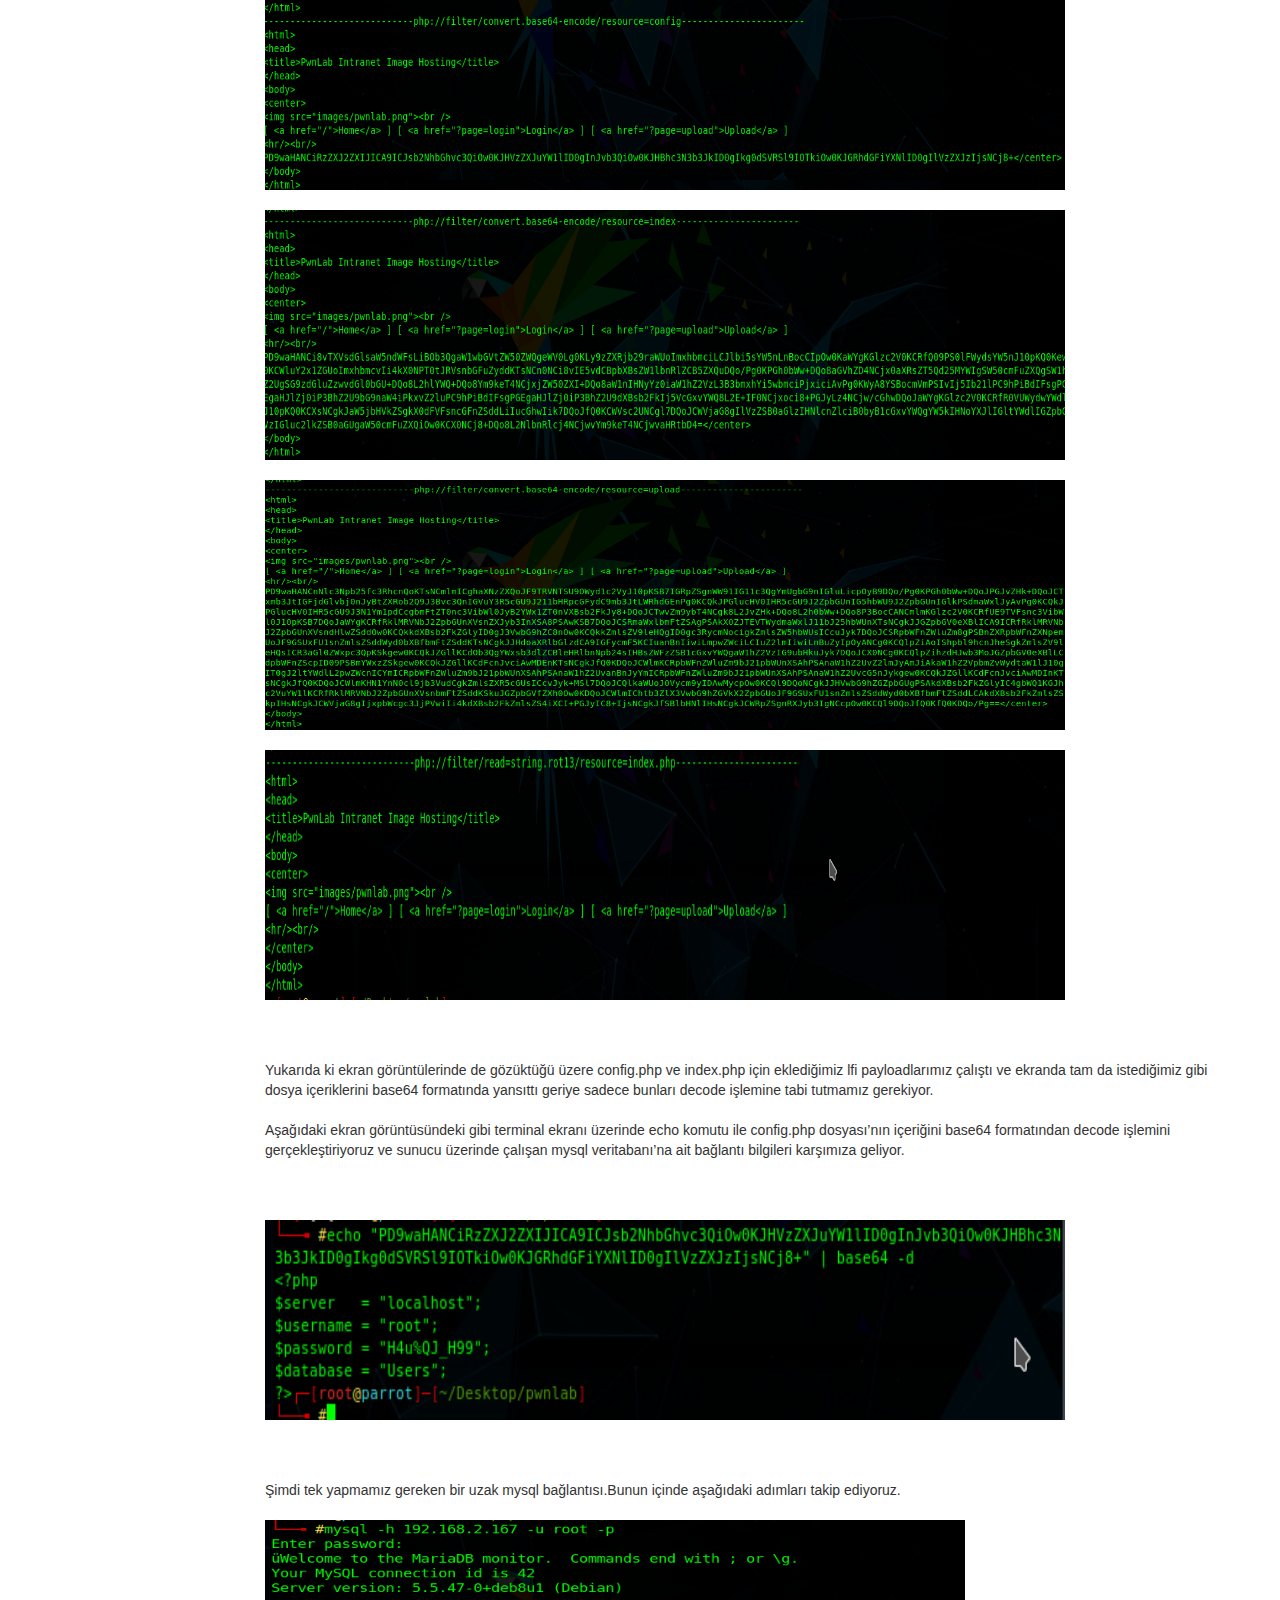
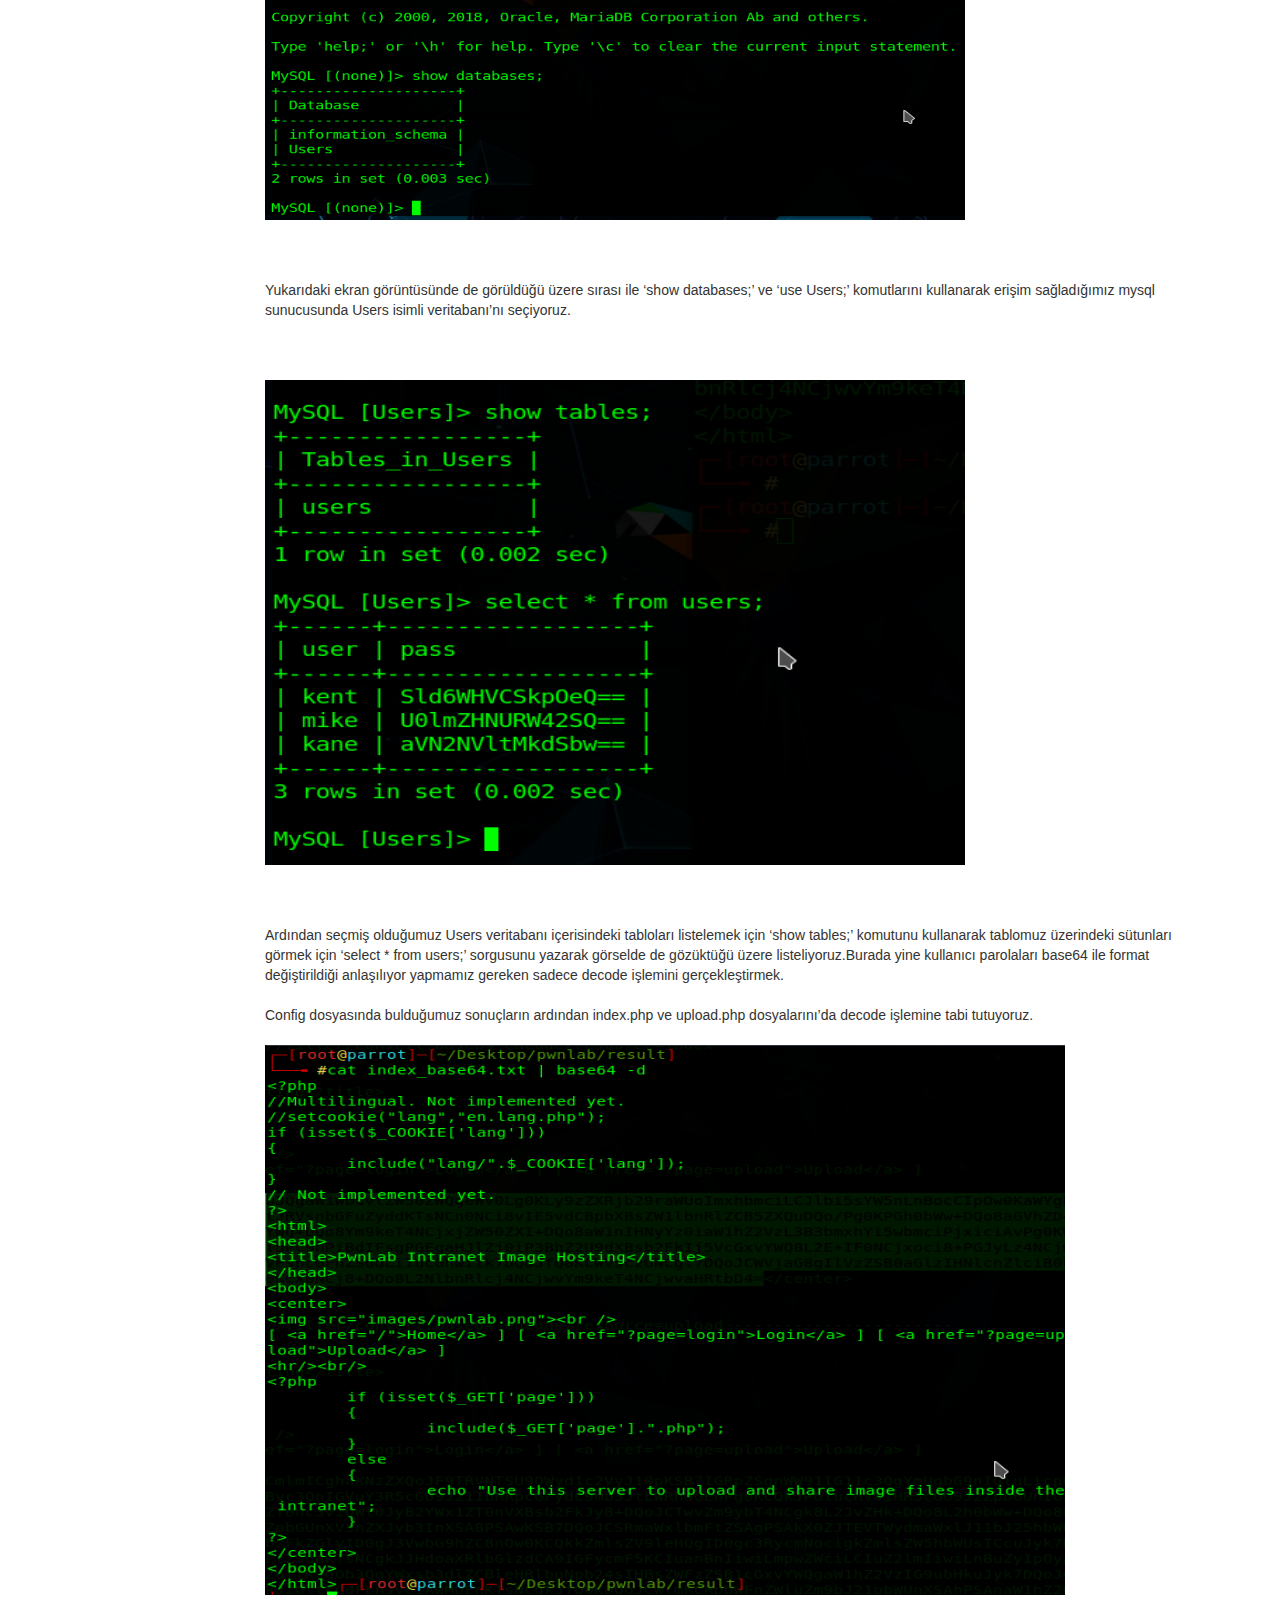
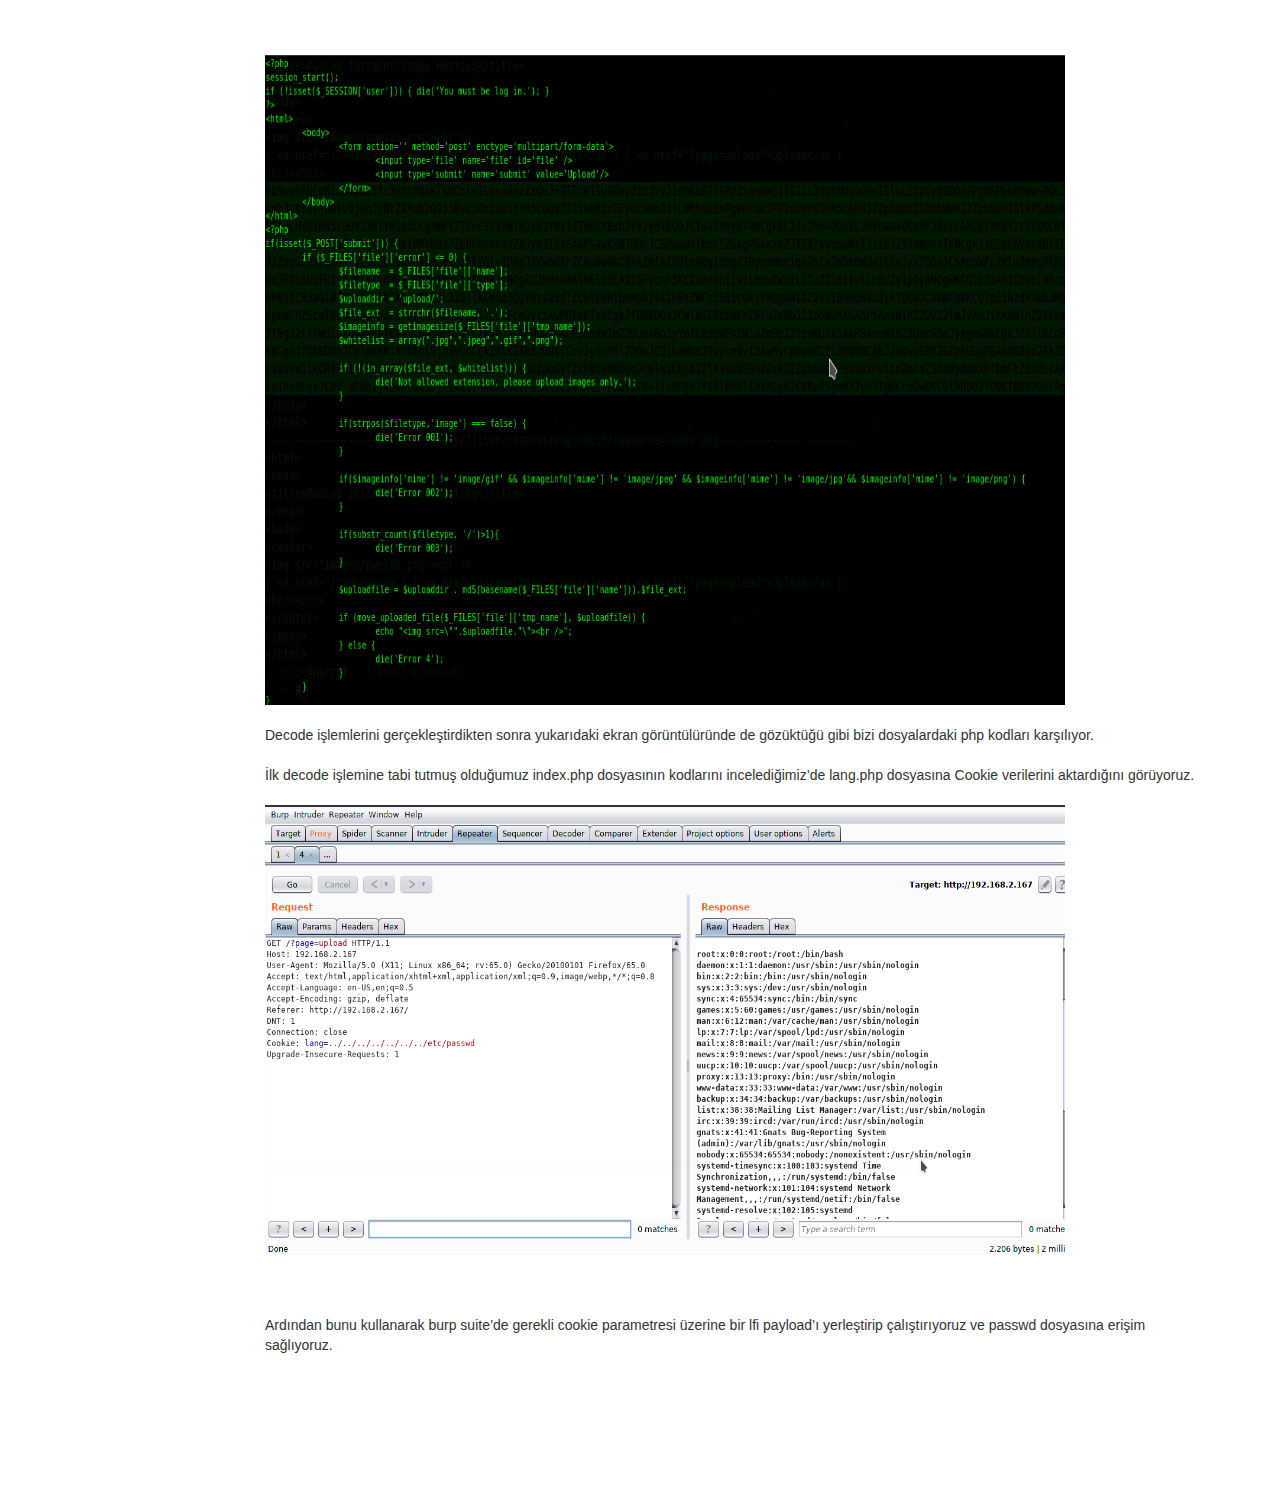
<file: Pwnlab_Writeup.html>
<!Doctype html>
<html>
	<title>PWNLAB</title>
	<meta charset="UTF-8">
        <link href="css/style.css">

<link href="//netdna.bootstrapcdn.com/bootstrap/3.2.0/css/bootstrap.min.css" rel="stylesheet" id="bootstrap-css">
<script src="//netdna.bootstrapcdn.com/bootstrap/3.2.0/js/bootstrap.min.js"></script>
<script src="//code.jquery.com/jquery-1.11.1.min.js"></script>

<div class="container">
     <div id="blog" class="row">

                  <div class="col-sm-2 paddingTop20">
            <nav class="nav-sidebar">
                <ul class="nav">
                    <li class="active"><a href="javascript:;"><span class="glyphicon glyphicon-star"></span> Diğer Yazılar</a></li>
                    <li><a href="Osint_Nedir.html">Osint</a></li>
                    <li><a href="Metasploitable2_writeup.html">Metasploitable 2</a></li>
                    <li><a href="Brainpan_writeup.html">Brainpan</a></li>
                    <li><a href="ntlm_llmnr.html">NTLM RELAY VE LLMNR POISONING</a></li>
                    <li><a href="Kioptrix_writeup.html">Kioptrix</a></li>
                    
                    <li><a href="aktif_bilgi.html">Aktif Bİlgi Toplama</a></li>
                    <li><a href="Metasploit_Framework_usage.html">Metasploit Framework</a></li>
                    <li><a href="Temel_Network.html">Temel Network</a></li>

                    <li class="nav-divider"></li>
                    <li><a href="index.html"><i class="glyphicon glyphicon-off">AnaSayfa</i></a></li>
                </ul>


            </nav>
                      <div><h2 class="add"></h2></div>
        </div>
                 <div class="col-md-10 blogShort">
                     <h1>PWNLAB</h1>

		      <p class="x">
			<br></br>
			<br></br>
        Öncelikle Makinamızın ip adresini tespit etmek için netdiscover ile ağımızdaki aktif makinaları tarıyoruz.
        <br></br>
		<img src="/img/p1.png" width="700" height="250">
		<br></br>
		<br></br>
		Ardından gateway adresimiz ve kendimize ait olan adreslerin dışındaki ‘192.168.2.167’ ip adresi ‘ni tespit ettikten sonra bir nmap taraması ile kullandığı servis ve port’lar hakkında bilgi oluyoruz.
		<br></br>
		<br></br>
		<img src="/img/p2.png" width="700" height="470">
		<br></br>
		<br></br>
		Yukarıdaki ekran görüntüsünde de göründüğü gibi çalışan servisleri listeledik.
         Bunun yanında çalıştırdığı http servisi için nikto aracı ile tarama gerçekleştirdik.
			<br></br>
			<br></br>
					<img src="/img/p3.png" width="700" height="470">
<br></br>
Nikto ile ağ içerisinde bulunan cihazımızı taradığımızda bize yukarıdaki çıktıyı veriyor. Ardından ise hedef sistemin adresini tarayıcımız da görüntülediğimiz de ve upload alanına tıkladığımızda araç çubuğundaki sorgu dikkatimizi çekiyor.
<br></br>
<br></br>

							<img src="/img/p4.png" width="700" height="470">
<br></br>
<br></br>
Burada ilk düşündüğüm bu sorguyu gerçekleştirirken bir LFI(Local File Inclusion) zafiyeti’nin oluşabileceği bilindiği üzere bu zafiyet’sunucu üzerinde ki bazı kritik dosyaların okunmasına hatta bu RFI(Remote File Inclusion) ile uzaktan kod çalıştırma’ya neden olabilir.
<br></br>
Bundan ötürü hedef sistemdeki kullanılan php dosyalarının keşfi kritik önem taşır bu yüzden nikto’nun bulduğu bazı php dosyaları’nın yanında farklı dosyalar olabilir mi diye dirbuster aracı kullanarak bir tarama gerçekleştiriyoruz.
<br></br>

								<img src="/img/p5.png" width="700" height="470">

		<br></br>
		<br></br>
		Daha sonrasında dirbuster’ın bulduğu sonuçlara göz attığımız da nikto ‘nun bulduğu sonuçlardan farklı olarak upload.php ve index.php dosyalarını görüyoruz .

		<br></br>
		<br></br>
										<img src="/img/p6.png" width="700" height="320">
<br></br>
<br></br>
Ardından bazı LFI payload’larını denemek için küçük bir python scripti yazdım.Bu script sayesinde payload’lar sırasıyla denenerek sonuç döndürülmeye çalışıldı.
<br></br>

												<img src="/img/p7.png" width="700" height="450">

		<br></br>
		<br></br>
		Burada ki ana mantık payload listesindeki lfi payload’ların request modulu sayesinde denenip anında terminal ekranında bastırmaktır.
		<br></br>
		Scriptimizi çalıştırdığımızda aşağıdaki sonuçlar ile karşılaşıyoruz.
		<br></br>
														<img src="/img/p8.png" width="850" height="450">
<br></br>
<br></br>
												<img src="/img/p9.png" width="800" height="350">
												<br></br>

												<img src="/img/p10.png" width="800" height="250">
<br></br>

												<img src="/img/p11.png" width="800" height="250">
<br></br>

												<img src="/img/p12.png" width="800" height="250">

		<br></br>
		<br></br>
		Yukarıda ki ekran görüntülerinde de gözüktüğü üzere config.php ve index.php için eklediğimiz lfi payloadlarımız çalıştı ve ekranda tam da istediğimiz gibi dosya içeriklerini base64 formatında yansıttı geriye sadece bunları decode işlemine tabi tutmamız gerekiyor.
		<br></br>
Aşağıdaki ekran görüntüsündeki gibi terminal ekranı üzerinde echo komutu ile config.php dosyası’nın içeriğini base64 formatından decode işlemini gerçekleştiriyoruz ve sunucu üzerinde çalışan mysql veritabanı’na ait bağlantı bilgileri karşımıza geliyor.
		<br></br>
		<br></br>
												<img src="/img/p13.png" width="800" height="200">

		<br></br>
		<br></br>
		Şimdi tek yapmamız gereken bir uzak mysql bağlantısı.Bunun içinde aşağıdaki adımları takip ediyoruz.
		<br></br>
														<img src="/img/p14.png" width="700" height="300">
<br></br>
<br></br>
Yukarıdaki ekran görüntüsünde de görüldüğü üzere sırası ile ‘show databases;’ ve ‘use Users;’ komutlarını kullanarak erişim sağladığımız mysql sunucusunda Users isimli veritabanı’nı seçiyoruz.
<br></br>
<br></br>
														<img src="/img/p15.png" width="700" height="485">
<br></br>
<br></br>
Ardından seçmiş olduğumuz Users veritabanı içerisindeki tabloları listelemek için ‘show tables;’ komutunu kullanarak tablomuz üzerindeki sütunları görmek için ‘select * from users;’ sorgusunu yazarak görselde de gözüktüğü üzere listeliyoruz.Burada yine kullanıcı parolaları base64 ile format değiştirildiği anlaşılıyor yapmamız gereken sadece decode işlemini gerçekleştirmek.
<br></br>
Config dosyasında bulduğumuz sonuçların ardından index.php ve upload.php dosyalarını’da decode işlemine tabi tutuyoruz.
<br></br>
														<img src="/img/p16.png" width="800" height="550">
<br></br>
<br></br>
														<img src="/img/p17.png" width="800" height="650">
<br></br>
Decode işlemlerini gerçekleştirdikten sonra yukarıdaki ekran görüntülüründe de gözüktüğü gibi bizi dosyalardaki php kodları karşılıyor.
<br></br>
İlk decode işlemine tabi tutmuş olduğumuz index.php dosyasının kodlarını incelediğimiz’de  lang.php dosyasına Cookie verilerini aktardığını görüyoruz.
<br></br>
														<img src="/img/p18.png" width="800" height="450">
<br></br>
<br></br>
Ardından bunu kullanarak burp suite’de gerekli cookie parametresi üzerine bir lfi payload’ı yerleştirip çalıştırıyoruz ve passwd dosyasına erişim sağlıyoruz.
<br></br>
<br></br>
<br></br>
<br></br>


        </p>
                     
</div>
</html>
</file>
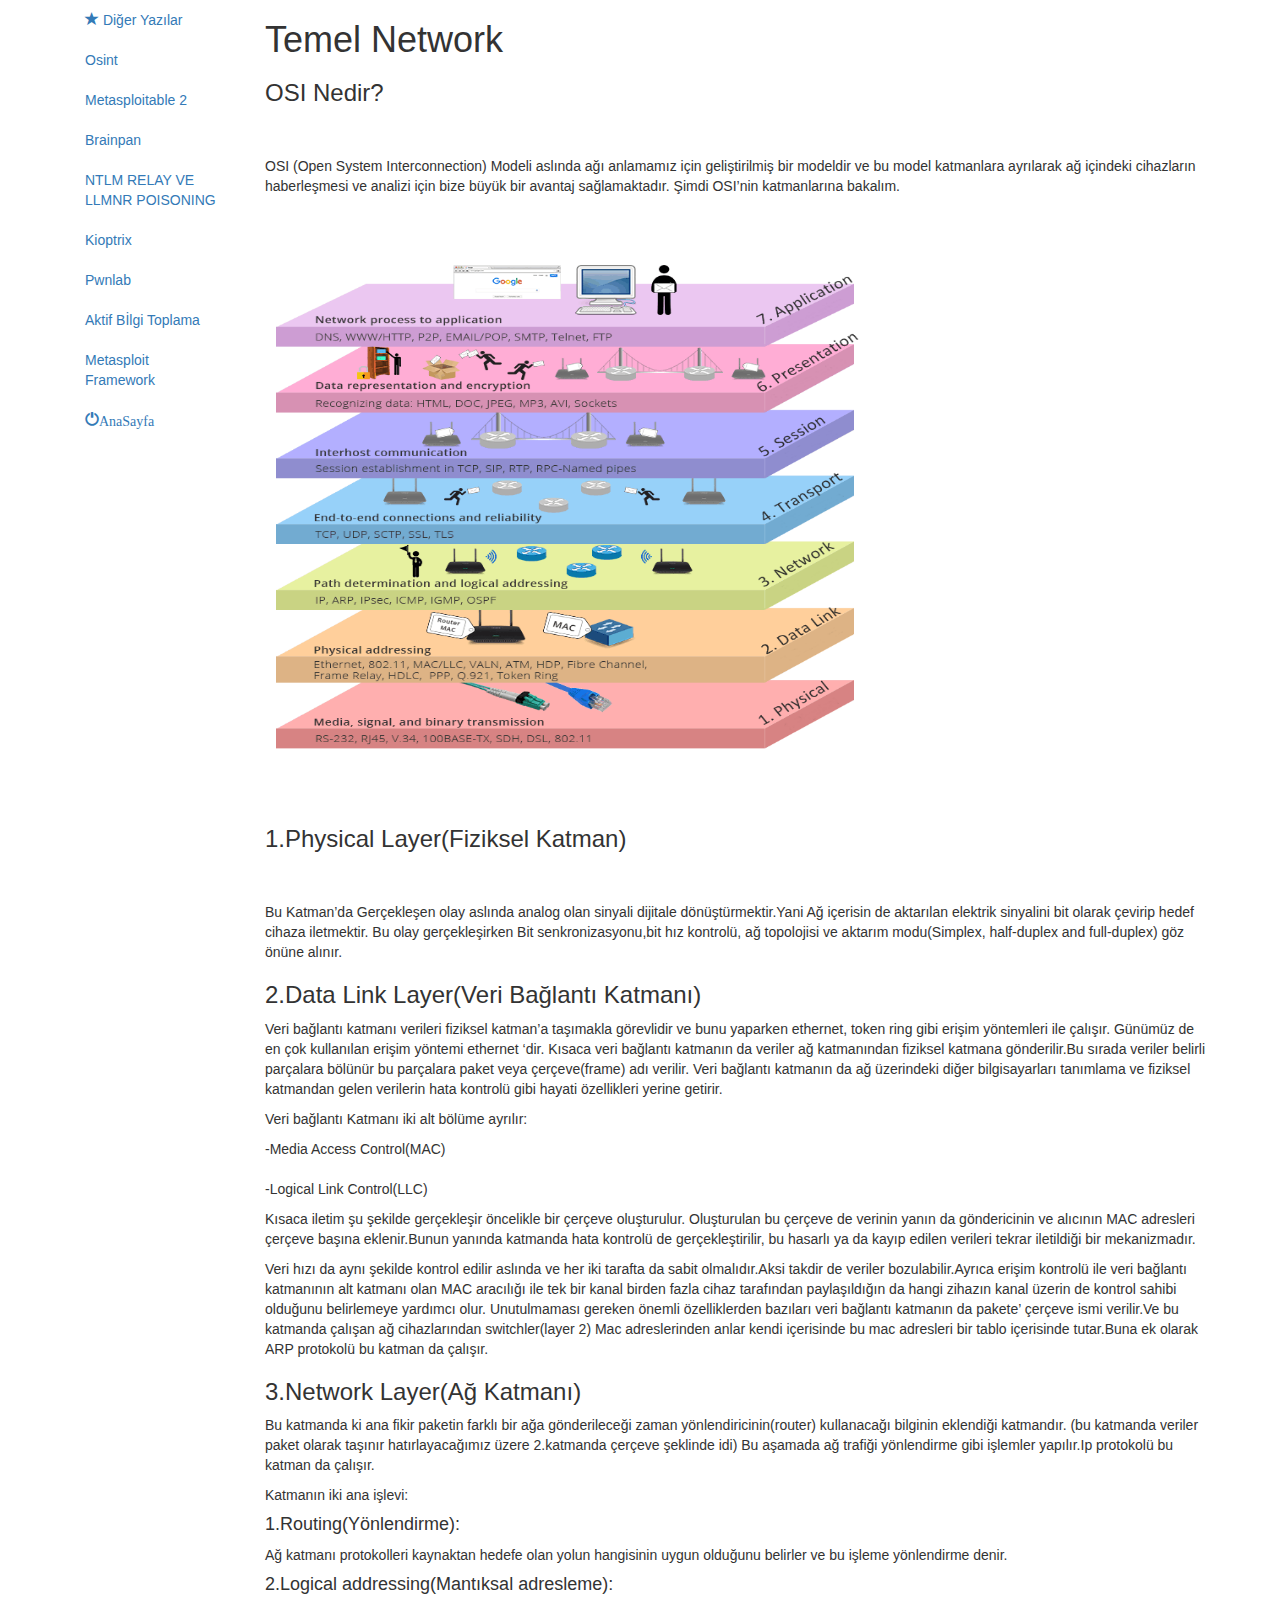
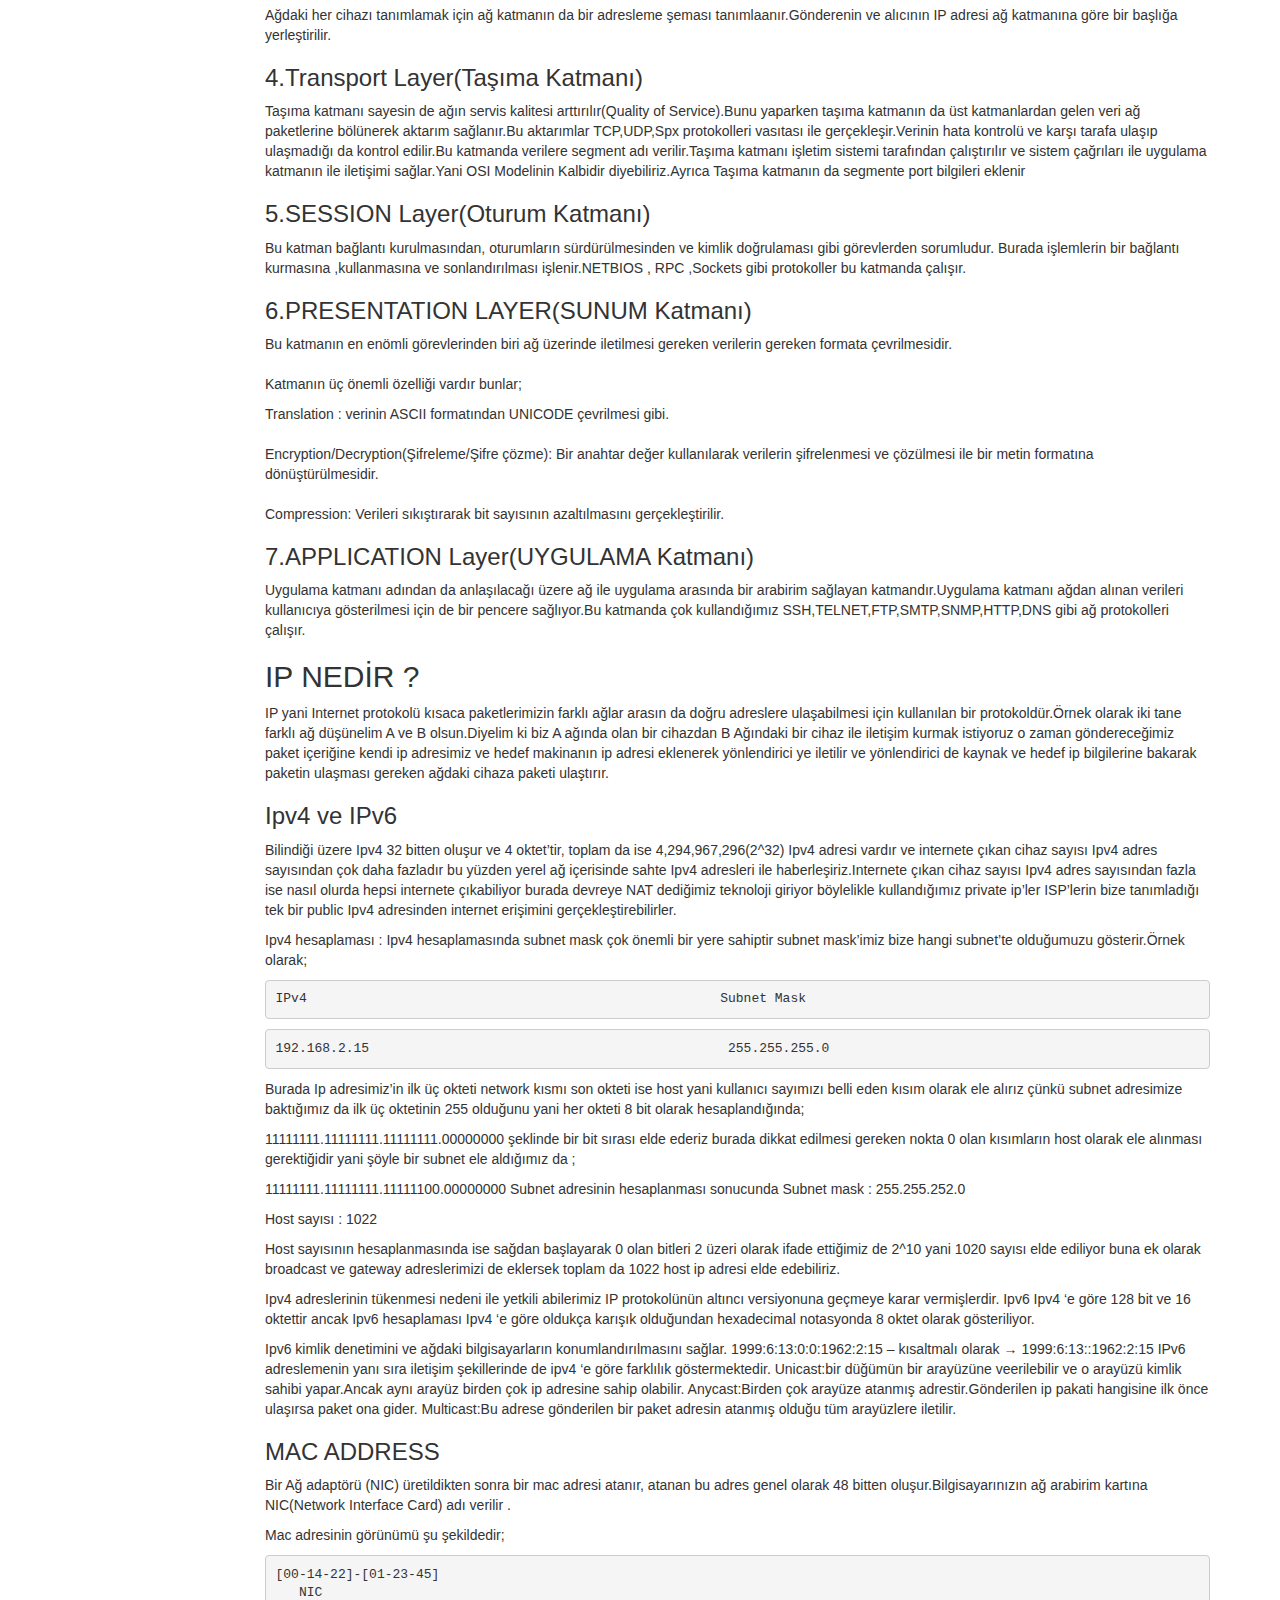
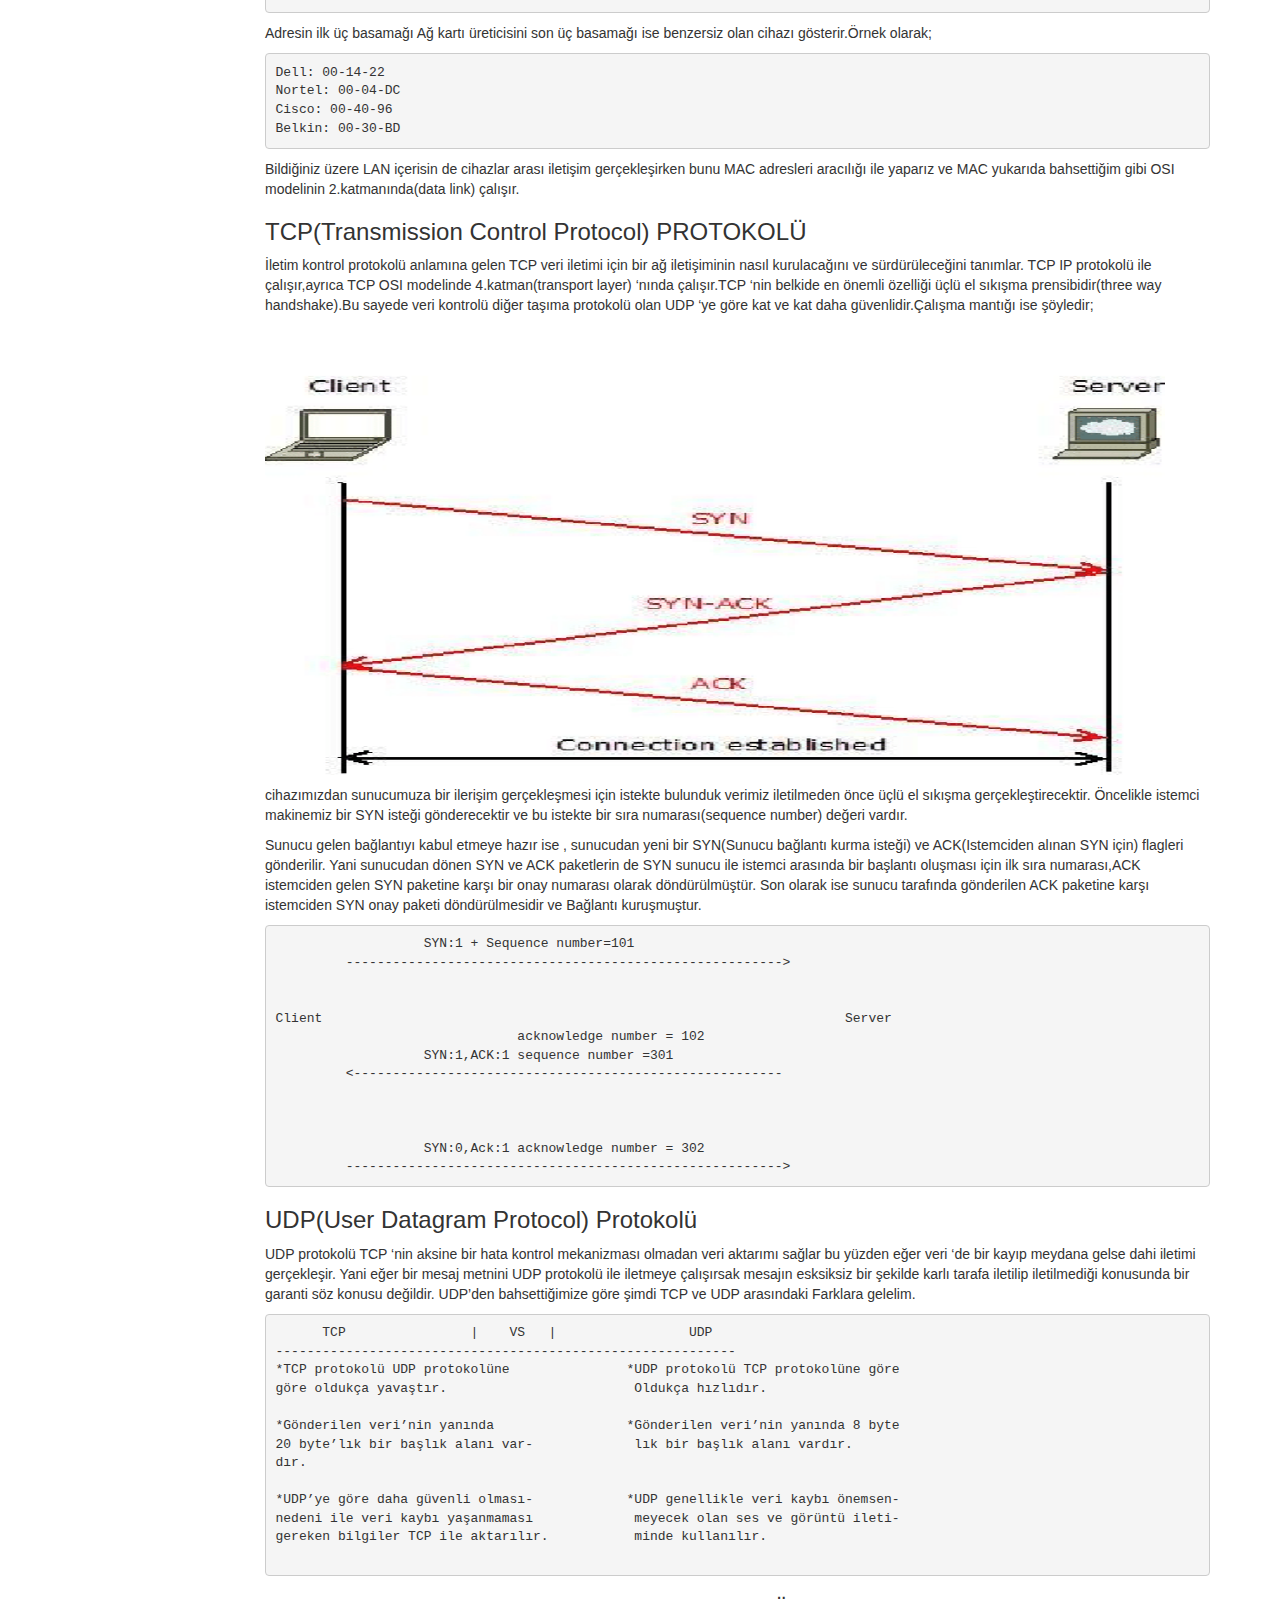
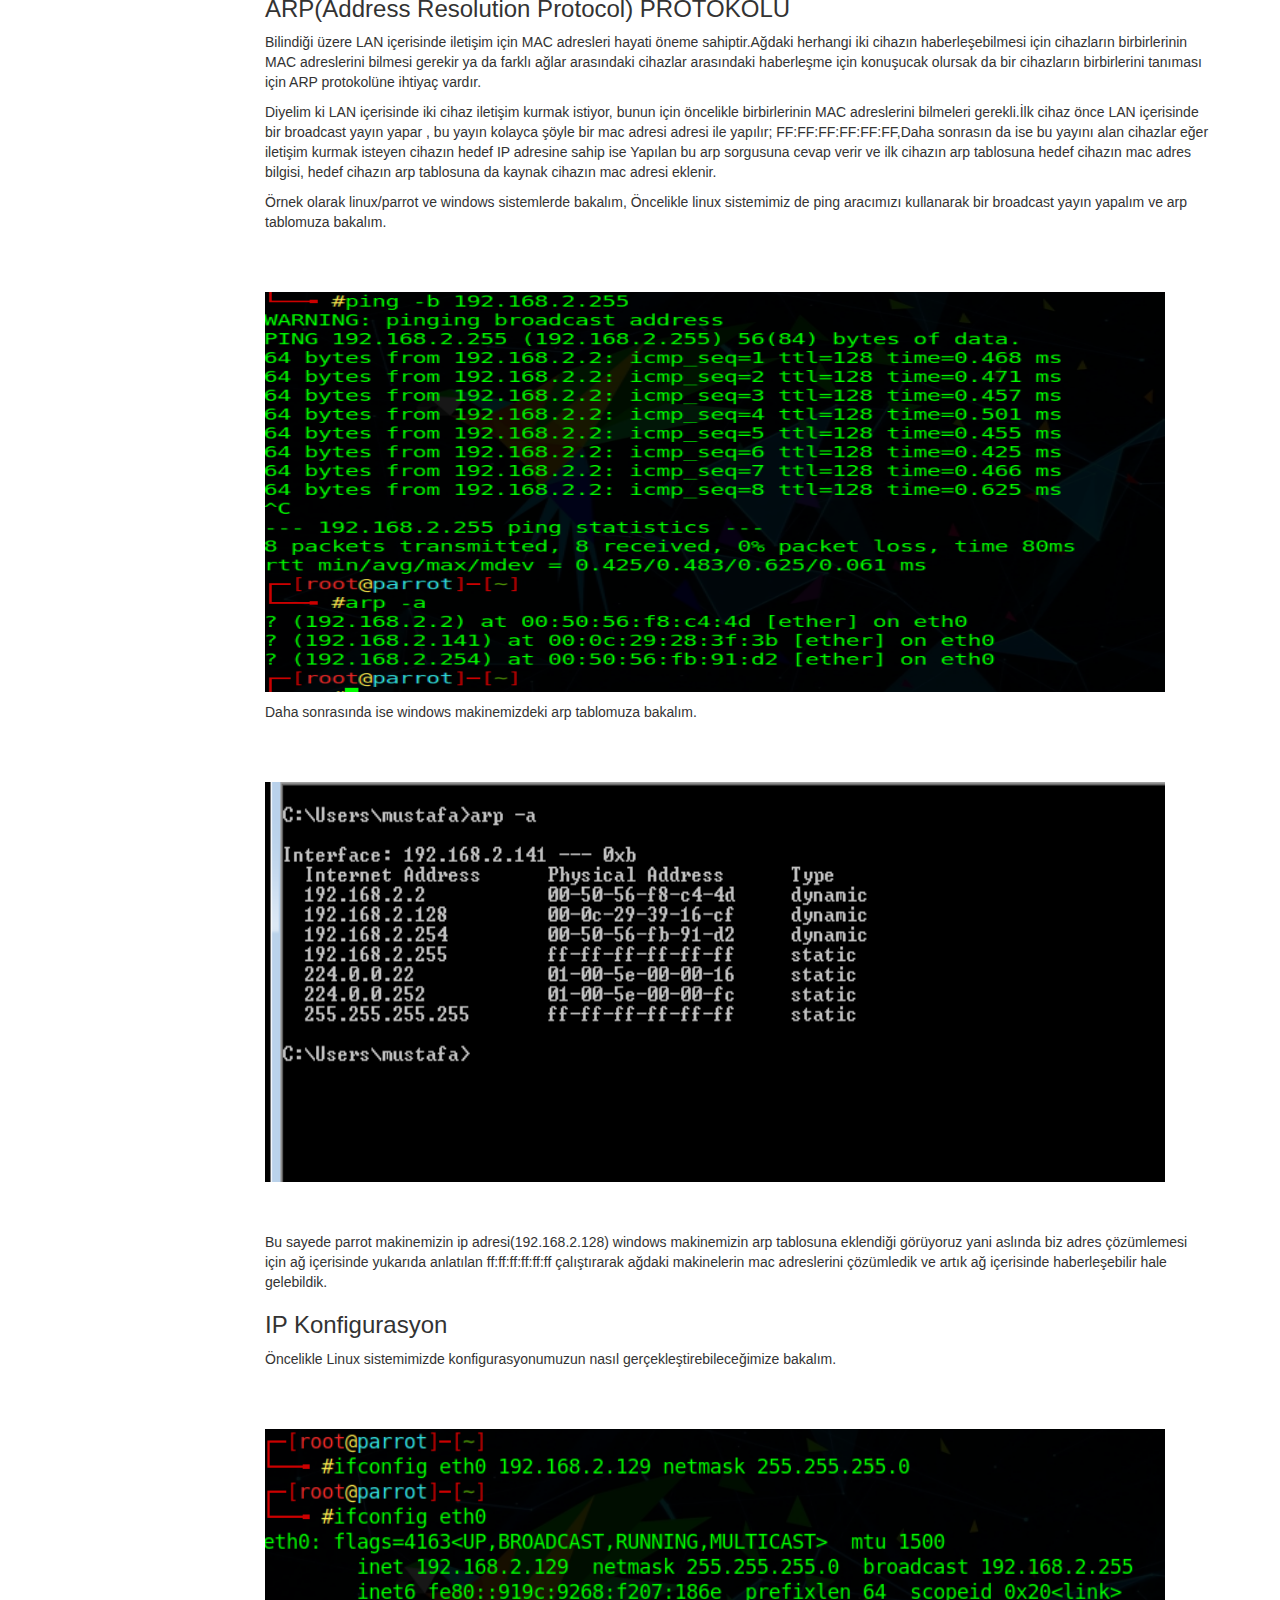
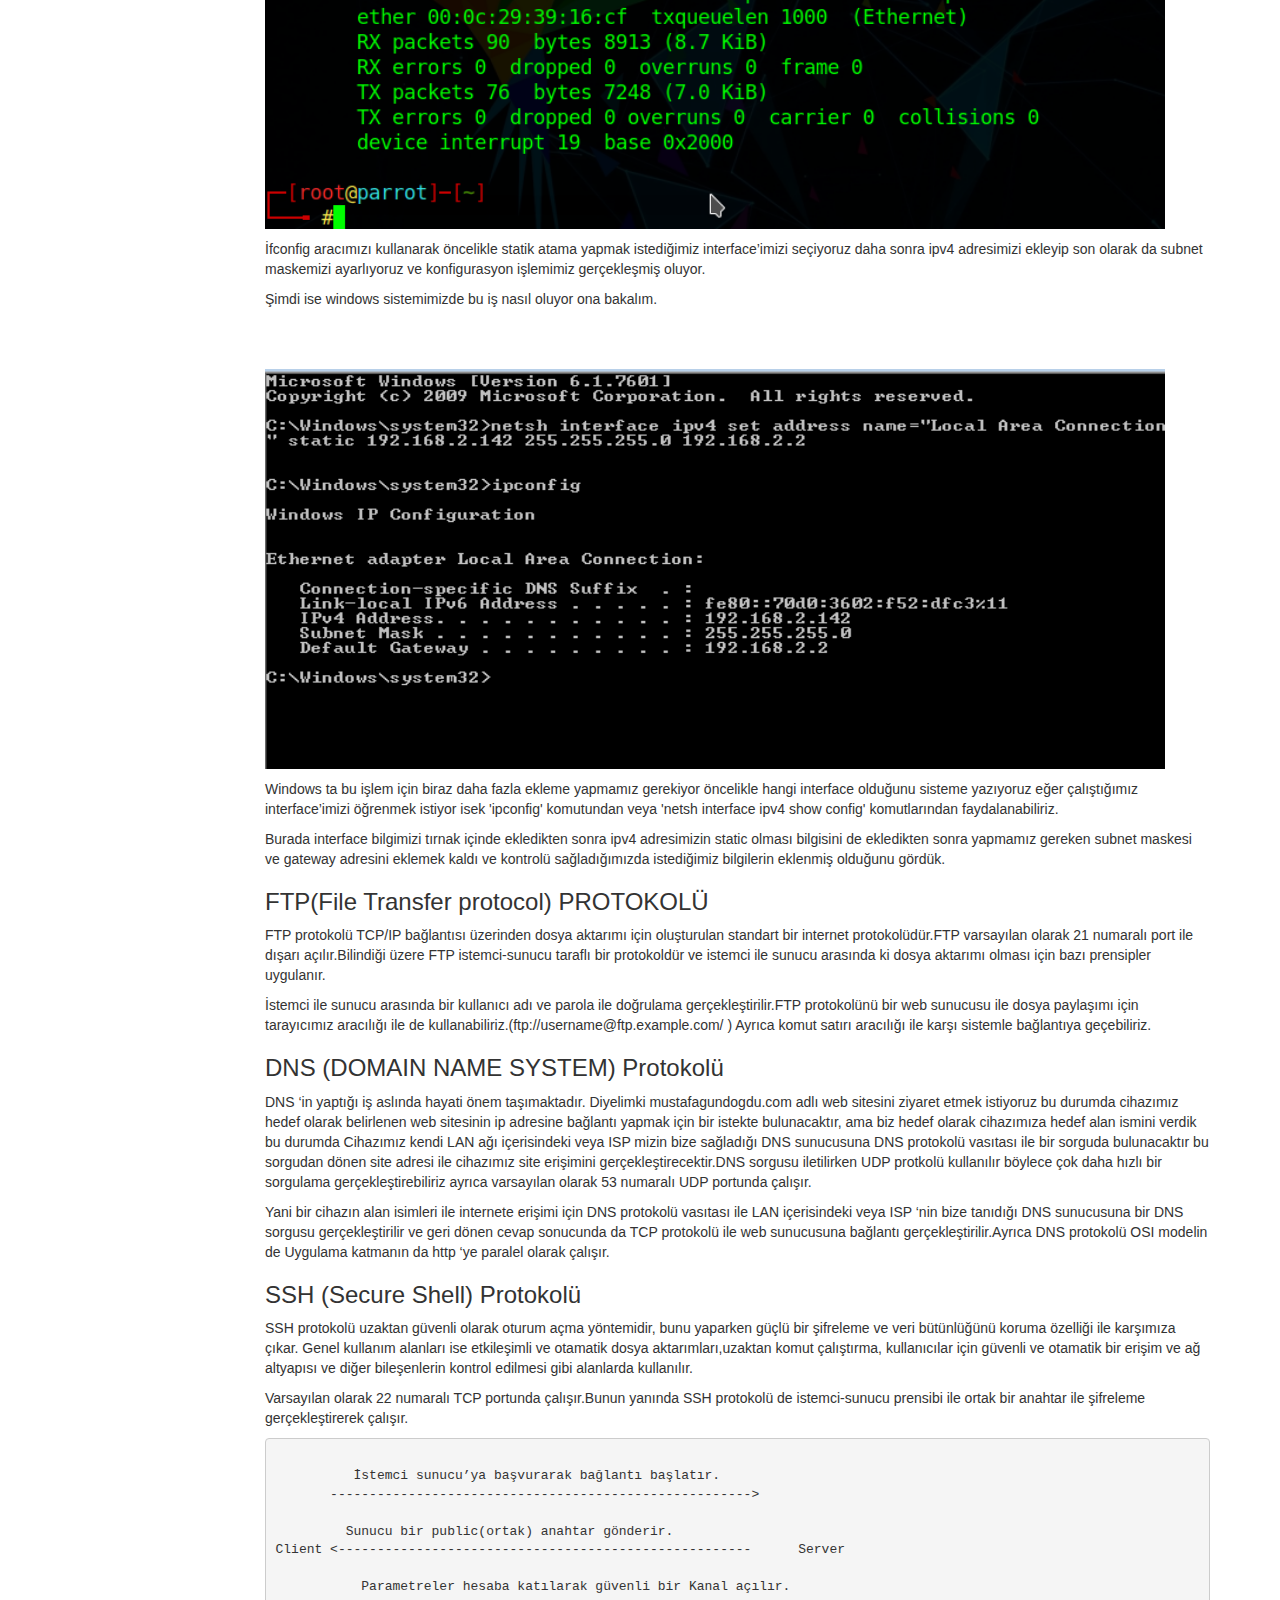
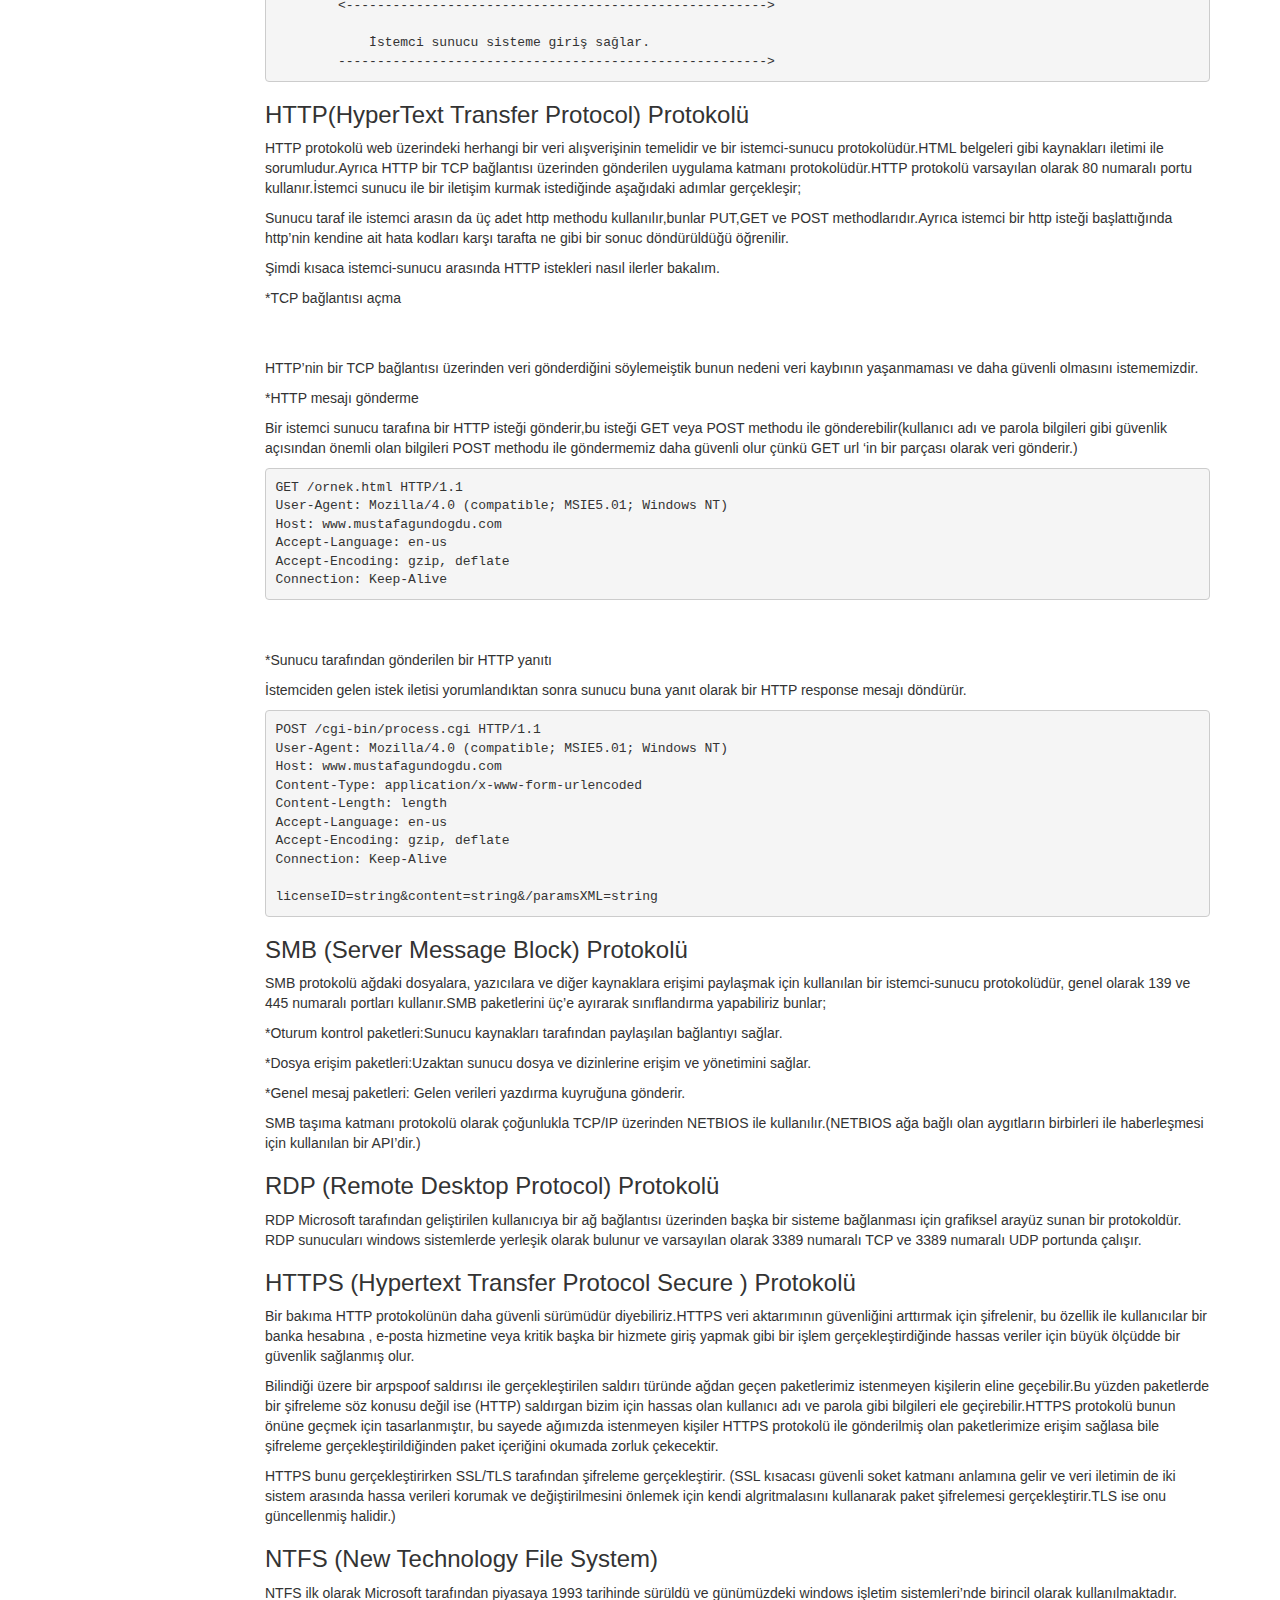
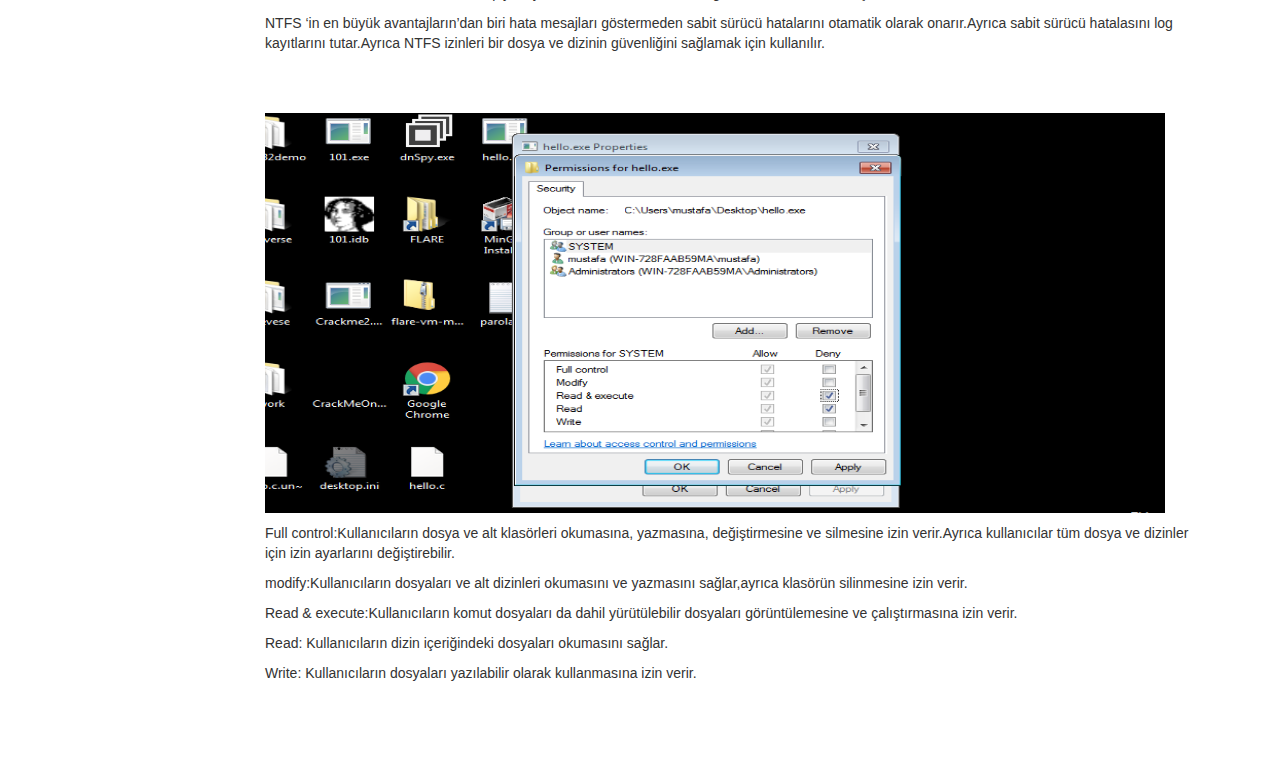
<file: Temel_Network.html>
<!Doctype html>
<html>
	<title>TEMEL NETWORK</title>
<meta charset="UTF-8">
	<link href="css/style.css">
<link href="//netdna.bootstrapcdn.com/bootstrap/3.2.0/css/bootstrap.min.css" rel="stylesheet" id="bootstrap-css">
<script src="//netdna.bootstrapcdn.com/bootstrap/3.2.0/js/bootstrap.min.js"></script>
<script src="//code.jquery.com/jquery-1.11.1.min.js"></script>
<!------ Include the above in your HEAD tag ---------->

<div class="container">
     <div id="blog" class="row"> 
                
                  <div class="col-sm-2 paddingTop20">
            <nav class="nav-sidebar">
                <ul class="nav">
                    <li class="active"><a href="javascript:;"><span class="glyphicon glyphicon-star"></span> Diğer Yazılar</a></li>
                    <li><a href="Osint_Nedir.html">Osint</a></li>
                    <li><a href="Metasploitable2_writeup.html">Metasploitable 2</a></li>
                    <li><a href="Brainpan_writeup.html">Brainpan</a></li>
                    <li><a href="ntlm_llmnr.html">NTLM RELAY VE LLMNR POISONING</a></li>
                    <li><a href="Kioptrix_writeup.html">Kioptrix</a></li>
                    <li><a href="Pwnlab_Writeup.html">Pwnlab</a></li>
                    <li><a href="aktif_bilgi.html">Aktif Bİlgi Toplama</a></li>
                    <li><a href="Metasploit_Framework_usage.html">Metasploit Framework</a></li>
                    
                    <li><a href="index.html"><i class="glyphicon glyphicon-off">AnaSayfa</i></a></li>
                </ul>
            </nav>
                      <div><h2 class="add"></h2></div>
        </div>
                 <div class="col-md-10 blogShort">
                     <h1>Temel Network</h1>
                    
                <h3><p class="x">OSI Nedir?</p></h3>
                <br></br>
                <p class="x">OSI (Open System Interconnection) Modeli aslında ağı anlamamız için geliştirilmiş bir modeldir ve  bu model katmanlara ayrılarak ağ içindeki cihazların haberleşmesi ve analizi için bize büyük bir avantaj sağlamaktadır.
Şimdi OSI’nin katmanlarına bakalım.
<br></br>
<br></br>
<img src="/img/osi1.png" align="middle" width="600px" height="500px">

</p>

<br></br>

<h3><p>1.Physical Layer(Fiziksel Katman)</p></h3>
<br></br>

<p>
Bu Katman’da Gerçekleşen olay aslında analog olan sinyali dijitale dönüştürmektir.Yani Ağ içerisin de aktarılan elektrik sinyalini bit olarak çevirip hedef cihaza iletmektir.
Bu olay gerçekleşirken Bit senkronizasyonu,bit hız kontrolü, ağ topolojisi ve aktarım modu(Simplex, half-duplex and full-duplex) göz önüne alınır.</p>

<h3><p>2.Data Link Layer(Veri Bağlantı Katmanı)</p></h3>
<p>Veri bağlantı katmanı verileri fiziksel katman’a taşımakla görevlidir ve bunu yaparken ethernet, token ring gibi erişim yöntemleri ile çalışır. Günümüz de en çok kullanılan erişim yöntemi ethernet ‘dir.
Kısaca veri bağlantı katmanın da veriler ağ katmanından fiziksel katmana gönderilir.Bu sırada veriler belirli parçalara bölünür bu parçalara paket veya çerçeve(frame) adı verilir.
Veri bağlantı katmanın da ağ üzerindeki diğer bilgisayarları tanımlama ve fiziksel katmandan gelen verilerin hata kontrolü gibi hayati özellikleri yerine getirir.</p>
<p>Veri bağlantı Katmanı iki alt bölüme ayrılır:</p>
<p>-Media Access Control(MAC)<br></br>
-Logical Link Control(LLC)</p>

<p>Kısaca iletim şu şekilde gerçekleşir öncelikle bir çerçeve oluşturulur. Oluşturulan bu çerçeve de verinin yanın da göndericinin ve alıcının MAC adresleri çerçeve başına eklenir.Bunun yanında katmanda hata kontrolü de gerçekleştirilir, bu hasarlı ya da kayıp edilen verileri tekrar iletildiği bir mekanizmadır.</p>


           <p>Veri hızı da aynı şekilde kontrol edilir aslında ve her iki tarafta da sabit olmalıdır.Aksi takdir de veriler bozulabilir.Ayrıca erişim kontrolü ile veri bağlantı katmanının alt katmanı olan MAC aracılığı ile tek bir kanal birden fazla cihaz tarafından paylaşıldığın da hangi zihazın kanal üzerin de kontrol sahibi olduğunu belirlemeye yardımcı olur.
Unutulmaması gereken önemli özelliklerden bazıları veri bağlantı katmanın da pakete’ çerçeve ismi verilir.Ve bu katmanda çalışan ağ cihazlarından switchler(layer 2) Mac adreslerinden anlar kendi içerisinde bu mac adresleri bir tablo içerisinde tutar.Buna ek olarak ARP protokolü bu katman da çalışır.</p>
                      
             


<h3><p>3.Network Layer(Ağ Katmanı)</p></h3>

<p>Bu katmanda ki ana fikir paketin farklı bir ağa gönderileceği zaman yönlendiricinin(router) kullanacağı bilginin eklendiği katmandır.
(bu katmanda veriler paket olarak taşınır hatırlayacağımız üzere 2.katmanda çerçeve şeklinde idi)
Bu aşamada ağ trafiği yönlendirme gibi işlemler yapılır.Ip protokolü bu katman da çalışır.</p>

<p class="x">Katmanın iki ana işlevi:</p>
<h4><p class="x">1.Routing(Yönlendirme): </p></h4>
<p class="x">Ağ katmanı protokolleri kaynaktan hedefe olan yolun hangisinin uygun olduğunu belirler ve bu işleme yönlendirme denir.</p>
<h4><p class="x">2.Logical addressing(Mantıksal adresleme):</p></h4>
<p class="x">Ağdaki her cihazı tanımlamak için ağ katmanın da bir adresleme şeması tanımlaanır.Gönderenin ve alıcının IP adresi ağ katmanına göre bir başlığa yerleştirilir.</p>
<h3><p class="x">4.Transport Layer(Taşıma Katmanı)</p></h3>
<p class="x">Taşıma katmanı sayesin de ağın servis kalitesi arttırılır(Quality of Service).Bunu yaparken taşıma katmanın da üst katmanlardan gelen veri ağ paketlerine bölünerek aktarım sağlanır.Bu aktarımlar TCP,UDP,Spx protokolleri vasıtası ile gerçekleşir.Verinin hata kontrolü ve karşı tarafa ulaşıp ulaşmadığı da kontrol edilir.Bu katmanda verilere segment adı verilir.Taşıma katmanı işletim sistemi tarafından çalıştırılır ve sistem çağrıları ile uygulama katmanın ile iletişimi sağlar.Yani OSI Modelinin Kalbidir diyebiliriz.Ayrıca Taşıma katmanın da segmente port bilgileri eklenir</p>
<h3><p class="x">5.SESSION Layer(Oturum Katmanı)</p></h3>
<p class="x">Bu katman bağlantı kurulmasından, oturumların sürdürülmesinden ve kimlik doğrulaması gibi görevlerden sorumludur.
Burada işlemlerin bir bağlantı kurmasına ,kullanmasına ve sonlandırılması işlenir.NETBIOS , RPC ,Sockets gibi protokoller bu katmanda çalışır.</p>
<h3><p class="x">6.PRESENTATION LAYER(SUNUM Katmanı)</p></h3>
<p class="x">Bu katmanın en enömli görevlerinden biri ağ üzerinde iletilmesi gereken verilerin gereken formata çevrilmesidir.<br></br>Katmanın üç önemli özelliği vardır bunlar;</p>
<p class="x">Translation : verinin ASCII formatından UNICODE çevrilmesi gibi.<br></br>
Encryption/Decryption(Şifreleme/Şifre çözme): Bir anahtar değer kullanılarak verilerin şifrelenmesi ve çözülmesi ile bir metin formatına dönüştürülmesidir.
<br></br>
Compression: Verileri sıkıştırarak bit sayısının azaltılmasını gerçekleştirilir.</p>
<h3><p class="x">7.APPLICATION Layer(UYGULAMA Katmanı)</p></h3>

<p class="x">Uygulama katmanı adından da anlaşılacağı üzere ağ ile uygulama arasında bir arabirim sağlayan katmandır.Uygulama katmanı ağdan alınan verileri kullanıcıya gösterilmesi için de bir pencere sağlıyor.Bu katmanda çok kullandığımız SSH,TELNET,FTP,SMTP,SNMP,HTTP,DNS gibi ağ protokolleri çalışır.</p>

<h2><p class="x">IP NEDİR ?</p></h2>
<p class="x">IP yani Internet protokolü kısaca paketlerimizin farklı ağlar arasın da doğru adreslere ulaşabilmesi için kullanılan bir protokoldür.Örnek olarak iki tane farklı ağ düşünelim A ve B olsun.Diyelim ki biz A ağında olan bir cihazdan B Ağındaki bir cihaz ile iletişim kurmak istiyoruz o zaman göndereceğimiz paket içeriğine kendi ip adresimiz ve hedef makinanın ip adresi eklenerek yönlendirici ye iletilir ve yönlendirici de kaynak ve hedef ip bilgilerine bakarak paketin ulaşması gereken ağdaki cihaza paketi ulaştırır.</p>
<h3><p class="x">Ipv4 ve IPv6</p></h3>
<p class="x">  Bilindiği üzere Ipv4 32 bitten oluşur ve 4 oktet’tir, toplam da ise 4,294,967,296(2^32) Ipv4 adresi vardır ve internete çıkan cihaz sayısı Ipv4 adres sayısından çok daha fazladır bu yüzden yerel ağ içerisinde sahte Ipv4 adresleri ile haberleşiriz.Internete çıkan cihaz sayısı Ipv4 adres sayısından fazla ise nasıl olurda hepsi internete çıkabiliyor burada devreye NAT dediğimiz teknoloji giriyor böylelikle kullandığımız private ip’ler ISP’lerin bize tanımladığı tek bir public Ipv4 adresinden internet erişimini gerçekleştirebilirler.</p>
<p class="x">Ipv4 hesaplaması :
Ipv4 hesaplamasında subnet mask çok önemli bir yere sahiptir subnet mask’imiz bize hangi subnet’te olduğumuzu gösterir.Örnek olarak;</p>

<p class="x"><pre class="x">IPv4                                                     Subnet Mask</pre></p>
<p class="x"><pre class="x">192.168.2.15                                              255.255.255.0</pre></p>
<p class="x">Burada Ip adresimiz’in ilk üç okteti network kısmı son okteti ise host yani kullanıcı sayımızı belli eden kısım olarak ele alırız çünkü subnet adresimize baktığımız da ilk üç oktetinin 255 olduğunu yani her okteti 8 bit olarak hesaplandığında;</p>
<p class="x">11111111.11111111.11111111.00000000 şeklinde bir bit sırası elde ederiz burada dikkat edilmesi gereken nokta 0 olan kısımların host olarak ele alınması gerektiğidir yani şöyle bir subnet ele aldığımız da ;</p>
<p class="x">11111111.11111111.11111100.00000000 Subnet adresinin hesaplanması sonucunda Subnet mask : 255.255.252.0</p>
<p class="x">Host sayısı : 1022</p>
<p class="x">Host sayısının hesaplanmasında ise sağdan başlayarak 0 olan bitleri 2 üzeri olarak ifade ettiğimiz de 2^10 yani 1020 sayısı elde ediliyor buna ek olarak broadcast ve gateway adreslerimizi de eklersek toplam da 1022 host ip adresi elde edebiliriz.</p>
<p class="x">Ipv4 adreslerinin tükenmesi nedeni ile yetkili abilerimiz IP protokolünün altıncı versiyonuna geçmeye karar vermişlerdir. Ipv6 Ipv4 ‘e göre 128 bit ve 16 oktettir ancak Ipv6 hesaplaması Ipv4 ‘e göre oldukça karışık olduğundan hexadecimal notasyonda 8 oktet olarak gösteriliyor.</p>

<p class="x"> Ipv6 kimlik denetimini ve ağdaki bilgisayarların konumlandırılmasını sağlar.
1999:6:13:0:0:1962:2:15 – kısaltmalı olarak → 1999:6:13::1962:2:15
IPv6 adreslemenin yanı sıra iletişim şekillerinde de ipv4 ‘e göre farklılık göstermektedir.
Unicast:bir düğümün bir arayüzüne veerilebilir ve o arayüzü kimlik sahibi yapar.Ancak aynı arayüz birden çok ip adresine sahip olabilir.


Anycast:Birden çok arayüze atanmış adrestir.Gönderilen ip pakati hangisine ilk önce ulaşırsa paket ona gider.

Multicast:Bu adrese gönderilen bir paket adresin atanmış olduğu tüm arayüzlere iletilir.</p>

<h3><p class="x">MAC ADDRESS</p></h3>

<p class="x">Bir Ağ adaptörü (NIC) üretildikten sonra bir mac adresi atanır, atanan bu adres genel olarak 48 bitten oluşur.Bilgisayarınızın ağ arabirim kartına NIC(Network Interface Card) adı verilir .</p>
<p class="x">Mac adresinin görünümü şu şekildedir;</p>
<pre class="x">[00-14-22]-[01-23-45]
   NIC </pre>
<p class="x">Adresin ilk üç basamağı Ağ kartı üreticisini son üç basamağı ise benzersiz olan cihazı gösterir.Örnek olarak;</p>
<pre class="x">Dell: 00-14-22
Nortel: 00-04-DC
Cisco: 00-40-96
Belkin: 00-30-BD</pre>
<p class="x">Bildiğiniz üzere LAN içerisin de cihazlar arası iletişim gerçekleşirken bunu MAC adresleri aracılığı ile yaparız ve MAC yukarıda bahsettiğim gibi OSI modelinin 2.katmanında(data link) çalışır.</p>
<h3><p class="x">TCP(Transmission Control Protocol) PROTOKOLÜ</p></h3>
<p class="x">İletim kontrol protokolü anlamına gelen TCP veri iletimi için bir ağ iletişiminin nasıl kurulacağını ve sürdürüleceğini tanımlar.
TCP IP protokolü ile çalışır,ayrıca TCP OSI modelinde 4.katman(transport layer) ‘nında çalışır.TCP ‘nin belkide en önemli özelliği üçlü el sıkışma prensibidir(three way handshake).Bu sayede veri kontrolü diğer taşıma protokolü olan UDP ‘ye göre kat ve kat daha güvenlidir.Çalışma mantığı ise şöyledir;<br></br><br></br>
<img src="/img/tcp.png" align="bottom" width="900px" height="400px">

</p>

<p class="x">cihazımızdan sunucumuza bir ilerişim gerçekleşmesi için istekte bulunduk verimiz iletilmeden önce üçlü el sıkışma gerçekleştirecektir.
Öncelikle istemci makinemiz bir SYN isteği gönderecektir ve bu istekte bir sıra numarası(sequence number) değeri vardır.</p>

<p class="x">
Sunucu gelen bağlantıyı kabul etmeye hazır ise , sunucudan yeni bir SYN(Sunucu bağlantı kurma isteği) ve ACK(Istemciden alınan SYN için) flagleri gönderilir.
Yani sunucudan dönen SYN ve ACK paketlerin de SYN sunucu ile istemci arasında bir başlantı oluşması için ilk sıra numarası,ACK istemciden gelen SYN paketine karşı bir onay numarası olarak döndürülmüştür.
Son olarak ise sunucu tarafında gönderilen ACK paketine karşı istemciden SYN onay paketi döndürülmesidir ve Bağlantı kuruşmuştur.</p>

<pre class="x">
                   SYN:1 + Sequence number=101
         --------------------------------------------------------> 
 

Client                                                                   Server
                               acknowledge number = 102
                   SYN:1,ACK:1 sequence number =301
         <-------------------------------------------------------



                   SYN:0,Ack:1 acknowledge number = 302
         --------------------------------------------------------></pre>
         
<h3><p class="x">UDP(User Datagram Protocol) Protokolü</p></h3>
<p class="x">UDP protokolü TCP ‘nin aksine bir hata kontrol mekanizması olmadan veri aktarımı sağlar bu yüzden eğer veri ‘de bir kayıp meydana gelse dahi iletimi gerçekleşir.
Yani eğer bir mesaj metnini UDP protokolü ile iletmeye çalışırsak mesajın esksiksiz bir şekilde karlı tarafa iletilip iletilmediği konusunda bir garanti söz konusu değildir.
UDP’den bahsettiğimize göre şimdi TCP ve UDP arasındaki Farklara gelelim.</p>

<pre class="x">
      TCP                |    VS   |                 UDP
-----------------------------------------------------------
*TCP protokolü UDP protokolüne               *UDP protokolü TCP protokolüne göre
göre oldukça yavaştır.                        Oldukça hızlıdır.

*Gönderilen veri’nin yanında                 *Gönderilen veri’nin yanında 8 byte
20 byte’lık bir başlık alanı var-             lık bir başlık alanı vardır.
dır.

*UDP’ye göre daha güvenli olması-            *UDP genellikle veri kaybı önemsen- 
nedeni ile veri kaybı yaşanmaması             meyecek olan ses ve görüntü ileti-
gereken bilgiler TCP ile aktarılır.           minde kullanılır.

</pre>

<h3><p class="x">ARP(Address Resolution Protocol) PROTOKOLÜ</p></h3>
<p class="x">Bilindiği üzere LAN içerisinde iletişim için MAC adresleri hayati öneme sahiptir.Ağdaki herhangi iki cihazın haberleşebilmesi için cihazların birbirlerinin MAC adreslerini bilmesi gerekir ya da farklı ağlar arasındaki cihazlar arasındaki haberleşme için konuşucak olursak da bir cihazların birbirlerini tanıması için ARP protokolüne ihtiyaç vardır.</p>
<p class="x">Diyelim ki LAN içerisinde iki cihaz iletişim kurmak istiyor, bunun için öncelikle birbirlerinin MAC adreslerini bilmeleri gerekli.İlk cihaz önce LAN içerisinde bir broadcast yayın yapar , bu yayın kolayca şöyle bir mac adresi adresi ile yapılır;
FF:FF:FF:FF:FF:FF,Daha sonrasın da ise bu yayını alan cihazlar eğer iletişim kurmak isteyen cihazın hedef IP adresine sahip ise Yapılan bu arp sorgusuna cevap verir ve ilk cihazın arp tablosuna hedef cihazın mac adres bilgisi, hedef cihazın arp tablosuna da kaynak cihazın mac adresi eklenir.</p>

<p class="x">Örnek olarak linux/parrot ve windows sistemlerde bakalım,

Öncelikle linux sistemimiz de ping aracımızı kullanarak bir broadcast yayın yapalım ve arp tablomuza bakalım.<br></br><br></br>
<img src="/img1/arp1.png" align="bottom" width="900px" height="400px">

</p>
<p class="x">Daha sonrasında ise windows makinemizdeki arp tablomuza bakalım. <br></br><br></br>
<img src="/img1/arp2.png" align="bottom" width="900px" height="400px">

</p>
<br></br>
<p class="x">Bu sayede parrot makinemizin ip adresi(192.168.2.128) windows makinemizin arp tablosuna eklendiği görüyoruz yani aslında biz adres çözümlemesi için ağ içerisinde yukarıda anlatılan ff:ff:ff:ff:ff:ff çalıştırarak ağdaki makinelerin mac adreslerini çözümledik ve artık ağ içerisinde haberleşebilir hale gelebildik.</p>

<h3><p class="x">IP Konfigurasyon</p></h3>

<p class="x">Öncelikle Linux sistemimizde konfigurasyonumuzun nasıl gerçekleştirebileceğimize    bakalım. <br></br><br></br>
<img src="/img1/ipl.png" align="bottom" width="900px" height="400px">

</p>
<p class="x">İfconfig aracımızı kullanarak öncelikle statik atama yapmak istediğimiz interface’imizi seçiyoruz daha sonra ipv4 adresimizi ekleyip son olarak da subnet maskemizi ayarlıyoruz ve konfigurasyon işlemimiz gerçekleşmiş oluyor.</p>
<p class="x">Şimdi ise windows sistemimizde bu iş nasıl oluyor ona bakalım. <br></br><br></br>
<img src="/img1/ipw.png" align="bottom" width="900px" height="400px">

</p>

<p class="x">Windows ta bu işlem için biraz daha fazla ekleme yapmamız gerekiyor öncelikle hangi interface olduğunu sisteme yazıyoruz eğer çalıştığımız interface’imizi öğrenmek istiyor isek 'ipconfig' komutundan veya 'netsh interface ipv4 show config' komutlarından faydalanabiliriz.</p>
<p class="x">Burada interface bilgimizi tırnak içinde ekledikten sonra ipv4 adresimizin static olması bilgisini de ekledikten sonra yapmamız gereken subnet maskesi ve gateway adresini eklemek kaldı ve kontrolü sağladığımızda istediğimiz bilgilerin eklenmiş olduğunu gördük.</p>
<h3><p class="x">FTP(File Transfer protocol) PROTOKOLÜ</p></h3>
<p class="x">FTP protokolü TCP/IP bağlantısı üzerinden dosya aktarımı için oluşturulan standart bir internet protokolüdür.FTP varsayılan olarak 21 numaralı port ile dışarı açılır.Bilindiği üzere FTP istemci-sunucu taraflı bir protokoldür ve istemci ile sunucu arasında ki dosya aktarımı olması için bazı prensipler uygulanır.</p>
<p class="x">İstemci ile sunucu arasında bir kullanıcı adı ve parola ile doğrulama gerçekleştirilir.FTP protokolünü bir web sunucusu ile dosya paylaşımı için tarayıcımız aracılığı ile de kullanabiliriz.(ftp://username@ftp.example.com/
)
Ayrıca komut satırı aracılığı ile karşı sistemle bağlantıya geçebiliriz.
</p>
<h3><p class="x">DNS (DOMAIN NAME SYSTEM) Protokolü</p></h3>
<p class="x">DNS ‘in  yaptığı iş aslında hayati önem taşımaktadır.
Diyelimki mustafagundogdu.com adlı web sitesini ziyaret etmek istiyoruz bu durumda cihazımız hedef olarak belirlenen web sitesinin ip adresine bağlantı yapmak için bir istekte bulunacaktır, ama biz hedef olarak cihazımıza hedef alan ismini verdik bu durumda Cihazımız kendi LAN ağı içerisindeki veya ISP mizin bize sağladığı DNS sunucusuna DNS protokolü vasıtası ile bir sorguda bulunacaktır bu sorgudan dönen site adresi ile cihazımız  site erişimini gerçekleştirecektir.DNS sorgusu iletilirken UDP protkolü kullanılır böylece çok daha hızlı bir sorgulama gerçekleştirebiliriz ayrıca varsayılan olarak 53 numaralı UDP portunda çalışır.</p>

<p class="x">   Yani bir cihazın alan isimleri ile internete erişimi için DNS protokolü vasıtası ile LAN içerisindeki veya ISP ‘nin bize tanıdığı DNS sunucusuna bir DNS  sorgusu gerçekleştirilir ve geri dönen cevap sonucunda da TCP protokolü ile web sunucusuna bağlantı gerçekleştirilir.Ayrıca DNS protokolü OSI modelin de Uygulama katmanın da http ‘ye paralel olarak çalışır.</p>


<h3><p class="x">SSH (Secure Shell) Protokolü</p></h3>
<p class="x">SSH protokolü uzaktan güvenli olarak oturum açma yöntemidir, bunu yaparken güçlü bir şifreleme ve veri bütünlüğünü koruma özelliği ile karşımıza çıkar.
Genel kullanım alanları ise etkileşimli ve otamatik dosya aktarımları,uzaktan komut çalıştırma, kullanıcılar için güvenli ve otamatik bir erişim ve ağ altyapısı ve diğer bileşenlerin kontrol edilmesi gibi alanlarda kullanılır.</p>

<p class="x">Varsayılan olarak 22 numaralı TCP portunda çalışır.Bunun yanında SSH protokolü de istemci-sunucu prensibi ile ortak bir anahtar ile şifreleme gerçekleştirerek çalışır.</p>

<pre class="x">

          İstemci sunucu’ya başvurarak bağlantı başlatır.
       ------------------------------------------------------>

         Sunucu bir public(ortak) anahtar gönderir.
Client <-----------------------------------------------------      Server

           Parametreler hesaba katılarak güvenli bir Kanal açılır. 
        <------------------------------------------------------>
 
            İstemci sunucu sisteme giriş sağlar.          
        -------------------------------------------------------></pre>


<h3><p class="x">HTTP(HyperText Transfer Protocol) Protokolü</p></h3>

<p class="x">HTTP protokolü web üzerindeki herhangi bir veri alışverişinin temelidir ve bir istemci-sunucu protokolüdür.HTML belgeleri gibi kaynakları iletimi ile sorumludur.Ayrıca HTTP bir TCP bağlantısı üzerinden gönderilen uygulama katmanı protokolüdür.HTTP protokolü varsayılan olarak 80 numaralı portu kullanır.İstemci sunucu ile bir iletişim kurmak istediğinde aşağıdaki adımlar gerçekleşir;</p>

<p class="x">Sunucu taraf ile istemci arasın da üç adet http methodu kullanılır,bunlar PUT,GET ve POST methodlarıdır.Ayrıca istemci bir http isteği başlattığında http’nin kendine ait hata kodları karşı tarafta ne gibi bir sonuc döndürüldüğü öğrenilir.</p>

<p class="x">Şimdi kısaca istemci-sunucu arasında HTTP istekleri nasıl ilerler bakalım.</p>

<p class="x">*TCP bağlantısı açma</p><br></br>
<p class="x"> HTTP’nin bir TCP bağlantısı üzerinden veri gönderdiğini söylemeiştik bunun nedeni veri kaybının yaşanmaması ve daha güvenli olmasını istememizdir.</p>
<p class="x">*HTTP mesajı gönderme</p>
<p class="x">Bir istemci sunucu tarafına bir HTTP isteği gönderir,bu isteği GET veya POST methodu ile gönderebilir(kullanıcı adı ve parola bilgileri gibi güvenlik açısından önemli olan bilgileri POST methodu ile göndermemiz daha güvenli olur çünkü GET url ‘in bir parçası olarak veri gönderir.)</p>
<pre class="x">GET /ornek.html HTTP/1.1
User-Agent: Mozilla/4.0 (compatible; MSIE5.01; Windows NT)
Host: www.mustafagundogdu.com
Accept-Language: en-us
Accept-Encoding: gzip, deflate
Connection: Keep-Alive</pre>
<br></br>
<p class="x">*Sunucu tarafından gönderilen bir HTTP yanıtı</p>
<p class="x">İstemciden gelen istek iletisi yorumlandıktan sonra sunucu buna yanıt olarak bir HTTP response mesajı döndürür.</p>

<pre class="x">
POST /cgi-bin/process.cgi HTTP/1.1
User-Agent: Mozilla/4.0 (compatible; MSIE5.01; Windows NT)
Host: www.mustafagundogdu.com
Content-Type: application/x-www-form-urlencoded
Content-Length: length
Accept-Language: en-us
Accept-Encoding: gzip, deflate
Connection: Keep-Alive

licenseID=string&content=string&/paramsXML=string
</pre>

<h3><p class="x">SMB (Server Message Block) Protokolü</p></h3>

<p class="x">SMB protokolü ağdaki dosyalara, yazıcılara ve diğer kaynaklara erişimi paylaşmak için kullanılan bir istemci-sunucu protokolüdür, genel olarak 139 ve 445 
numaralı portları kullanır.SMB paketlerini üç’e ayırarak sınıflandırma yapabiliriz bunlar;</p>
<p class="x">*Oturum kontrol paketleri:Sunucu kaynakları tarafından paylaşılan bağlantıyı sağlar.</p>
<p class="x">*Dosya erişim paketleri:Uzaktan sunucu dosya ve dizinlerine erişim  ve yönetimini sağlar.</p>
<p class="x">*Genel mesaj paketleri: Gelen verileri yazdırma kuyruğuna gönderir.</p>

<p class="x">SMB taşıma katmanı protokolü olarak çoğunlukla TCP/IP üzerinden NETBIOS ile kullanılır.(NETBIOS ağa bağlı olan aygıtların birbirleri ile haberleşmesi için kullanılan bir API’dir.)</p>

<h3><p class="x">RDP (Remote Desktop Protocol) Protokolü</p></h3>
<p class="x">RDP Microsoft tarafından geliştirilen kullanıcıya bir ağ bağlantısı üzerinden başka bir sisteme bağlanması için grafiksel arayüz sunan bir protokoldür.
RDP sunucuları windows sistemlerde yerleşik olarak bulunur ve varsayılan olarak 3389 numaralı TCP ve 3389 numaralı UDP portunda çalışır.</p>

<h3><p class="x">HTTPS (Hypertext Transfer Protocol Secure ) Protokolü </p></h3>

<p class="x">Bir bakıma HTTP protokolünün daha güvenli sürümüdür diyebiliriz.HTTPS veri aktarımının güvenliğini arttırmak için şifrelenir, bu özellik ile kullanıcılar bir banka hesabına , e-posta hizmetine veya kritik başka bir hizmete giriş yapmak gibi bir işlem gerçekleştirdiğinde hassas veriler için büyük ölçüdde bir güvenlik sağlanmış olur.</p>

<p class="x">Bilindiği üzere bir arpspoof saldırısı ile gerçekleştirilen saldırı türünde ağdan geçen paketlerimiz istenmeyen kişilerin eline geçebilir.Bu yüzden paketlerde bir şifreleme söz konusu değil ise (HTTP) saldırgan bizim için hassas olan kullanıcı adı ve parola gibi bilgileri ele geçirebilir.HTTPS protokolü bunun önüne geçmek için tasarlanmıştır, bu sayede ağımızda istenmeyen kişiler HTTPS protokolü ile gönderilmiş olan paketlerimize erişim sağlasa bile şifreleme gerçekleştirildiğinden paket içeriğini okumada zorluk çekecektir.</p>

<p class="x">HTTPS bunu gerçekleştirirken SSL/TLS tarafından şifreleme gerçekleştirir.
(SSL kısacası güvenli soket katmanı anlamına gelir ve veri iletimin de iki sistem arasında hassa verileri korumak ve değiştirilmesini önlemek için kendi algritmalasını kullanarak paket şifrelemesi gerçekleştirir.TLS ise onu güncellenmiş halidir.)
</p>

<h3><p class="x">NTFS (New Technology File System)</p></h3>
<p class="x">NTFS ilk olarak Microsoft tarafından piyasaya 1993 tarihinde sürüldü ve günümüzdeki windows işletim sistemleri’nde birincil olarak kullanılmaktadır.</p>

<p class="x">NTFS ‘in en büyük avantajların’dan biri hata mesajları göstermeden sabit sürücü hatalarını otamatik olarak onarır.Ayrıca sabit sürücü hatalasını log kayıtlarını tutar.Ayrıca NTFS izinleri bir dosya ve dizinin güvenliğini sağlamak için kullanılır. <br></br><br></br>


<img src="/img/nfts.png" align="bottom" width="900px" height="400px">

</p>

<p class="x">Full control:Kullanıcıların dosya ve alt klasörleri okumasına, yazmasına, değiştirmesine ve silmesine izin verir.Ayrıca kullanıcılar tüm dosya ve dizinler için izin ayarlarını değiştirebilir.</p>
<p class="x">modify:Kullanıcıların dosyaları ve alt dizinleri okumasını ve yazmasını sağlar,ayrıca klasörün silinmesine izin verir.</p>
<p class="x">Read & execute:Kullanıcıların komut dosyaları da dahil yürütülebilir dosyaları görüntülemesine ve çalıştırmasına izin verir.</p>

<p class="x">Read: Kullanıcıların dizin içeriğindeki dosyaları okumasını sağlar.</p>

<p class="x">Write: Kullanıcıların dosyaları yazılabilir olarak kullanmasına izin verir.</p>




<br></br>
<br></br>










		 </div>
                  
                 
               <div class="col-md-12 gap10"></div>

</html>
</file>
<file: css/style.css>
.blogShort{ border-bottom:1px solid #ddd;}
.add{background: #333; padding: 10%; height: 300px;}

.nav-sidebar { 
    width: 100%;
    padding: 8px 0; 
    border-right: 1px solid #ddd;
}
.nav-sidebar a {
    color: #333;
    -webkit-transition: all 0.08s linear;
    -moz-transition: all 0.08s linear;
    -o-transition: all 0.08s linear;
    transition: all 0.08s linear;
}
.nav-sidebar .active a { 
    cursor: default;
    background-color: #34ca78; 
    color: #fff; 
}
.nav-sidebar .active a:hover {
    background-color: #37D980;   
}
.nav-sidebar .text-overflow a,
.nav-sidebar .text-overflow .media-body {
    white-space: nowrap;
    overflow: hidden;
    -o-text-overflow: ellipsis;
    text-overflow: ellipsis; 
}

.btn-blog {
    color: #ffffff;
    background-color: #37d980;
    border-color: #37d980;
    border-radius:0;
    margin-bottom:10px
}
.btn-blog:hover,
.btn-blog:focus,
.btn-blog:active,
.btn-blog.active,
.open .dropdown-toggle.btn-blog {
    color: white;
    background-color:#34ca78;
    border-color: #34ca78;
}
 h2{color:#34ca78;}
 .margin10{margin-bottom:10px; margin-right:10px;}
</file>
